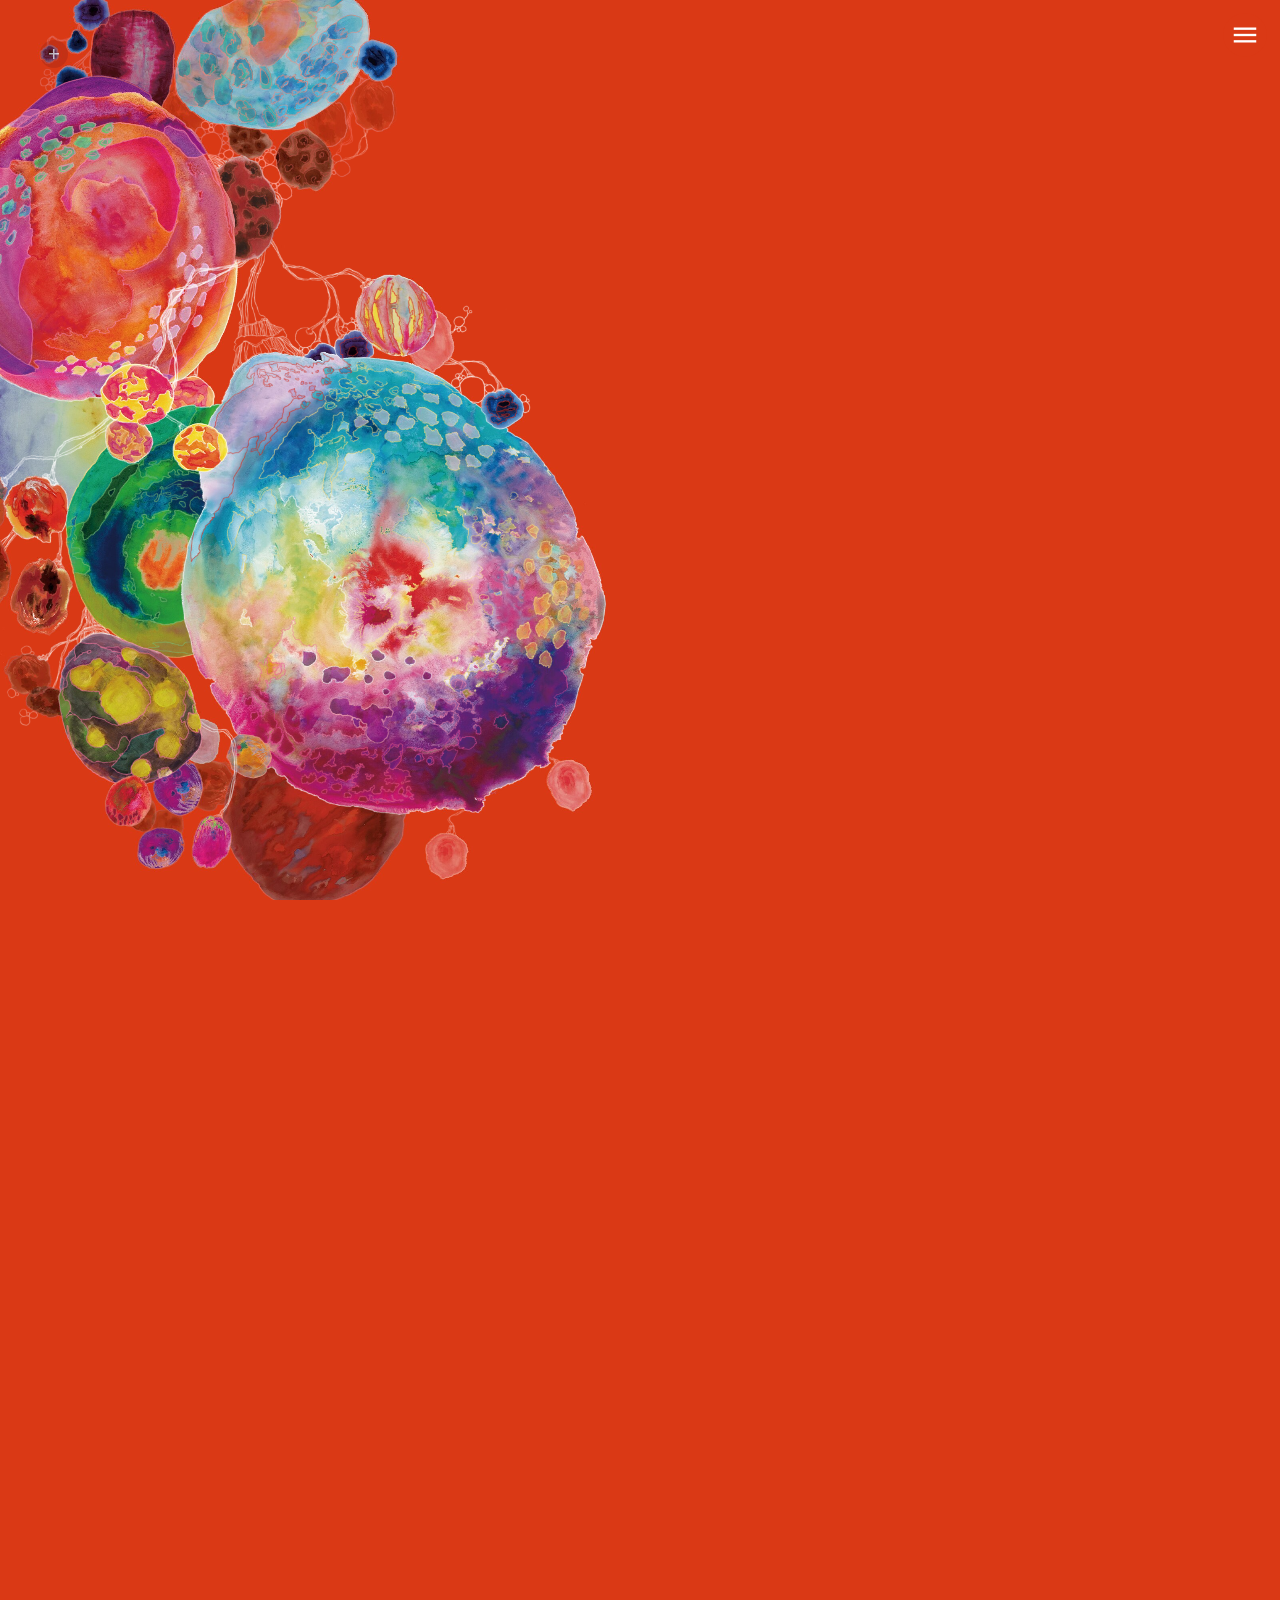
<file: index.html>
<!DOCTYPE html>
<html lang="ja">
<head>
<meta charset="UTF-8">
<meta name="viewport" content="width=device-width, initial-scale=1">
<title>2026年度 視覚伝達デザイン学科 卒業・修了制作展 | 武蔵野美術大学</title>
<meta name="description" content="武蔵野美術大学 造形学部 視覚伝達デザイン学科 2026年度 卒業・修了制作展「実りの、その先へ。」2027年1月14日㊍から17日㊐。9時から17時（最終入場16時）。鷹の台キャンパス。">
<link rel="icon" href="assets/img/favicon.png" type="image/png">
<link rel="apple-touch-icon" href="assets/img/favicon.png">
<meta name="theme-color" content="#da3915">

<!-- OGP -->
<meta property="og:type" content="website">
<meta property="og:title" content="2026年度 視覚伝達デザイン学科 卒業・修了制作展">
<meta property="og:description" content="実りの、その先へ。2027年1月14日㊍から17日㊐。武蔵野美術大学 鷹の台キャンパス">
<meta property="og:image" content="assets/img/ogp.png?v=20261105"><!-- 2026-10-28：最終版の KV（studio-embed/home/ogp-v5.html → ogp-v5.png）。本番では絶対 URL にする -->

<link rel="preconnect" href="https://fonts.googleapis.com">
<link rel="preconnect" href="https://fonts.gstatic.com" crossorigin>
<link href="https://fonts.googleapis.com/css2?family=Work+Sans:ital,wght@0,400;0,600;0,700;1,400;1,600&family=Zen+Kaku+Gothic+New:wght@400;500;700&display=swap" rel="stylesheet">
<link rel="stylesheet" href="https://cdnjs.cloudflare.com/ajax/libs/font-awesome/6.7.2/css/all.min.css" crossorigin="anonymous" referrerpolicy="no-referrer">
<!-- ?v= はキャッシュよけ（CSS・JS を変えたら上げる。works/ のページは studio-embed/local/page.template.html） -->
<link rel="stylesheet" href="assets/style.css?v=20261128d">
<!-- KV の文字（キャッチ・大学名・タイトル・MAU ロゴ）を最初の描画から隠しておく。
     表示は kv.js が KV のアニメーションに合わせて行う。kv.js が動かなかったときのため 10 秒で必ず出す -->
<script>
  document.documentElement.classList.add('js-intro');
  addEventListener('DOMContentLoaded', function () {
    const fallback = () => setTimeout(function () { document.documentElement.classList.add('intro-fallback'); }, 10000);
    const intro = document.getElementById('motion-intro');
    if (intro && intro.open) intro.addEventListener('close', fallback, { once: true }); else fallback();
  });
</script>
<!-- トップの切り替え（2026-10-28 整理。クエリ名はスイッチャーの行名、値はボタンの表示と同じ）
       ?layout=1a / 1b（1 列。KV 小 / 大）/ 2a〜2e（既定 2c。2026-10-29 に 1b から 2b、10-31 に 2c へ）（左右分け＝Miro の d1〜d4。2026-10-31 に 2c＝2b の展覧会名のブロックを右の列の左端へ寄せた版＝data-kvd 5 を差し込み、元の 2c・2d は 2d・2e に）。2026-10-28 に 2a・2b を入れ替え（2a＝絵を収める＝data-kvd 2、2b＝絵が大きい＝data-kvd 1。上の段が収める、下の段が大きいにそろえるため）
       ?kv-fade=no / 1（既定 no、Template 2 は 1。2026-10-29 に 1 にしたのを 10-31 に戻した）・ ?kv-anim=no / 1 / 2（既定 2。2026-10-29 に 1 から変えた）・ ?fruit-anim=1 / 2 / 3（ゼミ一覧の実。seminars/embed.html が読む）・ ?fruit-deco=no / 1（Template 1 の既定はスマホのみ、Template 2 は 1）・ ?works=no / 1（作品・展示場所のセクション）・ ?campus-map=no / 1（ゼミ一覧の下のキャンパスマップ）・ ?access-map=1 / 3 / 4 / 5（アクセスの地図。番号は Teams（SharePoint サイン班/サイン制作物/MAP）の「武蔵美への地図」の版。3＝右のコンビニの文字を道路の下に移した版、4＝それに西武国分寺線と玉川上水沿いの道の交わりの細い線を足した版（サイン班）。既定 4。2026-10-29、4 は 11-01、5 は 11-02）・ ?greeting=1 / 2 / 3（既定 1。2026-10-29 に 3 から）・ ?statement=edge / left / center（ステートメントの画像。既定 edge（10-31 に left から）。edge＝左揃えの画像をセクションの左端（見出しの左端）に置く。2026-10-29、edge は 10-30）・ ?white=1〜3
       ?design= は作品ページと共通の案（A〜D）。指定があればそれを使う。html に data-design などを付け、style.css が効く -->
<script>
  (function () {
    var p = new URLSearchParams(location.search), h = document.documentElement.dataset;
    // ?template=1 / 2（組み合わせの型。2026-10-29）：1＝既定の組み合わせ（layout 2c・KV fade なし・Fruit deco なし・ステートメント左端・ご挨拶 1）、2＝layout 1b・KV fade あり・Fruit deco あり・ステートメント中央・ご挨拶 2。ほかの指定があればそちらが優先
    var t2 = ['3', '4'].includes(p.get('template')), simple = ['2', '4'].includes(p.get('template'));
    var lay = p.get('layout') || (t2 ? '1b' : '2c'); // 既定 2c（2026-10-31 に 2b から）
    var one = { '1a': 'a', '1b': 'b' }[lay], two = { '2a': '2', '2b': '1', '2c': '5', '2d': '3', '2e': '4' }[lay] || '1';
    var d = (p.get('design') || (one ? 'c' : 'd')).toLowerCase();
    if (d !== 'a') h.design = d;
    if (one) h.kv1 = one;
    if (d === 'd') h.kvd = two;
    h.statementSize = ['smallest', 'small', 'normal'].includes(p.get('statement-size')) ? p.get('statement-size') : 'smallest';
    var st = p.get('statement') || (t2 ? 'center' : 'edge'); if (st !== 'center') h.statement = 'edge'; // ステートメントは左端が既定（2026-10-31。?statement=left で本文の左端、center で中央）
    var hs = p.get('heading-size'); h.headingSize = ['tiny', 'small', 'normal', 'large'].includes(hs) ? hs : 'normal'; // 既定は標準（2026-11-08。最新・最新（待機なし）も 1列案と同じ）
    var g = p.get('greeting') || ''; h.greet = /^[123]$/.test(g) ? g : (t2 ? '2' : '1'); // 既定 1（2026-10-29 に 3 から変えた）。Template 2 は 2
    if ((p.get('kv-fade') || (t2 ? '1' : 'no')) !== 'no') h.kvfade = '2'; // 既定は Template 1 で なし、2 で あり（2026-10-31）
    h.kvorder = '2'; // 開催情報を先、キャッチを後に固定
    var an = p.get('kv-anim') || (simple ? 'no' : '2'); if (an === 'no') h.kvanim = '0'; else if (an !== '1') h.kvanim = an === '3' ? '3' : '2';
    h.kvSpeed = p.get('kv-speed') === 'slow' ? 'slow' : 'fast';
    // 装飾は実際のレイアウトに合わせ、1列では表示・2列では非表示を既定にする。
    h.pcDeco = ['1', 'no'].includes(p.get('fruit-deco')) ? p.get('fruit-deco') : 'no';
    h.mobileDeco = ['1', 'no'].includes(p.get('mobile-fruit-deco')) ? p.get('mobile-fruit-deco') : '1';
    var twoColumn = matchMedia('(min-width: 1001px)');
    var updateDecoVisibility = function () { var isTwo = h.design === 'd' && twoColumn.matches; h.decoVisible = (isTwo ? h.pcDeco : h.mobileDeco) === 'no' ? '0' : '1'; };
    updateDecoVisibility(); twoColumn.addEventListener('change', updateDecoVisibility);
    // 旧 works の指定も読みつつ、配置と操作を独立して選ぶ。
    var legacyWorks = p.get('works');
    var requestedFruitLayout = p.get('fruit-layout');
    var fruitLayout = requestedFruitLayout === 'grid' ? 'grid5' : requestedFruitLayout === 'grid2' ? 'grid3' : requestedFruitLayout === 'long' ? 'longlong' : (['no', 'scatter', 'grid3', 'grid4', 'grid5', 'longshort', 'longlong'].includes(requestedFruitLayout) ? requestedFruitLayout : ({ no: 'no', intro: 'longlong', 'intro-grid': 'grid5' }[legacyWorks] || 'scatter'));
    var fruitAction = ['none', 'works', 'short', 'linked'].includes(p.get('fruit-action')) ? p.get('fruit-action') : ({ '1': 'works', intro: 'none', 'intro-short': 'short', 'intro-grid': 'short' }[legacyWorks] || 'linked');
    if ((one || ['longshort', 'longlong'].includes(fruitLayout)) && fruitAction === 'linked') fruitAction = 'none';
    var hoverDefault = ({ none: 'none', works: 'none', short: 'short', linked: 'linked' })[fruitAction];
    var clickDefault = ({ none: 'none', works: 'works', short: 'none', linked: 'mobile' })[fruitAction];
    var fruitHover = ['none', 'short', 'linked'].includes(p.get('fruit-hover')) ? p.get('fruit-hover') : hoverDefault;
    var fruitClick = ['none', 'works', 'short', 'seminar', 'mobile'].includes(p.get('fruit-click')) ? p.get('fruit-click') : clickDefault;
    if ((one || ['longshort', 'longlong'].includes(fruitLayout)) && fruitHover === 'linked') fruitHover = 'none';
    h.fruitLayout = fruitLayout; h.fruitHover = fruitHover; h.fruitClick = fruitClick;
    if (fruitLayout === 'no') h.noworks = '';
    if (['longshort', 'longlong'].includes(fruitLayout)) h.worksIntro = '1';
    if (fruitHover === 'short' || fruitClick === 'short') h.worksShort = '1';
    if (['grid3', 'grid4', 'grid5'].includes(fruitLayout)) h.worksGrid = '1';
    if (fruitHover === 'linked' || fruitClick === 'seminar' || fruitClick === 'mobile') h.worksLinked = '1';
    if (p.get('campus-map') === 'no') h.nocampus = '';
    h.videoStyle = p.get('video-style') === 'thumbnail' ? 'thumbnail' : 'fruit';
    h.catalogPhoto = 'no';
    // Template 1 は動画あり、Template 2 はなし。明示的な指定を優先。
    var mv = p.get('motion-video');
    if (!['1', 'no'].includes(mv)) mv = simple ? 'no' : '1';
    if (mv === '1') h.motionVideo = '1';
    var w = p.get('white') || (t2 ? '2' : '1'); if (/^[123]$/.test(w)) h.white = w;
    // 比較案1と新しい赤を既定にする。従来値は ?top-layout=2（文字組み「初期」。旧 0 も可）/ ?bg=1 で明示する。
    // ?top-layout=3 は「2列整理」でラベル（左の列）を右揃えにする案（2026-11-08）。
    if (p.get('bg') === '3') h.bg = '3'; else if (p.get('bg') !== '1') h.bg = '2';
    if (!['0', '2'].includes(p.get('top-layout'))) h.topLayout = '1';
    // 文字組みの既定：最新・最新（待機なし）は「2列整理・右揃え」（3）、1列案は「2列整理」（1）（2026-11-08）
    { var tl = p.get('top-layout') || (t2 ? '1' : '3'); if (tl === '3') h.layoutLabel = 'right'; }
    // 最新と最新（待機なし）は2列・右揃え、1列案は丸ボタンを既定にする。
    { var cb = p.get('campus-btn'); h.campusBtn = ['no', 'round', 'grid', 'grid-fit', 'fill-full', 'fill', 'edge'].includes(cb) ? cb : (t2 ? 'round' : 'fill'); }
  })();
</script>
</head>

<body class="home">


<!-- ============================================================
     Header : ハンバーガー（固定）
     ============================================================ -->
<header class="site-header">
  <button class="menu-btn" id="menuBtn" type="button"
          aria-controls="sidebar" aria-expanded="false" aria-label="メニューを開く">
    <i class="fa-solid fa-bars menu-btn__icon" aria-hidden="true"></i>
  </button>
</header>

<!-- ============================================================
     Sidebar : 右から出し入れするナビゲーション
     ============================================================ -->
<div class="scrim" id="scrim" hidden></div>

<nav class="sidebar" id="sidebar" aria-label="サイト内ナビゲーション" aria-hidden="true">
  <button class="sidebar__close" id="closeBtn" type="button" aria-label="メニューを閉じる">
    <svg viewBox="0 0 24 24" aria-hidden="true"><path d="M5 5l14 14M19 5L5 19"/></svg>
  </button>
  <ul class="sidebar__list">
    <li>
      <a href="#kv">トップ</a>
      <ul class="sidebar__sub">
        <li><a href="#greeting">ご挨拶</a></li>
        <li><a href="#outline">開催概要</a></li>
        <li><a href="#access">アクセス</a></li>
        <li><a href="#home-campus">展示場所</a></li>
        <li><a href="#handouts">配布物情報</a></li>
        <li><a href="#seminar-introduction">ゼミの紹介</a></li>
        <li><a href="#video">ティザー動画</a></li>
      </ul>
    </li>
  </ul>
</nav>

<!-- サイドバー（studio-embed/home-b/sidebar-embed.html。STUDIO と同じ埋め込み。閉じるボタン・ゼミの線画アイコン・押したときの演出つき。全デザイン共通）。
     印の間は build-local.mjs が書き換える。手で直さない。上の A のハンバーガーとサイドバーは style.css で隠している（2026-10-27〜） -->
<!-- sidebar-b:start -->
<div class="sidebar-b">
<!-- サイドバー（埋め込み）。全ページ・全デザイン共通（2026-10-27〜。それまでは Home B・C だけ）。STUDIO の要素では閉じるアイコンが本番で出ず、ゼミのアイコンも付けられず、クリック後の演出も挟めないので、ハンバーガー・パネル・リンクを丸ごとここで作る。
     ローカル（web/src/index.html と works/ のページ）にも同じものを入れる（build-local.mjs。印（studio-only）の付いた行は外す。環境の違いは ROUTES・SRC・VIEW・ENV だけ）
     STUDIO 側：位置=固定・上 0・左 0・幅 100%・高さ auto・重なり 50。高さは中身に合わせて STUDIO が変える
       閉じているとき 64px の帯（ハンバーガーの分）／開いているとき 画面（モニタ）の高さ
     ゼミを押すと：アイコンが画面の中央で中くらいになる → にじみの絵が出る → 画面いっぱいに広がる → 赤地へフェード → 作品一覧へ移動
     状態のクラス（is-tall / is-open / is-closing / is-fx）と変数は .sbx に付ける（ページの html は汚さない。CSS のネスト）
     ※ textarea 以外に波かっこ2つを書かないこと（STUDIO に置き換えられる） -->
<textarea id="q-url" hidden></textarea>
<textarea id="q-white" hidden></textarea>
<script>
  // ローカル：STUDIO が置き換える値（ページの URL とクエリ）を、ページの URL から上の textarea に入れる
  (() => { const p = new URLSearchParams(location.search); document.querySelectorAll('textarea[id^="q-"]').forEach((t) => { const k = t.id.slice(2); t.value = k === 'url' ? location.href : (p.get(k) || ''); }); })();
</script>
<link href="https://fonts.googleapis.com/css2?family=Material+Symbols+Outlined:opsz,wght,FILL,GRAD@24,400,0,0&display=block" rel="stylesheet">
<style>
  /* 白（?white=1〜3。2 が既定）。STUDIO の iframe の中ではここで決める。ローカルではページの style.css と同じ値 */
  :root { --paper-rgb: 253 252 248; }
  :root[data-white="1"] { --paper-rgb: 255 255 255; }
  :root[data-white="3"] { --paper-rgb: 251 248 241; }
  .sbx {
    --bg: var(--c-bg, #bd3124); --panel: var(--c-sidebar, var(--c-bg, #bd3124)); /* 2026-10-29 にページ背景と同じ色に（それまで #a32718） */ --w: 230px; /* 2026-10-28 に 320px から 192px（6 割）→ 狭すぎたので 1.2 倍の 230px に */
    /* 白（文字）：ページのトークンがあればそれ、無ければ既定の暖色の白 */
    --white: rgb(var(--paper-rgb, 253 252 248));
    color: var(--white); font-family: "Work Sans", "Zen Kaku Gothic New", sans-serif; font-weight: 400; letter-spacing: 0; -webkit-tap-highlight-color: transparent;
    #root { position: relative; height: 64px; }
    /* 先に高さだけ伸ばし（is-tall）、STUDIO が枠を伸ばし終えてからスライドする（is-open）。同時にやると、伸びていく枠でパネルが上から切れて見える
       状態のクラスは body ではなく埋め込みの要素に付ける：STUDIO の埋め込みは body の中が変わると高さの通知を 400ms 待たせる（MutationObserver）が、
       高さの変化（ResizeObserver）だけなら 5ms 後に通知される。演出中（is-fx）はパネルを閉じても高さを保つ */
    &.is-tall #root, &.is-fx #root { height: var(--h); }
    .ms { font-family: "Material Symbols Outlined"; font-weight: normal; font-style: normal; line-height: 1; letter-spacing: normal; text-transform: none; white-space: nowrap; direction: ltr; -webkit-font-smoothing: antialiased; }
    button { all: unset; cursor: pointer; }
    button:focus-visible, a:focus-visible { outline: 2px solid var(--white); outline-offset: 3px; }

    /* ハンバーガー（上 20・右 20・30px）。白地（作品ページの B〜D）の上でも見えるよう、ページと同じ赤の丸を敷く（赤地では溶け込む） */
    #burger { position: absolute; top: 13px; right: 13px; width: 44px; height: 44px; display: grid; place-items: center; font-size: 30px; background: var(--bg); border-radius: 50%; }
    /* パネルの外（クリックで閉じる）。開いているあいだだけ */
    /* 開いているあいだ、ページに薄い黒をかける。押す（タップ）と閉じる（2026-10-28） */
    #sbScrim { position: absolute; inset: 0; background: rgb(0 0 0 / .35); opacity: 0; pointer-events: none; transition: opacity .3s; }
    &.is-open #sbScrim { opacity: 1; pointer-events: auto; }
    /* パネル：右からスライド */
    #panel {
      position: absolute; top: 0; right: 0; width: var(--w); height: 100%; box-sizing: border-box; overflow-y: auto;
      padding: 18px 36px 40px; background: var(--panel); display: flex; flex-direction: column; gap: 28px;
      transform: translateX(100%); transition: transform .3s ease-out; visibility: hidden;
    }
    &.is-open #panel { transform: none; visibility: visible; }
    &.is-closing #panel { visibility: visible; }
    /* 閉じるボタン：パネルの右上に浮かせる（ハンバーガーと同じ位置。2026-10-27） */
    #close { position: absolute; top: 13px; right: 13px; width: 44px; height: 44px; display: grid; place-items: center; font-size: 28px; }
    #panel { padding-top: 26px; } /* 72px → 26px（2026-10-28「上のマージンが大きい」）。閉じるボタンは右上に浮いているので、左の文字とは重ならない */
    .group { display: flex; flex-direction: column; gap: 10px; }
    .group > a { font-size: 20px; line-height: 1.4; }
    /* 子の項目の字下げ：ゼミのアイコン（28px＋間 10px）が親（トップ・作品一覧）の左端に来る幅。両方のグループで文字の左端をそろえる（2026-10-27） */
    .items { display: flex; flex-direction: column; gap: 6px; padding-left: 0; }
    .items a { font-size: 16px; line-height: 1.6; }
    .items.sem { gap: 8px; }
    a { color: var(--white); text-decoration: none; align-self: flex-start; } /* 下線は 2026-10-29 に全パターンでやめた */
    .sem a { display: flex; align-items: center; gap: 10px; text-decoration: none; }
    /* アイコン：トップの子項目もゼミも同じ 28px。字下げなし（親の左端からアイコン、その右に文字） */
    .sem .icon { width: 28px; height: 28px; flex: none; object-fit: contain; }
    .icon, .sep { opacity: .8; }
    @media (hover: hover) { a:hover { opacity: 1; color: rgb(var(--paper-rgb, 253 252 248) / .65); } }

    /* サイドバーの 3 パターン（?sidebar=1〜3。2 が既定。2026-10-28。切り替えの Sidebar の行）
       1：文字だけ（子の項目は少し右に下げる。ゼミを押したときの演出もなし）／2：上の項目は中黒（文字の「・」。2026-10-31 まで手書きっぽい形）・ゼミは線画アイコン／3：線画アイコン（上の項目もゼミも）。2026-10-28 に 1 と 3 を入れ替え */
    /* 上の項目の中黒は文字の「・」（2026-10-31。それまでは手書きっぽい形の SVG を 5 つ。元は scratchpad に控えた）。幅 28px の真ん中に置き、ゼミのアイコン（14px＋左右 7px）と中心・文字の頭をそろえる */
    .dot { display: none; width: 28px; flex: none; font-style: normal; text-align: center; line-height: 1; }
    .dot::before { content: "・"; }
    &[data-sb="2"] .icon { display: none; }
      &[data-sb="2"] #top-items .dot { display: block; width: 1em; }
    &[data-sb="2"] .sem a { gap: 0; }
    &[data-sb="2"] .items { padding-left: 1.2em; }
    /* 4〜6（2026-10-29。Miro の案。色は 1〜3 と同じ）。どれも下線なし
       4：1 と同じく文字だけで、トップと作品・展示場所のあいだに実のアイコンを 1 つ（.sep）
       5：ゼミは出さず、トップの子項目を大きくして親と同じ並びに。項目の上に線画アイコン
       6：5 を中央揃え */
    .sep { display: none; }
    &[data-sb="1"] :is(.icon, .dot) { display: none; }
    &[data-sb="1"] .sem a { gap: 0; }
    &[data-sb="1"] .items { padding-left: 1.6em; gap: 10px; }
    &[data-sb="1"] .sep { display: block; width: 26px; height: 26px; object-fit: contain; align-self: center; margin: 8px 0; }
    &:is([data-sb="4"], [data-sb="5"]) {
      .group ~ .group { display: none; } /* ゼミの一覧は出さない（あいだに .sep があるので + ではなく ~） */
      .dot { display: none; }
      .group, .items { gap: 16px; }
      .items { padding-left: 0; }
      #top-items a { flex-direction: column; align-items: flex-start; gap: 16px; font-size: 20px; line-height: 1.4; }
      #top-items .icon { width: 22px; height: 22px; }
    }
    &[data-sb="5"] {
      .group, .items { align-items: center; }
      a, #top-items a { align-self: center; align-items: center; text-align: center; }
    }
    /* 共有された中央揃え案：文字は20px、間の実は16px・不透明度80%。 */
    &[data-sb="5"] {
      --w: max-content;
      #panel { max-width: 100vw; padding: 70px 48px 40px; }
      .group, .items { gap: 20px; }
      .group > a, #top-items a { font-size: 20px; font-weight: 700; }
      #top-items a { gap: 20px; }
      #top-items .icon { width: 16px; height: 16px; opacity: .8; }
    }
    @media (max-width: 690px) {
      &[data-sb="5"] {
        #panel { padding-inline: 36px; }
        .group > a, #top-items a { font-size: 18px; }
      }
    }
    /* 演出 */
    #fx { position: fixed; inset: 0; pointer-events: none; visibility: hidden; }
    #fx.on { visibility: visible; pointer-events: auto; }
    #fx .bg { position: absolute; inset: 0; background: var(--bg); opacity: 0; }
    #fx img { position: absolute; left: 0; top: 0; transform-origin: 0 0; will-change: transform, opacity; }
  }
</style>
<div class="sbx" id="sbx">
<div id="root">
  <button id="burger" class="ms" aria-label="メニューを開く" aria-expanded="false" aria-controls="panel">menu</button>
  <div id="sbScrim"></div>
  <nav id="panel" aria-label="サイトメニュー" aria-hidden="true">
    <button id="close" class="ms" aria-label="メニューを閉じる">close</button>
    <div class="group">
      <a data-to="top" href="#">トップ</a>
      <!-- トップの子項目にも線画アイコン（ゼミと同じ描き味。top-icons/draw.html で描いた PNG を build が埋め込む。2026-10-27） -->
      <div class="items sem" id="top-items">
        <a data-hash="greeting" href="#"><img class="icon" data-icon="greeting" alt=""><i class="dot"></i><span>ご挨拶</span></a>
        <a data-hash="outline" href="#"><img class="icon" data-icon="outline" alt=""><i class="dot"></i><span>開催概要</span></a>
        <a data-hash="access" href="#"><img class="icon" data-icon="access" alt=""><i class="dot"></i><span>アクセス</span></a>
        <a data-hash="home-campus" href="#"><img class="icon" data-icon="works" alt=""><i class="dot"></i><span>展示場所</span></a>
        <a data-hash="handouts" href="#"><img class="icon" data-icon="handouts" alt=""><i class="dot"></i><span>配布物情報</span></a>
        <a data-hash="seminar-introduction" href="#"><img class="icon" data-icon="seminar" alt=""><i class="dot"></i><span>ゼ実の紹介</span></a>
        <a data-hash="video" href="#"><img class="icon" data-icon="video" alt=""><i class="dot"></i><span>ティザー動画</span></a>
      </div>
    </div>
      <div class="group" id="sidebar-works" style="display:none"><a data-to="works" href="#">作品一覧</a></div>
  </nav>
</div>
<div id="fx"><div class="bg"></div></div>
</div>
<script>
(() => {
  // サイドバーのパターン（?sidebar=1〜6。2 が既定。4〜6 は 2026-10-29）。URL に無ければ前に選んだもの（sessionStorage。STUDIO は埋め込みのドメインで全ページ共通）
  const SB = (() => {
    let v = ''; try { v = new URL(document.getElementById('q-url').value.trim()).searchParams.get('sidebar') || ''; } catch (e) {}
    try { if (/^[1-5]$/.test(v)) sessionStorage.setItem('vcd2026-sidebar-v2', v); else v = sessionStorage.getItem('vcd2026-sidebar-v2') || ''; } catch (e) {}
    return /^[1-5]$/.test(v) ? v : '5';
  })();
  document.getElementById('sbx').dataset.sb = SB;
  // 白の案（?white=1〜3。STUDIO が textarea に入れる。ローカルは ENV）
  { let w = (document.getElementById('q-white') || {}).value || ''; try { const u = new URL(document.getElementById('q-url').value.trim()), last = u.pathname.replace(/\/$/, '').split('/').pop(), home = !/^(?:work|works|teaser)(?:[.-]|$)/.test(last); if (!/^[123]$/.test(w.trim())) w = u.searchParams.get('white') || (home && !['3','4'].includes(u.searchParams.get('template')) ? '1' : '2'); } catch (e) {} if (/^[123]$/.test(w.trim())) document.documentElement.dataset.white = w.trim(); }
  // slug, 名前。線画アイコンとにじみ＋線画の絵（作品一覧ブロックと同じ素材）の URL は SRC（環境で違う。build が入れる）
  const SEMINARS = [['ishizuka', '石塚ゼミ'], ['shirai', '白井ゼミ'], ['sawada', '沢田ゼミ'], ['terayama', '寺山ゼミ'], ['nakano', '中野ゼミ'], ['goto', '後藤ゼミ'], ['furugen', '古堅ゼミ'], ['kitazaki', '北崎ゼミ'], ['ota', '大田ゼミ'], ['in', '大学院']];
  const SRC = {"icon":{"ishizuka":"assets/img/seminars/ishizuka-emoji.png?v=1102","shirai":"assets/img/seminars/shirai-emoji.png?v=1102","sawada":"assets/img/seminars/sawada-emoji.png?v=1102","terayama":"assets/img/seminars/terayama-emoji.png?v=1102","nakano":"assets/img/seminars/nakano-emoji.png?v=1102","goto":"assets/img/seminars/goto-emoji.png?v=1102","furugen":"assets/img/seminars/furugen-emoji.png?v=1102","kitazaki":"assets/img/seminars/kitazaki-emoji.png?v=1102","ota":"assets/img/seminars/ota-emoji.png?v=1102","in":"assets/img/seminars/in-emoji.png?v=1102"},"pic":{"ishizuka":"assets/img/seminars/seminar-ishizuka.webp?v=1030","shirai":"assets/img/seminars/seminar-shirai.webp?v=1030","sawada":"assets/img/seminars/seminar-sawada.webp?v=1030","terayama":"assets/img/seminars/seminar-terayama.webp?v=1030","nakano":"assets/img/seminars/seminar-nakano.webp?v=1030","goto":"assets/img/seminars/seminar-goto.webp?v=1030","furugen":"assets/img/seminars/seminar-furugen.webp?v=1030","kitazaki":"assets/img/seminars/seminar-kitazaki.webp?v=1030","ota":"assets/img/seminars/seminar-ota.webp?v=1030","in":"assets/img/seminars/seminar-in.webp?v=1030"},"top":{"greeting":"[data-uri]","outline":"[data-uri]","access":"[data-uri]","works":"[data-uri]","handouts":"[data-uri]"}};       // { icon: { slug: URL }, pic: { slug: URL }, top: { セクション: data URL } }
  document.querySelectorAll('#top-items [data-icon]').forEach((im) => { im.src = SRC.top[im.dataset.icon] || SRC.top.works; });
  // 4〜6 は実の絵（ゼミの線画アイコン）を使う：4 はあいだに白井ゼミの実を 1 つ、5・6 は上の項目にそれぞれの実（Miro の案の並び）
  const FRUIT = { greeting: 'shirai', outline: 'kitazaki', access: 'sawada', works: 'terayama', handouts: 'nakano', seminar: 'ishizuka', video: 'goto' };
  if (SB === '4' || SB === '5') document.querySelectorAll('#top-items [data-icon]').forEach((im) => { im.src = SRC.icon[FRUIT[im.dataset.icon]]; });
  const ROUTES = {"home":"./","works":"works/"}; // { home: サイトのトップ（このページからの相対）, works: 作品一覧（トップからの相対） }
  const VIEW = "home";     // ローカルはページごとに決め打ち（'home' | 'works' | 'work'）。STUDIO は '' にして URL から判断する
  // リンク先：作品一覧（既定の案 D。白は引き継ぐ）。STUDIO（MODE 'page'）はページ名の末尾、ローカル（'query'）は ?design=
  const MODE = "query", DEFAULT = {"home":"c","works":"e","work":"d"};
  const white = (() => { try { return new URL(document.getElementById('q-url').value.trim()).searchParams.get('white') || ''; } catch { return ''; } })();
  const toWorks = (base, params = {}) => {
    const d = DEFAULT.works;
    const u = new URL(ROUTES.works, base); // STUDIO は /works が既定の案（D）のページ
    for (const [k, v] of Object.entries(params)) if (v) u.searchParams.set(k, v);
    if (MODE === 'query' && d !== 'a') u.searchParams.set('design', d); // 作品一覧へのリンクだけ（トップへは topUrl で、?design= は付けない）
    if (/^[13]$/.test(white)) u.searchParams.set('white', white);
    return u.href;
  };
  // 演出の時間（ms）
  const T_GROW = 450;    // アイコンが中央へ動いて中くらいになる（同時に赤地が出てパネルが引っ込む）
  const T_BLOOM = 500;   // にじみの絵が出る
  const T_SPREAD = 700;  // 画面いっぱいに広がる
  const T_FADE = 400;    // 赤地へフェード → 移動
  const MID = 160;       // 中くらいの大きさ（px）

  // 親ページの URL（上の textarea。STUDIO が親ページの URL に置き換える。ローカルは ENV が入れる）から行き先を作る
  let page = null, root = null;
  try {
    page = new URL(document.getElementById('q-url').value.trim()); page.hash = '';
    const base = new URL(page.href);
    if (/^\/live\/[^/]+$/.test(base.pathname)) base.pathname += '/';
    root = new URL(ROUTES.home, base); root.search = ''; root.hash = '';
  } catch {}
  // トップのページ（/ と /home-x）では「トップ」はこのページ自身（今のデザインのまま）。作品ページからはサイトのトップ（既定の案）へ
  const isHome = VIEW ? VIEW === 'home' : /^\/live\/[^/]+\/?$/.test(page?.pathname || '') || /^(home-(?:1a|1b|2b|2c|2d|a|b|d))?$/.test((page ? page.pathname : '').replace(/\/$/, '').split('/').pop());
  const topUrl = () => (isHome ? page && page.href : root && root.href);
  const urlOf = { top: topUrl, works: () => root && toWorks(root) };
  const go = (url) => { if (url) window.open(url, '_top'); };

  const inFrame = window.top !== window; // STUDIO の埋め込み（iframe）か、ページに直接入っているか（ローカル）
  const reduce = matchMedia('(prefers-reduced-motion: reduce)').matches;
  const body = document.getElementById('sbx'), panel = document.getElementById('panel'), burger = document.getElementById('burger');
  // 開いたときの高さ：iframe の中からは親の画面の高さが分からないので、モニタの高さを使う（はみ出た分は画面の外）。ページに直接入っているなら画面の高さ
  body.style.setProperty('--h', inFrame ? Math.max(screen.availHeight || 0, screen.height || 0, 700) + 'px' : '100dvh');
  // 実際に見えている高さ（演出の中心に使う）。iframe の中からは親の画面の大きさが読めないので、IntersectionObserver で見えている範囲を測る
  let viewH = inFrame ? 0 : innerHeight;
  if (inFrame) new IntersectionObserver(([e]) => { if (e.intersectionRect.height) viewH = e.intersectionRect.height; }, { threshold: [0, .25, .5, .75, 1] }).observe(document.getElementById('root'));
  else addEventListener('resize', () => { viewH = innerHeight; });

  // 開き方：枠（iframe）を画面の高さまで伸ばし、伸びきってから右からスライドする
  // STUDIO は iframe の高さの変化に 0.3 秒のアニメーションを付けていて、埋め込みの中からは外せない。
  // 伸びている途中でスライドすると、伸びていく枠でパネルが上から切れて見えるので、
  // ハンバーガーにマウスが乗った（指が触れた）時点で先に伸ばしておき、押したときには伸びきっているようにする
  const TALL = parseInt(getComputedStyle(body).getPropertyValue('--h'), 10);
  const isTall = () => !inFrame || innerHeight >= TALL - 2;
  let closeTimer = 0, openTimer = 0, shrinkTimer = 0, wantOpen = false;
  const grow = () => { clearTimeout(shrinkTimer); clearTimeout(closeTimer); body.classList.remove('is-closing'); body.classList.add('is-tall'); };
  const shrinkLater = () => {
    clearTimeout(shrinkTimer);
    shrinkTimer = setTimeout(() => { if (!wantOpen && !body.classList.contains('is-fx')) body.classList.remove('is-tall'); }, 600);
  };
  const slideIn = () => {
    clearTimeout(openTimer); removeEventListener('resize', onResize);
    if (!wantOpen) return;
    requestAnimationFrame(() => {
      body.classList.add('is-open');
      burger.setAttribute('aria-expanded', 'true'); panel.setAttribute('aria-hidden', 'false');
      document.getElementById('close').focus({ preventScroll: true });
    });
  };
  const onResize = () => { if (isTall()) slideIn(); };
  const open = () => {
    wantOpen = true; grow();
    if (isTall()) { slideIn(); return; }
    addEventListener('resize', onResize);
    openTimer = setTimeout(slideIn, 700); // 念のため
  };
  const close = () => {
    wantOpen = false;
    clearTimeout(openTimer); removeEventListener('resize', onResize);
    body.classList.add('is-closing');
    body.classList.remove('is-open');
    burger.setAttribute('aria-expanded', 'false'); panel.setAttribute('aria-hidden', 'true');
    // パネルが引っ込みきってから帯に戻す（先に縮めるとパネルが途中で切れる）
    closeTimer = setTimeout(() => { body.classList.remove('is-closing'); if (!body.classList.contains('is-fx')) body.classList.remove('is-tall'); }, 320);
  };
  burger.addEventListener('pointerenter', grow);
  burger.addEventListener('pointerdown', grow);
  burger.addEventListener('focus', grow);
  burger.addEventListener('pointerleave', () => { if (!wantOpen) shrinkLater(); });
  burger.addEventListener('blur', () => { if (!wantOpen) shrinkLater(); });
  burger.onclick = open;
  document.getElementById('close').onclick = close;
  document.getElementById('sbScrim').onclick = close;
  addEventListener('keydown', (e) => { if (e.key === 'Escape' && body.classList.contains('is-open')) close(); });

    // ゼ実のタップで作品一覧へ移動する設定のときだけ導線を表示する。
    { const params = page ? page.searchParams : new URLSearchParams();
      const action = document.documentElement.dataset.fruitClick || params.get('fruit-click') || (params.get('fruit-action') === 'works' || params.get('works') === '1' ? 'works' : '');
      if (action === 'works') document.getElementById('sidebar-works').style.display = 'flex';
    }
  // トップのリンク
  document.querySelectorAll('[data-to]').forEach((a) => {
    const u = urlOf[a.dataset.to](); if (u) a.href = u; a.target = '_top';
  });
  // トップのセクションの id。作品一覧だけ STUDIO（works）とローカル（student-works）で違う（build が入れる）
  const WORKS_ID = "student-works";
  document.querySelectorAll('[data-hash]').forEach((a) => {
    const hash = a.dataset.hash === 'works' ? WORKS_ID : a.dataset.hash;
    if (topUrl()) a.href = topUrl() + '#' + hash;
    a.target = '_top';
    a.addEventListener('click', () => setTimeout(close, 0));
  });

  // 演出：アイコン → 中央で中くらい → にじみ → 全画面 → 赤地へフェード → 移動
  let busy = false;
  function play(iconEl, iconSrc, picSrc, url) {
    if (busy) return; busy = true;
    const fx = document.getElementById('fx'), bg = fx.querySelector('.bg');
    const W = innerWidth, H = viewH || Math.min(innerHeight, screen.availHeight || innerHeight);
    const cx = W / 2, cy = H / 2;
    const r0 = iconEl.getBoundingClientRect();

    const line = new Image(); line.src = iconSrc;
    const nij = new Image(); nij.src = picSrc;
    fx.append(line, nij);
    fx.classList.add('on'); body.classList.add('is-fx');
    // 絵は元の縦横比で MID に収める
    const place = (el, w, h, x, y) => { el.style.width = w + 'px'; el.style.height = h + 'px'; el.style.transform = `translate(${x}px, ${y}px)`; };
    place(line, r0.width, r0.height, r0.left, r0.top);
    nij.style.opacity = 0;

    const anim = (el, kf, ms, ease = 'cubic-bezier(.2,.7,.2,1)') => el.animate(kf, { duration: ms, easing: ease, fill: 'forwards' }).finished;

    // 1. アイコンが中央へ動いて中くらいになる。同時に赤地が出て、パネルが引っ込む
    const s1 = MID / r0.width;
    anim(line, [{ transform: `translate(${r0.left}px, ${r0.top}px)` },
                { transform: `translate(${cx - MID / 2}px, ${cy - MID / 2}px) scale(${s1})` }], T_GROW);
    anim(bg, [{ opacity: 0 }, { opacity: 1 }], T_GROW, 'ease-out');
    close();
    setTimeout(async () => {
      // 2. にじみの絵が出る（線画の上に重ね、少しふくらむ）
      const nw = nij.naturalWidth || 900, nh = nij.naturalHeight || 900;
      const k = MID / Math.max(nw, nh);
      const w0 = nw * k, h0 = nh * k;
      place(nij, w0, h0, 0, 0);
      const at = (s) => `translate(${cx - w0 * s / 2}px, ${cy - h0 * s / 2}px) scale(${s})`;
      anim(line, [{ opacity: 1 }, { opacity: 0 }], T_BLOOM, 'ease-in');
      await anim(nij, [{ opacity: 0, transform: at(0.9) }, { opacity: 1, transform: at(1.3) }], T_BLOOM, 'ease-out');
      // 3. 画面いっぱいに広がる（絵の短い辺が画面の対角線の 1.6 倍になるまで）
      const big = 1.6 * Math.hypot(W, H) / Math.min(w0, h0);
      await anim(nij, [{ opacity: 1, transform: at(1.3) }, { opacity: 1, transform: at(big) }], T_SPREAD, 'cubic-bezier(.55,0,.75,.2)');
      // 4. 赤地へフェードして移動（作品一覧の背景も同じ赤なので、つながって見える）
      await anim(nij, [{ opacity: 1, transform: at(big) }, { opacity: 0, transform: at(big * 1.1) }], T_FADE, 'ease-in');
      go(url);
      // 戻る（bfcache）で戻ってきたときのために片付ける
      setTimeout(() => { fx.classList.remove('on'); body.classList.remove('is-fx'); line.remove(); nij.remove(); bg.getAnimations().forEach((x) => x.cancel()); busy = false; }, 1500);
    }, T_GROW);
  }
  addEventListener('pageshow', (e) => { if (e.persisted) { const fx = document.getElementById('fx'); fx.classList.remove('on'); body.classList.remove('is-fx'); fx.querySelectorAll('img').forEach((x) => x.remove()); fx.querySelector('.bg').getAnimations().forEach((x) => x.cancel()); busy = false; } });
})();
</script>

</div>
<!-- sidebar-b:end -->

<!-- デザイン案の切り替え（studio-embed/design-switch/embed.html と同じもの。ローカルのトップにあるのは A と D だけ）
     この 2 つの印の間は build-local.mjs が書き換える。手で直さない -->
<!-- design-switch:start -->
<div class="design-switch">
  <!-- デザイン A / B / C / D の切り替え。作品一覧・作品詳細の STUDIO の 8 ページ（/works /works-b /works-c /works-d /work /work-b /work-c /work-d）と、
       ローカルの 2 ページ（web/src/works/index.html・work.html）に同じものを置く。見た目は Home の切り替え（STUDIO 要素）と同じ
       STUDIO はページを分けているので、ページ名の末尾を見て同じ階層の別ページへ移る（MODE 'page'。/ と /works /work が既定の案）。?seminar= ?id= は URL から組み立てて引き継ぐ（STUDIO のリンクではクエリが落ちる）
       ローカルは 1 ページで ?design=b を付け替える（MODE 'query'）
       STUDIO 側：位置=固定・上 40・左 40（スマホ 20・20＝ページの余白）・幅 230px（A〜D の 4 つ分）・高さ auto・重なり 60（build.mjs → switch-dom.json）
       ※ textarea 以外に波かっこ2つを書かないこと（STUDIO に置き換えられる） -->
  <textarea id="q-url" hidden></textarea>
  <textarea id="q-id" hidden></textarea>
  <textarea id="q-seminar" hidden></textarea>
  <textarea id="q-design" hidden></textarea>
  <textarea id="q-white" hidden></textarea>
  <script>
    // ローカル：STUDIO が置き換える値（ページの URL とクエリ）を、ページの URL から上の textarea に入れる
    (() => { const p = new URLSearchParams(location.search); document.querySelectorAll('textarea[id^="q-"]').forEach((t) => { const k = t.id.slice(2); t.value = k === 'url' ? location.href : (p.get(k) || ''); }); })();
  </script>
  <style>
    /* 白（文字・白地・便箋）。純白は強いので、明度を少し落として暖色に。?white=1〜3 で比べられる（切り替えの White の行）。値は web/src/assets/style.css と同じにする */
    :root { --paper-rgb: 253 252 248; }
    :root[data-white="1"] { --paper-rgb: 255 255 255; }
    :root[data-white="3"] { --paper-rgb: 251 248 241; }
    .sws { display: grid; gap: 3px; justify-items: start; max-width: 100%; }
    .sws.is-open { overflow: auto; max-height: var(--switch-max-height, 900px); overscroll-behavior: contain; -webkit-overflow-scrolling: touch; scrollbar-width: thin; }
    /* 行は折り返さず、狭い画面では設定パネル全体をスクロールする。 */
    .sw { flex-wrap: nowrap; width: max-content; box-sizing: border-box; border-radius: 22px; }
    .sw { display: inline-flex; align-items: center; gap: 4px; padding: 3px 4px 3px 10px; border-radius: 999px; background: rgba(163, 39, 24, .9); font-family: Work Sans, sans-serif; line-height: 1; }
    .sw .label { flex: 0 0 145px; box-sizing: border-box; white-space: nowrap; font-size: 11px; line-height: 1.3; letter-spacing: .04em; color: rgb(var(--paper-rgb) / .8); padding-right: 4px; }
    @media (max-width: 690px) { .sw .label { flex-basis: 125px; } }
    .sw .pill { box-sizing: border-box; flex: none; white-space: nowrap; min-width: 28px; padding: 5px 6px; border: 1px solid rgb(var(--paper-rgb)); border-radius: 999px; text-align: center; font-size: 12px; font-weight: 700; color: rgb(var(--paper-rgb)); text-decoration: none; }
    @media (hover: none) and (pointer: coarse) { .sw .pill { min-height: 32px; display: inline-flex; align-items: center; justify-content: center; touch-action: manipulation; } .sw-toggle { touch-action: manipulation; } }
    .sw a.pill:hover { background: rgb(var(--paper-rgb) / .2); opacity: 1; }
    .sw .pill.is-current { background: rgb(var(--paper-rgb)); color: var(--vcd-red, #bd3124); }

    .sw .pill.color-swatch, .sw a.pill.color-swatch:hover { background: var(--swatch-color); color: #fff; border-color: transparent; }
    .sw .pill.color-swatch--light, .sw a.pill.color-swatch--light:hover { color: #632217; }
    .sw .pill.color-swatch.is-current { outline: 2px solid #fff; outline-offset: 1px; }
    /* 開閉（2026-10-28。既定は開く。閉じたら sessionStorage に覚える） */
    .sw-toggle { display: inline-flex; align-items: center; gap: 8px; padding: 9px 14px; border: 0; border-radius: 999px; background: rgba(163, 39, 24, .9); font: 700 12px/1 Work Sans, sans-serif; letter-spacing: .1em; color: rgb(var(--paper-rgb)); cursor: pointer; }
    .sws.is-open .sw-toggle { position: sticky; top: 0; z-index: 2; }
    .sw-toggle::after { content: '+'; font-size: 16px; font-weight: 400; }
    .sws.is-open .sw-toggle::after { content: '×'; }
    .sws:not(.is-open) .sw { display: none; }
    /* 閉じたときは「＋」だけの小さい丸（文字を隠し、薄く。2026-10-28） */
    .sws:not(.is-open) .sw-toggle { width: 28px; height: 28px; padding: 0; gap: 0; justify-content: center; font-size: 0; letter-spacing: 0; background: rgba(163, 39, 24, .55); opacity: .7; }
    /* 「＋」は文字だとフォントで上下にずれるので、線 2 本で描いて丸の真ん中に置く（gap も 0 に。隠した文字との間があくと右にずれる。2026-10-29） */
    .sws:not(.is-open) .sw-toggle > span { display: none; }
    .sws:not(.is-open) .sw-toggle::after { content: ''; width: 10px; height: 10px; background: linear-gradient(currentColor, currentColor) center / 100% 1.5px no-repeat, linear-gradient(currentColor, currentColor) center / 1.5px 100% no-repeat; }
    .sws:not(.is-open) .sw-toggle:hover { opacity: 1; }
  </style>
  <div class="sws" id="sws">
    <button type="button" class="sw-toggle" id="sw-toggle" aria-label="設定を開く" aria-expanded="false" aria-controls="sws"><span>設定</span></button>
    <div class="sw" id="sw-design"><span class="label">デザイン</span></div>
    <!-- 白の案（?white=1〜3。2 が既定）。文字・白地・便箋に使う白を比べる -->
    <div class="sw" id="sw-white"><span class="label">白</span></div>
    <!-- サイドバーのパターン（?sidebar=1〜6。1 文字だけ・2 中黒〈既定〉・3 線画アイコン・4 文字だけ＋実1つ・5 大きい項目＋アイコン・6 5の中央揃え。サイドバーの埋め込みが覚えるので、ここも同じところを読む） -->
    <div class="sw" id="sw-bg" style="display:none"><span class="label">背景色</span></div>
    <div class="sw" id="sw-sidebar"><span class="label">サイドバー</span></div>
    <!-- ここから下はローカルのトップだけ（MODE 'query'）。クエリ名＝行名（?layout= ?kv-fade= ?kv-anim= ?fruit-anim= ?fruit-deco= ?works= ?campus-map= ?access-map= ?greeting=）、値＝ボタンの表示。中身は src/index.html の head -->
    <div class="sw" id="sw-layout" style="display:none"><span class="label">レイアウト</span></div>
    <div class="sw" id="sw-top-layout" style="display:none"><span class="label">文字組み</span></div>
    <div class="sw" id="sw-kv-size" style="display:none"><span class="label">キービジュアルのサイズ</span></div>
    <div class="sw" id="sw-kv-fade" style="display:none"><span class="label">キービジュアルのフェード</span></div>
    <div class="sw" id="sw-kv-anim" style="display:none"><span class="label">キービジュアルの動き</span></div>
    <div class="sw" id="sw-kv-speed" style="display:none"><span class="label">キービジュアルの速度</span></div>
    <div class="sw" id="sw-fruit-anim" style="display:none"><span class="label">ゼ実の動き</span></div>
    <div class="sw" id="sw-fruit-deco" style="display:none"><span class="label">装飾の実（2列）</span></div>
    <div class="sw" id="sw-mobile-fruit-deco" style="display:none"><span class="label">装飾の実（1列）</span></div>
    <div class="sw" id="sw-works" style="display:none"><span class="label">ゼ実の配置</span></div>
    <div class="sw" id="sw-fruit-hover" style="display:none"><span class="label">ゼ実のマウスオーバー</span></div>
    <div class="sw" id="sw-fruit-click" style="display:none"><span class="label">ゼ実のタップ</span></div>
    <!-- ティザーだけ：?image=1（芽が右）/ 2（1 を下に沈めて土を減らす）/ 3（PC でも芽を小さく。絵を下に付ける）/ 4（芽が真ん中）/ 5（4 を沈める）/ 6（KV。ローカルだけ）・?text=1 / 2（1：COMING SOON が上、2：下） -->
    <div class="sw" id="sw-tz-image" style="display:none"><span class="label">画像</span></div>
    <div class="sw" id="sw-campus-map" style="display:none"><span class="label">展示場所</span></div>
    <div class="sw" id="sw-campus-btn" style="display:none"><span class="label">展示場所のボタン列</span></div>
    <!-- 作品一覧（ローカル）だけ：「ゼミごと／場所ごとに並べる」のボタンの有無（?order-switch=no / 1。E〜G） -->
    <!-- 作品一覧（ローカル）は Design の代わりに：地（?ground=）・画像の並べ方（?image=）・並べ方のボタン（?order-switch=）。中身は works/embed.template.html -->
    <div class="sw" id="sw-works-template" style="display:none; margin-top:14px"><span class="label">テンプレート</span></div>
    <div class="sw" id="sw-works-layout" style="display:none"><span class="label">レイアウト</span></div>
    <div class="sw" id="sw-ground" style="display:none"><span class="label">背景</span></div>
    <div class="sw" id="sw-card-ground" style="display:none"><span class="label">カードの背景</span></div>
    <div class="sw" id="sw-image" style="display:none"><span class="label">画像</span></div>
    <div class="sw" id="sw-block-ground" style="display:none"><span class="label">ゼミ・建物ブロックの背景</span></div>
    <div class="sw" id="sw-label-ground" style="display:none"><span class="label">ゼミ・建物ラベルの背景</span></div>
    <div class="sw" id="sw-work-info" style="display:none"><span class="label">情報の表示</span></div>
    <div class="sw" id="sw-works-width" style="display:none"><span class="label">作品の幅</span></div>
    <div class="sw" id="sw-works-columns" style="display:none"><span class="label">作品の列数</span></div>
    <div class="sw" id="sw-detail-link" style="display:none"><span class="label">詳細リンク</span></div>
    <!-- 作品詳細（ローカル）は Design の代わりに：地（?ground=）・画像の見せ方（?layout=）・展示場所のカードの色（?card=） -->
    <div class="sw" id="sw-wd-layout" style="display:none"><span class="label">レイアウト</span></div>
    <div class="sw" id="sw-wd-card" style="display:none"><span class="label">カード</span></div>
    <div class="sw" id="sw-statement" style="display:none"><span class="label">ステートメント</span></div>
    <div class="sw" id="sw-statement-size" style="display:none"><span class="label">ステートメントの大きさ</span></div>
    <div class="sw" id="sw-motion-video" style="display:none"><span class="label">モーション動画</span></div>
    <div class="sw" id="sw-video-style" style="display:none"><span class="label">動画</span></div>
    <div class="sw" id="sw-dm-mock" style="display:none"><span class="label">配布物</span></div>
    <div class="sw" id="sw-heading-size" style="display:none"><span class="label">見出しサイズ</span></div>
    <div class="sw" id="sw-greeting" style="display:none"><span class="label">ご挨拶</span></div>
    <!-- 組み合わせの型（?template=1 / 2。既定 1。2026-10-29）。1＝既定の組み合わせ（layout 2c・KV fade なし・Fruit deco なし・ステートメント左端・ご挨拶 1）、2＝layout 1b・KV fade あり・Fruit deco あり・ステートメント中央・ご挨拶 2。選ぶとほかの行の指定を外す。ほかの行とは別物なので一番下に少し離して置く -->
    <div class="sw" id="sw-template" style="display:none; margin-top: 14px"><span class="label">テンプレート</span></div>
  </div>
  <script>
  (() => {
    let VIEW = "home";   // ローカルはページごとに決め打ち（'home' | 'works' | 'work'）。STUDIO は '' にして URL から判断する
    const ONLY = ["A","B","C","D"];   // 出す案を絞る。null なら全部
    const DEFAULT = {"home":"c","works":"e","work":"d"}; // ?design= が無いときの案（トップ C・一覧 D・詳細 D。embed.mjs の DEFAULT_DESIGN）。白の既定は 2
    // ページごとのデザイン案（パスの最後の段）。ここに無い案のボタンは出さない。トップ（home）は STUDIO 要素の切り替えを使っている（home-b/build-version-switch.mjs）が、念のため
    const MODE = "query";   // 'page'（STUDIO：ページを分けている）| 'query'（ローカル：?design=）
    const SETS = {
      // STUDIO のページ名（2026-10-27〜）：既定の案（トップ C・一覧 D・詳細 D）が末尾なし、ほかは -a -b -c -d
      home: { A: 'home-a', B: 'home-b', C: '', D: 'home-d' },
      works: { A: 'works-a', B: 'works-b', C: 'works-c', D: 'works', E: 'works-e', F: 'works-f', G: 'works-g' }, // E（地図で探す）は一覧だけ
      // トップの Layout（STUDIO はページを分けている。2026-10-29 から 2b が / 、1b が /home-1b）。Design の行の代わりにこれを出す
      layout: { '1a': 'home-1a', '1b': 'home-1b', '2a': 'home-2b', '2b': 'home-d', '2c': '', '2d': 'home-2c', '2e': 'home-2d' }, // 2026-10-31 から / が 2c（既定）、2b は /home-d（10-29〜30 の / と同じ中身）、1b は /home-1b。2c（2b の開催情報を左端へ）を差し込み、元の 2c・2d を 2d・2e に繰り下げた（STUDIO のページ名は元のまま）
      teaser: {}, // ティザー：Design・Sidebar の行は出さない（White だけ）
      work: { A: 'work-a', C: 'work-c', D: 'work', E: 'work-e' }, // 詳細の B は 2026-10-28 に外した（A は C の赤地版） // E（白地の地図カード）は 2026-10-28
    };
    // STUDIO がクエリの無いときに入れる「(No Data)」と、置き換えなかったもの（$ が残る）は空扱い
    const val = (id) => { const v = document.getElementById(id).value.trim(); return v && !v.includes('$') && !/^\(no data\)$/i.test(v) ? v : ''; };
    let url;
    try { url = new URL(val('q-url')); } catch { return; }
    // クエリ（$url に含まれていないことがあるので、STUDIO が置き換える $query でも補う）
    for (const k of ['id', 'seminar', 'design', 'white']) { const v = val('q-' + k); if (v && !url.searchParams.has(k)) url.searchParams.set(k, v); }

    const segs = url.pathname.replace(/\/$/, '').split('/');
    const last = segs[segs.length - 1] || '';
    if (!VIEW && last === 'teaser') VIEW = 'teaser'; // STUDIO の /teaser（2026-10-29。ティザーにも切り替えを置いた）
    let found = Object.keys(SETS).find((v) => Object.values(SETS[v]).includes(last) && last !== '');
    if (found === 'layout') found = 'home';
    const set = SETS[VIEW || found || 'home'];
    let here, target, toPage, pageName;
    if (MODE === 'query') {
      here = (url.searchParams.get('design') || DEFAULT[VIEW || found || 'home'] || 'a').toUpperCase();
      target = (k) => { const u = new URL(url.href); u.searchParams.set('design', k.toLowerCase()); return u.href; };
    } else {
      // トップ（/ やプレビューの /live/<id>）は最後の段がページ名ではない
      const isTop = !found;
      here = Object.keys(set).find((k) => set[k] === (isTop ? '' : last)) || 'A';
      const baseSegs = isTop ? segs : segs.slice(0, -1);
      toPage = (name) => { const u = new URL(url.href); u.pathname = [...baseSegs, name].filter((x, i) => x !== '' || i === 0).join('/') || '/'; if (!u.pathname.startsWith('/')) u.pathname = '/' + u.pathname; return u.href; };
      target = (k) => toPage(set[k]);
      pageName = isTop ? '' : last;
    }
    if (!(here in set)) here = 'A';

    const pills = (box, keys, cur, href, text = (k) => k === 'no' ? 'なし' : k === 'auto' ? '自動' : k) => (keys.includes('no') ? ['no', ...keys.filter((k) => k !== 'no')] : keys).forEach((k) => {
      const el = document.createElement(k === cur ? 'span' : 'a');
      el.className = 'pill' + (k === cur ? ' is-current' : '');
      el.textContent = text(k);
      const colorOptions = { 'sw-white': { '1': '#ffffff', '2': '#fdfcf8', '3': '#fbf8f1' }, 'sw-bg': { '1': '#bd3124', '2': '#da3915', '3': '#e53419' } };
      const swatch = colorOptions[box.id]?.[k];
      if (swatch) { el.classList.add('color-swatch'); el.style.setProperty('--swatch-color', swatch); if (box.id === 'sw-white') el.classList.add('color-swatch--light'); }
      if (k !== cur) { el.href = href(k); el.target = '_top'; }
      box.appendChild(el);
    });
    const bgBox = document.getElementById('sw-bg');
    const bgValue = ['1', '3'].includes(url.searchParams.get('bg')) ? url.searchParams.get('bg') : '2';
    bgBox.style.display = '';
    pills(bgBox, ['1', '2', '3'], bgValue, (k) => { const u = new URL(url.href); if (k === '2') u.searchParams.delete('bg'); else u.searchParams.set('bg', k); return u.href; }, (k) => ({ '1': '189, 49, 36', '2': '218, 57, 21', '3': '229, 52, 25' }[k]));
    // 作品一覧・作品詳細は STUDIO でもこの行（Design の行は隠す。どのページで開いても同じ組み立て。2026-10-28）
    if (set === SETS.works) {
      const presets = {
      '1': { 'works-layout': '1', ground: 'red', 'card-ground': 'red', image: 'none2', 'block-ground': 'transparent', 'detail-link': 'no', 'order-switch': '1' },
      '2': { 'works-layout': '2', ground: 'red', 'card-ground': 'red', image: 'none2', 'block-ground': 'transparent', 'detail-link': 'no', 'order-switch': '1' },
      '3': { 'works-layout': '1', ground: 'white', 'card-ground': 'red', image: 'wide2', 'work-info': 'below', 'detail-link': '1', 'order-switch': '1' }
    };
      const labels = { '1': 'ガイド優先', '2': 'ガイド優先（2列）', '3': '作品情報入れる' };
      const chosen = url.searchParams.get('template') || '2';
      const defaults = presets[chosen] || {};
      const params = new URLSearchParams(url.search);
      for (const [k, v] of Object.entries(defaults)) if (!params.has(k)) params.set(k, v);
      const set1 = (k, param) => { const u = new URL(url.href); u.searchParams.delete('design'); if (defaults[param] === k) u.searchParams.delete(param); else u.searchParams.set(param, k); return u.href; };
      const dl = document.getElementById('sw-detail-link'); dl.style.display = '';
      pills(dl, ['no', '1'], params.get('detail-link') === 'no' ? 'no' : '1', (k) => set1(k, 'detail-link'), (k) => k === '1' ? 'あり' : 'なし');
      document.getElementById('sw-design').style.display = 'none';
      const wl = document.getElementById('sw-works-layout'); wl.style.display = '';
      pills(wl, ['1', '2'], params.get('works-layout') === '2' ? '2' : '1', (k) => set1(k, 'works-layout'), (k) => k + '列');
      const g = document.getElementById('sw-ground'); g.style.display = '';
      const fixedRed = params.get('works-layout') === '2';
      pills(g, fixedRed ? ['red'] : ['white', 'red'], fixedRed || params.get('ground') === 'red' ? 'red' : 'white', (k) => set1(k, 'ground'), (k) => k === 'red' ? '赤' : '白');
      const cg = document.getElementById('sw-card-ground'); cg.style.display = '';
      pills(cg, ['white', 'red'], ['white', 'red'].includes(params.get('card-ground')) ? params.get('card-ground') : ((params.get('image') || '').startsWith('none') ? 'red' : 'white'), (k) => set1(k, 'card-ground'), (k) => k === 'white' ? '白' : '赤');
      const im = document.getElementById('sw-image'); im.style.display = '';
      const iv = ['rect', 'ratio', 'wide', 'wide2', 'wide6', 'none', 'none2', 'none3'].includes(params.get('image')) ? params.get('image') : 'wide';
      const bg = document.getElementById('sw-block-ground'); bg.style.display = '';
      const blockGround = ['transparent', 'white'].includes(params.get('block-ground')) ? 'transparent' : (['label', 'red'].includes(params.get('block-ground')) ? 'label' : (iv.startsWith('none') ? 'label' : 'transparent'));
      pills(bg, ['transparent', 'label'], blockGround, (k) => set1(k, 'block-ground'), (k) => k === 'transparent' ? '透過' : 'ラベル色');
      const lg = document.getElementById('sw-label-ground'); lg.style.display = '';
      pills(lg, ['transparent', 'color'], params.get('label-ground') === 'transparent' ? 'transparent' : 'color', (k) => set1(k, 'label-ground'), (k) => k === 'transparent' ? '透過' : '色');
      const info = ['below', 'overlay'].includes(params.get('work-info')) ? params.get('work-info') : (['wide2', 'wide6'].includes(iv) ? 'overlay' : 'below');
      const arrangement = ['wide2', 'wide6'].includes(iv) ? 'wide' : (iv.startsWith('none') ? 'none2' : iv);
      pills(im, ['rect', 'ratio', 'wide', 'none2'], arrangement, (k) => {
        const u = new URL(set1(k, 'image')); u.searchParams.set('work-info', info);
        if (iv === 'wide6') {
          if (!params.has('works-width')) u.searchParams.set('works-width', 'full');
          if (!params.has('works-columns')) u.searchParams.set('works-columns', '6');
        }
        return u.href;
      }, (k) => ({ rect: '固定', ratio: '比率維持', wide: 'Balanced', none2: 'なし' }[k]));
      if (!iv.startsWith('none')) {
        const wi = document.getElementById('sw-work-info'); wi.style.display = '';
        pills(wi, ['below', 'overlay'], info, (k) => set1(k, 'work-info'), (k) => k === 'below' ? '画像の下' : '画像に重ねる');
      }
      const ww = document.getElementById('sw-works-width'); ww.style.display = params.get('works-layout') === '2' ? 'none' : '';
      const width = ['container', 'full'].includes(params.get('works-width')) ? params.get('works-width') : (iv === 'wide6' ? 'full' : 'container');
      pills(ww, ['container', 'full'], width, (k) => set1(k, 'works-width'), (k) => k === 'container' ? 'コンテナ内' : '画面いっぱい');
      const wc = document.getElementById('sw-works-columns'); wc.style.display = '';
      const columnOptions = params.get('works-layout') === '2' ? ['2', '3'] : ['4', '6', '8'];
      const columns = columnOptions.includes(params.get('works-columns')) ? params.get('works-columns') : (params.get('works-layout') === '2' ? '2' : (iv === 'wide6' ? '6' : '4'));
      pills(wc, columnOptions, columns, (k) => set1(k, 'works-columns'), (k) => k + '列');
      {
        const box = document.getElementById('sw-works-template'); box.style.display = '';
        const current = presets[chosen] && Object.entries(defaults).every(([k, v]) => params.get(k) === v) ? chosen : '';
        pills(box, Object.keys(presets), current, (key) => {
          const u = new URL(url.href); u.search = '';
          for (const k of ['white', 'sidebar']) if (url.searchParams.get(k)) u.searchParams.set(k, url.searchParams.get(k));
          u.searchParams.set('template', key); return u.href;
        }, (key) => labels[key]);
        // 選択中のテンプレートも押し直して設定を戻せるようにする。
        const selected = box.querySelector('.pill.is-current');
        if (selected) {
          const link = document.createElement('a');
          link.className = selected.className; link.textContent = selected.textContent;
          const u = new URL(url.href); u.search = '';
          for (const k of ['white', 'sidebar']) if (url.searchParams.get(k)) u.searchParams.set(k, url.searchParams.get(k));
          u.searchParams.set('template', current); link.href = u.href; link.target = '_top';
          selected.replaceWith(link);
        }
        box.addEventListener('click', (event) => {
          const a = event.target.closest('a'); if (!a) return;
          try { sessionStorage.setItem('vcd2026-works-order', 'seminar'); sessionStorage.removeItem('vcd2026-works-filter'); } catch (e) {}
        });
        document.getElementById('sws').append(box);
      }
    }
    if (set === SETS.work) {
      const set1 = (k, param, def) => { const u = new URL(url.href); u.searchParams.delete('design'); if (k === def) u.searchParams.delete(param); else u.searchParams.set(param, k); return u.href; };
      document.getElementById('sw-design').style.display = 'none';
      const row2 = (id, keys, param, def, text) => { const b = document.getElementById(id); b.style.display = ''; const v = url.searchParams.get(param); pills(b, keys, keys.includes(v) ? v : def, (k) => set1(k, param, def), text); };
      row2('sw-ground', ['white', 'red'], 'ground', 'white', (k) => (k === 'red' ? '赤' : '白'));
      row2('sw-wd-layout', ['carousel', 'flex'], 'layout', 'flex', (k) => (k === 'carousel' ? 'カルーセル' : '可変カルーセル'));
      row2('sw-wd-card', ['red', 'white'], 'card', 'white', (k) => (k === 'red' ? '赤' : '白')); // 既定は白（2026-10-29）
    }
    if (VIEW === 'teaser') {
      document.getElementById('sw-design').style.display = 'none'; document.getElementById('sw-sidebar').style.display = 'none';
      const trow = (id, keys, param) => { const box = document.getElementById(id); box.style.display = ''; const v = url.searchParams.get(param);
        pills(box, keys, keys.includes(v) ? v : '6', (k) => { const u = new URL(url.href); u.searchParams.set(param, k); return u.href; }); }; // 既定は 6（teaser.html の head と同じ）
      trow('sw-tz-image', ['1', '2', '3', '4', '5', '6'], 'image');
      // テンプレート：今は「最新」だけ（2026-11-08）。最新＝純白（white 1）・画像 6（どちらもティザーの既定）。選ぶとほかの行の指定を外す（背景色だけ引き継ぐ）。
      // ほかの行が既定から外れていれば未選択にする（トップのテンプレートと同じ）。案が増えたら keys と text に足す
      { const tb = document.getElementById('sw-template'); tb.style.display = '';
        const LATEST = { white: '1', image: '6' };
        const tzOff = [...url.searchParams.keys()].some((k) => !['bg', 'template'].includes(k) && url.searchParams.get(k) !== LATEST[k]);
        pills(tb, ['1'], tzOff ? '' : '1', () => { const u = new URL(url.href); u.search = ''; if (url.searchParams.get('bg')) u.searchParams.set('bg', url.searchParams.get('bg')); return u.href; }, () => '最新'); }
    }
    // 作品一覧のボタンの表示は地の色で分ける（2026-10-28）：r＝赤地（A・G）、w＝白地（B〜F）。中の記号（?design=・STUDIO のページ名）は A〜G のまま
    const WORKS_LABEL = { A: 'r1', G: 'r2', B: 'w1', C: 'w2', D: 'w3', E: 'w4', F: 'w5' };
    const ORDER = set === SETS.works ? ['A', 'G', 'B', 'C', 'D', 'E', 'F'] : Object.keys(set);
    pills(document.getElementById('sw-design'), ORDER.filter((k) => k in set && (!ONLY || ONLY.includes(k))), here, target, (k) => (set === SETS.works ? WORKS_LABEL[k] : k));
    // トップの Template 1 は白1、Template 2 と他のページは白2が既定。
    const whiteDefault = VIEW === 'teaser' || (set === SETS.home && !['3', '4'].includes(url.searchParams.get('template'))) ? '1' : '2'; // ティザーは純白が既定（teaser.html の head と同じ。2026-11-08）
    const white = /^[123]$/.test(url.searchParams.get('white') || '') ? url.searchParams.get('white') : whiteDefault;
    document.documentElement.dataset.white = white;
    pills(document.getElementById('sw-white'), ['1', '2', '3'], white, (k) => { const u = new URL(url.href); if (k === whiteDefault) u.searchParams.delete('white'); else u.searchParams.set('white', k); return u.href; }, (k) => ({ '1': '255, 255, 255', '2': '253, 252, 248', '3': '251, 248, 241' }[k]));
    // サイドバー：?sidebar= が無ければ前に選んだもの（サイドバーの埋め込みが sessionStorage に覚えている）。リンクには毎回 ?sidebar= を付ける（覚えた値より優先させるため）
    let sb = url.searchParams.get('sidebar') || '';
    if (!/^[1-5]$/.test(sb)) { try { sb = sessionStorage.getItem('vcd2026-sidebar-v2') || ''; } catch (e) {} }
    if (!/^[1-5]$/.test(sb)) sb = '5';
    pills(document.getElementById('sw-sidebar'), ['1', '2', '3', '4', '5'], sb, (k) => { const u = new URL(url.href); u.searchParams.set('sidebar', k); return u.href; });
    if (set === SETS.home) {
      document.getElementById('sw-design').style.display = 'none';
      const row = (id, keys, param, def, text) => {
        const box = document.getElementById(id); box.style.display = '';
        const v = url.searchParams.get(param);
        if (keys.includes(v) && v !== def) off = true; // 型の組み合わせから外れている
        // トップは D に固定（?design= は外す）
        pills(box, keys, keys.includes(v) ? v : def, (k) => { const u = new URL(url.href); u.searchParams.delete('design'); u.searchParams.set(param, k); return u.href; }, text);
      };
      // 1a・1b は 1 列（C の組み方。1a は KV が小さい＝A の 100svh、1b は大きい＝130svh）、2a〜2e は D の左右分け（Miro の d1〜d4 と、2b のタイトルを左端に寄せた 2c）
      // クエリ名＝行名、値＝ボタンの表示（2026-10-28 整理）
      // Template の行は最後に出す。ほかの行がどれか型の既定から外れていたら（off）1・2 とも未選択にする（2026-10-31）
      let tpl = '1', off = sb !== '5' || url.searchParams.has('sidebar') || bgValue !== '2', tplHref; // サイドバーが既定から変わっていればテンプレートを再選択できる
      if (MODE === 'query') {
        // Template：選ぶとほかの行の指定を外して型の組み合わせにする（白は引き継ぎ、サイドバーは既定の2に戻す）
        tpl = ['2', '3', '4'].includes(url.searchParams.get('template')) ? url.searchParams.get('template') : '1';
        tplHref = (k) => { const u = new URL(url.href); u.search = ''; if (url.searchParams.get('white')) u.searchParams.set('white', url.searchParams.get('white')); if (k !== '1') u.searchParams.set('template', k); return u.href; };
      }
      else { // STUDIO：Layout はページを移る（ほかの行のクエリは引き継ぐ）。home-a・home-b（Design A・B）では選ばれていない状態
        const L = SETS.layout;
        // Template（STUDIO）：1＝/（既定の組み合わせ）、2＝/home-1b?template=2（1b・KV fade あり・ステートメント中央・ご挨拶 2）。白・サイドバーだけ引き継ぐ（2026-10-29）
        tpl = ['2', '3', '4'].includes(url.searchParams.get('template')) ? url.searchParams.get('template') : '1';
        if (pageName !== (['3', '4'].includes(tpl) ? L['1b'] : L['2c'])) off = true;
        tplHref = (k) => { const u = new URL(toPage(['3', '4'].includes(k) ? L['1b'] : '')); u.search = ''; if (url.searchParams.get('white')) u.searchParams.set('white', url.searchParams.get('white')); if (k !== '1') u.searchParams.set('template', k); return u.href; };
      }
      // 従来の layout の値を、列の組み方と KV サイズの2軸で選ぶ。
      const currentLayout = MODE === 'query' ? (url.searchParams.get('layout') || (['3', '4'].includes(tpl) ? '1b' : '2c')) : (Object.keys(SETS.layout).find((k) => SETS.layout[k] === pageName) || '2c');
      const layoutKind = currentLayout.startsWith('1') ? 'one' : (['2d', '2e'].includes(currentLayout) ? 'left' : 'right');
      const kvSize = ['1a', '2a', '2d'].includes(currentLayout) ? 'small' : 'large';
      const choice = { one: { small: '1a', large: '1b' }, right: { small: '2a', large: '2c' }, left: { small: '2d', large: '2e' } };
      const layoutHref = (kind, size) => {
        const value = choice[kind][size];
        if (MODE !== 'query') return toPage(SETS.layout[value]);
        const u = new URL(url.href); u.searchParams.delete('design'); u.searchParams.set('layout', value); return u.href;
      };
      const lb = document.getElementById('sw-layout'), kb = document.getElementById('sw-kv-size');
      lb.style.display = kb.style.display = '';
      pills(lb, ['one', 'right', 'left'], layoutKind, (k) => layoutHref(k, kvSize), (k) => ({one: '1列', right: '2列右スクロール', left: '2列左スクロール'}[k]));
      pills(kb, ['large', 'small'], kvSize, (k) => layoutHref(layoutKind, k), (k) => k === 'large' ? '大' : '小');
      if (currentLayout !== (['3', '4'].includes(tpl) ? '1b' : '2c')) off = true;
      const isOneColumn = ['3', '4'].includes(tpl);
      row('sw-kv-fade', ['no', '1'], 'kv-fade', isOneColumn ? '1' : 'no'); // Template 1 は なし、2 は あり（2026-10-31）
      row('sw-kv-anim', ['no', '1', '2', '3'], 'kv-anim', ['2', '4'].includes(tpl) ? 'no' : '2', (k) => ({ no: 'なし', '1': '中心から', '2': '上寄りから', '3': '最上部から' }[k]));
      row('sw-kv-speed', ['slow', 'fast'], 'kv-speed', 'fast', (k) => k === 'fast' ? '速' : '遅');
      row('sw-fruit-anim', ['1', '2', '3'], 'fruit-anim', '2', (k) => ({ '1': 'ぷるぷる', '2': '根本から揺れる', '3': '拡大' }[k]));
      row('sw-fruit-deco', ['no', '1'], 'fruit-deco', 'no', (k) => k === '1' ? 'あり' : 'なし');
      row('sw-mobile-fruit-deco', ['1', 'no'], 'mobile-fruit-deco', '1', (k) => k === '1' ? 'あり' : 'なし');
      { const layout = document.documentElement.dataset.fruitLayout, hover = document.documentElement.dataset.fruitHover, click = document.documentElement.dataset.fruitClick;
        const fruitHref = (key, value) => { const u = new URL(url.href); u.searchParams.delete('works'); u.searchParams.delete('fruit-action'); u.searchParams.set('fruit-layout', key === 'fruit-layout' ? value : layout); u.searchParams.set('fruit-hover', key === 'fruit-hover' ? value : hover); u.searchParams.set('fruit-click', key === 'fruit-click' ? value : click); return u.href; };
        const layoutBox = document.getElementById('sw-works'); layoutBox.style.display = '';
        pills(layoutBox, ['no', 'longshort', 'longlong', 'scatter', 'grid3', 'grid4', 'grid5'], layout, k => fruitHref('fruit-layout', k), k => ({ no: 'なし', scatter: '無造作', longshort: '縦・短文', longlong: '縦・長文', grid3: '3×4', grid4: '4×3', grid5: '5×2' }[k]));
        const hoverBox = document.getElementById('sw-fruit-hover'), clickBox = document.getElementById('sw-fruit-click');
        hoverBox.style.display = clickBox.style.display = layout === 'no' ? 'none' : '';
        pills(hoverBox, layoutKind === 'one' || ['longshort', 'longlong'].includes(layout) ? ['none', 'short'] : ['none', 'short', 'linked'], hover, k => fruitHref('fruit-hover', k), k => ({ none: 'なし', short: '短文', linked: '片面解説' }[k]));
        pills(clickBox, ['none', 'works', 'mobile'], click === 'seminar' ? 'mobile' : click, k => fruitHref('fruit-click', k), k => ({ none: 'なし', works: '作品一覧', mobile: 'ゼ実解説' }[k]));
        if (layout !== 'scatter' || hover !== (layoutKind === 'one' ? 'none' : 'linked') || click !== (layoutKind === 'one' ? 'none' : 'mobile')) off = true;
      }
      row('sw-top-layout', ['2', '1', '3'], 'top-layout', isOneColumn ? '1' : '3', (k) => ({ '2': '初期', '1': '2列左揃え', '3': '2列ノド揃え' }[k])); // 文字組み：2＝初期、1＝2列左揃え、3＝2列で中央側に揃える
      row('sw-campus-btn', ['no', 'round', 'grid', 'grid-fit', 'fill-full', 'fill', 'edge'], 'campus-btn', isOneColumn ? 'round' : 'fill', (k) => ({ no: 'なし', round: '◯', grid: '線・幅いっぱい', 'grid-fit': '線・可変幅', 'fill-full': '塗り・幅いっぱい', fill: '塗り・可変幅', edge: '右線' }[k]));
      row('sw-campus-map', ['no', 'north', 'west', 'west-higashi'], 'campus-map', 'west-higashi', (k) => ({ no: 'なし', north: '北上', west: '西上', 'west-higashi': '西上・東案' }[k])); // ゼミ一覧の下のキャンパスマップ。なし／北上／西上（2026-11-08 に向きの行をまとめた。旧 ?campus-map=1 は北上）
      // アクセス地図は v4 に固定（2026-11-11）
      row('sw-statement', ['edge', 'center'], 'statement', isOneColumn ? 'center' : 'edge', (k) => ({ center: '中央', edge: '左端' }[k])); // ステートメントの揃え（2026-10-29。左端は 10-30、10-31 から既定）
      row('sw-statement-size', ['smallest', 'small', 'normal'], 'statement-size', 'smallest', (k) => ({ smallest: '小', small: '中', normal: '大' }[k]));
      row('sw-greeting', ['1', '2', '3'], 'greeting', isOneColumn ? '2' : '1', (k) => ({ '1': '白抜き', '2': '白背景', '3': '便箋' }[k]));
      { const motionDefault = ['2', '4'].includes(tpl) ? 'no' : '1';
        row('sw-motion-video', ['no', '1'], 'motion-video', motionDefault, (k) => k === '1' ? 'あり' : 'なし'); }
      row('sw-video-style', ['thumbnail', 'fruit'], 'video-style', 'fruit', (k) => ({ thumbnail: '縦長サムネイル', fruit: 'にじみの実' }[k]));
      row('sw-dm-mock', ['text', 'white', 'red', 'aligned', 'transparent'], 'dm-mock', 'text', (k) => ({ text: 'テキスト', white: '実写・白背景', red: '実写・赤背景', aligned: '透過・整列', transparent: '透過・斜め重ね' }[k]));
      row('sw-heading-size', ['tiny', 'small', 'normal', 'large'], 'heading-size', 'normal', (k) => ({ tiny: '最小', small: '小', normal: '標準', large: '大' }[k]));
      const tb = document.getElementById('sw-template'); tb.style.display = '';
      pills(tb, ['1', '2', '3'], off ? '' : tpl, tplHref, (k) => ({ '1': '最新', '2': '最新（待機なし）', '3': '1列案' }[k])); // 「1列案（待機なし）」（4）は 2026-11-08 にボタンを外した（?template=4 の URL はまだ動く）
      tb.addEventListener('click', (e) => { if (e.target.closest('a')) { try { sessionStorage.setItem('vcd2026-sidebar-v2', '5'); } catch (er) {} } });
      // トップページに現れる順に並べ、共通設定は後ろに置く。
      {
        const container = document.getElementById('sws');
        ['sw-white', 'sw-bg', 'sw-sidebar', 'sw-layout', 'sw-top-layout', 'sw-kv-size', 'sw-heading-size', 'sw-motion-video', 'sw-kv-anim', 'sw-kv-speed', 'sw-kv-fade',
         'sw-fruit-deco', 'sw-mobile-fruit-deco', 'sw-statement', 'sw-statement-size', 'sw-greeting', 'sw-campus-map', 'sw-campus-btn',
         'sw-works', 'sw-fruit-hover', 'sw-fruit-click', 'sw-fruit-anim',
         'sw-dm-mock', 'sw-video-style', 'sw-template'].forEach((id) => container.append(document.getElementById(id)));
      }
    }
  })();
  // 開閉。URL が読めなくても動くよう、上とは別にする
  (() => {
    const KEY = 'vcd2026-switch-open';
    const box = document.getElementById('sws'), btn = document.getElementById('sw-toggle');
    box.style.setProperty('--switch-max-height', Math.max(300, (screen.availHeight || screen.height || 900) - 80) + 'px');
    // iframe 自体の高さではなく、親画面に見えている高さに合わせる。
    const fitPanel = () => {
      if (!box.classList.contains('is-open')) return;
      const io = new IntersectionObserver(([entry]) => {
        io.disconnect();
        if (entry.intersectionRect.height > 200 && entry.intersectionRect.height < box.scrollHeight)
          box.style.setProperty('--switch-max-height', Math.floor(entry.intersectionRect.height) + 'px');
      });
      io.observe(document.documentElement);
    };
    // 動画を使うトップだけでパネルを隠す。別ページで残った再生状態は無視する。
    try {
      const url = new URL(document.getElementById('q-url').value.trim());
      const last = url.pathname.replace(/\/$/, '').split('/').pop();
      const isTop = !/^(?:work|works|teaser)(?:-|$)/.test(last);
      const tpl = url.searchParams.get('template') || '1';
      const motion = isTop && (url.searchParams.get('motion-video') || (['2','4'].includes(tpl) ? 'no' : '1')) === '1';
      const showMotion = (active) => { box.style.display = active ? 'none' : ''; };
      if (motion) {
        const state = JSON.parse(sessionStorage.getItem('vcd2026-motion-state') || '{}');
        if (state.state === 'playing' && Date.now() - state.at < 60000) showMotion(true);
        const channel = new BroadcastChannel('vcd2026-motion');
        channel.onmessage = (e) => { if (e.data === 'playing' || e.data === 'ended') showMotion(e.data === 'playing'); };
      } else showMotion(false);
    } catch (e) {}
    const set = (open) => { box.classList.toggle('is-open', open); btn.setAttribute('aria-expanded', open); btn.setAttribute('aria-label', open ? '設定を閉じる' : '設定を開く'); if (open) setTimeout(fitPanel, 1000); };
    let open = false;
    set(open);
    btn.addEventListener('click', () => { open = !open; set(open); try { sessionStorage.setItem(KEY, open ? '1' : '0'); } catch (e) {} });
  })();
  </script>

</div>
<!-- design-switch:end -->

<main id="main">

  <!-- ==========================================================
       1. キービジュアル
       ========================================================== -->
  <section class="kv" id="kv">

    <!-- キービジュアルの WebGL アニメーション（assets/kv.js）
         線画 → 水彩のにじみ の順で描かれる。画像は assets/img/kv/ -->
    <div class="kv__canvas">
      <canvas id="kvCanvas" aria-hidden="true"></canvas>
    </div>

    <div class="kv__inner">
      <p class="kv__catch" aria-label="実りの、その先へ。">実りの、その先へ。</p>
    </div>

    <!-- MAU ロゴ（出典: musabi.ac.jp。単体ファイルは assets/img/mau-logo.svg）。KV の右上、ハンバーガーの左 -->
    <p class="kv__logo">
      <svg viewBox="0 0 92.561 28" role="img" aria-label="武蔵野美術大学 MAU"><path fill="currentColor" d="M82.119,0V15.349c0,2.681-.6,4.535-3.38,4.535-2.554,0-3.311-1.973-3.311-4.575V0H64.757V14.388a.458.458,0,0,1-.058.912.462.462,0,0,1-.463-.461.457.457,0,0,1,.241-.4L59.273,0h-14.7L39.108,15.413a.457.457,0,0,1,.251.4.463.463,0,0,1-.926,0,.455.455,0,0,1,.359-.441V0H23.06L19.587,13.444a.458.458,0,0,1,.312.433.463.463,0,1,1-.926,0,.459.459,0,0,1,.313-.433L15.772,0H0V27.526H9.081l0-18.671a.457.457,0,0,1-.38-.447.463.463,0,1,1,.653.42l5.307,18.7h8.88L29.012,8.84a.471.471,0,1,1,.2.022l.02,18.664H45.45L51.571,8.434a.466.466,0,1,1,.349,0L58,27.526H69.187l-.9-2.5C70.811,27.1,74.482,28,78.62,28c8.408,0,13.942-2.923,13.942-11.836V0Z"/></svg>
    </p>
  </section>

  <!-- ==========================================================
       1-2. 開催情報（KV の下。少しだけ KV に重ねる。1000px の枠）
       ========================================================== -->
  <section class="kv-info" aria-label="開催情報">
    <div class="kv-info__inner">
      <div class="kv-info__art" aria-hidden="true">
        <img class="kv-info__image" src="assets/img/KV%20text.png" width="9523" height="6909" alt="">
        <img class="kv-info__title-vector" src="assets/img/poster-title.svg" alt="">
      </div>
      <p class="kv__univ">武蔵野美術大学 造形学部</p>
      <h1 class="kv__title">
        <span>2026年度 視覚伝達デザイン学科</span>
        <span>卒業・修了制作展</span>
      </h1>
      <p class="kv__title-en">
        <span>Visual Communication Design</span>
        <span>Degree Show 2026</span>
      </p>
      <!-- 会期・場所・MAU ロゴ。トップのデザイン D（PC）だけで出す（Miro の d1〜d4。2026-10-28） -->
      <div class="kv-info__meta">
        <p class="kv-info__date"><time datetime="2027-01-14">2027年1月14日<span class="weekday-mark"><span>木</span></span></time>から<time datetime="2027-01-17">17日<span class="weekday-mark"><span>日</span></span></time></p>
        <p class="kv-info__time">9時から17時<small>（最終入場16時）</small></p>
        <p class="kv-info__place">武蔵野美術大学 鷹の台キャンパス</p>
        <p class="kv-info__logo"><svg viewBox="0 0 92.561 28" role="img" aria-label="武蔵野美術大学 MAU"><path fill="currentColor" d="M82.119,0V15.349c0,2.681-.6,4.535-3.38,4.535-2.554,0-3.311-1.973-3.311-4.575V0H64.757V14.388a.458.458,0,0,1-.058.912.462.462,0,0,1-.463-.461.457.457,0,0,1,.241-.4L59.273,0h-14.7L39.108,15.413a.457.457,0,0,1,.251.4.463.463,0,0,1-.926,0,.455.455,0,0,1,.359-.441V0H23.06L19.587,13.444a.458.458,0,0,1,.312.433.463.463,0,1,1-.926,0,.459.459,0,0,1,.313-.433L15.772,0H0V27.526H9.081l0-18.671a.457.457,0,0,1-.38-.447.463.463,0,1,1,.653.42l5.307,18.7h8.88L29.012,8.84a.471.471,0,1,1,.2.022l.02,18.664H45.45L51.571,8.434a.466.466,0,1,1,.349,0L58,27.526H69.187l-.9-2.5C70.811,27.1,74.482,28,78.62,28c8.408,0,13.942-2.923,13.942-11.836V0Z"/></svg></p>
      </div>
    </div>
  </section>

  <!-- ==========================================================
       2. リード文
       ========================================================== -->
  <section class="lead" aria-label="ステートメント">
    <!-- 左右に散らす絵（deco.js）。--w は幅、--r は傾き。--top は 1300px 以上での位置（section の高さに対する割合）。
         data-wide / data-narrow があると、1300px 以上 / 未満の縦位置を deco.js が周りの要素から計算する（書き方は deco.js の冒頭） -->
    <div class="deco deco--right" data-deco="ota" style="--w:240px; --r:10deg"
         data-wide="between .lead #greeting" data-narrow="between .lead #greeting"></div>
    <!-- ステートメントは配布されたアウトライン素材から書き出した SVG。PC・スマホ共通 -->
    <img class="lead__img reveal" src="assets/img/statement.svg?v=20261115" width="1305" height="1170"
         alt="作品は、ある日突然生まれるものではありません。小さな興味や違和感から始まり、試行錯誤を重ねながら、時間をかけて育まれていきます。この展示に並ぶのは、私たちが学びの中で育ててきた、世界にひとつだけの「実り」です。それぞれの時間や思考から生まれた実りは、やがて新たな問いの種となり、次の探求へとつながっていきます。どうぞ、私たちが育んだ「実り」をお楽しみください。">
    <!-- ?statement=left / edge：左揃えの版（大きさは中央揃えと同じ） -->
    <script>if (document.documentElement.dataset.statement === 'edge') document.currentScript.previousElementSibling.src = 'assets/img/statement-left.svg?v=20261115';</script>
  </section>

  <!-- ==========================================================
       3. ご挨拶
       ========================================================== -->
  <section class="section section--split" id="greeting">
    <div class="deco deco--left" data-deco="furugen" style="--top:48%; --w:330px; --r:-8deg"
         data-wide="below #greeting" data-narrow="below #greeting"></div>
    <div class="section__head reveal">
      <h2 class="section__title">ご挨拶</h2>
      <p class="section__byline">
        視覚伝達デザイン学科<br>
        主任教授　白井 敬尚
      </p>
    </div>
    <!-- デザイン C・D のご挨拶（Home C の封筒。studio-embed/home-c/greeting-embed.html）。印の間は build-local.mjs が書き換える。手で直さない。style.css が C・D のときだけ出し、上の見出しと下の本文を隠す -->
    <!-- greeting-c:start -->
    <div class="greeting-c">
      <!-- Home C のご挨拶（埋め込み）。ローカルのトップのデザイン C・D にも同じものを入れる（build-local.mjs。印（studio-only）の付いた行は外す）。封筒から便箋の頭がのぞいていて、マウスを乗せる（スマホはタップ）と便箋が引き出されて開く。封筒の表に文字や案内は書かない。影は黒の透過（赤みは付けない）（下端は封筒に入ったまま）
           STUDIO 側：ご挨拶セクションの中に幅 100%・高さ auto。高さは中身に合わせて STUDIO が変える（開くと便箋の長さぶん伸びる）
           学科名・主任教授・本文（下の大文字の仮置き）は build-greeting.mjs が文面に置き換える
           ※ 波かっこを2つ続けて書かないこと（STUDIO に置き換えられる） -->
      <textarea id="q-white" hidden></textarea>
      <textarea id="q-url" hidden></textarea><!-- ?greeting=1（文字だけ）/ 2（便箋）/ 3（封筒・既定）。トップの切り替え「Greeting」（2026-10-28） -->
      <script>
        // ローカル：STUDIO が置き換える値（ページの URL とクエリ）を、ページの URL から上の textarea に入れる
        (() => { const p = new URLSearchParams(location.search); document.querySelectorAll('textarea[id^="q-"]').forEach((t) => { const k = t.id.slice(2); t.value = k === 'url' ? location.href : (p.get(k) || ''); }); })();
      </script>
      <style>
        /* 白（?white=1〜3。2 が既定）。STUDIO の iframe の中ではここで決める。ローカルではページの style.css と同じ値 */
        :root { --paper-rgb: 253 252 248; }
        :root[data-white="1"] { --paper-rgb: 255 255 255; }
        :root[data-white="3"] { --paper-rgb: 251 248 241; }

        /* 状態（is-open / is-anim）と変数は .gc に持つ（CSS のネスト）。ローカルのトップ（デザイン C・D）にそのまま入れても、ページの html を汚さない */
        .gc {

        & {
          --red: #bd3124; --ink: #6b2f22; --paper: rgb(var(--paper-rgb, 253 252 248)); /* 白：ページのトークンがあればそれ、無ければ既定（明度を少し落として暖色） */ --rule: rgba(189, 49, 36, .22);
          --env: #f3e9d9; --env-fold: #ebdcc6; --env-in: #dcc7a6; --env-back: #e4d4bb; --env-line: rgba(107, 47, 34, .18);
          --lh: 32.4px; --ease: cubic-bezier(.55, 0, .25, 1);
          --t-open: 1600ms;
        }
        #stage { position: relative; height: 420px; cursor: pointer; outline: none; }
        #stage:focus-visible .back { outline: 2px solid #fff; outline-offset: 4px; }
        &.is-open #stage { cursor: auto; }
        /* 重なり：封筒の内側の面とふた（奥）＜ 便箋 ＜ 左右と下の折り返し（手前）。
           開いた封筒を裏から見ているので、上の口（折り返しの V の上）は塗らず、中の便箋が見える。開いたあとも便箋の下端は折り返しの後ろ */
        .back, .flap, .pocket, .letter { position: absolute; top: 0; left: 0; }
        .back { z-index: 0; background: var(--env-back); box-shadow: 10px 14px 28px rgba(0, 0, 0, .14); }
        .flap { z-index: 1; filter: drop-shadow(4px 4px 10px rgba(0, 0, 0, .10)); }
        .letter { z-index: 2; }
        /* 封筒の影は内側の面（長方形）に付ける。折り返しは便箋の上にうっすら影を落とす */
        .pocket { z-index: 3; filter: drop-shadow(0 -1px 3px rgba(0, 0, 0, .08)); }
        svg .in { fill: var(--env-in); } svg .fold { fill: var(--env-fold); } svg .base { fill: var(--env); }
        svg .in, svg .fold, svg .base { stroke: var(--env-line); stroke-width: 1; }
        .flap svg, .pocket svg { position: absolute; inset: 0; width: 100%; height: 100%; display: block; overflow: visible; }

        /* 動き。is-anim のあいだだけ transition を付ける（画面幅が変わったときは付けずに置き直す） */
        &.is-anim #stage { transition: height var(--t-open) var(--ease); }
        &.is-anim .back, &.is-anim .flap, &.is-anim .pocket { transition: transform var(--t-open) var(--ease); }
        &.is-anim .letter { transition: transform var(--t-open) var(--ease), height var(--t-open) var(--ease), box-shadow var(--t-open) ease; }


        /* 便箋 */
        .letter {
          overflow: hidden; background: var(--paper); box-sizing: border-box; /* 上の赤い線（border-top 6px）は、封筒からのぞくと線だけ浮いて見えるので外した（2026-10-28） */
          box-shadow: 4px 6px 14px rgba(0, 0, 0, .08); transform-origin: 50% 0; transform: rotate(-1.2deg);
        }
        &.is-open .letter { transform: none; }
        &.is-open .letter { box-shadow: 10px 14px 28px rgba(0, 0, 0, .14); } /* 封筒と同じ、右下へ淡く */
        .sheet { box-sizing: border-box; display: flex; flex-direction: column; gap: 48px; padding: 88px 100px 96px; color: var(--ink); font-family: "Work Sans", "Zen Kaku Gothic New", sans-serif; }
        .head { display: flex; flex-direction: column; gap: 10px; }
        .head .en { font: 400 13px/1.4 Work Sans, sans-serif; letter-spacing: .2em; color: var(--red); }
        .head h2 { margin: 0; font-size: 32px; font-weight: 700; line-height: 1.4; }
        /* 罫線：行送りと同じ間隔の線を本文の背面に */
        .body {
          margin: 0; font-size: 16px; line-height: var(--lh); letter-spacing: .05em; text-align: justify;
          background-image: repeating-linear-gradient(to bottom, transparent 0, transparent calc(var(--lh) - 1px), var(--rule) calc(var(--lh) - 1px), var(--rule) var(--lh));
        }
        .body p { margin: 0; text-indent: 1em; }
        .sign { display: flex; flex-direction: column; align-items: flex-end; gap: 0; text-align: right; }
        .sign .dept { font-size: 14px; line-height: 1.6; }
        .sign .prof { font-size: 18px; font-weight: 700; line-height: 1.6; letter-spacing: .1em; }

        /* small（親が 1000px 以下 ≒ iframe 860px 以下）/ mobile（親が 690px 以下 ≒ iframe 650px 以下） */
        @media (max-width: 860px) {
          .sheet { padding: 72px 64px 80px; }
        }
        @media (max-width: 650px) {
          .back, &.is-open .letter { box-shadow: 6px 8px 16px rgba(0, 0, 0, .12); }
          & { --lh: 25.2px; } /* スマホは本文 14px・行送り 28px（2026-10-10 に 15px / 32px から小さく） */
          .sheet { padding: 40px 22px 48px; gap: 32px; }
          .head h2 { font-size: 24px; }
          .body { font-size: 14px; letter-spacing: .02em; }
          .sign .prof { font-size: 16px; }
        }
        @media (prefers-reduced-motion: reduce) {
          &.is-anim #stage, &.is-anim .back, &.is-anim .flap, &.is-anim .pocket, &.is-anim .letter { transition: none; }
        }
        }

        /* ご挨拶 1（文字だけ）・2（便箋）。?greeting= で封筒の代わりに出す（ローカルの style.css の #greeting と html[data-greet="2"] と同じ見た目。2026-10-28）
           iframe の幅で分ける：700px 以上は見出しと本文の 2 列、未満は縦に積む。500px 未満はスマホの文字の大きさ */
        .gc .body, .gp .b, .gl .b { padding-right: clamp(16px, 3vw, 48px); }
        .gc .body p:first-child, .gp .b p:first-child, .gl .b p:first-child { text-indent: 0; }
        .greeting-dash { display: inline-block; transform: scaleX(2); transform-origin: left; margin-right: 1em; text-indent: 0; }
        .gx { display: none; font-family: "Work Sans", "Zen Kaku Gothic New", sans-serif; color: rgb(var(--paper-rgb)); }
        .gx.is-on { display: grid; }
        .gp { grid-template-columns: 160px 1fr; column-gap: 100px; row-gap: 48px; align-items: start; }
        .gp .h { display: grid; gap: 18px; }
        .gp h2 { margin: 0; font-size: 40px; font-weight: 700; line-height: 1.4; }
        .gp .by { margin: 0; font-size: 14px; line-height: 1.6; color: rgb(var(--paper-rgb) / .72); }
        .gp .b { display: grid; gap: 0; font-size: 16px; line-height: 1.98; }
        .gp .b p { margin: 0; text-align: justify; text-indent: 1em; }
        @media (max-width: 860px) { .gp { grid-template-columns: 140px 1fr; column-gap: 56px; } }
        @media (max-width: 699px) { .gp { grid-template-columns: 1fr; row-gap: 28px; } }
        @media (max-width: 499px) { .gp h2 { font-size: 28px; } .gp .b { font-size: 16px; line-height: 1.71; letter-spacing: .02em; } .gp .by { line-height: 1.6; } }
        .gl { --ink: #6b2f22; --lh: 32.4px; margin-bottom: 64px; /* 影が iframe の下で切れないぶん */ grid-template-columns: 1fr; gap: 48px; padding: 88px 100px 96px;
          background: rgb(var(--paper-rgb)); color: var(--ink); border-top: 6px solid #bd3124; box-shadow: 0 24px 60px rgba(0, 0, 0, .22); }
        .gl h2 { margin: 0; font-size: 32px; font-weight: 700; line-height: 1.4; }
        .gl .b { margin: 0; font-size: 16px; line-height: var(--lh); letter-spacing: .05em; text-align: justify;
          background-image: repeating-linear-gradient(to bottom, transparent 0, transparent calc(var(--lh) - 1px), rgba(189, 49, 36, .22) calc(var(--lh) - 1px), rgba(189, 49, 36, .22) var(--lh)); }
        .gl .b p { margin: 0; text-indent: 1em; }
        .gl .by { margin: 0; justify-self: end; text-align: right; font-size: 16px; line-height: 1.6; letter-spacing: .05em; }
        @media (max-width: 860px) { .gl { padding: 72px 64px 80px; } }
        @media (max-width: 650px) { .gl { --lh: 25.2px; padding: 48px 24px 56px; gap: 32px; } .gl h2 { font-size: 24px; } .gl .b { font-size: 14px; letter-spacing: .02em; } }
        .gp h2 { font-size: calc(40px * var(--heading-scale,1)); }
        .gl h2, .gc .head h2 { font-size: calc(32px * var(--heading-scale,1)); }
        @media (max-width:499px) { .gp h2 { font-size: calc(28px * var(--heading-scale,1)); } }
        @media (max-width:650px) { .gl h2, .gc .head h2 { font-size: calc(24px * var(--heading-scale,1)); } }
      /* layout1 greeting 2026-11-05 */
      .gp.is-on{grid-template-columns:var(--layout1-label-col,152px) minmax(0,1fr);column-gap:var(--layout1-column-gap,20px);row-gap:32px;align-items:start}.gp .h{display:contents}.gp h2{grid-column:1/-1;grid-row:1;font-size:calc(24px * var(--heading-scale,1));line-height:1.4}.gp .by{grid-column:1;grid-row:2;margin:0;padding-top:2px;white-space:nowrap;font-size:var(--layout1-label-size,15px);font-weight:700;line-height:1.64;color:rgb(var(--paper-rgb))}.gp .b{grid-column:2;grid-row:2;min-width:0;padding-right:0;line-height:1.8}.layout1-mobile .gp.is-on{grid-template-columns:1fr;row-gap:6px}.layout1-mobile .gp h2,.layout1-mobile .gp .by,.layout1-mobile .gp .b{grid-column:1;grid-row:auto}.layout1-mobile .gp h2{font-size:calc(24px * var(--heading-scale,1))}.layout1-mobile .gp .b{font-size: 16px}
      </style><script>if(Math.min(screen.width,screen.height)<=690||innerWidth<=560)document.documentElement.classList.add("layout1-mobile");</script>
      <div class="gx gp" id="gp"><div class="h"><h2>ご挨拶</h2><p class="by">視覚伝達デザイン学科<br>主任教授　白井 敬尚</p></div><div class="b"><p>視覚伝達デザイン学科はその名称の冠に「視覚」と付くが、視デの教育は視覚のみに特化したものでなく、聴覚、嗅覚、味覚、触覚と五感にもとづく伝達（コミュニケーション）をその基盤としてきた。なかでも学生自身の肉体から導き出される身体性、そして調査・体験・観察・発見・分析へと進むステップから導き出される理は最も重要視されてきた。ここ数年その成果は顕著に表れている。これもひとえに視デ中興の祖、勝井三雄教授をはじめとする歴代の主任教授陣の存在もさることながら、30年以上にわたって影に日向に視デを支えてきた前主任教授の寺山祐策教授の理念と信念の賜物だといえよう。</p><p>近年、視デの専任教員の陣容は若手を中心に大きく様変わりをした。それに伴い卒業制作の領域は拡張と厚みを増し、同時に、その枠組みに留まるだけでなく、そこから飛躍（逸脱）するという新たな芽も出始めている。ここに掲載された卒業制作はいずれもその末端であり最先端に位置するものだ。そこには知と美と技は無論のこと、主観と客観を行き来する感情、感覚、感性、そして精神性という豊かなものが存在する。そして学事に業務に生活に具体的にAIが導入され浸透<span class="greeting-dots">・・・・・・</span>その進化の度合いは凄まじく学生諸氏も皆、何らかのカタチで恩恵に預かっている。しかしながら視デの培った理念との関係性において、なにを許容し、しないのか、またどこに境界を置くのか、はたまた境界などと呼べるものが存在するのかどうかも怪しく、判断しづらい悩ましい時代に入った。</p><p>卒業制作は4年間の、そして1年間のゼミの集積である。学部生117名、院生9名が何を学び、何を考え、何を捉えてきたのか、我々教員は目を凝らし注意深く読み取らなくてはならない。現れ出でた形と色だけが全てではない。その背後にある126名の1460日の内と外の何がしかを。そこには彼らの苦しみと楽しみがギチギチに詰まっているはずなのだから。</p><p>2026年度、寺山教授の後を継ぎ、主任を仰せつかることとなった。関係者にとってはなんとも心許なく頼りないことであっただろう。しかし、専任、非常勤、助教・助手、なにより学生諸君のおかげで、なんとか体裁を保つことができた（のだろうか?）。まずはひとまず、この場を借りて御礼申し上げたい。</p><p>最後に<span class="greeting-dash">―</span>。毎年ではあるが、この卒業・修了制作展の運営、展示、図録・WEB制作を自らの制作と併行して進めた制作展委員の皆々に改めてご苦労様、ありがとうと伝えたい。その苦労たるやいかばかりのものか。視覚伝達デザイン学科の卒業・修了制作展はそこをも含めての展覧会なのである。</p></div></div>
      <div class="gx gl" id="gl"><h2>ご挨拶</h2><div class="b"><p>視覚伝達デザイン学科はその名称の冠に「視覚」と付くが、視デの教育は視覚のみに特化したものでなく、聴覚、嗅覚、味覚、触覚と五感にもとづく伝達（コミュニケーション）をその基盤としてきた。なかでも学生自身の肉体から導き出される身体性、そして調査・体験・観察・発見・分析へと進むステップから導き出される理は最も重要視されてきた。ここ数年その成果は顕著に表れている。これもひとえに視デ中興の祖、勝井三雄教授をはじめとする歴代の主任教授陣の存在もさることながら、30年以上にわたって影に日向に視デを支えてきた前主任教授の寺山祐策教授の理念と信念の賜物だといえよう。</p><p>近年、視デの専任教員の陣容は若手を中心に大きく様変わりをした。それに伴い卒業制作の領域は拡張と厚みを増し、同時に、その枠組みに留まるだけでなく、そこから飛躍（逸脱）するという新たな芽も出始めている。ここに掲載された卒業制作はいずれもその末端であり最先端に位置するものだ。そこには知と美と技は無論のこと、主観と客観を行き来する感情、感覚、感性、そして精神性という豊かなものが存在する。そして学事に業務に生活に具体的にAIが導入され浸透<span class="greeting-dots">・・・・・・</span>その進化の度合いは凄まじく学生諸氏も皆、何らかのカタチで恩恵に預かっている。しかしながら視デの培った理念との関係性において、なにを許容し、しないのか、またどこに境界を置くのか、はたまた境界などと呼べるものが存在するのかどうかも怪しく、判断しづらい悩ましい時代に入った。</p><p>卒業制作は4年間の、そして1年間のゼミの集積である。学部生117名、院生9名が何を学び、何を考え、何を捉えてきたのか、我々教員は目を凝らし注意深く読み取らなくてはならない。現れ出でた形と色だけが全てではない。その背後にある126名の1460日の内と外の何がしかを。そこには彼らの苦しみと楽しみがギチギチに詰まっているはずなのだから。</p><p>2026年度、寺山教授の後を継ぎ、主任を仰せつかることとなった。関係者にとってはなんとも心許なく頼りないことであっただろう。しかし、専任、非常勤、助教・助手、なにより学生諸君のおかげで、なんとか体裁を保つことができた（のだろうか?）。まずはひとまず、この場を借りて御礼申し上げたい。</p><p>最後に<span class="greeting-dash">―</span>。毎年ではあるが、この卒業・修了制作展の運営、展示、図録・WEB制作を自らの制作と併行して進めた制作展委員の皆々に改めてご苦労様、ありがとうと伝えたい。その苦労たるやいかばかりのものか。視覚伝達デザイン学科の卒業・修了制作展はそこをも含めての展覧会なのである。</p></div><p class="by">視覚伝達デザイン学科<br>主任教授　白井 敬尚</p></div>
      <div class="gc" id="gc">
      <div id="stage" role="button" tabindex="0" aria-expanded="false" aria-controls="letter" aria-label="ご挨拶の便箋を開く">
        <div class="back" aria-hidden="true"></div>
        <div class="flap" aria-hidden="true">
          <svg viewBox="0 0 100 100" preserveAspectRatio="none">
            <polygon points="0,100 50,4 100,100" class="in" vector-effect="non-scaling-stroke" stroke-linejoin="round"/>
          </svg>
        </div>
        <article class="letter" id="letter">
          <div class="sheet">
            <div class="head"><h2>ご挨拶</h2></div><!-- 見出しの上の「Greeting」は外した（2026-10-28） -->
            <div class="body"><p>視覚伝達デザイン学科はその名称の冠に「視覚」と付くが、視デの教育は視覚のみに特化したものでなく、聴覚、嗅覚、味覚、触覚と五感にもとづく伝達（コミュニケーション）をその基盤としてきた。なかでも学生自身の肉体から導き出される身体性、そして調査・体験・観察・発見・分析へと進むステップから導き出される理は最も重要視されてきた。ここ数年その成果は顕著に表れている。これもひとえに視デ中興の祖、勝井三雄教授をはじめとする歴代の主任教授陣の存在もさることながら、30年以上にわたって影に日向に視デを支えてきた前主任教授の寺山祐策教授の理念と信念の賜物だといえよう。</p><p>近年、視デの専任教員の陣容は若手を中心に大きく様変わりをした。それに伴い卒業制作の領域は拡張と厚みを増し、同時に、その枠組みに留まるだけでなく、そこから飛躍（逸脱）するという新たな芽も出始めている。ここに掲載された卒業制作はいずれもその末端であり最先端に位置するものだ。そこには知と美と技は無論のこと、主観と客観を行き来する感情、感覚、感性、そして精神性という豊かなものが存在する。そして学事に業務に生活に具体的にAIが導入され浸透<span class="greeting-dots">・・・・・・</span>その進化の度合いは凄まじく学生諸氏も皆、何らかのカタチで恩恵に預かっている。しかしながら視デの培った理念との関係性において、なにを許容し、しないのか、またどこに境界を置くのか、はたまた境界などと呼べるものが存在するのかどうかも怪しく、判断しづらい悩ましい時代に入った。</p><p>卒業制作は4年間の、そして1年間のゼミの集積である。学部生117名、院生9名が何を学び、何を考え、何を捉えてきたのか、我々教員は目を凝らし注意深く読み取らなくてはならない。現れ出でた形と色だけが全てではない。その背後にある126名の1460日の内と外の何がしかを。そこには彼らの苦しみと楽しみがギチギチに詰まっているはずなのだから。</p><p>2026年度、寺山教授の後を継ぎ、主任を仰せつかることとなった。関係者にとってはなんとも心許なく頼りないことであっただろう。しかし、専任、非常勤、助教・助手、なにより学生諸君のおかげで、なんとか体裁を保つことができた（のだろうか?）。まずはひとまず、この場を借りて御礼申し上げたい。</p><p>最後に<span class="greeting-dash">―</span>。毎年ではあるが、この卒業・修了制作展の運営、展示、図録・WEB制作を自らの制作と併行して進めた制作展委員の皆々に改めてご苦労様、ありがとうと伝えたい。その苦労たるやいかばかりのものか。視覚伝達デザイン学科の卒業・修了制作展はそこをも含めての展覧会なのである。</p></div>
            <div class="sign"><span class="dept">視覚伝達デザイン学科</span><span class="prof">主任教授　白井 敬尚</span></div>
          </div>
        </article>
        <div class="pocket" aria-hidden="true">
          <svg viewBox="0 0 100 100" preserveAspectRatio="none">
            <polygon points="0,0 47,58 0,100" class="fold" vector-effect="non-scaling-stroke"/>
            <polygon points="100,0 53,58 100,100" class="fold" vector-effect="non-scaling-stroke"/>
            <polygon points="0,100 50,46 100,100" class="base" vector-effect="non-scaling-stroke"/>
          </svg>
          <!-- 封筒の表には文字を書かない（2026-10-10「Greeting / ご挨拶」を外す → 2026-10-21 開き方の案内も外す） -->
        </div>
      </div>
      </div>
      <div id="studio-deco-gap" hidden></div>
      <script>
      (() => {
        if (window.top !== window) { try { const p = new URL(document.getElementById("q-url").value.trim()).searchParams, gap = document.getElementById("studio-deco-gap"), fit = () => { const mobile = screen.width <= 690 || innerWidth <= 560, v = p.get(mobile ? "mobile-fruit-deco" : "fruit-deco"), show = v === "1" || (!v && (mobile || ["3", "4"].includes(p.get("template")))); gap.hidden = !show; gap.style.height = (mobile ? 190 : innerWidth > 690 && screen.width >= 1300 ? 480 : 260) + "px"; }; fit(); addEventListener("resize", fit); } catch (e) {} }
        // 白の案（?white=1〜3。STUDIO が textarea に入れる。ローカルは ENV）
        { let w = (document.getElementById('q-white') || {}).value || ''; try { const p = new URL(document.getElementById('q-url').value.trim()).searchParams; if (!/^[123]$/.test(w.trim())) w = p.get('white') || (['3', '4'].includes(p.get('template')) ? '2' : '1'); } catch (e) {} if (/^[123]$/.test(w.trim())) document.documentElement.dataset.white = w.trim(); }
        // ご挨拶 1・2 は封筒を出さない
        // 既定は 1（文字だけ。2026-10-29 に 3 から変えた）。?template=2 なら 2。ローカルの index.html の head と同じ
        const GREET = (() => { try { const p = new URL(document.getElementById('q-url').value.trim()).searchParams; const k = p.get('heading-size') || 'normal'; document.documentElement.style.setProperty('--heading-scale', ({tiny:.65,small:.8,normal:1,large:1.2})[k] || 1); return document.documentElement.dataset.greet || p.get('greeting') || (['3', '4'].includes(p.get('template')) ? '2' : '1'); } catch (e) { return ''; } })();
        if (GREET === '1' || GREET === '2') { document.getElementById('gc').style.display = 'none'; document.getElementById(GREET === '1' ? 'gp' : 'gl').classList.add('is-on'); return; }
        const html = document.getElementById('gc'); // 状態のクラスはここに付ける（html ではない）
        const stage = document.getElementById('stage');
        const back = stage.querySelector('.back'), flap = stage.querySelector('.flap'), pocket = stage.querySelector('.pocket');
        const letter = stage.querySelector('.letter'), sheet = stage.querySelector('.sheet');
        const reduce = matchMedia('(prefers-reduced-motion: reduce)').matches;
        const ms = (v) => parseFloat(getComputedStyle(html).getPropertyValue(v));

        // 0 = 封筒に入っている / 1 = 便箋が開いた（下端は封筒に差し込んだまま）
        let state = 0;
        const PAD = 48;  // 封筒の影のぶん、下に空ける

        const place = () => {
          const SW = stage.clientWidth;
          if (!SW) return;
          const mobile = SW < 560;
          const SIDE = mobile ? 14 : 24;                    // 影が iframe の端で切れないよう、封筒の左右に空ける
          const W = SW - SIDE * 2;                          // 封筒の幅
          const envH = Math.round(W * (mobile ? .62 : .44)); // 封筒の高さ
          const flapH = Math.round(envH * .62);             // 開いたふたの高さ（封筒の上に立っている）
          const peek = Math.round(envH * (mobile ? .3 : .34)); // 便箋がのぞいている高さ
          const inset = SIDE + Math.round(W * (mobile ? .05 : .045));
          const lw = SW - inset * 2;
          const lt = flapH - peek;                          // 便箋の上端（動かさない）
          const inner = peek + Math.round(envH * .85);      // 封筒に入っているときの便箋の見えている＋隠れている高さ
          sheet.style.width = lw + 'px';
          const full = sheet.offsetHeight;

          let ey = 0, lh = inner;                           // ey = 封筒を下へずらす量
          if (state === 1) {
            // 便箋の下端を封筒に差し込んだまま止める。差し込む深さは便箋の下の余白まで（署名の文字は隠さない）
            const tuck = Math.max(0, parseFloat(getComputedStyle(sheet).paddingBottom) - 20);
            lh = full; ey = lt + full - tuck - flapH;
          }

          flap.style.cssText = `left:${SIDE}px;width:${W}px;height:${flapH}px;transform:translateY(${ey}px)`;
          back.style.cssText = pocket.style.cssText = `top:${flapH}px;left:${SIDE}px;width:${W}px;height:${envH}px;transform:translateY(${ey}px)`;
          letter.style.left = inset + 'px'; letter.style.top = lt + 'px'; letter.style.width = lw + 'px'; letter.style.height = lh + 'px';
          stage.style.height = Math.ceil(flapH + ey + envH + PAD) + 'px';
        };

        const open = () => {
          if (state) return;
          stage.setAttribute('aria-expanded', 'true'); stage.removeAttribute('tabindex'); stage.removeAttribute('role');
          if (reduce) { html.classList.add('is-open'); state = 1; place(); return; }
          html.classList.add('is-anim', 'is-open');
          state = 1; place();
          setTimeout(() => html.classList.remove('is-anim'), ms('--t-open'));
        };

        stage.addEventListener('pointerenter', (e) => { if (e.pointerType === 'mouse') open(); });
        stage.addEventListener('click', open);
        stage.addEventListener('keydown', (e) => { if (e.key === 'Enter' || e.key === ' ') { e.preventDefault(); open(); } });

        // 幅が変わったら置き直す（動いている途中なら、そのまま transition に任せる）
        let lastW = 0;
        new ResizeObserver(() => { const W = stage.clientWidth; if (W !== lastW) { lastW = W; place(); } }).observe(stage);
        if (document.fonts) document.fonts.ready.then(place);
        place();
      })();
      </script>

    </div>
    <!-- greeting-c:end -->
    <div class="section__body reveal">
      <p>視覚伝達デザイン学科はその名称の冠に「視覚」と付くが、視デの教育は視覚のみに特化したものでなく、聴覚、嗅覚、味覚、触覚と五感にもとづく伝達（コミュニケーション）をその基盤としてきた。なかでも学生自身の肉体から導き出される身体性、そして調査・体験・観察・発見・分析へと進むステップから導き出される<ruby>理<rt>ことわり</rt></ruby>は最も重要視されてきた。ここ数年その成果は顕著に表れている。これもひとえに視デ中興の祖、勝井三雄教授をはじめとする歴代の主任教授陣の存在もさることながら、30年以上にわたって影に日向に視デを支えてきた前主任教授の寺山祐策教授の理念と信念の賜物だといえよう。</p>
      <p>近年、視デの専任教員の陣容は若手を中心に大きく様変わりをした。それに伴い卒業制作の領域は拡張と厚みを増し、同時に、その枠組みに留まるだけでなく、そこから飛躍（逸脱）するという新たな芽も出始めている。ここに掲載された卒業制作はいずれもその末端であり最先端に位置するものだ。そこには知と美と技は無論のこと、主観と客観を行き来する感情、感覚、感性、そして精神性という豊かなものが存在する。そして学事に業務に生活に具体的にAIが導入され浸透<span class="greeting-dots">・・・・・・</span>その進化の度合いは凄まじく学生諸氏も皆、何らかのカタチで恩恵に預かっている。しかしながら視デの培った理念との関係性において、なにを許容し、しないのか、またどこに境界を置くのか、はたまた境界などと呼べるものが存在するのかどうかも怪しく、判断しづらい悩ましい時代に入った。</p>
      <p>卒業制作は4年間の、そして1年間のゼミの集積である。学部生117名、院生9名が何を学び、何を考え、何を捉えてきたのか、我々教員は目を凝らし注意深く読み取らなくてはならない。現れ出でた形と色だけが全てではない。その背後にある126名の1460日の内と外の何がしかを。そこには彼らの苦しみと楽しみがギチギチに詰まっているはずなのだから。</p>
      <p>2026年度、寺山教授の後を継ぎ、主任を仰せつかることとなった。関係者にとってはなんとも心許なく頼りないことであっただろう。しかし、専任、非常勤、助教・助手、なにより学生諸君のおかげで、なんとか体裁を保つことができた（のだろうか?）。まずはひとまず、この場を借りて御礼申し上げたい。</p>
      <p>最後に<span class="greeting-dash">―</span>。毎年ではあるが、この卒業・修了制作展の運営、展示、図録・WEB制作を自らの制作と併行して進めた制作展委員の皆々に改めてご苦労様、ありがとうと伝えたい。その苦労たるやいかばかりのものか。視覚伝達デザイン学科の卒業・修了制作展はそこをも含めての展覧会なのである。</p>
    </div>
  </section>

  <!-- ==========================================================
       5. 開催概要
       ========================================================== -->
  <section class="section" id="outline">
    <div class="deco deco--right" data-deco="sawada" style="--top:-10%; --w:340px; --r:6deg"
         data-wide="between #outline #access" data-narrow="between #outline #access"></div>
    <div class="section__head reveal">
      <h2 class="section__title">開催概要</h2>
    </div>
    <dl class="deflist reveal">
      <div class="deflist__row">
        <dt>会期</dt>
        <dd class="is-lead"><time datetime="2027-01-14">2027年1月14日<span class="weekday-mark"><span>木</span></span></time>から<time datetime="2027-01-17">17日<span class="weekday-mark"><span>日</span></span></time></dd>
      </div>
      <div class="deflist__row">
        <dt>開館時間</dt>
        <dd class="is-lead">9時から17時（最終入場16時）</dd>
      </div>
    </dl>
    <div class="layout1-only layout1-grid layout1-outline reveal">
      <div class="layout1-row">
        <h3>会期</h3>
        <div><p>2027年1月14日<span class="weekday-mark"><span>木</span></span>から17日<span class="weekday-mark"><span>日</span></span></p><p>9時から17時（最終入場16時）</p></div>
      </div>
      <div class="layout1-row">
        <h3>会場</h3>
        <div><p>武蔵野美術大学 鷹の台キャンパス</p><p>〒187-8505 東京都小平市小川町1-736</p></div>
      </div>
    </div>
  </section>

  <!-- ==========================================================
       6. アクセス
       ========================================================== -->
  <section class="section" id="access">
    <div class="deco deco--left" data-deco="nakano" style="--w:230px; --r:14deg"
         data-wide="between #access #exhibition-places" data-narrow="between #access #exhibition-places"></div>
    <div class="section__head reveal">
      <h2 class="section__title">アクセス</h2>
    </div>

    <div class="section__body reveal">
      <dl class="deflist">
        <div class="deflist__row">
          <dt>会場</dt>
          <dd class="is-lead">武蔵野美術大学 鷹の台キャンパス</dd>
        </div>
        <div class="deflist__row">
          <dt>住所</dt>
          <dd class="is-lead">〒187-8505 東京都小平市小川町1丁目736</dd>
        </div>
      </dl>

      <dl class="deflist deflist--compact">
        <div class="deflist__row">
          <dt>鷹の台駅から</dt>
          <dd>徒歩20分</dd>
        </div>
        <div class="deflist__row">
          <dt>国分寺駅から</dt>
          <dd>北口より西武バス「武蔵野美術大学」行き、または「小平営業所」行き 約30分</dd>
        </div>
        <div class="deflist__row">
          <dt>立川駅から</dt>
          <dd>北口より立川バス「武蔵野美術大学」行き 約25分</dd>
        </div>
      </dl>

      <figure class="map" data-fallback="会場案内図を assets/img/map.png に配置">
        <!-- 会場案内図：STUDIO で使用中の画像を assets/img/ に置いて差し替え -->
        <img src="assets/img/map-v4.png?v=20261111" alt="鷹の台駅から武蔵野美術大学 鷹の台キャンパスまでの案内図"
             loading="lazy" width="1260" height="1149"
             onerror="this.closest('.map').classList.add('is-empty'); this.remove();">
      </figure>

      <ul class="linklist">
        <li><a href="https://www.google.com/maps/search/?api=1&query=%E6%AD%A6%E8%94%B5%E9%87%8E%E7%BE%8E%E8%A1%93%E5%A4%A7%E5%AD%A6%20%E9%B7%B9%E3%81%AE%E5%8F%B0%E3%82%AD%E3%83%A3%E3%83%B3%E3%83%91%E3%82%B9" target="_blank" rel="noopener">Googleマップで見る</a></li>
        <li><a href="https://www.musabi.ac.jp/access/" target="_blank" rel="noopener">詳しいアクセス方法（大学公式サイト）</a></li>
      </ul>
    </div>
    <div class="layout1-only layout1-grid layout1-access reveal">
      <div class="layout1-row layout1-row--media">
        <h3>鷹の台駅から</h3>
        <div class="layout1-access__content">
          <figure class="layout1-map">
            <img src="assets/img/map-v4.png?v=20261111" alt="鷹の台駅から武蔵野美術大学 鷹の台キャンパスまでの案内図" loading="lazy" width="1260" height="1149">
          </figure>
          <p>徒歩20分</p>
          <ul class="layout1-linklist">
            <li><a href="https://www.google.com/maps/search/?api=1&query=%E6%AD%A6%E8%94%B5%E9%87%8E%E7%BE%8E%E8%A1%93%E5%A4%A7%E5%AD%A6%20%E9%B7%B9%E3%81%AE%E5%8F%B0%E3%82%AD%E3%83%A3%E3%83%B3%E3%83%91%E3%82%B9" target="_blank" rel="noopener">Googleマップで見る</a></li>
            <li><a href="https://www.musabi.ac.jp/access/" target="_blank" rel="noopener">詳しいアクセス方法（大学公式サイト）</a></li>
          </ul>
        </div>
      </div>
      <div class="layout1-row"><h3>国分寺駅から</h3><p>北口より西武バス「武蔵野美術大学」行き、または「小平営業所」行き 約30分</p></div>
      <div class="layout1-row"><h3>立川駅から</h3><p>北口より立川バス「武蔵野美術大学」行き 約25分</p></div>
    </div>
  </section>

  <!-- ==========================================================
       4. 作品一覧（ゼミごとの入口）
       ゼミ名は今は 2024年度モックのもの。2026年度の名簿が出たら差し替え。
       リンク先の works/ は ?seminar= で絞り込んだ状態で開く
       ========================================================== -->
  <section class="section" id="exhibition-places">
    <!-- 展示場所案内 -->
    <!-- campus-map:start -->
    <figure class="home-campus place__overview" id="home-campus">
      <figcaption><h2 class="place__lead">展示場所</h2></figcaption>
      <div class="place__mapbox">
        <img id="home-campus-img" src="assets/img/map/campus-1106-clear.png?v=1109" width="1026" height="1227" alt="キャンパス全体図" loading="lazy">
        <button type="button" class="place__bld" data-building="12号館" style="left:60.5%;top:26%;width:13%;height:11.5%" aria-label="12号館のフロアマップ"></button>
        <button type="button" class="place__bld" data-building="8号館" style="left:60.5%;top:40%;width:13%;height:21%" aria-label="8号館のフロアマップ"></button>
        <button type="button" class="place__bld" data-building="9号館" style="left:50.5%;top:65.4%;width:22.5%;height:7.3%" aria-label="9号館のフロアマップ"></button>
        <button type="button" class="place__bld" data-building="10号館" style="left:60.5%;top:74.3%;width:13%;height:15.5%" aria-label="10号館のフロアマップ"></button>
        <button type="button" class="place__bld" data-building="10号館前芝生" style="left:50.5%;top:83%;width:9.4%;height:7%" aria-label="10号館前芝生の位置を見る"></button>
        <button type="button" class="place__bld" data-building="美術館前芝生" style="left:30.5%;top:39.5%;width:18%;height:11%" aria-label="美術館前芝生の位置を見る"></button>
      </div>
      <div class="floor-guide-buildings" aria-label="場所を選択">
        <!-- 地図の上から順（今の地図で。向きを変えても並びは変えない。2026-11-08） --><button type="button" data-building="12号館">12号館</button><button type="button" data-building="美術館前芝生">美術館前芝生</button><button type="button" data-building="8号館">8号館</button><button type="button" data-building="9号館">9号館</button><button type="button" data-building="10号館">10号館</button><button type="button" data-building="10号館前芝生">10号館前芝生</button>
      </div>
    </figure>
    <script>
    // 展示場所マップの向き（?campus-map=north / west。既定 west。no は非表示（index.html の head）。2026-11-08）。
    // 画像は別に作る。置き場所は SRC のパス。w・h は画像の px。pos は建物ボタンの位置（地図の幅・高さに対する %：[left, top, width, height]）。
    // pos を null にした建物は上の button の style のまま。画像が無いあいだは今の地図（campus-1106-clear.png）を出す。
    (function () {
      var DIRS = {
        north: { src: 'assets/img/map/campus-north.png?v=1109y', w: 1307, h: 1026, baseW: 1227, baseH: 1026, pos: {
          '12号館': [26, 25.4, 10.4, 15], '8号館': [61.7, 26.6, 2.6, 12.3], '9号館': [65.4, 27, 7.3, 22.5], '10号館': [74.3, 26.5, 15.5, 13], '10号館前芝生': [74.5, 39.9, 15.1, 9.7], '美術館前芝生': [39.5, 51.5, 11, 18] } },
        'west-higashi': { src: 'assets/img/map/hover/campus-1.png', w: 1664, h: 2457, baseW: 1664, baseH: 2457, pos: { '12号館': [63, 32, 14, 10], '8号館': [63, 44, 14, 22], '9号館': [51, 66, 24, 7], '10号館': [63, 73, 14, 16], '10号館前芝生': [51, 75.3, 11, 10.3], '美術館前芝生': [30.3, 44.8, 18.3, 11.8] } },
        west: { src: 'assets/img/map/campus-west.png?v=1109u', w: 1106, h: 1307, baseW: 1026, baseH: 1227, pos: {
          '12号館': [60.5, 26, 13, 11.5], '8号館': [61.2, 61.7, 12.2, 2.6], '9号館': [50.5, 65.4, 22.5, 7.3], '10号館': [60.5, 74.3, 13, 15.5], '10号館前芝生': [50.5, 74.5, 9.5, 15.1], '美術館前芝生': [30.5, 39.5, 18, 11] } }
      };
      var FALLBACK = 'assets/img/map/campus-1106-clear.png?v=1109';
      var mapChoice = new URLSearchParams(location.search).get('campus-map');
      var dir = mapChoice === 'west' ? 'west' : mapChoice === 'north' || mapChoice === '1' ? 'north' : 'west-higashi';
      var d = DIRS[dir], fig = document.getElementById('home-campus'), img = document.getElementById('home-campus-img');
      if (!fig || !img) return;
      fig.dataset.dir = dir;
      img.onerror = function () { img.onerror = null; img.src = FALLBACK; img.width = 1026; img.height = 1227; };
      img.width = d.w; img.height = d.h; img.src = d.src;
      fig.querySelectorAll('.place__bld').forEach(function (b) {
        var p = d.pos[b.dataset.building];
        if (p) { b.style.left = (p[0] * d.baseW / d.w) + '%'; b.style.top = (p[1] * d.baseH / d.h) + '%'; b.style.width = (p[2] * d.baseW / d.w) + '%'; b.style.height = (p[3] * d.baseH / d.h) + '%'; }
      });
      // 新しい地図は場所ごとに用意された画像へ切り替える。
      if (dir === 'west-higashi') {
        var states = { '12号館': 5, '8号館': 8, '9号館': 7, '10号館': 6, '10号館前芝生': 4, '美術館前芝生': 3 };
        var base = d.src;
        Object.values(states).forEach(function (n) { var preload = new Image(); preload.src = 'assets/img/map/hover/campus-' + n + '.png'; });
        function show(button) { var n = button && states[button.dataset.building]; img.src = n ? 'assets/img/map/hover/campus-' + n + '.png' : base; }
        fig.addEventListener('mouseover', function (e) { var button = e.target.closest('[data-building]'); if (button && fig.contains(button)) show(button); });
        fig.addEventListener('mouseout', function (e) { var button = e.target.closest('[data-building]'); if (button && !button.contains(e.relatedTarget)) show(null); });
        fig.addEventListener('focusin', function (e) { var button = e.target.closest('[data-building]'); if (button) show(button); });
        fig.addEventListener('focusout', function (e) { if (e.target.closest('[data-building]')) show(null); });
      }
    })();
    </script>
    <!-- campus-map:end -->
  </section>

  <section class="section" id="handouts">
    <div class="deco deco--right" data-deco="in" style="--w:270px; --r:-6deg"
         data-wide="between #exhibition-places #handouts" data-narrow="between #exhibition-places #handouts"></div>
    <div class="section__head reveal">
      <h2 class="section__title">配布物情報</h2>
    </div>
    <!-- 配布物の画像は仮モック。実物の写真ができたら差し替え -->
    <div class="handouts reveal">
      <figure class="handout handout--catalog">
        <div class="handout__photos">
          <img src="assets/img/handouts/catalog.jpg" alt="図録の全体（仮イメージ）" loading="lazy" width="1600" height="1200">
          <img src="assets/img/handouts/catalog-detail-mock.jpg" alt="図録の拡大（仮イメージ）" loading="lazy" width="1600" height="1200">
        </div>
        <figcaption>
          <p class="handout__name">図録</p>
          <p class="handout__desc">本年度の卒業制作の作品を掲載した図録を、数量限定にて配布いたします。<br>10号館306教室、10号館412教室にて配布予定。</p>
        </figcaption>
      </figure>
      <figure class="handout">
        <img data-leaflet-mock src="assets/img/handouts/leaflet-webred-overlap.png?v=20261120g" alt="リーフレット（仮イメージ）"
             loading="lazy" width="1600" height="1200">
        <figcaption>
          <p class="handout__name">リーフレット</p>
          <p class="handout__desc">10号館306教室、10号館412教室にて配布予定。</p>
        </figcaption>
      </figure>
      <figure class="handout">
        <img data-dm-mock src="assets/img/handouts/dm-black-shadow-overlap.png?v=20261120g" alt="DM（仮イメージ）"
             loading="lazy" width="1536" height="1024">
        <figcaption>
          <p class="handout__name">DM</p>
          <p class="handout__desc">10号館306教室、10号館412教室にて配布予定。</p>
        </figcaption>
      </figure>
    </div>
    <div class="layout1-only layout1-grid layout1-handouts reveal">
      <figure class="layout1-row layout1-catalog">
        <h3>図録</h3>
        <figcaption><div class="handout__photos"><img src="assets/img/handouts/catalog.jpg" alt="図録の全体（仮イメージ）" loading="lazy" width="1600" height="1200"><img src="assets/img/handouts/catalog-detail-mock.jpg" alt="図録の拡大（仮イメージ）" loading="lazy" width="1600" height="1200"></div><p>本年度の卒業制作の作品を掲載した図録を、数量限定にて配布いたします。<br>10号館306教室、10号館412教室にて配布予定。</p></figcaption>
      </figure>
      <figure class="layout1-row">
        <h3>リーフレット</h3>
        <figcaption><img data-leaflet-mock src="assets/img/handouts/leaflet-webred-overlap.png?v=20261120g" alt="リーフレット（仮イメージ）" loading="lazy" width="1600" height="1200"><p>10号館306教室、10号館412教室にて配布予定。</p></figcaption>
      </figure>
      <figure class="layout1-row">
        <h3>DM</h3>
        <figcaption><img data-dm-mock src="assets/img/handouts/dm-black-shadow-overlap.png?v=20261120g" alt="DM（仮イメージ）" loading="lazy" width="1536" height="1024"><p>10号館306教室、10号館412教室にて配布予定。</p></figcaption>
      </figure>
    </div>
    <script>
      const handoutMock = new URLSearchParams(location.search).get('dm-mock');
      document.documentElement.dataset.handoutMock = handoutMock || 'text';
      const handoutFiles = {
        white: ['dm-webred-white.png?v=20261120g', 'leaflet-webred-white.png?v=20261120g'],
        transparent: ['dm-black-shadow-overlap.png?v=20261120g', 'leaflet-webred-overlap.png?v=20261120g'],
        aligned: ['dm-black-shadow-aligned.png?v=20261120g', 'leaflet-webred-aligned.png?v=20261120g'],
        red: ['dm-flat-red.png?v=20261120g', 'leaflet-flat-red.png?v=20261120g']
      };
      const [dmFile, leafletFile] = handoutFiles[handoutMock] || handoutFiles.transparent;
      document.querySelectorAll('[data-dm-mock]').forEach((img) => { img.src = 'assets/img/handouts/' + dmFile; });
      document.querySelectorAll('[data-leaflet-mock]').forEach((img) => { img.src = 'assets/img/handouts/' + leafletFile; });
    </script>
  </section>

  <section class="section" id="student-works">
    <div class="section__head reveal" id="seminar-introduction">
      <h2 class="section__title"><span class="works-heading">作品・展示場所</span><span class="fruit-intro-heading">ゼ実の紹介</span></h2>
    </div>
    <!-- ゼミごとのにじみ画像（ゼ実/にじみ）と線画（ゼ実/線画）を重ねて、無造作に散らす。
         位置・幅・傾きは 1000×1350 の台紙上の px として style の変数で持つ（CSS が % に直す）。
         齋藤ゼミは2026年度は無いので外した（2026-10-21）。
         寺山・北崎はにじみ画像に別の線画が焼き込まれているので、線画は重ねない（重ねると二重になる） -->
    <!-- デザイン B・C のゼミ一覧（studio-embed/seminars/embed.html。STUDIO の Home B と同じ埋め込み。付け根を軸に揺れる）。印の間は build-local.mjs が書き換える。手で直さない -->
    <!-- seminars-b:start -->
    <div class="seminars-b">
      <!-- トップの「作品一覧」ブロック（ゼミ一覧）。HTML 版の .seminar-scatter と script.js の「ぷるん」を1枚にしたもの。
           STUDIO の Image 要素では JS が動かず hover で揺らせないので、絵とラベルをまとめて Iframe に入れる。
           Iframe は ゼミ一覧の Box（1000×1150 の縦横比）の中に 位置=絶対・上下左右 -40px（幅・高さ calc(100% + 80px)）で置く。
           絵は seminar-<slug>.webp（build.py で にじみ＋線画を合成し傾きを焼き込んだもの）。URL は SRC（環境で違う。build が入れる）。
           位置は STUDIO 版のゼミ一覧（Image 10枚＋テキスト11個）を実測した値（台紙に対する %）。
           リンクは下の textarea（STUDIO が親ページの URL に置き換える。ローカルは ENV が入れる）と ROUTES から組み立てて target="_top" で開く。
           ※ textarea 以外に波かっこ2つを書かないこと（STUDIO に置き換えられる） -->
      <textarea id="q-url" hidden></textarea>
      <textarea id="q-white" hidden></textarea>
      <script>
        // ローカル：STUDIO が置き換える値（ページの URL とクエリ）を、ページの URL から上の textarea に入れる
        (() => { const p = new URLSearchParams(location.search); document.querySelectorAll('textarea[id^="q-"]').forEach((t) => { const k = t.id.slice(2); t.value = k === 'url' ? location.href : (p.get(k) || ''); }); })();
      </script>
      <style>
        /* 台紙（ゼミ一覧の Box と同じ大きさ）の外側に PAD ずつ余白を取る。STUDIO 側は Iframe を Box から上下左右 PAD はみ出させて置く
           （絵が台紙から少しはみ出している＋揺れでふくらむので、ぴったりだと端が切れる） */
        /* 白（?white=1〜3。2 が既定）。STUDIO の iframe の中ではここで決める。ローカルではページの style.css と同じ値 */
        :root { --paper-rgb: 253 252 248; }
        :root[data-white="1"] { --paper-rgb: 255 255 255; }
        :root[data-white="3"] { --paper-rgb: 251 248 241; }
        .sb {
          --white: rgb(var(--paper-rgb, 253 252 248)); /* 白：ページのトークンがあればそれ */
          position: absolute; inset: 0;
          .board { position: absolute; inset: 40px; }
          .board a { position: absolute; display: block; color: var(--white); text-decoration: none; -webkit-tap-highlight-color: transparent; }
          .board a.short-grid-fruit { aspect-ratio: 1; }
          .board a.short-grid-fruit img { width: 100%; height: 100%; object-fit: contain; }
          .board img {
            display: block; width: 100%; height: auto;
            /* 揺れ（値はばねが毎フレーム入れる）。根元（下寄り）を支点にする */
            transform-origin: 50% 92%;
            transform: skewX(var(--wob-skew, 0deg)) scale(var(--wob-sx, 1), var(--wob-sy, 1));
          }
          .label {
            z-index: 2;
            transform: translateX(-50%);
            padding: 6px;
            font-family: "Work Sans", "Zen Kaku Gothic New", sans-serif;
            font-size: 16px; font-weight: 700; line-height: 1.4;
            white-space: nowrap;
            transition: background-color .25s ease, color .25s ease;
          }
          .label.is-hover { background: var(--white); color: #bd3124; }
          @media (max-width: 640px) { .label { padding: 3px; font-size: 12px; } }
        }
        /* FLOW（STUDIO のトップ。2026-10-28）：見出し「作品・展示場所」もこの中で描き、高さは中身に合わせる（STUDIO が iframe の高さを変える）。
           ページの ?works=no（トップの切り替え「Works」）のときは何も描かず高さ 0 にして、セクションごと消えたように見せる。
           STUDIO 側は見出しの Text を隠し、ゼミ一覧の Box は縦横比なし・高さ auto、iframe は位置=相対・外側に -40px（PAD）のマージン */
        .sb-h { display: none; }
        html.is-flow, html.is-flow body { height: auto; }
        /* セクションの上下の余白（ローカルの .section の clamp(60px, 9vh, 100px)）も、STUDIO のセクションからこの中に移した（?works=no で余白ごと消えるように。2026-10-29）。
           iframe の中の vh は iframe の高さなので、--sec-pad は JS が端末の画面の高さから見積もる */
        html.is-flow .sb { position: relative; inset: auto; padding: calc(40px + var(--sec-pad, 80px)) 40px; }
        html.is-flow .sb .board { position: relative; inset: auto; aspect-ratio: 1000 / 1150; }
        html.is-flow.is-mobile .sb .board { aspect-ratio: 1000 / 1850; }
        html.is-flow .sb-h { display: block; margin: 0 0 48px; font-family: "Work Sans", "Zen Kaku Gothic New", sans-serif; font-size: calc(40px * var(--heading-scale,1)); font-weight: 700; line-height: 1.4; color: rgb(var(--paper-rgb)); }
        @media (max-width: 599px) { html.is-flow .sb-h { font-size: calc(28px * var(--heading-scale,1)); } }
        html.is-noworks .sb { display: none; }
        .sb-all { display:none; }
        html.is-flow .sb-all { display:block; text-align:right; margin: 24px 0 0; font: 400 16px/1.8 "Work Sans", "Zen Kaku Gothic New", sans-serif; }
        .sb-all a { display:inline-block; color:rgb(var(--paper-rgb)); text-decoration:none; border-bottom:1px solid currentColor; }
        .sb-all a::after { content:" →"; }
        /* キャンパスマップ（FLOW のときだけ。ゼミ一覧の下。ローカルの style.css の body.home .home-campus と同じ。?campus-map=no で隠す。2026-10-29）
           中身は home-b/build-seminars.mjs が .sb の末尾の印に入れる（建物ごとの作品数のバッジ。押すと作品一覧の場所ごとのその建物へ） */
        .campus { display: grid; gap: 10px; width: 100%; margin: 48px 0 0; }
        .campus .place__lead { margin: 0; font-size: calc(clamp(28px, 4vw, 40px) * var(--heading-scale, 1)); font-weight: 700; line-height: 1.4; }
        html.is-nocampus .campus { display: none; }
        .campus .place__mapbox { position: relative; width: min(400px, 100%); margin-inline: auto; }
        .campus .place__mapbox img { display: block; width: 100%; height: auto; }
        .campus .place__bld { position: absolute; box-sizing: border-box; display: grid; place-items: center; border: 2px solid rgb(255 225 77 / .75); background: rgb(255 225 77 / .1); text-decoration: none; transition: background-color .2s, border-color .2s; }
        .campus .place__bld:hover, .campus .place__bld:focus-visible { border-color: #ffe14d; background: rgb(255 225 77 / .3); outline: none; }
        .campus .place__badge { position: absolute; top: -12px; right: -12px; display: inline-grid; place-items: center; min-width: 28px; height: 28px; padding: 0 8px; box-sizing: border-box; border-radius: 999px; background: #ffe14d; color: #6b2f22; font-family: "Work Sans", "Zen Kaku Gothic New", sans-serif; font-size: 14px; font-weight: 700; line-height: 1; }
      </style>
      <div class="sb"><h2 class="sb-h">作品・展示場所</h2><div class="board" id="board"></div><p class="sb-all"><a id="all-works" target="_top">すべての作品を見る</a></p></div>
      <script>
      (() => {
        // 白の案（?white=1〜3。STUDIO が textarea に入れる。ローカルは ENV）
        { let w = (document.getElementById('q-white') || {}).value || ''; try { const p = new URL(document.getElementById('q-url').value.trim()).searchParams; if (!/^[123]$/.test(w.trim())) w = p.get('white') || (['3', '4'].includes(p.get('template')) ? '2' : '1'); } catch (e) {} if (/^[123]$/.test(w.trim())) document.documentElement.dataset.white = w.trim(); }
        // FLOW（見出しも描いて高さを中身に合わせる）。home-b/build-seminars.mjs が STUDIO のトップ用にこの行を true に書き換える
        const FLOW = false;
        if (FLOW) {
          document.documentElement.classList.add('is-flow');
          { const H = Math.max(0, (screen.availHeight || 900) - 120); document.documentElement.style.setProperty('--sec-pad', Math.round(Math.min(100, Math.max(60, H * 0.09))) + 'px'); }
          try { if (new URL(document.getElementById('q-url').value.trim()).searchParams.get('works') === 'no') { document.documentElement.classList.add('is-noworks'); return; } } catch (e) {}
        }
        try { const p = new URL(document.getElementById('q-url').value.trim()).searchParams, k = p.get('heading-size') || 'normal'; document.documentElement.style.setProperty('--heading-scale', ({tiny:.65,small:.8,normal:1,large:1.2})[k] || 1); } catch (e) {}
        // 線の密度や実の面積に合わせて大きさを見た目で揃え、絵とラベルを少しずつずらして並べる。
        const ITEMS = [
          ['ishizuka', '石塚ゼミ', [7.23, 8.75, 24.50], [19.48, 32.01]], // 2026-11-08 に右下へ 5% ずつ（元は [2.23, 3.75] / [14.48, 27.01]）
          ['shirai', '白井ゼミ', [35.56, 0.00, 26.00], [48.56, 29.44]],
          ['sawada', '沢田ゼミ', [61.00, 14.21, 26.00], [74.00, 36.56]], // 2026-11-08 に左へ 10%・下へ 6%（元は [71.00, 8.21] / [84.00, 30.56]）
          ['terayama', '寺山ゼミ', [0.00, 35.87, 30.00], [15.00, 62.66]],
          ['nakano', '中野ゼミ', [30.00, 32.00, 23.00], [41.50, 59.20]], // 2026-11-08 に右へ 2%（元は [28.00] / [39.50]）
          ['goto', '後藤ゼミ', [8.26, 67.68, 22.00], [19.26, 93.16]], // 2026-11-08 に右へ 4%・下へ 4%（元は [4.26, 63.68] / [15.26, 89.16]）
          ['furugen', '古堅ゼミ', [54.93, 43.32, 22.00], [65.93, 65.60]], // 2026-11-08 に右へ 2%・上へ 2%（元は [52.93, 45.32] / [63.93, 67.60]）
          ['kitazaki', '北崎ゼミ', [30.13, 59.00, 30.00], [45.13, 91.05]], // 2026-11-08 に左へ 3%・上へ 5%（元は [33.13, 64.00] / [48.13, 96.05]）
          ['ota', '大田ゼミ', [80.87, 36.23, 21.00], [91.37, 62.61]], // 2026-11-08 に右へ 2%（元は [78.87] / [89.37]）
          ['in', '大学院', [65.90, 67.11, 25.00], [78.40, 85.83]], // 2026-11-08 に左へ 4%（元は [69.90] / [82.40]）
        ];
        // スマホは 2・3・2・3 の4段にして、一つひとつを大きく見せる。
        // 2026-11-08 に間隔をそろえた（元は shirai [55, 1]・terayama [35, 25]・nakano [70, 26]・goto [7, 50]・kitazaki [0, 75]・ota [35, 75]）：
        //   2段目の左右のすき間（58px / 123px）を寺山で、4段目（130px / 106px）を大田でならし、
        //   白井ラベル→中野の実（7px）と後藤ラベル→北崎の実（6px）の詰まりを広げた（台紙 1000×1850 換算）
        const MOBILE_ITEMS = {
          ishizuka: [9, 0, 38], shirai: [55, 0, 38], // 石塚は 11-08 に右へ 2%（元は 7）
          sawada: [0, 26, 30], terayama: [35.5, 27.5, 31], nakano: [70, 26.5, 30],
          goto: [8, 45, 37], furugen: [51.5, 52.5, 37], // 後藤は 11-08 にさらに右上へ 3%
          kitazaki: [2, 72, 31], ota: [34, 75, 30], in: [70, 77, 30]
        };
        const mobileBoard = { matches: false, listeners: [], addEventListener(_, fn) { this.listeners.push(fn); } };
        const setMobileBoard = () => { const v = screen.width <= 690 || innerWidth <= (window.top === window ? 690 : 560); document.documentElement.classList.toggle('is-mobile', v); if (v !== mobileBoard.matches) { mobileBoard.matches = v; mobileBoard.listeners.forEach(fn => fn()); } };
        setMobileBoard(); addEventListener('resize', setMobileBoard);
        const SRC = {"pic":{"ishizuka":"assets/img/seminars/seminar-ishizuka.webp?v=1030","shirai":"assets/img/seminars/seminar-shirai.webp?v=1030","sawada":"assets/img/seminars/seminar-sawada.webp?v=1030","terayama":"assets/img/seminars/seminar-terayama.webp?v=1030","nakano":"assets/img/seminars/seminar-nakano.webp?v=1030","goto":"assets/img/seminars/seminar-goto.webp?v=1030","furugen":"assets/img/seminars/seminar-furugen.webp?v=1030","kitazaki":"assets/img/seminars/seminar-kitazaki.webp?v=1030","ota":"assets/img/seminars/seminar-ota.webp?v=1030","in":"assets/img/seminars/seminar-in.webp?v=1030"}};       // { pic: { slug: 絵の URL } }
        const ROUTES = {"home":"./","works":"works/"}; // { home: サイトのトップ（このページからの相対）, works: 作品一覧（トップからの相対） }
        // リンク先：作品一覧（既定の案 D。白は引き継ぐ）。STUDIO（MODE 'page'）はページ名の末尾、ローカル（'query'）は ?design=
        const MODE = "query", DEFAULT = {"home":"c","works":"e","work":"d"};
        const white = (() => { try { return new URL(document.getElementById('q-url').value.trim()).searchParams.get('white') || ''; } catch { return ''; } })();
        const toWorks = (base, params = {}) => {
          const d = DEFAULT.works;
          const u = new URL(ROUTES.works, base); // STUDIO は /works が既定の案（D）のページ
          for (const [k, v] of Object.entries(params)) if (v) u.searchParams.set(k, v);
          if (MODE === 'query' && d !== 'a') u.searchParams.set('design', d);
          if (/^[13]$/.test(white)) u.searchParams.set('white', white);
          return u.href;
        };

        // 親ページの URL から作品一覧の URL を作る。/home-b など別ページに置いても、サイトのトップ基準の works を指す
        let base = null;
        try {
          const pageUrl = new URL(document.getElementById('q-url').value.trim());
          // ライブプレビューのトップは /live/<id>（末尾スラッシュなし）。通常の ./ 解決では ID が落ちる。
          if (MODE === 'page' && /^\/live\/[^/]+$/.test(pageUrl.pathname)) pageUrl.pathname += '/';
          base = new URL(ROUTES.home, pageUrl); base.search = ''; base.hash = '';
        } catch { base = null; }
        document.getElementById('all-works').href = base ? toWorks(base) : ROUTES.works;
        const href = (slug) => (base ? toWorks(base, { seminar: slug }) : ROUTES.works + '?seminar=' + slug);
        // キャンパスマップ（FLOW のときだけある）：作品一覧へ。押したら「場所ごと」で開いてその建物の見出しへ（designs/works-e.js が sessionStorage を読む）
        const campus = document.querySelector('.campus');
        if (campus) {
          try { if (new URL(document.getElementById('q-url').value.trim()).searchParams.get('campus-map') === 'no') document.documentElement.classList.add('is-nocampus'); } catch (e) {}
          campus.querySelectorAll('.place__bld').forEach((a) => { a.href = base ? toWorks(base) : ROUTES.works; a.target = '_top'; });
          campus.addEventListener('click', (e) => { const a = e.target.closest('.place__bld'); if (!a) return; try { sessionStorage.removeItem('vcd2026-works-filter'); sessionStorage.setItem('vcd2026-works-order', 'place'); sessionStorage.setItem('vcd2026-works-jump', a.dataset.place); } catch (er) {} });
        }

        const board = document.getElementById('board');
        const reduceMotion = matchMedia('(prefers-reduced-motion: reduce)').matches;

        // ばね（HTML 版 script.js の「4. ゼミの実」と同じ値）
        const K = 420, C = 16, PUSH = 20, SQUASH = 0.9;

        // 揺れ方の切り替え。false：形をゆがめて揺れる（HTML 版と同じ。Home）／true：形は変えず、支点を軸に回って揺れる（Home B）
        // Home B のビルド（home-b/build-seminars.mjs）がこの行を true に書き換える
        const SWAY = true;
        // ページの ?fruit-anim=1（ゆがむ）/ 2（付け根で回る）が上の決め打ちより優先（2026-10-28。トップの切り替え「Fruit button anim.」）。
        // ページの URL は q-url から読む（STUDIO がページの URL に置き換える。ローカルは ENV が入れる）。読めなければこの文書の URL
        const FQ = (() => { try { return new URL(document.getElementById('q-url').value.trim()).searchParams.get('fruit-anim'); } catch (e) { try { return new URLSearchParams(location.search).get('fruit-anim'); } catch (e2) { return null; } } })();
        const FRUIT = FQ === '1' ? false : FQ === '2' ? true : null;
        // ?fruit-anim=3：揺らさず、マウスを乗せると少し大きくなるだけ（2026-10-28）
        const GROW = FQ === '3', GROW_SCALE = 1.06;
        // SWAY のときの支点＝実の付け根（茎・ヘタの先端）。絵に対する [x%, y%]
        // seminars/pivots.py が画像から求めた値（向きを決めると、その向きにいちばん遠い画素を付け根とする）。向きを変えたら流し直して貼る
        const PIVOT = { furugen: [11.7, 81.8], goto: [45.6, 13.2], in: [61.5, 92.4], ishizuka: [85.2, 4.2], kitazaki: [79.0, 38.3], nakano: [59.7, 5.0], ota: [63.2, 3.3], sawada: [45.8, 93.0], shirai: [96.7, 14.2], terayama: [5, 80] };
        // 各画像の透明余白を除いた下端。画像サイズに追従して名前との間隔を揃える。
        const GRID_LAYOUT = document.documentElement.dataset.fruitLayout;
        const SHORT_GRID = ['grid3', 'grid4', 'grid5'].includes(GRID_LAYOUT);
  document.documentElement.classList.toggle('is-scatter-board', !SHORT_GRID);
              const VISIBLE_BOTTOM = { ishizuka: 865/900, shirai: 793/900, sawada: 840/862, terayama: 871/900, nakano: 869/900, goto: 0.92, furugen: 0.85, kitazaki: 0.80, ota: 869/900, in: 725/746 };
        // SWAY のばね：硬めで、はじかれたように速く小刻みに振れて 1 秒ほどで止まる。KICK は最大の振れ（度）
        // （2026-10-10：最初は SK 60 / SC 3 / KICK 6 のゆっくりした揺れ → 「もう少し弾けて硬い感じに」で変更）
        const SK = 280, SC = 8, KICK = 5;
        // SWAY でも形のゆがみ（Home の揺れ）をかすかに重ねる。1 で Home と同じ強さ、0 で回転だけ
        const DEFORM = 0.3;

        // 無造作配置は No.01 から左→右、上→下。座標は元の散らし方を維持する。
  const SCATTER_ORDER = ['ishizuka', 'ota', 'kitazaki', 'goto', 'sawada', 'shirai', 'terayama', 'nakano', 'furugen', 'in'];
  const DESKTOP_SLOTS = ['ishizuka', 'shirai', 'sawada', 'terayama', 'nakano', 'furugen', 'ota', 'goto', 'kitazaki', 'in'];
  const MOBILE_SLOTS = ['ishizuka', 'shirai', 'sawada', 'terayama', 'nakano', 'goto', 'furugen', 'kitazaki', 'ota', 'in'];
  const displayItems = SHORT_GRID ? ITEMS : [...ITEMS].sort((a, b) => SCATTER_ORDER.indexOf(a[0]) - SCATTER_ORDER.indexOf(b[0]));
  displayItems.forEach(([slug, name, originalPic, originalLab]) => {
    const rank = SCATTER_ORDER.indexOf(slug);
    const desktopCenters = [28, 55, 80, 12, 37, 62, 87, 25, 52, 83];
    const desktopRows = [10, 11, 7, 37, 36, 37, 39, 61, 68, 64];
    const sizeBoost = slug === 'kitazaki' ? 1.08 : ['shirai', 'terayama'].includes(slug) ? 1.2 : ['nakano', 'sawada'].includes(slug) ? 1.1 : 1;
    const desktopWidth = (rank >= 3 && rank <= 6 ? Math.min(originalPic[2], 22) : originalPic[2]) * sizeBoost;
    const pic = SHORT_GRID ? originalPic : [desktopCenters[rank] - desktopWidth / 2, desktopRows[rank], desktopWidth];
    const lab = SHORT_GRID ? originalLab : [desktopCenters[rank], desktopRows[rank]];
          const file = SRC.pic[slug];
          const link = (cls) => {
            const a = document.createElement('a');
            a.href = href(slug); a.target = '_top';
            if (cls) a.className = cls;
            board.appendChild(a);
            return a;
          };
          const label = link('label');
          label.textContent = name; // 矢印（→）は外した（2026-11-08）
          label.style.left = lab[0] + '%'; label.style.top = lab[1] + '%';

          const hover = (on) => label.classList.toggle('is-hover', on);
          label.addEventListener('pointerenter', () => hover(true));
          label.addEventListener('pointerleave', () => hover(false));
          if (!pic || !file) return;

          const a = link();
                if (SHORT_GRID) a.classList.add('short-grid-fruit');
          a.setAttribute('aria-hidden', 'true'); a.tabIndex = -1;  // ラベルと同じリンクなので読み上げ・Tab はラベルだけ
          a.style.left = pic[0] + '%'; a.style.top = pic[1] + '%'; a.style.width = pic[2] + '%';
          const img = document.createElement('img');
          img.src = file; img.alt = '';
          a.appendChild(img);
          const placeLabel = () => { if (a.offsetHeight) label.style.top = (a.offsetTop + a.offsetHeight * (SHORT_GRID ? 1 : VISIBLE_BOTTOM[slug]) + 2) + 'px'; };
          const position = () => {
            const order = ['ishizuka', 'shirai', 'sawada', 'terayama', 'nakano', 'goto', 'furugen', 'kitazaki', 'ota', 'in'];
                  const i = order.indexOf(slug);
                  const cols = GRID_LAYOUT === 'grid3' ? 3 : GRID_LAYOUT === 'grid4' ? 4 : 5;
                  const rows = Math.ceil(order.length / cols), width = ({ 3: 28, 4: 21, 5: 18 })[cols];
                  const mobileWidth = desktopWidth * 1.4625;
      const mobileCenters = [31, 69, 15, 51, 85, 20, 73, 16, 50, 85];
      const mobileRows = [14, 10, 26, 36, 31, 50, 50, 69, 66, 73];
      const mobileCenter = mobileCenters[rank];
      const p = SHORT_GRID ? [(i % cols + .5) * 100 / cols - width / 2, Math.floor(i / cols) * 100 / rows, width] : mobileBoard.matches ? [mobileCenter - mobileWidth / 2, mobileRows[rank], mobileWidth] : pic;
            a.style.left = p[0] + '%'; a.style.top = p[1] + '%'; a.style.width = p[2] + '%';
            label.style.left = (SHORT_GRID || mobileBoard.matches ? p[0] + p[2] / 2 : lab[0]) + '%';
            placeLabel();
          };
          mobileBoard.addEventListener('change', position);
          position();
          img.addEventListener('load', placeLabel);
          new ResizeObserver(placeLabel).observe(a);

          if (GROW) {
            img.style.transformOrigin = '50% 50%';
            img.style.transition = 'transform .35s cubic-bezier(.2, .8, .2, 1)';
            img.style.transform = 'scale(var(--grow, 1))';
            const grow = (on) => { hover(on); if (!reduceMotion) img.style.setProperty('--grow', on ? GROW_SCALE : 1); a.style.zIndex = on ? 1 : ''; };
            a.addEventListener('pointerenter', () => grow(true));
            a.addEventListener('pointerleave', () => grow(false));
            label.addEventListener('pointerenter', () => grow(true));
            label.addEventListener('pointerleave', () => grow(false));
            return;
          }

          if (FRUIT ?? SWAY) {
            const [ox, oy] = PIVOT[slug] || [50, 50];
            img.style.transformOrigin = `${ox}% ${oy}%`;
            img.style.transform = 'rotate(var(--wob-rot, 0deg)) skewX(var(--wob-skew, 0deg)) scale(var(--wob-sx, 1), var(--wob-sy, 1))';
            let rot = 0, vRot = 0, skew = 0, vSkew = 0, sq = 0, vSq = 0, raf = 0, prev = 0;
            const step = (now) => {
              const dt = Math.min((now - prev) / 1000, 1 / 30);
              prev = now;
              vRot += (-SK * rot - SC * vRot) * dt; rot += vRot * dt;
              vSkew += (-K * skew - C * vSkew) * dt; skew += vSkew * dt;
              vSq   += (-K * 1.4 * sq - C * vSq) * dt; sq += vSq * dt;
              img.style.setProperty('--wob-rot', rot.toFixed(3) + 'deg');
              img.style.setProperty('--wob-skew', skew.toFixed(3) + 'deg');
              img.style.setProperty('--wob-sx', (1 + sq).toFixed(4));
              img.style.setProperty('--wob-sy', (1 - sq).toFixed(4));
              if (Math.abs(rot) + Math.abs(vRot) / 10 + Math.abs(skew) + Math.abs(vSkew) / 20 + Math.abs(sq) * 50 + Math.abs(vSq) > 0.01) {
                raf = requestAnimationFrame(step);
              } else {
                raf = 0;
                ['--wob-rot', '--wob-skew', '--wob-sx', '--wob-sy'].forEach((k) => img.style.removeProperty(k));
              }
            };
            // 触れた点を中心へ向かって押したとして、支点まわりのトルクの向き・強さで回す（支点の真下を押しても少しは振れる）
            const poke = (e, fromPic) => {
              hover(true);
              if (reduceMotion) return;
              const r = img.getBoundingClientRect();
              const px = r.left + r.width * ox / 100, py = r.top + r.height * oy / 100;
              const cx = r.left + r.width / 2, cy = r.top + r.height / 2;
              const ex = fromPic ? e.clientX : cx, ey = fromPic ? e.clientY : r.bottom;
              const rx = ex - px, ry = ey - py, fx = cx - ex, fy = cy - ey;
              const n = Math.hypot(rx, ry) * Math.hypot(fx, fy);
              const tq = n ? (rx * fy - ry * fx) / n : 0;
              const dir = Math.abs(tq) > 0.15 ? Math.sign(tq) : (Math.random() < 0.5 ? -1 : 1);
              vRot += dir * KICK * Math.sqrt(SK) * (0.5 + 0.5 * Math.min(1, Math.abs(tq)));
              const side = fromPic ? Math.max(-1, Math.min(1, ((e.clientX - r.left) / r.width - 0.5) * 2)) : 0;
              vSkew += -side * PUSH * 10 * DEFORM;
              vSq += SQUASH * DEFORM;
              if (!raf) { prev = performance.now(); raf = requestAnimationFrame(step); }
            };
            a.addEventListener('pointerenter', (e) => poke(e, true));
            a.addEventListener('pointerleave', () => hover(false));
            label.addEventListener('pointerenter', (e) => poke(e, false));
            a.addEventListener('pointerenter', () => { a.style.zIndex = 1; });
            a.addEventListener('pointerleave', () => { a.style.zIndex = ''; });
            return;
          }

          let skew = 0, vSkew = 0, sq = 0, vSq = 0, raf = 0, prev = 0;
          const step = (now) => {
            const dt = Math.min((now - prev) / 1000, 1 / 30);
            prev = now;
            vSkew += (-K * skew - C * vSkew) * dt; skew += vSkew * dt;
            vSq   += (-K * 1.4 * sq - C * vSq) * dt; sq += vSq * dt;
            img.style.setProperty('--wob-skew', skew.toFixed(3) + 'deg');
            // 体積を保つように：縦につぶれた分だけ横にふくらむ
            img.style.setProperty('--wob-sx', (1 + sq).toFixed(4));
            img.style.setProperty('--wob-sy', (1 - sq).toFixed(4));
            if (Math.abs(skew) + Math.abs(vSkew) / 20 + Math.abs(sq) * 50 + Math.abs(vSq) > 0.01) {
              raf = requestAnimationFrame(step);
            } else {
              raf = 0;
              img.style.removeProperty('--wob-skew');
              img.style.removeProperty('--wob-sx');
              img.style.removeProperty('--wob-sy');
            }
          };
          // 入ってきた位置が中心より左なら右へ、右なら左へ押される。ラベルから入ったときは真上から（つぶれるだけ）
          const poke = (e, fromPic) => {
            hover(true);
            if (reduceMotion) return;
            let side = 0;
            if (fromPic) {
              const r = a.getBoundingClientRect();
              side = Math.max(-1, Math.min(1, ((e.clientX - r.left) / r.width - 0.5) * 2));
            }
            vSkew += -side * PUSH * 10;
            vSq += SQUASH;
            if (!raf) { prev = performance.now(); raf = requestAnimationFrame(step); }
          };
          a.addEventListener('pointerenter', (e) => poke(e, true));
          a.addEventListener('pointerleave', () => hover(false));
          label.addEventListener('pointerenter', (e) => poke(e, false));
          // 重なった絵の上では手前に出す
          a.addEventListener('pointerenter', () => { a.style.zIndex = 1; });
          a.addEventListener('pointerleave', () => { a.style.zIndex = ''; });
        });
      })();
      </script>

    </div>
    <!-- seminars-b:end -->
    <!-- ゼ実紹介の文章は data-2026/ゼ実紹介文章_2026-11-01.txt から生成 -->
    <div class="fruit-intro" aria-label="ゼ実の紹介">
      <article class="fruit-intro__item"><button class="fruit-intro__fruit" type="button" data-fruit="ishizuka" style="--fruit-scale:0.942" aria-label="石塚ゼ実を揺らす"><img src="assets/img/seminars/seminar-ishizuka.webp?v=1030" alt="" loading="lazy"></button><div><h3><span class="fruit-number">No.01</span> 石塚ゼ実</h3><p>ものごとが触れ合うことで、思いもよらない色や表情が生まれていく。
　石塚ゼ実は、淡く透き通るような花弁が幾重にも重なり、それぞれの色がにじみ合いながらひとつのかたちをつくる実です。
　石塚ゼミでは、ものごとの姿を丁寧に観測し、その重なりや変化を通して、目の前にあるものを自分の目で確かめることを大切にします。
　同じものを見つめ続ける中で、これまでの思い込みからこぼれ落ちていた色や見え方が、ふいに姿をあらわしていく。
　ものごとを先入観で捉えるのではなく、一つひとつの変化を見つめ、ありのままの姿を掬い上げていく眼差しを学びました。</p></div></article>
      <article class="fruit-intro__item"><button class="fruit-intro__fruit" type="button" data-fruit="shirai" style="--fruit-scale:1" aria-label="白井ゼ実を揺らす"><img src="assets/img/seminars/seminar-shirai.webp?v=1030" alt="" loading="lazy"></button><div><h3><span class="fruit-number">No.06</span> 白井ゼ実</h3><p>一つひとつの小さな要素が連なり、ひとつのかたちをつくる。
　白井ゼ実は、無数の粒が規則的に並びながら、ところどころに異なる表情を見せる実です。
　白井ゼミでは、文字や記号を構成する点や線、余白、濃淡、規則と逸脱に目を向けながら、情報を伝える「かたち」を考えます。
　整然と並ぶ要素の中に生まれるわずかな揺らぎが、文字の表情やリズムをつくっていく。
　小さな要素をひとつずつ見つめ、組み合わせ、育てていくことで、文字の奥に広がる構造と美しさを学びました。</p></div></article>
      <article class="fruit-intro__item"><button class="fruit-intro__fruit" type="button" data-fruit="sawada" style="--fruit-scale:1" aria-label="沢田ゼ実を揺らす"><img src="assets/img/seminars/seminar-sawada.webp?v=1030" alt="" loading="lazy"></button><div><h3><span class="fruit-number">No.05</span> 沢田ゼ実</h3><p>ひとつの「好き」を起点に、さまざまな可能性が枝分かれし、新しいかたちへ広がっていく。
　沢田ゼ実は、鮮やかな色を抱えた中心から、鋭く尖った花弁が放射状に広がる、自由な動きのある実です。
　沢田ゼミでは、一人ひとりの「好き」から出発し、正解をひとつに定めるのではなく、それぞれの可能性を広げながら、自分自身の表現を探していきます。
　異なる興味や個性がひとつの場所に集まり、互いに影響し合うことで、思いもよらない化学反応が生まれていく。
　自分の「好き」を信じて可能性に手を伸ばし、そこから新しい選択肢をつくりながら、世界へ踏み出していく力を学びました。</p></div></article>
      <article class="fruit-intro__item"><button class="fruit-intro__fruit" type="button" data-fruit="terayama" style="--fruit-scale:1.154" aria-label="寺山ゼ実を揺らす"><img src="assets/img/seminars/seminar-terayama.webp?v=1030" alt="" loading="lazy"></button><div><h3><span class="fruit-number">No.07</span> 寺山ゼ実</h3><p>知るほどに、次の問いが生まれる。調べた先には、いつも「では、自分は何をするのか」が待っている。
　寺山ゼ実は、異なる色やかたちの実が複雑に重なり、それぞれの表情を残しながらひとつのかたちをつくる実です。
　寺山ゼミでは、対象を深く調べ、その背景や文脈を知るだけでなく、そこから自分は何をしたいのかを問い直し、表現へとつなげていきます。
　調べたことがそのまま答えになるのではなく、知識と自分自身の関心が交わることで、新たな問いやアイデアが生まれていく。
　深く調べ、考えたその先で、自分自身の問いを見つけ、そこからつくるものを考えていく姿勢を学びました。</p></div></article>
      <article class="fruit-intro__item"><button class="fruit-intro__fruit" type="button" data-fruit="nakano" style="--fruit-scale:0.885" aria-label="中野ゼ実を揺らす"><img src="assets/img/seminars/seminar-nakano.webp?v=1030" alt="" loading="lazy"></button><div><h3><span class="fruit-number">No.08</span> 中野ゼ実</h3><p>小さな要素が連なり、離れたもの同士をつなぐことで、ひとつの全体像が浮かび上がる。
　中野ゼ実は、細長いかたちの中に大小さまざまな色の粒が散らばり、それぞれが関係し合うように並んだ実です。
　中野ゼミでは、情報を一つひとつの粒として捉えながら、モノとモノとのつながりや、そこから生まれる関係を可視化していきます。
　一見すると別々に見える小さな要素も、つながり方を捉え直すことで、広い世界の中にあるひとつの構造として見えてくる。
　情報の海の中から要素を拾い上げ、それらの関係を見つめることで、自分自身の世界への眼差しをつくっていくことを学びました。</p></div></article>
      <article class="fruit-intro__item"><button class="fruit-intro__fruit" type="button" data-fruit="goto" style="--fruit-scale:0.846" aria-label="後藤ゼ実を揺らす"><img src="assets/img/seminars/seminar-goto.webp?v=1030" alt="" loading="lazy"></button><div><h3><span class="fruit-number">No.04</span> 後藤ゼ実</h3><p>ひとつのかたちの中に、好奇心や探究心、そしてこの世界をどう捉え、どう生きていくかという問いが重なり合っている。
　後藤ゼ実は、深い青を基調とした不定形の実で、表面には大小さまざまな層や粒が重なり、見る角度によって異なる表情を見せます。
　後藤ゼミでは、日々の暮らしや身のまわりの現象、まだ言葉になっていない感覚に目を向け、一人ひとりの関心を手がかりに探りながら、かたちにしていきます。
　小さな気づきや試みが積み重なることで、やがて世界の新しい見え方が立ち上がっていく。
　かたちにすることは、自分が世界とどう向き合い、どう生きていくかを確かめていくこと。そのことを、私たちは学びました。</p></div></article>
      <article class="fruit-intro__item"><button class="fruit-intro__fruit" type="button" data-fruit="furugen" style="--fruit-scale:0.846" aria-label="古堅ゼ実を揺らす"><img src="assets/img/seminars/seminar-furugen.webp?v=1030" alt="" loading="lazy"></button><div><h3><span class="fruit-number">No.09</span> 古堅ゼ実</h3><p>異なる色や面がひとつの構造の中に組み込まれ、それぞれの要素が支え合いながらひとつのかたちをつくる。
　古堅ゼ実は、いくつもの面が規則的に連なり、色や質感の異なる部分がひとつの大きな構造を形づくる実です。
　古堅ゼミでは、デザインを「情報」「数理」「構造」といった視点から捉え直し、異なる原理や感性を組み合わせながら新たなデザインの可能性を探ります。
　一つひとつの要素が異なる役割を持ちながら、それらが組み合わさることで、全体として新しい秩序が生まれていく。
　異なる考え方や感性を重ね合わせ、そこから新たな構造や表現をつくり出していく視点を学びました。</p></div></article>
      <article class="fruit-intro__item"><button class="fruit-intro__fruit" type="button" data-fruit="kitazaki" style="--fruit-scale:1.154" aria-label="北崎ゼ実を揺らす"><img src="assets/img/seminars/seminar-kitazaki.webp?v=1030" alt="" loading="lazy"></button><div><h3><span class="fruit-number">No.03</span> 北崎ゼ実</h3><p>ひとつの実が風を受け、遠くへ運ばれるように、かたちは誰かのもとへ届いていく。
　北崎ゼ実は、翼を持つ実が連なり、それぞれがさまざまな方向へ飛んでいくようなかたちをした実です。
　北崎ゼミでは、目の前のものをつくるだけではなく、それが社会の中でどのように受け取られ、どのような関係を生み出していくのかを考えながら、デザインと向き合います。
　デザインは、つくった瞬間に完結するものではなく、人や社会との関わりの中で新たな意味を持ち、次の場所へと広がっていく。
　自分のつくったものを社会へとひらき、その先にいる人や環境との関係まで考えながら、デザインをつくっていく姿勢を学びました。</p></div></article>
      <article class="fruit-intro__item"><button class="fruit-intro__fruit" type="button" data-fruit="ota" style="--fruit-scale:0.808" aria-label="大田ゼ実を揺らす"><img src="assets/img/seminars/seminar-ota.webp?v=1030" alt="" loading="lazy"></button><div><h3><span class="fruit-number">No.02</span> 大田ゼ実</h3><p>同じかたちが連なりながら、一つひとつの存在が全体のかたちをつくっていく。
　大田ゼ実は、縦に連なる3つの実が、それぞれ同じ模様を持ちながらひとつのかたちをつくる実です。
　大田ゼミでは、目の前にあるものに対して自分が何を感じたのか、その素直な感覚を大切にしながら、そこから生まれた「なぜ？」を手がかりに、ものごとの見方を探っていきます。
　一つひとつの感覚を見つめ、考えを重ねていくことで、同じものの中にも、自分だからこそ見つけられる意味や可能性が見えてくる。
　答えをすぐに決めるのではなく、自分の中に生まれた感覚や問いを持ち続けながら考えを深め、自分なりのものの見方をつくっていくことを学びました。</p></div></article>
      <article class="fruit-intro__item"><button class="fruit-intro__fruit" type="button" data-fruit="in" style="--fruit-scale:0.962" aria-label="院の実を揺らす"><img src="assets/img/seminars/seminar-in.webp?v=1030" alt="" loading="lazy"></button><div><h3><span class="fruit-number">No.10</span> 院の実</h3><p>硬い殻の内側に、大きな種を抱えながら、時間をかけて育っていく。
　院の実は、硬い殻を持つ2つの実が寄り添い、それぞれの内側に大きな種を抱える実です。
　大学院では、それぞれが自分自身の問いを持ち、時間をかけて調査や制作を重ねながら、その問いを深く掘り下げていきます。
　外からは見えない殻の内側で、ひとつの問いを何度も見つめ直し、考え、試すことを繰り返すことで、少しずつ自分なりの答えが育っていく。
　すぐに答えを求めるのではなく、時間をかけてひとつの問いと向き合い、研究や制作を積み重ねながら、自分自身の考えを育てていく姿勢を学びました。</p></div></article>
    </div>

    <ul class="seminar-scatter reveal">
      <li style="--x:60; --y:40; --w:280; --r:-8deg;"><a href="works/?seminar=%E7%9F%B3%E5%A1%9A%E3%82%BC%E3%83%9F">
        <img class="seminar-scatter__nijimi" src="assets/img/seminars/ishizuka-nijimi.webp?v=1030" alt="" loading="lazy">
        <img class="seminar-scatter__line" src="assets/img/seminars/ishizuka-line.webp?v=1030" alt="" loading="lazy">
        <span class="seminar-scatter__label">石塚ゼミ</span>
      </a></li>
      <li style="--x:400; --y:0; --w:170; --r:12deg;"><a href="works/?seminar=%E7%99%BD%E4%BA%95%E3%82%BC%E3%83%9F">
        <img class="seminar-scatter__nijimi" src="assets/img/seminars/shirai-nijimi.webp?v=1030" alt="" loading="lazy">
        <img class="seminar-scatter__line" src="assets/img/seminars/shirai-line.webp?v=1030" alt="" loading="lazy">
        <span class="seminar-scatter__label">白井ゼミ</span>
      </a></li>
      <li style="--x:610; --y:60; --w:360; --r:-4deg;"><a href="works/?seminar=%E6%B2%A2%E7%94%B0%E3%82%BC%E3%83%9F">
        <img class="seminar-scatter__nijimi" src="assets/img/seminars/sawada-nijimi.webp?v=1030" alt="" loading="lazy">
        <img class="seminar-scatter__line" src="assets/img/seminars/sawada-line.webp?v=1030" alt="" loading="lazy">
        <span class="seminar-scatter__label">沢田ゼミ</span>
      </a></li>
      <li style="--x:0; --y:420; --w:250; --r:6deg;"><a href="works/?seminar=%E5%AF%BA%E5%B1%B1%E3%82%BC%E3%83%9F">
        <img class="seminar-scatter__nijimi" src="assets/img/seminars/terayama-nijimi.webp?v=1030" alt="" loading="lazy">
        <img class="seminar-scatter__line" src="assets/img/seminars/terayama-line.webp?v=1030" alt="" loading="lazy">
        <span class="seminar-scatter__label">寺山ゼミ</span>
      </a></li>
      <li style="--x:300; --y:320; --w:190; --r:-14deg;"><a href="works/?seminar=%E4%B8%AD%E9%87%8E%E3%82%BC%E3%83%9F">
        <img class="seminar-scatter__nijimi" src="assets/img/seminars/nakano-nijimi.webp?v=1030" alt="" loading="lazy">
        <img class="seminar-scatter__line" src="assets/img/seminars/nakano-line.webp?v=1030" alt="" loading="lazy">
        <span class="seminar-scatter__label">中野ゼミ</span>
      </a></li>
      <li style="--x:150; --y:690; --w:250; --r:-6deg;"><a href="works/?seminar=%E5%BE%8C%E8%97%A4%E3%82%BC%E3%83%9F">
        <img class="seminar-scatter__nijimi" src="assets/img/seminars/goto-nijimi.webp?v=1030" alt="" loading="lazy">
        <img class="seminar-scatter__line" src="assets/img/seminars/goto-line.webp?v=1030" alt="" loading="lazy">
        <span class="seminar-scatter__label">後藤ゼミ</span>
      </a></li>
      <li style="--x:520; --y:450; --w:330; --r:3deg;"><a href="works/?seminar=%E5%8F%A4%E5%A0%85%E3%82%BC%E3%83%9F">
        <img class="seminar-scatter__nijimi" src="assets/img/seminars/furugen-nijimi.webp?v=1030" alt="" loading="lazy">
        <img class="seminar-scatter__line" src="assets/img/seminars/furugen-line.webp?v=1030" alt="" loading="lazy">
        <span class="seminar-scatter__label">古堅ゼミ</span>
      </a></li>
      <li style="--x:470; --y:820; --w:360; --r:9deg;"><a href="works/?seminar=%E5%8C%97%E5%B4%8E%E3%82%BC%E3%83%9F">
        <img class="seminar-scatter__nijimi" src="assets/img/seminars/kitazaki-nijimi.webp?v=1030" alt="" loading="lazy">
        <img class="seminar-scatter__line" src="assets/img/seminars/kitazaki-line.webp?v=1030" alt="" loading="lazy">
        <span class="seminar-scatter__label">北崎ゼミ</span>
      </a></li>
      <li style="--x:860; --y:330; --w:140; --r:-10deg;"><a href="works/?seminar=%E5%A4%A7%E7%94%B0%E3%82%BC%E3%83%9F">
        <img class="seminar-scatter__nijimi" src="assets/img/seminars/ota-nijimi.webp?v=1030" alt="" loading="lazy">
        <img class="seminar-scatter__line" src="assets/img/seminars/ota-line.webp?v=1030" alt="" loading="lazy">
        <span class="seminar-scatter__label">大田ゼミ</span>
      </a></li>
      <li style="--x:30; --y:1000; --w:230; --r:4deg;"><a href="works/?seminar=%E5%A4%A7%E5%AD%A6%E9%99%A2">
        <img class="seminar-scatter__nijimi" src="assets/img/seminars/in-nijimi.webp?v=1030" alt="" loading="lazy">
        <img class="seminar-scatter__line" src="assets/img/seminars/in-line.webp?v=1030" alt="" loading="lazy">
        <span class="seminar-scatter__label">大学院</span>
      </a></li>
    </ul>
    <p class="seminar-links__all reveal"><a href="works/">すべての作品を見る</a></p>
  </section>

  <!-- ==========================================================
       7. 配布物情報
       ========================================================== -->


  <section class="section video-section" id="video">
    <div class="section__head"><h2 class="section__title">ティザー動画</h2></div>
    <div class="video-section__player">
      <button class="video-section__play" type="button" aria-label="動画を再生">
        <img class="video-section__thumb" src="assets/img/motion-thumbnail.jpg" alt="" loading="lazy" width="480" height="854">
        <img class="video-section__fruit" src="assets/img/video-fruit.png?v=20261119n" alt="" loading="lazy" width="216" height="218">
        <span class="video-section__icon" aria-hidden="true"><svg viewBox="0 0 52 54" focusable="false"><path d="M 11 7 C 9 7, 10 13, 10.5 19 C 11.4 26, 9.6 35, 10.4 44 C 10.7 47.6, 12.7 47.5, 15.8 45.4 C 23.3 40.3, 32.6 35.2, 41.2 29 C 44.1 27, 43.2 25.2, 40.3 23.7 C 32.7 19.5, 23.5 12.7, 14 8 C 12.6 7.2, 11.8 6.8, 11 7 Z"/></svg></span>
      </button>
      <p class="video-section__caption">もう一度見る</p>
    </div>
  </section>

</main>

<!-- ============================================================
     Footer
     ============================================================ -->
<footer class="site-footer">
  <div class="site-footer__inner">
    <dl class="deflist deflist--compact">
      <div class="deflist__row">
        <dt><i class="fa-brands fa-instagram ico-ig" aria-hidden="true"></i>Instagram</dt>
        <dd><a href="https://www.instagram.com/vcd_mau/" target="_blank" rel="noopener">@vcd_mau</a></dd>
      </div>
      <div class="deflist__row">
        <dt><i class="fa-brands fa-x-twitter ico-ig" aria-hidden="true"></i>X</dt>
        <dd><a href="https://x.com/vcd_mau" target="_blank" rel="noopener">@vcd_mau</a></dd>
      </div>
      <div class="deflist__row">
        <dt>学科サイト</dt>
        <dd><a href="https://vcd.musabi.ac.jp/web/" target="_blank" rel="noopener">視覚伝達デザイン学科 公式ホームページ</a></dd>
      </div>
    </dl>
    <p class="copyright">© 2026 Musashino Art University, Department of Visual Communication Design</p>
  </div>
  <div class="layout1-only layout1-footer">
    <dl class="layout1-grid">
      <div class="layout1-row"><dt>Instagram</dt><dd><a href="https://www.instagram.com/vcd_mau/" target="_blank" rel="noopener">@vcd_mau</a></dd></div>
      <div class="layout1-row"><dt>X</dt><dd><a href="https://x.com/vcd_mau" target="_blank" rel="noopener">@vcd_mau</a></dd></div>
      <div class="layout1-row"><dt>学科サイト</dt><dd><a href="https://vcd.musabi.ac.jp/web/" target="_blank" rel="noopener">視覚伝達デザイン学科 公式ホームページ</a></dd></div>
      <div class="layout1-row"><dt>大学サイト</dt><dd><a href="https://www.musabi.ac.jp/" target="_blank" rel="noopener">武蔵野美術大学 公式ホームページ</a></dd></div>
    </dl>
    <p class="copyright">© 2026 Musashino Art University, Department of Visual Communication Design</p>
  </div>
</footer>

<script src="assets/kv.js?v=20261128a" defer></script>
<script src="assets/deco.js?v=20261120a" defer></script>
<script src="assets/script.js?v=202611081240" defer></script>
<script src="assets/fruit-features.js?v=20261109" defer></script>
<script src="assets/fruit-intro.js?v=20261111d" defer></script>
<script src="assets/fruit-linked.js?v=20261128a" defer></script>
  <dialog class="motion-intro" id="motion-intro" aria-label="オープニング動画">
    <span class="motion-intro__focus" tabindex="-1" aria-label="オープニング動画"></span>
    <button class="motion-intro__close" type="button" aria-label="動画を閉じる">×</button>
    <button class="motion-intro__sound" type="button" aria-pressed="false" aria-label="音をオン"><svg viewBox="0 0 24 24" aria-hidden="true"><path d="M4 9v6h4l5 4V5L8 9H4Z"/><path d="M16 9a4 4 0 0 1 0 6M18.5 6a8 8 0 0 1 0 12" class="sound-waves"/><path d="M16 9l5 6m0-6-5 6" class="sound-muted"/></svg></button>
    <button class="motion-intro__restart" type="button" aria-label="最初から再生"><svg viewBox="0 0 24 24" aria-hidden="true"><path d="M4 5v6h6M4.5 11a8 8 0 1 1 .7 5"/></svg></button>
    <video class="motion-intro__video" playsinline muted preload="none" tabindex="-1" aria-label="卒業・修了制作展のモーション動画">
      <source src="assets/video/opening-motion-20261120.mp4?v=20261120g" type="video/mp4">
    </video>
    <div class="motion-intro__loading" role="status" aria-label="動画を読み込み中"><span></span></div>
    <input class="motion-intro__seek" type="range" min="0" max="1000" value="0" aria-label="動画の再生位置">
    <button class="motion-intro__play" type="button" hidden>動画を再生</button>
  </dialog>
  <script>
    (() => {
      const consumeSeminarReturn = () => {
        try {
          const returning = sessionStorage.getItem('vcd2026-return-from-seminar') === '1';
          sessionStorage.removeItem('vcd2026-return-from-seminar');
          return returning;
        } catch (e) { return false; }
      };
      const skipOpening = consumeSeminarReturn();
      if (skipOpening) document.documentElement.dataset.seminarReturn = "1";
      const openingEnabled = document.documentElement.dataset.motionVideo === '1';
      const dialog = document.getElementById('motion-intro');
      const video = dialog.querySelector('video');
      const playButton = dialog.querySelector('.motion-intro__play');
      const soundButton = dialog.querySelector('.motion-intro__sound');
      const seek = dialog.querySelector('.motion-intro__seek');
      const updateSound = () => { soundButton.setAttribute('aria-label', video.muted ? '音をオン' : '音をオフ'); soundButton.setAttribute('aria-pressed', String(!video.muted)); };
      soundButton.addEventListener('click', () => { video.muted = !video.muted; updateSound(); });
      dialog.querySelector('.motion-intro__restart').addEventListener('click', () => { video.currentTime = 0; video.play().then(() => { playButton.hidden = true; }).catch(() => { playButton.hidden = false; }); });
      video.addEventListener('volumechange', updateSound);
      video.addEventListener('waiting', () => { if (!video.paused) dialog.classList.add('is-loading'); });
      video.addEventListener('playing', () => dialog.classList.remove('is-loading'));
      let closingTimer;
      const close = () => {
        if (!dialog.open || dialog.classList.contains('is-closing')) return;
        if (matchMedia('(prefers-reduced-motion: reduce)').matches) { dialog.close(); return; }
        video.pause();
        dialog.classList.remove('is-loading');
        dialog.classList.add('is-closing');
        closingTimer = setTimeout(() => { if (dialog.open) dialog.close(); }, 400);
      };
      dialog.addEventListener('cancel', (event) => { event.preventDefault(); close(); });
      dialog.querySelector('button').addEventListener('click', close);
      video.addEventListener('click', close);
      dialog.addEventListener('click', (event) => { if (event.target === dialog) close(); });
      dialog.addEventListener('close', () => video.pause());
      video.addEventListener('timeupdate', () => {
        if (!Number.isFinite(video.duration) || !video.duration) return;
        seek.value = Math.round(video.currentTime / video.duration * 1000);
        seek.style.setProperty('--progress', (Number(seek.value) / 10) + '%');
        dialog.classList.toggle('is-ending', video.duration - video.currentTime <= .7);
      });
      seek.addEventListener('input', () => { seek.style.setProperty('--progress', (Number(seek.value) / 10) + '%'); if (Number.isFinite(video.duration)) video.currentTime = video.duration * Number(seek.value) / 1000; });
      video.addEventListener('ended', close);
      playButton.addEventListener('click', () => video.play().then(() => { playButton.hidden = true; }).catch(() => {}));
      video.addEventListener('error', () => { dialog.classList.remove('is-loading'); close(); });
      const start = (withSound = false) => {
        const source = 'assets/video/opening-motion-20261120.mp4?v=20261120g';
        if (video.getAttribute('src') !== source) { video.src = source; video.load(); }
        clearTimeout(closingTimer);
        dialog.classList.remove('is-ending', 'is-closing');
        dialog.classList.add('is-loading');
        video.muted = !withSound;
        updateSound();
        playButton.hidden = true;
        seek.value = 0;
        seek.style.setProperty('--progress', '0%');
        if (!dialog.open) dialog.showModal();
        dialog.querySelector('.motion-intro__focus').focus({ preventScroll: true });
        video.currentTime = 0;
        video.play().catch(() => { dialog.classList.remove('is-loading'); playButton.hidden = false; }); // 自動再生できない場合のみ再生ボタンを表示
      };
      document.querySelector('.video-section__play').addEventListener('click', () => start(true));
      if (openingEnabled && !skipOpening) start();
      addEventListener('pageshow', (event) => {
        if (!openingEnabled || !event.persisted) return;
        if (consumeSeminarReturn()) { close(); return; }
        start();
      });
    })();
  </script>
<script src="assets/catalog-carousel.js?v=20261109"></script>
<script src="assets/floor-guide.js?v=20261128a"></script>
<script src="assets/latin-baseline.js?v=20261121a" defer></script>
</body>
</html>
</file>
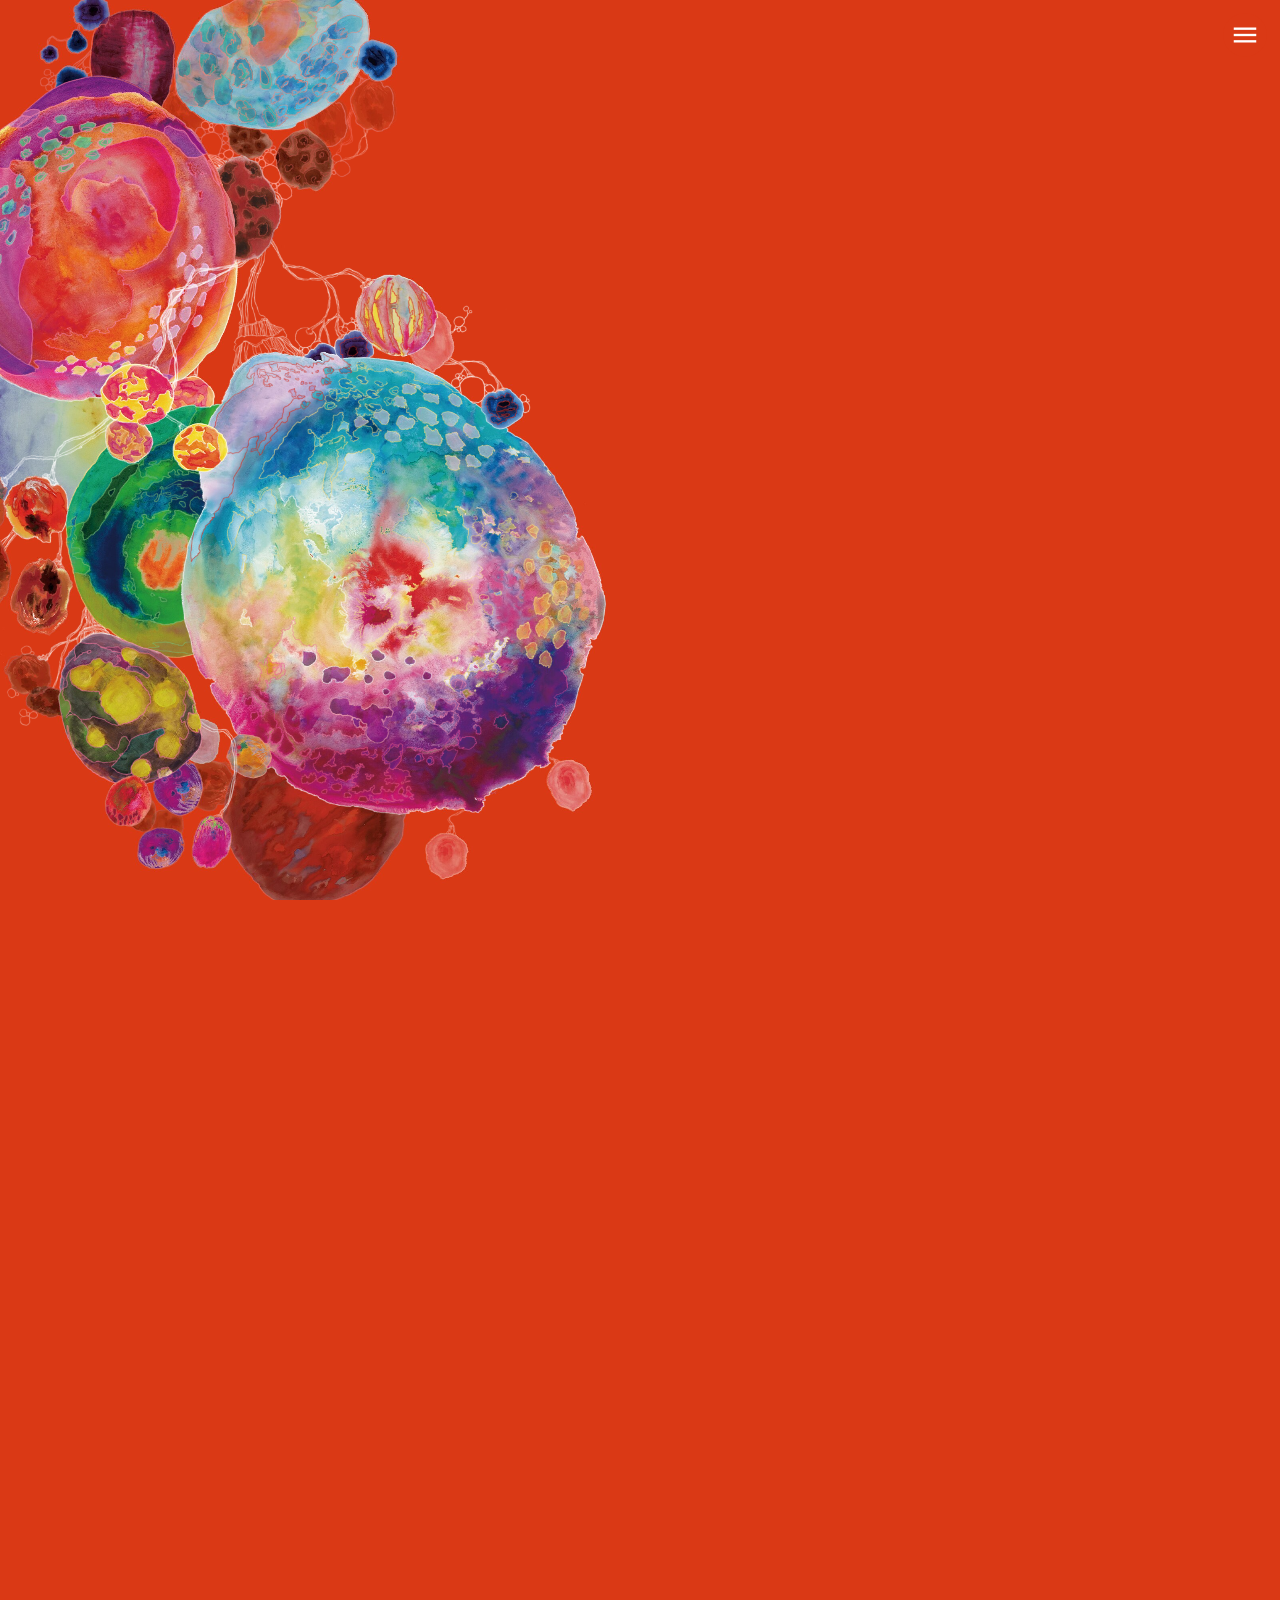
<file: production/index.html>
<!DOCTYPE html>
<html lang="ja">
<head>
<meta charset="UTF-8">
<meta name="viewport" content="width=device-width, initial-scale=1">
<title>2026年度 視覚伝達デザイン学科 卒業・修了制作展 | 武蔵野美術大学</title>
<meta name="description" content="武蔵野美術大学 造形学部 視覚伝達デザイン学科 2026年度 卒業・修了制作展「実りの、その先へ。」2027年1月14日㊍から17日㊐。9時から17時（最終入場16時）。鷹の台キャンパス。">
<link rel="icon" href="assets/img/favicon.png" type="image/png">
<link rel="apple-touch-icon" href="assets/img/favicon.png">
<meta name="theme-color" content="#da3915">

<!-- OGP -->
<meta property="og:type" content="website">
<meta property="og:title" content="2026年度 視覚伝達デザイン学科 卒業・修了制作展">
<meta property="og:description" content="実りの、その先へ。2027年1月14日㊍から17日㊐。武蔵野美術大学 鷹の台キャンパス">
<meta property="og:image" content="assets/img/ogp.png?v=20261105"><!-- 2026-10-28：最終版の KV（studio-embed/home/ogp-v5.html → ogp-v5.png）。本番では絶対 URL にする -->

<link rel="preconnect" href="https://fonts.googleapis.com">
<link rel="preconnect" href="https://fonts.gstatic.com" crossorigin>
<link href="https://fonts.googleapis.com/css2?family=Work+Sans:ital,wght@0,400;0,600;0,700;1,400;1,600&family=Zen+Kaku+Gothic+New:wght@400;500;700&display=swap" rel="stylesheet">
<link rel="stylesheet" href="https://cdnjs.cloudflare.com/ajax/libs/font-awesome/6.7.2/css/all.min.css" crossorigin="anonymous" referrerpolicy="no-referrer">
<!-- ?v= はキャッシュよけ（CSS・JS を変えたら上げる。works/ のページは studio-embed/local/page.template.html） -->
<link rel="stylesheet" href="assets/style.css?v=20261128d">
<!-- KV の文字（キャッチ・大学名・タイトル・MAU ロゴ）を最初の描画から隠しておく。
     表示は kv.js が KV のアニメーションに合わせて行う。kv.js が動かなかったときのため 10 秒で必ず出す -->
<script>
  document.documentElement.classList.add('js-intro');
  addEventListener('DOMContentLoaded', function () {
    const fallback = () => setTimeout(function () { document.documentElement.classList.add('intro-fallback'); }, 10000);
    const intro = document.getElementById('motion-intro');
    if (intro && intro.open) intro.addEventListener('close', fallback, { once: true }); else fallback();
  });
</script>
<!-- トップの切り替え（2026-10-28 整理。クエリ名はスイッチャーの行名、値はボタンの表示と同じ）
       ?layout=1a / 1b（1 列。KV 小 / 大）/ 2a〜2e（既定 2c。2026-10-29 に 1b から 2b、10-31 に 2c へ）（左右分け＝Miro の d1〜d4。2026-10-31 に 2c＝2b の展覧会名のブロックを右の列の左端へ寄せた版＝data-kvd 5 を差し込み、元の 2c・2d は 2d・2e に）。2026-10-28 に 2a・2b を入れ替え（2a＝絵を収める＝data-kvd 2、2b＝絵が大きい＝data-kvd 1。上の段が収める、下の段が大きいにそろえるため）
       ?kv-fade=no / 1（既定 no、Template 2 は 1。2026-10-29 に 1 にしたのを 10-31 に戻した）・ ?kv-anim=no / 1 / 2（既定 2。2026-10-29 に 1 から変えた）・ ?fruit-anim=1 / 2 / 3（ゼミ一覧の実。seminars/embed.html が読む）・ ?fruit-deco=no / 1（Template 1 の既定はスマホのみ、Template 2 は 1）・ ?works=no / 1（作品・展示場所のセクション）・ ?campus-map=no / 1（ゼミ一覧の下のキャンパスマップ）・ ?access-map=1 / 3 / 4 / 5（アクセスの地図。番号は Teams（SharePoint サイン班/サイン制作物/MAP）の「武蔵美への地図」の版。3＝右のコンビニの文字を道路の下に移した版、4＝それに西武国分寺線と玉川上水沿いの道の交わりの細い線を足した版（サイン班）。既定 4。2026-10-29、4 は 11-01、5 は 11-02）・ ?greeting=1 / 2 / 3（既定 1。2026-10-29 に 3 から）・ ?statement=edge / left / center（ステートメントの画像。既定 edge（10-31 に left から）。edge＝左揃えの画像をセクションの左端（見出しの左端）に置く。2026-10-29、edge は 10-30）・ ?white=1〜3
       ?design= は作品ページと共通の案（A〜D）。指定があればそれを使う。html に data-design などを付け、style.css が効く -->
<script>
  (function () {
    var p = new URLSearchParams(location.search), h = document.documentElement.dataset;
    // ?template=1 / 2（組み合わせの型。2026-10-29）：1＝既定の組み合わせ（layout 2c・KV fade なし・Fruit deco なし・ステートメント左端・ご挨拶 1）、2＝layout 1b・KV fade あり・Fruit deco あり・ステートメント中央・ご挨拶 2。ほかの指定があればそちらが優先
    var t2 = ['3', '4'].includes(p.get('template')), simple = ['2', '4'].includes(p.get('template'));
    var lay = p.get('layout') || (t2 ? '1b' : '2c'); // 既定 2c（2026-10-31 に 2b から）
    var one = { '1a': 'a', '1b': 'b' }[lay], two = { '2a': '2', '2b': '1', '2c': '5', '2d': '3', '2e': '4' }[lay] || '1';
    var d = (p.get('design') || (one ? 'c' : 'd')).toLowerCase();
    if (d !== 'a') h.design = d;
    if (one) h.kv1 = one;
    if (d === 'd') h.kvd = two;
    h.statementSize = ['smallest', 'small', 'normal'].includes(p.get('statement-size')) ? p.get('statement-size') : 'smallest';
    var st = p.get('statement') || (t2 ? 'center' : 'edge'); if (st !== 'center') h.statement = 'edge'; // ステートメントは左端が既定（2026-10-31。?statement=left で本文の左端、center で中央）
    var hs = p.get('heading-size'); h.headingSize = ['tiny', 'small', 'normal', 'large'].includes(hs) ? hs : 'normal'; // 既定は標準（2026-11-08。最新・最新（待機なし）も 1列案と同じ）
    var g = p.get('greeting') || ''; h.greet = /^[123]$/.test(g) ? g : (t2 ? '2' : '1'); // 既定 1（2026-10-29 に 3 から変えた）。Template 2 は 2
    if ((p.get('kv-fade') || (t2 ? '1' : 'no')) !== 'no') h.kvfade = '2'; // 既定は Template 1 で なし、2 で あり（2026-10-31）
    h.kvorder = '2'; // 開催情報を先、キャッチを後に固定
    var an = p.get('kv-anim') || (simple ? 'no' : '2'); if (an === 'no') h.kvanim = '0'; else if (an !== '1') h.kvanim = an === '3' ? '3' : '2';
    h.kvSpeed = p.get('kv-speed') === 'slow' ? 'slow' : 'fast';
    // 装飾は実際のレイアウトに合わせ、1列では表示・2列では非表示を既定にする。
    h.pcDeco = ['1', 'no'].includes(p.get('fruit-deco')) ? p.get('fruit-deco') : 'no';
    h.mobileDeco = ['1', 'no'].includes(p.get('mobile-fruit-deco')) ? p.get('mobile-fruit-deco') : '1';
    var twoColumn = matchMedia('(min-width: 1001px)');
    var updateDecoVisibility = function () { var isTwo = h.design === 'd' && twoColumn.matches; h.decoVisible = (isTwo ? h.pcDeco : h.mobileDeco) === 'no' ? '0' : '1'; };
    updateDecoVisibility(); twoColumn.addEventListener('change', updateDecoVisibility);
    // 旧 works の指定も読みつつ、配置と操作を独立して選ぶ。
    var legacyWorks = p.get('works');
    var requestedFruitLayout = p.get('fruit-layout');
    var fruitLayout = requestedFruitLayout === 'grid' ? 'grid5' : requestedFruitLayout === 'grid2' ? 'grid3' : requestedFruitLayout === 'long' ? 'longlong' : (['no', 'scatter', 'grid3', 'grid4', 'grid5', 'longshort', 'longlong'].includes(requestedFruitLayout) ? requestedFruitLayout : ({ no: 'no', intro: 'longlong', 'intro-grid': 'grid5' }[legacyWorks] || 'scatter'));
    var fruitAction = ['none', 'works', 'short', 'linked'].includes(p.get('fruit-action')) ? p.get('fruit-action') : ({ '1': 'works', intro: 'none', 'intro-short': 'short', 'intro-grid': 'short' }[legacyWorks] || 'linked');
    if ((one || ['longshort', 'longlong'].includes(fruitLayout)) && fruitAction === 'linked') fruitAction = 'none';
    var hoverDefault = ({ none: 'none', works: 'none', short: 'short', linked: 'linked' })[fruitAction];
    var clickDefault = ({ none: 'none', works: 'works', short: 'none', linked: 'mobile' })[fruitAction];
    var fruitHover = ['none', 'short', 'linked'].includes(p.get('fruit-hover')) ? p.get('fruit-hover') : hoverDefault;
    var fruitClick = ['none', 'works', 'short', 'seminar', 'mobile'].includes(p.get('fruit-click')) ? p.get('fruit-click') : clickDefault;
    if ((one || ['longshort', 'longlong'].includes(fruitLayout)) && fruitHover === 'linked') fruitHover = 'none';
    h.fruitLayout = fruitLayout; h.fruitHover = fruitHover; h.fruitClick = fruitClick;
    if (fruitLayout === 'no') h.noworks = '';
    if (['longshort', 'longlong'].includes(fruitLayout)) h.worksIntro = '1';
    if (fruitHover === 'short' || fruitClick === 'short') h.worksShort = '1';
    if (['grid3', 'grid4', 'grid5'].includes(fruitLayout)) h.worksGrid = '1';
    if (fruitHover === 'linked' || fruitClick === 'seminar' || fruitClick === 'mobile') h.worksLinked = '1';
    if (p.get('campus-map') === 'no') h.nocampus = '';
    h.videoStyle = p.get('video-style') === 'thumbnail' ? 'thumbnail' : 'fruit';
    h.catalogPhoto = 'no';
    // Template 1 は動画あり、Template 2 はなし。明示的な指定を優先。
    var mv = p.get('motion-video');
    if (!['1', 'no'].includes(mv)) mv = simple ? 'no' : '1';
    if (mv === '1') h.motionVideo = '1';
    var w = p.get('white') || (t2 ? '2' : '1'); if (/^[123]$/.test(w)) h.white = w;
    // 比較案1と新しい赤を既定にする。従来値は ?top-layout=2（文字組み「初期」。旧 0 も可）/ ?bg=1 で明示する。
    // ?top-layout=3 は「2列整理」でラベル（左の列）を右揃えにする案（2026-11-08）。
    if (p.get('bg') === '3') h.bg = '3'; else if (p.get('bg') !== '1') h.bg = '2';
    if (!['0', '2'].includes(p.get('top-layout'))) h.topLayout = '1';
    // 文字組みの既定：最新・最新（待機なし）は「2列整理・右揃え」（3）、1列案は「2列整理」（1）（2026-11-08）
    { var tl = p.get('top-layout') || (t2 ? '1' : '3'); if (tl === '3') h.layoutLabel = 'right'; }
    // 最新と最新（待機なし）は2列・右揃え、1列案は丸ボタンを既定にする。
    { var cb = p.get('campus-btn'); h.campusBtn = ['no', 'round', 'grid', 'grid-fit', 'fill-full', 'fill', 'edge'].includes(cb) ? cb : (t2 ? 'round' : 'fill'); }
  })();
</script>
</head>

<body class="home">


<!-- ============================================================
     Header : ハンバーガー（固定）
     ============================================================ -->
<header class="site-header">
  <button class="menu-btn" id="menuBtn" type="button"
          aria-controls="sidebar" aria-expanded="false" aria-label="メニューを開く">
    <i class="fa-solid fa-bars menu-btn__icon" aria-hidden="true"></i>
  </button>
</header>

<!-- ============================================================
     Sidebar : 右から出し入れするナビゲーション
     ============================================================ -->
<div class="scrim" id="scrim" hidden></div>

<nav class="sidebar" id="sidebar" aria-label="サイト内ナビゲーション" aria-hidden="true">
  <button class="sidebar__close" id="closeBtn" type="button" aria-label="メニューを閉じる">
    <svg viewBox="0 0 24 24" aria-hidden="true"><path d="M5 5l14 14M19 5L5 19"/></svg>
  </button>
  <ul class="sidebar__list">
    <li>
      <a href="#kv">トップ</a>
      <ul class="sidebar__sub">
        <li><a href="#greeting">ご挨拶</a></li>
        <li><a href="#outline">開催概要</a></li>
        <li><a href="#access">アクセス</a></li>
        <li><a href="#home-campus">展示場所</a></li>
        <li><a href="#handouts">配布物情報</a></li>
        <li><a href="#seminar-introduction">ゼミの紹介</a></li>
        <li><a href="#video">ティザー動画</a></li>
      </ul>
    </li>
  </ul>
</nav>

<!-- サイドバー（studio-embed/home-b/sidebar-embed.html。STUDIO と同じ埋め込み。閉じるボタン・ゼミの線画アイコン・押したときの演出つき。全デザイン共通）。
     印の間は build-local.mjs が書き換える。手で直さない。上の A のハンバーガーとサイドバーは style.css で隠している（2026-10-27〜） -->
<!-- sidebar-b:start -->
<div class="sidebar-b">
<!-- サイドバー（埋め込み）。全ページ・全デザイン共通（2026-10-27〜。それまでは Home B・C だけ）。STUDIO の要素では閉じるアイコンが本番で出ず、ゼミのアイコンも付けられず、クリック後の演出も挟めないので、ハンバーガー・パネル・リンクを丸ごとここで作る。
     ローカル（web/src/index.html と works/ のページ）にも同じものを入れる（build-local.mjs。印（studio-only）の付いた行は外す。環境の違いは ROUTES・SRC・VIEW・ENV だけ）
     STUDIO 側：位置=固定・上 0・左 0・幅 100%・高さ auto・重なり 50。高さは中身に合わせて STUDIO が変える
       閉じているとき 64px の帯（ハンバーガーの分）／開いているとき 画面（モニタ）の高さ
     ゼミを押すと：アイコンが画面の中央で中くらいになる → にじみの絵が出る → 画面いっぱいに広がる → 赤地へフェード → 作品一覧へ移動
     状態のクラス（is-tall / is-open / is-closing / is-fx）と変数は .sbx に付ける（ページの html は汚さない。CSS のネスト）
     ※ textarea 以外に波かっこ2つを書かないこと（STUDIO に置き換えられる） -->
<textarea id="q-url" hidden></textarea>
<textarea id="q-white" hidden></textarea>
<script>
  // ローカル：STUDIO が置き換える値（ページの URL とクエリ）を、ページの URL から上の textarea に入れる
  (() => { const p = new URLSearchParams(location.search); document.querySelectorAll('textarea[id^="q-"]').forEach((t) => { const k = t.id.slice(2); t.value = k === 'url' ? location.href : (p.get(k) || ''); }); })();
</script>
<link href="https://fonts.googleapis.com/css2?family=Material+Symbols+Outlined:opsz,wght,FILL,GRAD@24,400,0,0&display=block" rel="stylesheet">
<style>
  /* 白（?white=1〜3。2 が既定）。STUDIO の iframe の中ではここで決める。ローカルではページの style.css と同じ値 */
  :root { --paper-rgb: 253 252 248; }
  :root[data-white="1"] { --paper-rgb: 255 255 255; }
  :root[data-white="3"] { --paper-rgb: 251 248 241; }
  .sbx {
    --bg: var(--c-bg, #bd3124); --panel: var(--c-sidebar, var(--c-bg, #bd3124)); /* 2026-10-29 にページ背景と同じ色に（それまで #a32718） */ --w: 230px; /* 2026-10-28 に 320px から 192px（6 割）→ 狭すぎたので 1.2 倍の 230px に */
    /* 白（文字）：ページのトークンがあればそれ、無ければ既定の暖色の白 */
    --white: rgb(var(--paper-rgb, 253 252 248));
    color: var(--white); font-family: "Work Sans", "Zen Kaku Gothic New", sans-serif; font-weight: 400; letter-spacing: 0; -webkit-tap-highlight-color: transparent;
    #root { position: relative; height: 64px; }
    /* 先に高さだけ伸ばし（is-tall）、STUDIO が枠を伸ばし終えてからスライドする（is-open）。同時にやると、伸びていく枠でパネルが上から切れて見える
       状態のクラスは body ではなく埋め込みの要素に付ける：STUDIO の埋め込みは body の中が変わると高さの通知を 400ms 待たせる（MutationObserver）が、
       高さの変化（ResizeObserver）だけなら 5ms 後に通知される。演出中（is-fx）はパネルを閉じても高さを保つ */
    &.is-tall #root, &.is-fx #root { height: var(--h); }
    .ms { font-family: "Material Symbols Outlined"; font-weight: normal; font-style: normal; line-height: 1; letter-spacing: normal; text-transform: none; white-space: nowrap; direction: ltr; -webkit-font-smoothing: antialiased; }
    button { all: unset; cursor: pointer; }
    button:focus-visible, a:focus-visible { outline: 2px solid var(--white); outline-offset: 3px; }

    /* ハンバーガー（上 20・右 20・30px）。白地（作品ページの B〜D）の上でも見えるよう、ページと同じ赤の丸を敷く（赤地では溶け込む） */
    #burger { position: absolute; top: 13px; right: 13px; width: 44px; height: 44px; display: grid; place-items: center; font-size: 30px; background: var(--bg); border-radius: 50%; }
    /* パネルの外（クリックで閉じる）。開いているあいだだけ */
    /* 開いているあいだ、ページに薄い黒をかける。押す（タップ）と閉じる（2026-10-28） */
    #sbScrim { position: absolute; inset: 0; background: rgb(0 0 0 / .35); opacity: 0; pointer-events: none; transition: opacity .3s; }
    &.is-open #sbScrim { opacity: 1; pointer-events: auto; }
    /* パネル：右からスライド */
    #panel {
      position: absolute; top: 0; right: 0; width: var(--w); height: 100%; box-sizing: border-box; overflow-y: auto;
      padding: 18px 36px 40px; background: var(--panel); display: flex; flex-direction: column; gap: 28px;
      transform: translateX(100%); transition: transform .3s ease-out; visibility: hidden;
    }
    &.is-open #panel { transform: none; visibility: visible; }
    &.is-closing #panel { visibility: visible; }
    /* 閉じるボタン：パネルの右上に浮かせる（ハンバーガーと同じ位置。2026-10-27） */
    #close { position: absolute; top: 13px; right: 13px; width: 44px; height: 44px; display: grid; place-items: center; font-size: 28px; }
    #panel { padding-top: 26px; } /* 72px → 26px（2026-10-28「上のマージンが大きい」）。閉じるボタンは右上に浮いているので、左の文字とは重ならない */
    .group { display: flex; flex-direction: column; gap: 10px; }
    .group > a { font-size: 20px; line-height: 1.4; }
    /* 子の項目の字下げ：ゼミのアイコン（28px＋間 10px）が親（トップ・作品一覧）の左端に来る幅。両方のグループで文字の左端をそろえる（2026-10-27） */
    .items { display: flex; flex-direction: column; gap: 6px; padding-left: 0; }
    .items a { font-size: 16px; line-height: 1.6; }
    .items.sem { gap: 8px; }
    a { color: var(--white); text-decoration: none; align-self: flex-start; } /* 下線は 2026-10-29 に全パターンでやめた */
    .sem a { display: flex; align-items: center; gap: 10px; text-decoration: none; }
    /* アイコン：トップの子項目もゼミも同じ 28px。字下げなし（親の左端からアイコン、その右に文字） */
    .sem .icon { width: 28px; height: 28px; flex: none; object-fit: contain; }
    .icon, .sep { opacity: .8; }
    @media (hover: hover) { a:hover { opacity: 1; color: rgb(var(--paper-rgb, 253 252 248) / .65); } }

    /* サイドバーの 3 パターン（?sidebar=1〜3。2 が既定。2026-10-28。切り替えの Sidebar の行）
       1：文字だけ（子の項目は少し右に下げる。ゼミを押したときの演出もなし）／2：上の項目は中黒（文字の「・」。2026-10-31 まで手書きっぽい形）・ゼミは線画アイコン／3：線画アイコン（上の項目もゼミも）。2026-10-28 に 1 と 3 を入れ替え */
    /* 上の項目の中黒は文字の「・」（2026-10-31。それまでは手書きっぽい形の SVG を 5 つ。元は scratchpad に控えた）。幅 28px の真ん中に置き、ゼミのアイコン（14px＋左右 7px）と中心・文字の頭をそろえる */
    .dot { display: none; width: 28px; flex: none; font-style: normal; text-align: center; line-height: 1; }
    .dot::before { content: "・"; }
    &[data-sb="2"] .icon { display: none; }
      &[data-sb="2"] #top-items .dot { display: block; width: 1em; }
    &[data-sb="2"] .sem a { gap: 0; }
    &[data-sb="2"] .items { padding-left: 1.2em; }
    /* 4〜6（2026-10-29。Miro の案。色は 1〜3 と同じ）。どれも下線なし
       4：1 と同じく文字だけで、トップと作品・展示場所のあいだに実のアイコンを 1 つ（.sep）
       5：ゼミは出さず、トップの子項目を大きくして親と同じ並びに。項目の上に線画アイコン
       6：5 を中央揃え */
    .sep { display: none; }
    &[data-sb="1"] :is(.icon, .dot) { display: none; }
    &[data-sb="1"] .sem a { gap: 0; }
    &[data-sb="1"] .items { padding-left: 1.6em; gap: 10px; }
    &[data-sb="1"] .sep { display: block; width: 26px; height: 26px; object-fit: contain; align-self: center; margin: 8px 0; }
    &:is([data-sb="4"], [data-sb="5"]) {
      .group ~ .group { display: none; } /* ゼミの一覧は出さない（あいだに .sep があるので + ではなく ~） */
      .dot { display: none; }
      .group, .items { gap: 16px; }
      .items { padding-left: 0; }
      #top-items a { flex-direction: column; align-items: flex-start; gap: 16px; font-size: 20px; line-height: 1.4; }
      #top-items .icon { width: 22px; height: 22px; }
    }
    &[data-sb="5"] {
      .group, .items { align-items: center; }
      a, #top-items a { align-self: center; align-items: center; text-align: center; }
    }
    /* 共有された中央揃え案：文字は20px、間の実は16px・不透明度80%。 */
    &[data-sb="5"] {
      --w: max-content;
      #panel { max-width: 100vw; padding: 70px 48px 40px; }
      .group, .items { gap: 20px; }
      .group > a, #top-items a { font-size: 20px; font-weight: 700; }
      #top-items a { gap: 20px; }
      #top-items .icon { width: 16px; height: 16px; opacity: .8; }
    }
    @media (max-width: 690px) {
      &[data-sb="5"] {
        #panel { padding-inline: 36px; }
        .group > a, #top-items a { font-size: 18px; }
      }
    }
    /* 演出 */
    #fx { position: fixed; inset: 0; pointer-events: none; visibility: hidden; }
    #fx.on { visibility: visible; pointer-events: auto; }
    #fx .bg { position: absolute; inset: 0; background: var(--bg); opacity: 0; }
    #fx img { position: absolute; left: 0; top: 0; transform-origin: 0 0; will-change: transform, opacity; }
  }
</style>
<div class="sbx" id="sbx">
<div id="root">
  <button id="burger" class="ms" aria-label="メニューを開く" aria-expanded="false" aria-controls="panel">menu</button>
  <div id="sbScrim"></div>
  <nav id="panel" aria-label="サイトメニュー" aria-hidden="true">
    <button id="close" class="ms" aria-label="メニューを閉じる">close</button>
    <div class="group">
      <a data-to="top" href="#">トップ</a>
      <!-- トップの子項目にも線画アイコン（ゼミと同じ描き味。top-icons/draw.html で描いた PNG を build が埋め込む。2026-10-27） -->
      <div class="items sem" id="top-items">
        <a data-hash="greeting" href="#"><img class="icon" data-icon="greeting" alt=""><i class="dot"></i><span>ご挨拶</span></a>
        <a data-hash="outline" href="#"><img class="icon" data-icon="outline" alt=""><i class="dot"></i><span>開催概要</span></a>
        <a data-hash="access" href="#"><img class="icon" data-icon="access" alt=""><i class="dot"></i><span>アクセス</span></a>
        <a data-hash="home-campus" href="#"><img class="icon" data-icon="works" alt=""><i class="dot"></i><span>展示場所</span></a>
        <a data-hash="handouts" href="#"><img class="icon" data-icon="handouts" alt=""><i class="dot"></i><span>配布物情報</span></a>
        <a data-hash="seminar-introduction" href="#"><img class="icon" data-icon="seminar" alt=""><i class="dot"></i><span>ゼ実の紹介</span></a>
        <a data-hash="video" href="#"><img class="icon" data-icon="video" alt=""><i class="dot"></i><span>ティザー動画</span></a>
      </div>
    </div>
      <div class="group" id="sidebar-works" style="display:none"><a data-to="works" href="#">作品一覧</a></div>
  </nav>
</div>
<div id="fx"><div class="bg"></div></div>
</div>
<script>
(() => {
  // サイドバーのパターン（?sidebar=1〜6。2 が既定。4〜6 は 2026-10-29）。URL に無ければ前に選んだもの（sessionStorage。STUDIO は埋め込みのドメインで全ページ共通）
  const SB = (() => {
    let v = ''; try { v = new URL(document.getElementById('q-url').value.trim()).searchParams.get('sidebar') || ''; } catch (e) {}
    try { if (/^[1-5]$/.test(v)) sessionStorage.setItem('vcd2026-sidebar-v2', v); else v = sessionStorage.getItem('vcd2026-sidebar-v2') || ''; } catch (e) {}
    return /^[1-5]$/.test(v) ? v : '5';
  })();
  document.getElementById('sbx').dataset.sb = SB;
  // 白の案（?white=1〜3。STUDIO が textarea に入れる。ローカルは ENV）
  { let w = (document.getElementById('q-white') || {}).value || ''; try { const u = new URL(document.getElementById('q-url').value.trim()), last = u.pathname.replace(/\/$/, '').split('/').pop(), home = !/^(?:work|works|teaser)(?:[.-]|$)/.test(last); if (!/^[123]$/.test(w.trim())) w = u.searchParams.get('white') || (home && !['3','4'].includes(u.searchParams.get('template')) ? '1' : '2'); } catch (e) {} if (/^[123]$/.test(w.trim())) document.documentElement.dataset.white = w.trim(); }
  // slug, 名前。線画アイコンとにじみ＋線画の絵（作品一覧ブロックと同じ素材）の URL は SRC（環境で違う。build が入れる）
  const SEMINARS = [['ishizuka', '石塚ゼミ'], ['shirai', '白井ゼミ'], ['sawada', '沢田ゼミ'], ['terayama', '寺山ゼミ'], ['nakano', '中野ゼミ'], ['goto', '後藤ゼミ'], ['furugen', '古堅ゼミ'], ['kitazaki', '北崎ゼミ'], ['ota', '大田ゼミ'], ['in', '大学院']];
  const SRC = {"icon":{"ishizuka":"assets/img/seminars/ishizuka-emoji.png?v=1102","shirai":"assets/img/seminars/shirai-emoji.png?v=1102","sawada":"assets/img/seminars/sawada-emoji.png?v=1102","terayama":"assets/img/seminars/terayama-emoji.png?v=1102","nakano":"assets/img/seminars/nakano-emoji.png?v=1102","goto":"assets/img/seminars/goto-emoji.png?v=1102","furugen":"assets/img/seminars/furugen-emoji.png?v=1102","kitazaki":"assets/img/seminars/kitazaki-emoji.png?v=1102","ota":"assets/img/seminars/ota-emoji.png?v=1102","in":"assets/img/seminars/in-emoji.png?v=1102"},"pic":{"ishizuka":"assets/img/seminars/seminar-ishizuka.webp?v=1030","shirai":"assets/img/seminars/seminar-shirai.webp?v=1030","sawada":"assets/img/seminars/seminar-sawada.webp?v=1030","terayama":"assets/img/seminars/seminar-terayama.webp?v=1030","nakano":"assets/img/seminars/seminar-nakano.webp?v=1030","goto":"assets/img/seminars/seminar-goto.webp?v=1030","furugen":"assets/img/seminars/seminar-furugen.webp?v=1030","kitazaki":"assets/img/seminars/seminar-kitazaki.webp?v=1030","ota":"assets/img/seminars/seminar-ota.webp?v=1030","in":"assets/img/seminars/seminar-in.webp?v=1030"},"top":{"greeting":"[data-uri]","outline":"[data-uri]","access":"[data-uri]","works":"[data-uri]","handouts":"[data-uri]"}};       // { icon: { slug: URL }, pic: { slug: URL }, top: { セクション: data URL } }
  document.querySelectorAll('#top-items [data-icon]').forEach((im) => { im.src = SRC.top[im.dataset.icon] || SRC.top.works; });
  // 4〜6 は実の絵（ゼミの線画アイコン）を使う：4 はあいだに白井ゼミの実を 1 つ、5・6 は上の項目にそれぞれの実（Miro の案の並び）
  const FRUIT = { greeting: 'shirai', outline: 'kitazaki', access: 'sawada', works: 'terayama', handouts: 'nakano', seminar: 'ishizuka', video: 'goto' };
  if (SB === '4' || SB === '5') document.querySelectorAll('#top-items [data-icon]').forEach((im) => { im.src = SRC.icon[FRUIT[im.dataset.icon]]; });
  const ROUTES = {"home":"./","works":"works/"}; // { home: サイトのトップ（このページからの相対）, works: 作品一覧（トップからの相対） }
  const VIEW = "home";     // ローカルはページごとに決め打ち（'home' | 'works' | 'work'）。STUDIO は '' にして URL から判断する
  // リンク先：作品一覧（既定の案 D。白は引き継ぐ）。STUDIO（MODE 'page'）はページ名の末尾、ローカル（'query'）は ?design=
  const MODE = "query", DEFAULT = {"home":"c","works":"e","work":"d"};
  const white = (() => { try { return new URL(document.getElementById('q-url').value.trim()).searchParams.get('white') || ''; } catch { return ''; } })();
  const toWorks = (base, params = {}) => {
    const d = DEFAULT.works;
    const u = new URL(ROUTES.works, base); // STUDIO は /works が既定の案（D）のページ
    for (const [k, v] of Object.entries(params)) if (v) u.searchParams.set(k, v);
    if (MODE === 'query' && d !== 'a') u.searchParams.set('design', d); // 作品一覧へのリンクだけ（トップへは topUrl で、?design= は付けない）
    if (/^[13]$/.test(white)) u.searchParams.set('white', white);
    return u.href;
  };
  // 演出の時間（ms）
  const T_GROW = 450;    // アイコンが中央へ動いて中くらいになる（同時に赤地が出てパネルが引っ込む）
  const T_BLOOM = 500;   // にじみの絵が出る
  const T_SPREAD = 700;  // 画面いっぱいに広がる
  const T_FADE = 400;    // 赤地へフェード → 移動
  const MID = 160;       // 中くらいの大きさ（px）

  // 親ページの URL（上の textarea。STUDIO が親ページの URL に置き換える。ローカルは ENV が入れる）から行き先を作る
  let page = null, root = null;
  try {
    page = new URL(document.getElementById('q-url').value.trim()); page.hash = '';
    const base = new URL(page.href);
    if (/^\/live\/[^/]+$/.test(base.pathname)) base.pathname += '/';
    root = new URL(ROUTES.home, base); root.search = ''; root.hash = '';
  } catch {}
  // トップのページ（/ と /home-x）では「トップ」はこのページ自身（今のデザインのまま）。作品ページからはサイトのトップ（既定の案）へ
  const isHome = VIEW ? VIEW === 'home' : /^\/live\/[^/]+\/?$/.test(page?.pathname || '') || /^(home-(?:1a|1b|2b|2c|2d|a|b|d))?$/.test((page ? page.pathname : '').replace(/\/$/, '').split('/').pop());
  const topUrl = () => (isHome ? page && page.href : root && root.href);
  const urlOf = { top: topUrl, works: () => root && toWorks(root) };
  const go = (url) => { if (url) window.open(url, '_top'); };

  const inFrame = window.top !== window; // STUDIO の埋め込み（iframe）か、ページに直接入っているか（ローカル）
  const reduce = matchMedia('(prefers-reduced-motion: reduce)').matches;
  const body = document.getElementById('sbx'), panel = document.getElementById('panel'), burger = document.getElementById('burger');
  // 開いたときの高さ：iframe の中からは親の画面の高さが分からないので、モニタの高さを使う（はみ出た分は画面の外）。ページに直接入っているなら画面の高さ
  body.style.setProperty('--h', inFrame ? Math.max(screen.availHeight || 0, screen.height || 0, 700) + 'px' : '100dvh');
  // 実際に見えている高さ（演出の中心に使う）。iframe の中からは親の画面の大きさが読めないので、IntersectionObserver で見えている範囲を測る
  let viewH = inFrame ? 0 : innerHeight;
  if (inFrame) new IntersectionObserver(([e]) => { if (e.intersectionRect.height) viewH = e.intersectionRect.height; }, { threshold: [0, .25, .5, .75, 1] }).observe(document.getElementById('root'));
  else addEventListener('resize', () => { viewH = innerHeight; });

  // 開き方：枠（iframe）を画面の高さまで伸ばし、伸びきってから右からスライドする
  // STUDIO は iframe の高さの変化に 0.3 秒のアニメーションを付けていて、埋め込みの中からは外せない。
  // 伸びている途中でスライドすると、伸びていく枠でパネルが上から切れて見えるので、
  // ハンバーガーにマウスが乗った（指が触れた）時点で先に伸ばしておき、押したときには伸びきっているようにする
  const TALL = parseInt(getComputedStyle(body).getPropertyValue('--h'), 10);
  const isTall = () => !inFrame || innerHeight >= TALL - 2;
  let closeTimer = 0, openTimer = 0, shrinkTimer = 0, wantOpen = false;
  const grow = () => { clearTimeout(shrinkTimer); clearTimeout(closeTimer); body.classList.remove('is-closing'); body.classList.add('is-tall'); };
  const shrinkLater = () => {
    clearTimeout(shrinkTimer);
    shrinkTimer = setTimeout(() => { if (!wantOpen && !body.classList.contains('is-fx')) body.classList.remove('is-tall'); }, 600);
  };
  const slideIn = () => {
    clearTimeout(openTimer); removeEventListener('resize', onResize);
    if (!wantOpen) return;
    requestAnimationFrame(() => {
      body.classList.add('is-open');
      burger.setAttribute('aria-expanded', 'true'); panel.setAttribute('aria-hidden', 'false');
      document.getElementById('close').focus({ preventScroll: true });
    });
  };
  const onResize = () => { if (isTall()) slideIn(); };
  const open = () => {
    wantOpen = true; grow();
    if (isTall()) { slideIn(); return; }
    addEventListener('resize', onResize);
    openTimer = setTimeout(slideIn, 700); // 念のため
  };
  const close = () => {
    wantOpen = false;
    clearTimeout(openTimer); removeEventListener('resize', onResize);
    body.classList.add('is-closing');
    body.classList.remove('is-open');
    burger.setAttribute('aria-expanded', 'false'); panel.setAttribute('aria-hidden', 'true');
    // パネルが引っ込みきってから帯に戻す（先に縮めるとパネルが途中で切れる）
    closeTimer = setTimeout(() => { body.classList.remove('is-closing'); if (!body.classList.contains('is-fx')) body.classList.remove('is-tall'); }, 320);
  };
  burger.addEventListener('pointerenter', grow);
  burger.addEventListener('pointerdown', grow);
  burger.addEventListener('focus', grow);
  burger.addEventListener('pointerleave', () => { if (!wantOpen) shrinkLater(); });
  burger.addEventListener('blur', () => { if (!wantOpen) shrinkLater(); });
  burger.onclick = open;
  document.getElementById('close').onclick = close;
  document.getElementById('sbScrim').onclick = close;
  addEventListener('keydown', (e) => { if (e.key === 'Escape' && body.classList.contains('is-open')) close(); });

    // ゼ実のタップで作品一覧へ移動する設定のときだけ導線を表示する。
    { const params = page ? page.searchParams : new URLSearchParams();
      const action = document.documentElement.dataset.fruitClick || params.get('fruit-click') || (params.get('fruit-action') === 'works' || params.get('works') === '1' ? 'works' : '');
      if (action === 'works') document.getElementById('sidebar-works').style.display = 'flex';
    }
  // トップのリンク
  document.querySelectorAll('[data-to]').forEach((a) => {
    const u = urlOf[a.dataset.to](); if (u) a.href = u; a.target = '_top';
  });
  // トップのセクションの id。作品一覧だけ STUDIO（works）とローカル（student-works）で違う（build が入れる）
  const WORKS_ID = "student-works";
  document.querySelectorAll('[data-hash]').forEach((a) => {
    const hash = a.dataset.hash === 'works' ? WORKS_ID : a.dataset.hash;
    if (topUrl()) a.href = topUrl() + '#' + hash;
    a.target = '_top';
    a.addEventListener('click', () => setTimeout(close, 0));
  });

  // 演出：アイコン → 中央で中くらい → にじみ → 全画面 → 赤地へフェード → 移動
  let busy = false;
  function play(iconEl, iconSrc, picSrc, url) {
    if (busy) return; busy = true;
    const fx = document.getElementById('fx'), bg = fx.querySelector('.bg');
    const W = innerWidth, H = viewH || Math.min(innerHeight, screen.availHeight || innerHeight);
    const cx = W / 2, cy = H / 2;
    const r0 = iconEl.getBoundingClientRect();

    const line = new Image(); line.src = iconSrc;
    const nij = new Image(); nij.src = picSrc;
    fx.append(line, nij);
    fx.classList.add('on'); body.classList.add('is-fx');
    // 絵は元の縦横比で MID に収める
    const place = (el, w, h, x, y) => { el.style.width = w + 'px'; el.style.height = h + 'px'; el.style.transform = `translate(${x}px, ${y}px)`; };
    place(line, r0.width, r0.height, r0.left, r0.top);
    nij.style.opacity = 0;

    const anim = (el, kf, ms, ease = 'cubic-bezier(.2,.7,.2,1)') => el.animate(kf, { duration: ms, easing: ease, fill: 'forwards' }).finished;

    // 1. アイコンが中央へ動いて中くらいになる。同時に赤地が出て、パネルが引っ込む
    const s1 = MID / r0.width;
    anim(line, [{ transform: `translate(${r0.left}px, ${r0.top}px)` },
                { transform: `translate(${cx - MID / 2}px, ${cy - MID / 2}px) scale(${s1})` }], T_GROW);
    anim(bg, [{ opacity: 0 }, { opacity: 1 }], T_GROW, 'ease-out');
    close();
    setTimeout(async () => {
      // 2. にじみの絵が出る（線画の上に重ね、少しふくらむ）
      const nw = nij.naturalWidth || 900, nh = nij.naturalHeight || 900;
      const k = MID / Math.max(nw, nh);
      const w0 = nw * k, h0 = nh * k;
      place(nij, w0, h0, 0, 0);
      const at = (s) => `translate(${cx - w0 * s / 2}px, ${cy - h0 * s / 2}px) scale(${s})`;
      anim(line, [{ opacity: 1 }, { opacity: 0 }], T_BLOOM, 'ease-in');
      await anim(nij, [{ opacity: 0, transform: at(0.9) }, { opacity: 1, transform: at(1.3) }], T_BLOOM, 'ease-out');
      // 3. 画面いっぱいに広がる（絵の短い辺が画面の対角線の 1.6 倍になるまで）
      const big = 1.6 * Math.hypot(W, H) / Math.min(w0, h0);
      await anim(nij, [{ opacity: 1, transform: at(1.3) }, { opacity: 1, transform: at(big) }], T_SPREAD, 'cubic-bezier(.55,0,.75,.2)');
      // 4. 赤地へフェードして移動（作品一覧の背景も同じ赤なので、つながって見える）
      await anim(nij, [{ opacity: 1, transform: at(big) }, { opacity: 0, transform: at(big * 1.1) }], T_FADE, 'ease-in');
      go(url);
      // 戻る（bfcache）で戻ってきたときのために片付ける
      setTimeout(() => { fx.classList.remove('on'); body.classList.remove('is-fx'); line.remove(); nij.remove(); bg.getAnimations().forEach((x) => x.cancel()); busy = false; }, 1500);
    }, T_GROW);
  }
  addEventListener('pageshow', (e) => { if (e.persisted) { const fx = document.getElementById('fx'); fx.classList.remove('on'); body.classList.remove('is-fx'); fx.querySelectorAll('img').forEach((x) => x.remove()); fx.querySelector('.bg').getAnimations().forEach((x) => x.cancel()); busy = false; } });
})();
</script>

</div>
<!-- sidebar-b:end -->

<!-- デザイン案の切り替え（studio-embed/design-switch/embed.html と同じもの。ローカルのトップにあるのは A と D だけ）
     この 2 つの印の間は build-local.mjs が書き換える。手で直さない -->
<!-- design-switch:start -->
<div class="design-switch">
  <!-- デザイン A / B / C / D の切り替え。作品一覧・作品詳細の STUDIO の 8 ページ（/works /works-b /works-c /works-d /work /work-b /work-c /work-d）と、
       ローカルの 2 ページ（web/src/works/index.html・work.html）に同じものを置く。見た目は Home の切り替え（STUDIO 要素）と同じ
       STUDIO はページを分けているので、ページ名の末尾を見て同じ階層の別ページへ移る（MODE 'page'。/ と /works /work が既定の案）。?seminar= ?id= は URL から組み立てて引き継ぐ（STUDIO のリンクではクエリが落ちる）
       ローカルは 1 ページで ?design=b を付け替える（MODE 'query'）
       STUDIO 側：位置=固定・上 40・左 40（スマホ 20・20＝ページの余白）・幅 230px（A〜D の 4 つ分）・高さ auto・重なり 60（build.mjs → switch-dom.json）
       ※ textarea 以外に波かっこ2つを書かないこと（STUDIO に置き換えられる） -->
  <textarea id="q-url" hidden></textarea>
  <textarea id="q-id" hidden></textarea>
  <textarea id="q-seminar" hidden></textarea>
  <textarea id="q-design" hidden></textarea>
  <textarea id="q-white" hidden></textarea>
  <script>
    // ローカル：STUDIO が置き換える値（ページの URL とクエリ）を、ページの URL から上の textarea に入れる
    (() => { const p = new URLSearchParams(location.search); document.querySelectorAll('textarea[id^="q-"]').forEach((t) => { const k = t.id.slice(2); t.value = k === 'url' ? location.href : (p.get(k) || ''); }); })();
  </script>
  <style>
    /* 白（文字・白地・便箋）。純白は強いので、明度を少し落として暖色に。?white=1〜3 で比べられる（切り替えの White の行）。値は web/src/assets/style.css と同じにする */
    :root { --paper-rgb: 253 252 248; }
    :root[data-white="1"] { --paper-rgb: 255 255 255; }
    :root[data-white="3"] { --paper-rgb: 251 248 241; }
    .sws { display: none !important; gap: 3px; justify-items: start; max-width: 100%; }
    .sws.is-open { overflow: auto; max-height: var(--switch-max-height, 900px); overscroll-behavior: contain; -webkit-overflow-scrolling: touch; scrollbar-width: thin; }
    /* 行は折り返さず、狭い画面では設定パネル全体をスクロールする。 */
    .sw { flex-wrap: nowrap; width: max-content; box-sizing: border-box; border-radius: 22px; }
    .sw { display: inline-flex; align-items: center; gap: 4px; padding: 3px 4px 3px 10px; border-radius: 999px; background: rgba(163, 39, 24, .9); font-family: Work Sans, sans-serif; line-height: 1; }
    .sw .label { flex: 0 0 145px; box-sizing: border-box; white-space: nowrap; font-size: 11px; line-height: 1.3; letter-spacing: .04em; color: rgb(var(--paper-rgb) / .8); padding-right: 4px; }
    @media (max-width: 690px) { .sw .label { flex-basis: 125px; } }
    .sw .pill { box-sizing: border-box; flex: none; white-space: nowrap; min-width: 28px; padding: 5px 6px; border: 1px solid rgb(var(--paper-rgb)); border-radius: 999px; text-align: center; font-size: 12px; font-weight: 700; color: rgb(var(--paper-rgb)); text-decoration: none; }
    @media (hover: none) and (pointer: coarse) { .sw .pill { min-height: 32px; display: inline-flex; align-items: center; justify-content: center; touch-action: manipulation; } .sw-toggle { touch-action: manipulation; } }
    .sw a.pill:hover { background: rgb(var(--paper-rgb) / .2); opacity: 1; }
    .sw .pill.is-current { background: rgb(var(--paper-rgb)); color: var(--vcd-red, #bd3124); }

    .sw .pill.color-swatch, .sw a.pill.color-swatch:hover { background: var(--swatch-color); color: #fff; border-color: transparent; }
    .sw .pill.color-swatch--light, .sw a.pill.color-swatch--light:hover { color: #632217; }
    .sw .pill.color-swatch.is-current { outline: 2px solid #fff; outline-offset: 1px; }
    /* 開閉（2026-10-28。既定は開く。閉じたら sessionStorage に覚える） */
    .sw-toggle { display: inline-flex; align-items: center; gap: 8px; padding: 9px 14px; border: 0; border-radius: 999px; background: rgba(163, 39, 24, .9); font: 700 12px/1 Work Sans, sans-serif; letter-spacing: .1em; color: rgb(var(--paper-rgb)); cursor: pointer; }
    .sws.is-open .sw-toggle { position: sticky; top: 0; z-index: 2; }
    .sw-toggle::after { content: '+'; font-size: 16px; font-weight: 400; }
    .sws.is-open .sw-toggle::after { content: '×'; }
    .sws:not(.is-open) .sw { display: none; }
    /* 閉じたときは「＋」だけの小さい丸（文字を隠し、薄く。2026-10-28） */
    .sws:not(.is-open) .sw-toggle { width: 28px; height: 28px; padding: 0; gap: 0; justify-content: center; font-size: 0; letter-spacing: 0; background: rgba(163, 39, 24, .55); opacity: .7; }
    /* 「＋」は文字だとフォントで上下にずれるので、線 2 本で描いて丸の真ん中に置く（gap も 0 に。隠した文字との間があくと右にずれる。2026-10-29） */
    .sws:not(.is-open) .sw-toggle > span { display: none; }
    .sws:not(.is-open) .sw-toggle::after { content: ''; width: 10px; height: 10px; background: linear-gradient(currentColor, currentColor) center / 100% 1.5px no-repeat, linear-gradient(currentColor, currentColor) center / 1.5px 100% no-repeat; }
    .sws:not(.is-open) .sw-toggle:hover { opacity: 1; }
  </style>
  <div class="sws" id="sws">
    <button type="button" class="sw-toggle" id="sw-toggle" aria-label="設定を開く" aria-expanded="false" aria-controls="sws"><span>設定</span></button>
    <div class="sw" id="sw-design"><span class="label">デザイン</span></div>
    <!-- 白の案（?white=1〜3。2 が既定）。文字・白地・便箋に使う白を比べる -->
    <div class="sw" id="sw-white"><span class="label">白</span></div>
    <!-- サイドバーのパターン（?sidebar=1〜6。1 文字だけ・2 中黒〈既定〉・3 線画アイコン・4 文字だけ＋実1つ・5 大きい項目＋アイコン・6 5の中央揃え。サイドバーの埋め込みが覚えるので、ここも同じところを読む） -->
    <div class="sw" id="sw-bg" style="display:none"><span class="label">背景色</span></div>
    <div class="sw" id="sw-sidebar"><span class="label">サイドバー</span></div>
    <!-- ここから下はローカルのトップだけ（MODE 'query'）。クエリ名＝行名（?layout= ?kv-fade= ?kv-anim= ?fruit-anim= ?fruit-deco= ?works= ?campus-map= ?access-map= ?greeting=）、値＝ボタンの表示。中身は src/index.html の head -->
    <div class="sw" id="sw-layout" style="display:none"><span class="label">レイアウト</span></div>
    <div class="sw" id="sw-top-layout" style="display:none"><span class="label">文字組み</span></div>
    <div class="sw" id="sw-kv-size" style="display:none"><span class="label">キービジュアルのサイズ</span></div>
    <div class="sw" id="sw-kv-fade" style="display:none"><span class="label">キービジュアルのフェード</span></div>
    <div class="sw" id="sw-kv-anim" style="display:none"><span class="label">キービジュアルの動き</span></div>
    <div class="sw" id="sw-kv-speed" style="display:none"><span class="label">キービジュアルの速度</span></div>
    <div class="sw" id="sw-fruit-anim" style="display:none"><span class="label">ゼ実の動き</span></div>
    <div class="sw" id="sw-fruit-deco" style="display:none"><span class="label">装飾の実（2列）</span></div>
    <div class="sw" id="sw-mobile-fruit-deco" style="display:none"><span class="label">装飾の実（1列）</span></div>
    <div class="sw" id="sw-works" style="display:none"><span class="label">ゼ実の配置</span></div>
    <div class="sw" id="sw-fruit-hover" style="display:none"><span class="label">ゼ実のマウスオーバー</span></div>
    <div class="sw" id="sw-fruit-click" style="display:none"><span class="label">ゼ実のタップ</span></div>
    <!-- ティザーだけ：?image=1（芽が右）/ 2（1 を下に沈めて土を減らす）/ 3（PC でも芽を小さく。絵を下に付ける）/ 4（芽が真ん中）/ 5（4 を沈める）/ 6（KV。ローカルだけ）・?text=1 / 2（1：COMING SOON が上、2：下） -->
    <div class="sw" id="sw-tz-image" style="display:none"><span class="label">画像</span></div>
    <div class="sw" id="sw-campus-map" style="display:none"><span class="label">展示場所</span></div>
    <div class="sw" id="sw-campus-btn" style="display:none"><span class="label">展示場所のボタン列</span></div>
    <!-- 作品一覧（ローカル）だけ：「ゼミごと／場所ごとに並べる」のボタンの有無（?order-switch=no / 1。E〜G） -->
    <!-- 作品一覧（ローカル）は Design の代わりに：地（?ground=）・画像の並べ方（?image=）・並べ方のボタン（?order-switch=）。中身は works/embed.template.html -->
    <div class="sw" id="sw-works-template" style="display:none; margin-top:14px"><span class="label">テンプレート</span></div>
    <div class="sw" id="sw-works-layout" style="display:none"><span class="label">レイアウト</span></div>
    <div class="sw" id="sw-ground" style="display:none"><span class="label">背景</span></div>
    <div class="sw" id="sw-card-ground" style="display:none"><span class="label">カードの背景</span></div>
    <div class="sw" id="sw-image" style="display:none"><span class="label">画像</span></div>
    <div class="sw" id="sw-block-ground" style="display:none"><span class="label">ゼミ・建物ブロックの背景</span></div>
    <div class="sw" id="sw-label-ground" style="display:none"><span class="label">ゼミ・建物ラベルの背景</span></div>
    <div class="sw" id="sw-work-info" style="display:none"><span class="label">情報の表示</span></div>
    <div class="sw" id="sw-works-width" style="display:none"><span class="label">作品の幅</span></div>
    <div class="sw" id="sw-works-columns" style="display:none"><span class="label">作品の列数</span></div>
    <div class="sw" id="sw-detail-link" style="display:none"><span class="label">詳細リンク</span></div>
    <!-- 作品詳細（ローカル）は Design の代わりに：地（?ground=）・画像の見せ方（?layout=）・展示場所のカードの色（?card=） -->
    <div class="sw" id="sw-wd-layout" style="display:none"><span class="label">レイアウト</span></div>
    <div class="sw" id="sw-wd-card" style="display:none"><span class="label">カード</span></div>
    <div class="sw" id="sw-statement" style="display:none"><span class="label">ステートメント</span></div>
    <div class="sw" id="sw-statement-size" style="display:none"><span class="label">ステートメントの大きさ</span></div>
    <div class="sw" id="sw-motion-video" style="display:none"><span class="label">モーション動画</span></div>
    <div class="sw" id="sw-video-style" style="display:none"><span class="label">動画</span></div>
    <div class="sw" id="sw-dm-mock" style="display:none"><span class="label">配布物</span></div>
    <div class="sw" id="sw-heading-size" style="display:none"><span class="label">見出しサイズ</span></div>
    <div class="sw" id="sw-greeting" style="display:none"><span class="label">ご挨拶</span></div>
    <!-- 組み合わせの型（?template=1 / 2。既定 1。2026-10-29）。1＝既定の組み合わせ（layout 2c・KV fade なし・Fruit deco なし・ステートメント左端・ご挨拶 1）、2＝layout 1b・KV fade あり・Fruit deco あり・ステートメント中央・ご挨拶 2。選ぶとほかの行の指定を外す。ほかの行とは別物なので一番下に少し離して置く -->
    <div class="sw" id="sw-template" style="display:none; margin-top: 14px"><span class="label">テンプレート</span></div>
  </div>
  <script>
  (() => {
    let VIEW = "home";   // ローカルはページごとに決め打ち（'home' | 'works' | 'work'）。STUDIO は '' にして URL から判断する
    const ONLY = ["A","B","C","D"];   // 出す案を絞る。null なら全部
    const DEFAULT = {"home":"c","works":"e","work":"d"}; // ?design= が無いときの案（トップ C・一覧 D・詳細 D。embed.mjs の DEFAULT_DESIGN）。白の既定は 2
    // ページごとのデザイン案（パスの最後の段）。ここに無い案のボタンは出さない。トップ（home）は STUDIO 要素の切り替えを使っている（home-b/build-version-switch.mjs）が、念のため
    const MODE = "query";   // 'page'（STUDIO：ページを分けている）| 'query'（ローカル：?design=）
    const SETS = {
      // STUDIO のページ名（2026-10-27〜）：既定の案（トップ C・一覧 D・詳細 D）が末尾なし、ほかは -a -b -c -d
      home: { A: 'home-a', B: 'home-b', C: '', D: 'home-d' },
      works: { A: 'works-a', B: 'works-b', C: 'works-c', D: 'works', E: 'works-e', F: 'works-f', G: 'works-g' }, // E（地図で探す）は一覧だけ
      // トップの Layout（STUDIO はページを分けている。2026-10-29 から 2b が / 、1b が /home-1b）。Design の行の代わりにこれを出す
      layout: { '1a': 'home-1a', '1b': 'home-1b', '2a': 'home-2b', '2b': 'home-d', '2c': '', '2d': 'home-2c', '2e': 'home-2d' }, // 2026-10-31 から / が 2c（既定）、2b は /home-d（10-29〜30 の / と同じ中身）、1b は /home-1b。2c（2b の開催情報を左端へ）を差し込み、元の 2c・2d を 2d・2e に繰り下げた（STUDIO のページ名は元のまま）
      teaser: {}, // ティザー：Design・Sidebar の行は出さない（White だけ）
      work: { A: 'work-a', C: 'work-c', D: 'work', E: 'work-e' }, // 詳細の B は 2026-10-28 に外した（A は C の赤地版） // E（白地の地図カード）は 2026-10-28
    };
    // STUDIO がクエリの無いときに入れる「(No Data)」と、置き換えなかったもの（$ が残る）は空扱い
    const val = (id) => { const v = document.getElementById(id).value.trim(); return v && !v.includes('$') && !/^\(no data\)$/i.test(v) ? v : ''; };
    let url;
    try { url = new URL(val('q-url')); } catch { return; }
    // クエリ（$url に含まれていないことがあるので、STUDIO が置き換える $query でも補う）
    for (const k of ['id', 'seminar', 'design', 'white']) { const v = val('q-' + k); if (v && !url.searchParams.has(k)) url.searchParams.set(k, v); }

    const segs = url.pathname.replace(/\/$/, '').split('/');
    const last = segs[segs.length - 1] || '';
    if (!VIEW && last === 'teaser') VIEW = 'teaser'; // STUDIO の /teaser（2026-10-29。ティザーにも切り替えを置いた）
    let found = Object.keys(SETS).find((v) => Object.values(SETS[v]).includes(last) && last !== '');
    if (found === 'layout') found = 'home';
    const set = SETS[VIEW || found || 'home'];
    let here, target, toPage, pageName;
    if (MODE === 'query') {
      here = (url.searchParams.get('design') || DEFAULT[VIEW || found || 'home'] || 'a').toUpperCase();
      target = (k) => { const u = new URL(url.href); u.searchParams.set('design', k.toLowerCase()); return u.href; };
    } else {
      // トップ（/ やプレビューの /live/<id>）は最後の段がページ名ではない
      const isTop = !found;
      here = Object.keys(set).find((k) => set[k] === (isTop ? '' : last)) || 'A';
      const baseSegs = isTop ? segs : segs.slice(0, -1);
      toPage = (name) => { const u = new URL(url.href); u.pathname = [...baseSegs, name].filter((x, i) => x !== '' || i === 0).join('/') || '/'; if (!u.pathname.startsWith('/')) u.pathname = '/' + u.pathname; return u.href; };
      target = (k) => toPage(set[k]);
      pageName = isTop ? '' : last;
    }
    if (!(here in set)) here = 'A';

    const pills = (box, keys, cur, href, text = (k) => k === 'no' ? 'なし' : k === 'auto' ? '自動' : k) => (keys.includes('no') ? ['no', ...keys.filter((k) => k !== 'no')] : keys).forEach((k) => {
      const el = document.createElement(k === cur ? 'span' : 'a');
      el.className = 'pill' + (k === cur ? ' is-current' : '');
      el.textContent = text(k);
      const colorOptions = { 'sw-white': { '1': '#ffffff', '2': '#fdfcf8', '3': '#fbf8f1' }, 'sw-bg': { '1': '#bd3124', '2': '#da3915', '3': '#e53419' } };
      const swatch = colorOptions[box.id]?.[k];
      if (swatch) { el.classList.add('color-swatch'); el.style.setProperty('--swatch-color', swatch); if (box.id === 'sw-white') el.classList.add('color-swatch--light'); }
      if (k !== cur) { el.href = href(k); el.target = '_top'; }
      box.appendChild(el);
    });
    const bgBox = document.getElementById('sw-bg');
    const bgValue = ['1', '3'].includes(url.searchParams.get('bg')) ? url.searchParams.get('bg') : '2';
    bgBox.style.display = '';
    pills(bgBox, ['1', '2', '3'], bgValue, (k) => { const u = new URL(url.href); if (k === '2') u.searchParams.delete('bg'); else u.searchParams.set('bg', k); return u.href; }, (k) => ({ '1': '189, 49, 36', '2': '218, 57, 21', '3': '229, 52, 25' }[k]));
    // 作品一覧・作品詳細は STUDIO でもこの行（Design の行は隠す。どのページで開いても同じ組み立て。2026-10-28）
    if (set === SETS.works) {
      const presets = {
      '1': { 'works-layout': '1', ground: 'red', 'card-ground': 'red', image: 'none2', 'block-ground': 'transparent', 'detail-link': 'no', 'order-switch': '1' },
      '2': { 'works-layout': '2', ground: 'red', 'card-ground': 'red', image: 'none2', 'block-ground': 'transparent', 'detail-link': 'no', 'order-switch': '1' },
      '3': { 'works-layout': '1', ground: 'white', 'card-ground': 'red', image: 'wide2', 'work-info': 'below', 'detail-link': '1', 'order-switch': '1' }
    };
      const labels = { '1': 'ガイド優先', '2': 'ガイド優先（2列）', '3': '作品情報入れる' };
      const chosen = url.searchParams.get('template') || '2';
      const defaults = presets[chosen] || {};
      const params = new URLSearchParams(url.search);
      for (const [k, v] of Object.entries(defaults)) if (!params.has(k)) params.set(k, v);
      const set1 = (k, param) => { const u = new URL(url.href); u.searchParams.delete('design'); if (defaults[param] === k) u.searchParams.delete(param); else u.searchParams.set(param, k); return u.href; };
      const dl = document.getElementById('sw-detail-link'); dl.style.display = '';
      pills(dl, ['no', '1'], params.get('detail-link') === 'no' ? 'no' : '1', (k) => set1(k, 'detail-link'), (k) => k === '1' ? 'あり' : 'なし');
      document.getElementById('sw-design').style.display = 'none';
      const wl = document.getElementById('sw-works-layout'); wl.style.display = '';
      pills(wl, ['1', '2'], params.get('works-layout') === '2' ? '2' : '1', (k) => set1(k, 'works-layout'), (k) => k + '列');
      const g = document.getElementById('sw-ground'); g.style.display = '';
      const fixedRed = params.get('works-layout') === '2';
      pills(g, fixedRed ? ['red'] : ['white', 'red'], fixedRed || params.get('ground') === 'red' ? 'red' : 'white', (k) => set1(k, 'ground'), (k) => k === 'red' ? '赤' : '白');
      const cg = document.getElementById('sw-card-ground'); cg.style.display = '';
      pills(cg, ['white', 'red'], ['white', 'red'].includes(params.get('card-ground')) ? params.get('card-ground') : ((params.get('image') || '').startsWith('none') ? 'red' : 'white'), (k) => set1(k, 'card-ground'), (k) => k === 'white' ? '白' : '赤');
      const im = document.getElementById('sw-image'); im.style.display = '';
      const iv = ['rect', 'ratio', 'wide', 'wide2', 'wide6', 'none', 'none2', 'none3'].includes(params.get('image')) ? params.get('image') : 'wide';
      const bg = document.getElementById('sw-block-ground'); bg.style.display = '';
      const blockGround = ['transparent', 'white'].includes(params.get('block-ground')) ? 'transparent' : (['label', 'red'].includes(params.get('block-ground')) ? 'label' : (iv.startsWith('none') ? 'label' : 'transparent'));
      pills(bg, ['transparent', 'label'], blockGround, (k) => set1(k, 'block-ground'), (k) => k === 'transparent' ? '透過' : 'ラベル色');
      const lg = document.getElementById('sw-label-ground'); lg.style.display = '';
      pills(lg, ['transparent', 'color'], params.get('label-ground') === 'transparent' ? 'transparent' : 'color', (k) => set1(k, 'label-ground'), (k) => k === 'transparent' ? '透過' : '色');
      const info = ['below', 'overlay'].includes(params.get('work-info')) ? params.get('work-info') : (['wide2', 'wide6'].includes(iv) ? 'overlay' : 'below');
      const arrangement = ['wide2', 'wide6'].includes(iv) ? 'wide' : (iv.startsWith('none') ? 'none2' : iv);
      pills(im, ['rect', 'ratio', 'wide', 'none2'], arrangement, (k) => {
        const u = new URL(set1(k, 'image')); u.searchParams.set('work-info', info);
        if (iv === 'wide6') {
          if (!params.has('works-width')) u.searchParams.set('works-width', 'full');
          if (!params.has('works-columns')) u.searchParams.set('works-columns', '6');
        }
        return u.href;
      }, (k) => ({ rect: '固定', ratio: '比率維持', wide: 'Balanced', none2: 'なし' }[k]));
      if (!iv.startsWith('none')) {
        const wi = document.getElementById('sw-work-info'); wi.style.display = '';
        pills(wi, ['below', 'overlay'], info, (k) => set1(k, 'work-info'), (k) => k === 'below' ? '画像の下' : '画像に重ねる');
      }
      const ww = document.getElementById('sw-works-width'); ww.style.display = params.get('works-layout') === '2' ? 'none' : '';
      const width = ['container', 'full'].includes(params.get('works-width')) ? params.get('works-width') : (iv === 'wide6' ? 'full' : 'container');
      pills(ww, ['container', 'full'], width, (k) => set1(k, 'works-width'), (k) => k === 'container' ? 'コンテナ内' : '画面いっぱい');
      const wc = document.getElementById('sw-works-columns'); wc.style.display = '';
      const columnOptions = params.get('works-layout') === '2' ? ['2', '3'] : ['4', '6', '8'];
      const columns = columnOptions.includes(params.get('works-columns')) ? params.get('works-columns') : (params.get('works-layout') === '2' ? '2' : (iv === 'wide6' ? '6' : '4'));
      pills(wc, columnOptions, columns, (k) => set1(k, 'works-columns'), (k) => k + '列');
      {
        const box = document.getElementById('sw-works-template'); box.style.display = '';
        const current = presets[chosen] && Object.entries(defaults).every(([k, v]) => params.get(k) === v) ? chosen : '';
        pills(box, Object.keys(presets), current, (key) => {
          const u = new URL(url.href); u.search = '';
          for (const k of ['white', 'sidebar']) if (url.searchParams.get(k)) u.searchParams.set(k, url.searchParams.get(k));
          u.searchParams.set('template', key); return u.href;
        }, (key) => labels[key]);
        // 選択中のテンプレートも押し直して設定を戻せるようにする。
        const selected = box.querySelector('.pill.is-current');
        if (selected) {
          const link = document.createElement('a');
          link.className = selected.className; link.textContent = selected.textContent;
          const u = new URL(url.href); u.search = '';
          for (const k of ['white', 'sidebar']) if (url.searchParams.get(k)) u.searchParams.set(k, url.searchParams.get(k));
          u.searchParams.set('template', current); link.href = u.href; link.target = '_top';
          selected.replaceWith(link);
        }
        box.addEventListener('click', (event) => {
          const a = event.target.closest('a'); if (!a) return;
          try { sessionStorage.setItem('vcd2026-works-order', 'seminar'); sessionStorage.removeItem('vcd2026-works-filter'); } catch (e) {}
        });
        document.getElementById('sws').append(box);
      }
    }
    if (set === SETS.work) {
      const set1 = (k, param, def) => { const u = new URL(url.href); u.searchParams.delete('design'); if (k === def) u.searchParams.delete(param); else u.searchParams.set(param, k); return u.href; };
      document.getElementById('sw-design').style.display = 'none';
      const row2 = (id, keys, param, def, text) => { const b = document.getElementById(id); b.style.display = ''; const v = url.searchParams.get(param); pills(b, keys, keys.includes(v) ? v : def, (k) => set1(k, param, def), text); };
      row2('sw-ground', ['white', 'red'], 'ground', 'white', (k) => (k === 'red' ? '赤' : '白'));
      row2('sw-wd-layout', ['carousel', 'flex'], 'layout', 'flex', (k) => (k === 'carousel' ? 'カルーセル' : '可変カルーセル'));
      row2('sw-wd-card', ['red', 'white'], 'card', 'white', (k) => (k === 'red' ? '赤' : '白')); // 既定は白（2026-10-29）
    }
    if (VIEW === 'teaser') {
      document.getElementById('sw-design').style.display = 'none'; document.getElementById('sw-sidebar').style.display = 'none';
      const trow = (id, keys, param) => { const box = document.getElementById(id); box.style.display = ''; const v = url.searchParams.get(param);
        pills(box, keys, keys.includes(v) ? v : '6', (k) => { const u = new URL(url.href); u.searchParams.set(param, k); return u.href; }); }; // 既定は 6（teaser.html の head と同じ）
      trow('sw-tz-image', ['1', '2', '3', '4', '5', '6'], 'image');
      // テンプレート：今は「最新」だけ（2026-11-08）。最新＝純白（white 1）・画像 6（どちらもティザーの既定）。選ぶとほかの行の指定を外す（背景色だけ引き継ぐ）。
      // ほかの行が既定から外れていれば未選択にする（トップのテンプレートと同じ）。案が増えたら keys と text に足す
      { const tb = document.getElementById('sw-template'); tb.style.display = '';
        const LATEST = { white: '1', image: '6' };
        const tzOff = [...url.searchParams.keys()].some((k) => !['bg', 'template'].includes(k) && url.searchParams.get(k) !== LATEST[k]);
        pills(tb, ['1'], tzOff ? '' : '1', () => { const u = new URL(url.href); u.search = ''; if (url.searchParams.get('bg')) u.searchParams.set('bg', url.searchParams.get('bg')); return u.href; }, () => '最新'); }
    }
    // 作品一覧のボタンの表示は地の色で分ける（2026-10-28）：r＝赤地（A・G）、w＝白地（B〜F）。中の記号（?design=・STUDIO のページ名）は A〜G のまま
    const WORKS_LABEL = { A: 'r1', G: 'r2', B: 'w1', C: 'w2', D: 'w3', E: 'w4', F: 'w5' };
    const ORDER = set === SETS.works ? ['A', 'G', 'B', 'C', 'D', 'E', 'F'] : Object.keys(set);
    pills(document.getElementById('sw-design'), ORDER.filter((k) => k in set && (!ONLY || ONLY.includes(k))), here, target, (k) => (set === SETS.works ? WORKS_LABEL[k] : k));
    // トップの Template 1 は白1、Template 2 と他のページは白2が既定。
    const whiteDefault = VIEW === 'teaser' || (set === SETS.home && !['3', '4'].includes(url.searchParams.get('template'))) ? '1' : '2'; // ティザーは純白が既定（teaser.html の head と同じ。2026-11-08）
    const white = /^[123]$/.test(url.searchParams.get('white') || '') ? url.searchParams.get('white') : whiteDefault;
    document.documentElement.dataset.white = white;
    pills(document.getElementById('sw-white'), ['1', '2', '3'], white, (k) => { const u = new URL(url.href); if (k === whiteDefault) u.searchParams.delete('white'); else u.searchParams.set('white', k); return u.href; }, (k) => ({ '1': '255, 255, 255', '2': '253, 252, 248', '3': '251, 248, 241' }[k]));
    // サイドバー：?sidebar= が無ければ前に選んだもの（サイドバーの埋め込みが sessionStorage に覚えている）。リンクには毎回 ?sidebar= を付ける（覚えた値より優先させるため）
    let sb = url.searchParams.get('sidebar') || '';
    if (!/^[1-5]$/.test(sb)) { try { sb = sessionStorage.getItem('vcd2026-sidebar-v2') || ''; } catch (e) {} }
    if (!/^[1-5]$/.test(sb)) sb = '5';
    pills(document.getElementById('sw-sidebar'), ['1', '2', '3', '4', '5'], sb, (k) => { const u = new URL(url.href); u.searchParams.set('sidebar', k); return u.href; });
    if (set === SETS.home) {
      document.getElementById('sw-design').style.display = 'none';
      const row = (id, keys, param, def, text) => {
        const box = document.getElementById(id); box.style.display = '';
        const v = url.searchParams.get(param);
        if (keys.includes(v) && v !== def) off = true; // 型の組み合わせから外れている
        // トップは D に固定（?design= は外す）
        pills(box, keys, keys.includes(v) ? v : def, (k) => { const u = new URL(url.href); u.searchParams.delete('design'); u.searchParams.set(param, k); return u.href; }, text);
      };
      // 1a・1b は 1 列（C の組み方。1a は KV が小さい＝A の 100svh、1b は大きい＝130svh）、2a〜2e は D の左右分け（Miro の d1〜d4 と、2b のタイトルを左端に寄せた 2c）
      // クエリ名＝行名、値＝ボタンの表示（2026-10-28 整理）
      // Template の行は最後に出す。ほかの行がどれか型の既定から外れていたら（off）1・2 とも未選択にする（2026-10-31）
      let tpl = '1', off = sb !== '5' || url.searchParams.has('sidebar') || bgValue !== '2', tplHref; // サイドバーが既定から変わっていればテンプレートを再選択できる
      if (MODE === 'query') {
        // Template：選ぶとほかの行の指定を外して型の組み合わせにする（白は引き継ぎ、サイドバーは既定の2に戻す）
        tpl = ['2', '3', '4'].includes(url.searchParams.get('template')) ? url.searchParams.get('template') : '1';
        tplHref = (k) => { const u = new URL(url.href); u.search = ''; if (url.searchParams.get('white')) u.searchParams.set('white', url.searchParams.get('white')); if (k !== '1') u.searchParams.set('template', k); return u.href; };
      }
      else { // STUDIO：Layout はページを移る（ほかの行のクエリは引き継ぐ）。home-a・home-b（Design A・B）では選ばれていない状態
        const L = SETS.layout;
        // Template（STUDIO）：1＝/（既定の組み合わせ）、2＝/home-1b?template=2（1b・KV fade あり・ステートメント中央・ご挨拶 2）。白・サイドバーだけ引き継ぐ（2026-10-29）
        tpl = ['2', '3', '4'].includes(url.searchParams.get('template')) ? url.searchParams.get('template') : '1';
        if (pageName !== (['3', '4'].includes(tpl) ? L['1b'] : L['2c'])) off = true;
        tplHref = (k) => { const u = new URL(toPage(['3', '4'].includes(k) ? L['1b'] : '')); u.search = ''; if (url.searchParams.get('white')) u.searchParams.set('white', url.searchParams.get('white')); if (k !== '1') u.searchParams.set('template', k); return u.href; };
      }
      // 従来の layout の値を、列の組み方と KV サイズの2軸で選ぶ。
      const currentLayout = MODE === 'query' ? (url.searchParams.get('layout') || (['3', '4'].includes(tpl) ? '1b' : '2c')) : (Object.keys(SETS.layout).find((k) => SETS.layout[k] === pageName) || '2c');
      const layoutKind = currentLayout.startsWith('1') ? 'one' : (['2d', '2e'].includes(currentLayout) ? 'left' : 'right');
      const kvSize = ['1a', '2a', '2d'].includes(currentLayout) ? 'small' : 'large';
      const choice = { one: { small: '1a', large: '1b' }, right: { small: '2a', large: '2c' }, left: { small: '2d', large: '2e' } };
      const layoutHref = (kind, size) => {
        const value = choice[kind][size];
        if (MODE !== 'query') return toPage(SETS.layout[value]);
        const u = new URL(url.href); u.searchParams.delete('design'); u.searchParams.set('layout', value); return u.href;
      };
      const lb = document.getElementById('sw-layout'), kb = document.getElementById('sw-kv-size');
      lb.style.display = kb.style.display = '';
      pills(lb, ['one', 'right', 'left'], layoutKind, (k) => layoutHref(k, kvSize), (k) => ({one: '1列', right: '2列右スクロール', left: '2列左スクロール'}[k]));
      pills(kb, ['large', 'small'], kvSize, (k) => layoutHref(layoutKind, k), (k) => k === 'large' ? '大' : '小');
      if (currentLayout !== (['3', '4'].includes(tpl) ? '1b' : '2c')) off = true;
      const isOneColumn = ['3', '4'].includes(tpl);
      row('sw-kv-fade', ['no', '1'], 'kv-fade', isOneColumn ? '1' : 'no'); // Template 1 は なし、2 は あり（2026-10-31）
      row('sw-kv-anim', ['no', '1', '2', '3'], 'kv-anim', ['2', '4'].includes(tpl) ? 'no' : '2', (k) => ({ no: 'なし', '1': '中心から', '2': '上寄りから', '3': '最上部から' }[k]));
      row('sw-kv-speed', ['slow', 'fast'], 'kv-speed', 'fast', (k) => k === 'fast' ? '速' : '遅');
      row('sw-fruit-anim', ['1', '2', '3'], 'fruit-anim', '2', (k) => ({ '1': 'ぷるぷる', '2': '根本から揺れる', '3': '拡大' }[k]));
      row('sw-fruit-deco', ['no', '1'], 'fruit-deco', 'no', (k) => k === '1' ? 'あり' : 'なし');
      row('sw-mobile-fruit-deco', ['1', 'no'], 'mobile-fruit-deco', '1', (k) => k === '1' ? 'あり' : 'なし');
      { const layout = document.documentElement.dataset.fruitLayout, hover = document.documentElement.dataset.fruitHover, click = document.documentElement.dataset.fruitClick;
        const fruitHref = (key, value) => { const u = new URL(url.href); u.searchParams.delete('works'); u.searchParams.delete('fruit-action'); u.searchParams.set('fruit-layout', key === 'fruit-layout' ? value : layout); u.searchParams.set('fruit-hover', key === 'fruit-hover' ? value : hover); u.searchParams.set('fruit-click', key === 'fruit-click' ? value : click); return u.href; };
        const layoutBox = document.getElementById('sw-works'); layoutBox.style.display = '';
        pills(layoutBox, ['no', 'longshort', 'longlong', 'scatter', 'grid3', 'grid4', 'grid5'], layout, k => fruitHref('fruit-layout', k), k => ({ no: 'なし', scatter: '無造作', longshort: '縦・短文', longlong: '縦・長文', grid3: '3×4', grid4: '4×3', grid5: '5×2' }[k]));
        const hoverBox = document.getElementById('sw-fruit-hover'), clickBox = document.getElementById('sw-fruit-click');
        hoverBox.style.display = clickBox.style.display = layout === 'no' ? 'none' : '';
        pills(hoverBox, layoutKind === 'one' || ['longshort', 'longlong'].includes(layout) ? ['none', 'short'] : ['none', 'short', 'linked'], hover, k => fruitHref('fruit-hover', k), k => ({ none: 'なし', short: '短文', linked: '片面解説' }[k]));
        pills(clickBox, ['none', 'works', 'mobile'], click === 'seminar' ? 'mobile' : click, k => fruitHref('fruit-click', k), k => ({ none: 'なし', works: '作品一覧', mobile: 'ゼ実解説' }[k]));
        if (layout !== 'scatter' || hover !== (layoutKind === 'one' ? 'none' : 'linked') || click !== (layoutKind === 'one' ? 'none' : 'mobile')) off = true;
      }
      row('sw-top-layout', ['2', '1', '3'], 'top-layout', isOneColumn ? '1' : '3', (k) => ({ '2': '初期', '1': '2列左揃え', '3': '2列ノド揃え' }[k])); // 文字組み：2＝初期、1＝2列左揃え、3＝2列で中央側に揃える
      row('sw-campus-btn', ['no', 'round', 'grid', 'grid-fit', 'fill-full', 'fill', 'edge'], 'campus-btn', isOneColumn ? 'round' : 'fill', (k) => ({ no: 'なし', round: '◯', grid: '線・幅いっぱい', 'grid-fit': '線・可変幅', 'fill-full': '塗り・幅いっぱい', fill: '塗り・可変幅', edge: '右線' }[k]));
      row('sw-campus-map', ['no', 'north', 'west', 'west-higashi'], 'campus-map', 'west-higashi', (k) => ({ no: 'なし', north: '北上', west: '西上', 'west-higashi': '西上・東案' }[k])); // ゼミ一覧の下のキャンパスマップ。なし／北上／西上（2026-11-08 に向きの行をまとめた。旧 ?campus-map=1 は北上）
      // アクセス地図は v4 に固定（2026-11-11）
      row('sw-statement', ['edge', 'center'], 'statement', isOneColumn ? 'center' : 'edge', (k) => ({ center: '中央', edge: '左端' }[k])); // ステートメントの揃え（2026-10-29。左端は 10-30、10-31 から既定）
      row('sw-statement-size', ['smallest', 'small', 'normal'], 'statement-size', 'smallest', (k) => ({ smallest: '小', small: '中', normal: '大' }[k]));
      row('sw-greeting', ['1', '2', '3'], 'greeting', isOneColumn ? '2' : '1', (k) => ({ '1': '白抜き', '2': '白背景', '3': '便箋' }[k]));
      { const motionDefault = ['2', '4'].includes(tpl) ? 'no' : '1';
        row('sw-motion-video', ['no', '1'], 'motion-video', motionDefault, (k) => k === '1' ? 'あり' : 'なし'); }
      row('sw-video-style', ['thumbnail', 'fruit'], 'video-style', 'fruit', (k) => ({ thumbnail: '縦長サムネイル', fruit: 'にじみの実' }[k]));
      row('sw-dm-mock', ['text', 'white', 'red', 'aligned', 'transparent'], 'dm-mock', 'text', (k) => ({ text: 'テキスト', white: '実写・白背景', red: '実写・赤背景', aligned: '透過・整列', transparent: '透過・斜め重ね' }[k]));
      row('sw-heading-size', ['tiny', 'small', 'normal', 'large'], 'heading-size', 'normal', (k) => ({ tiny: '最小', small: '小', normal: '標準', large: '大' }[k]));
      const tb = document.getElementById('sw-template'); tb.style.display = '';
      pills(tb, ['1', '2', '3'], off ? '' : tpl, tplHref, (k) => ({ '1': '最新', '2': '最新（待機なし）', '3': '1列案' }[k])); // 「1列案（待機なし）」（4）は 2026-11-08 にボタンを外した（?template=4 の URL はまだ動く）
      tb.addEventListener('click', (e) => { if (e.target.closest('a')) { try { sessionStorage.setItem('vcd2026-sidebar-v2', '5'); } catch (er) {} } });
      // トップページに現れる順に並べ、共通設定は後ろに置く。
      {
        const container = document.getElementById('sws');
        ['sw-white', 'sw-bg', 'sw-sidebar', 'sw-layout', 'sw-top-layout', 'sw-kv-size', 'sw-heading-size', 'sw-motion-video', 'sw-kv-anim', 'sw-kv-speed', 'sw-kv-fade',
         'sw-fruit-deco', 'sw-mobile-fruit-deco', 'sw-statement', 'sw-statement-size', 'sw-greeting', 'sw-campus-map', 'sw-campus-btn',
         'sw-works', 'sw-fruit-hover', 'sw-fruit-click', 'sw-fruit-anim',
         'sw-dm-mock', 'sw-video-style', 'sw-template'].forEach((id) => container.append(document.getElementById(id)));
      }
    }
  })();
  // 開閉。URL が読めなくても動くよう、上とは別にする
  (() => {
    const KEY = 'vcd2026-switch-open';
    const box = document.getElementById('sws'), btn = document.getElementById('sw-toggle');
    box.style.setProperty('--switch-max-height', Math.max(300, (screen.availHeight || screen.height || 900) - 80) + 'px');
    // iframe 自体の高さではなく、親画面に見えている高さに合わせる。
    const fitPanel = () => {
      if (!box.classList.contains('is-open')) return;
      const io = new IntersectionObserver(([entry]) => {
        io.disconnect();
        if (entry.intersectionRect.height > 200 && entry.intersectionRect.height < box.scrollHeight)
          box.style.setProperty('--switch-max-height', Math.floor(entry.intersectionRect.height) + 'px');
      });
      io.observe(document.documentElement);
    };
    // 動画を使うトップだけでパネルを隠す。別ページで残った再生状態は無視する。
    try {
      const url = new URL(document.getElementById('q-url').value.trim());
      const last = url.pathname.replace(/\/$/, '').split('/').pop();
      const isTop = !/^(?:work|works|teaser)(?:-|$)/.test(last);
      const tpl = url.searchParams.get('template') || '1';
      const motion = isTop && (url.searchParams.get('motion-video') || (['2','4'].includes(tpl) ? 'no' : '1')) === '1';
      const showMotion = (active) => { box.style.display = active ? 'none' : ''; };
      if (motion) {
        const state = JSON.parse(sessionStorage.getItem('vcd2026-motion-state') || '{}');
        if (state.state === 'playing' && Date.now() - state.at < 60000) showMotion(true);
        const channel = new BroadcastChannel('vcd2026-motion');
        channel.onmessage = (e) => { if (e.data === 'playing' || e.data === 'ended') showMotion(e.data === 'playing'); };
      } else showMotion(false);
    } catch (e) {}
    const set = (open) => { box.classList.toggle('is-open', open); btn.setAttribute('aria-expanded', open); btn.setAttribute('aria-label', open ? '設定を閉じる' : '設定を開く'); if (open) setTimeout(fitPanel, 1000); };
    let open = false;
    set(open);
    btn.addEventListener('click', () => { open = !open; set(open); try { sessionStorage.setItem(KEY, open ? '1' : '0'); } catch (e) {} });
  })();
  </script>

</div>
<!-- design-switch:end -->

<main id="main">

  <!-- ==========================================================
       1. キービジュアル
       ========================================================== -->
  <section class="kv" id="kv">

    <!-- キービジュアルの WebGL アニメーション（assets/kv.js）
         線画 → 水彩のにじみ の順で描かれる。画像は assets/img/kv/ -->
    <div class="kv__canvas">
      <canvas id="kvCanvas" aria-hidden="true"></canvas>
    </div>

    <div class="kv__inner">
      <p class="kv__catch" aria-label="実りの、その先へ。">実りの、その先へ。</p>
    </div>

    <!-- MAU ロゴ（出典: musabi.ac.jp。単体ファイルは assets/img/mau-logo.svg）。KV の右上、ハンバーガーの左 -->
    <p class="kv__logo">
      <svg viewBox="0 0 92.561 28" role="img" aria-label="武蔵野美術大学 MAU"><path fill="currentColor" d="M82.119,0V15.349c0,2.681-.6,4.535-3.38,4.535-2.554,0-3.311-1.973-3.311-4.575V0H64.757V14.388a.458.458,0,0,1-.058.912.462.462,0,0,1-.463-.461.457.457,0,0,1,.241-.4L59.273,0h-14.7L39.108,15.413a.457.457,0,0,1,.251.4.463.463,0,0,1-.926,0,.455.455,0,0,1,.359-.441V0H23.06L19.587,13.444a.458.458,0,0,1,.312.433.463.463,0,1,1-.926,0,.459.459,0,0,1,.313-.433L15.772,0H0V27.526H9.081l0-18.671a.457.457,0,0,1-.38-.447.463.463,0,1,1,.653.42l5.307,18.7h8.88L29.012,8.84a.471.471,0,1,1,.2.022l.02,18.664H45.45L51.571,8.434a.466.466,0,1,1,.349,0L58,27.526H69.187l-.9-2.5C70.811,27.1,74.482,28,78.62,28c8.408,0,13.942-2.923,13.942-11.836V0Z"/></svg>
    </p>
  </section>

  <!-- ==========================================================
       1-2. 開催情報（KV の下。少しだけ KV に重ねる。1000px の枠）
       ========================================================== -->
  <section class="kv-info" aria-label="開催情報">
    <div class="kv-info__inner">
      <div class="kv-info__art" aria-hidden="true">
        <img class="kv-info__image" src="assets/img/KV%20text.png" width="9523" height="6909" alt="">
        <img class="kv-info__title-vector" src="assets/img/poster-title.svg" alt="">
      </div>
      <p class="kv__univ">武蔵野美術大学 造形学部</p>
      <h1 class="kv__title">
        <span>2026年度 視覚伝達デザイン学科</span>
        <span>卒業・修了制作展</span>
      </h1>
      <p class="kv__title-en">
        <span>Visual Communication Design</span>
        <span>Degree Show 2026</span>
      </p>
      <!-- 会期・場所・MAU ロゴ。トップのデザイン D（PC）だけで出す（Miro の d1〜d4。2026-10-28） -->
      <div class="kv-info__meta">
        <p class="kv-info__date"><time datetime="2027-01-14">2027年1月14日<span class="weekday-mark"><span>木</span></span></time>から<time datetime="2027-01-17">17日<span class="weekday-mark"><span>日</span></span></time></p>
        <p class="kv-info__time">9時から17時<small>（最終入場16時）</small></p>
        <p class="kv-info__place">武蔵野美術大学 鷹の台キャンパス</p>
        <p class="kv-info__logo"><svg viewBox="0 0 92.561 28" role="img" aria-label="武蔵野美術大学 MAU"><path fill="currentColor" d="M82.119,0V15.349c0,2.681-.6,4.535-3.38,4.535-2.554,0-3.311-1.973-3.311-4.575V0H64.757V14.388a.458.458,0,0,1-.058.912.462.462,0,0,1-.463-.461.457.457,0,0,1,.241-.4L59.273,0h-14.7L39.108,15.413a.457.457,0,0,1,.251.4.463.463,0,0,1-.926,0,.455.455,0,0,1,.359-.441V0H23.06L19.587,13.444a.458.458,0,0,1,.312.433.463.463,0,1,1-.926,0,.459.459,0,0,1,.313-.433L15.772,0H0V27.526H9.081l0-18.671a.457.457,0,0,1-.38-.447.463.463,0,1,1,.653.42l5.307,18.7h8.88L29.012,8.84a.471.471,0,1,1,.2.022l.02,18.664H45.45L51.571,8.434a.466.466,0,1,1,.349,0L58,27.526H69.187l-.9-2.5C70.811,27.1,74.482,28,78.62,28c8.408,0,13.942-2.923,13.942-11.836V0Z"/></svg></p>
      </div>
    </div>
  </section>

  <!-- ==========================================================
       2. リード文
       ========================================================== -->
  <section class="lead" aria-label="ステートメント">
    <!-- 左右に散らす絵（deco.js）。--w は幅、--r は傾き。--top は 1300px 以上での位置（section の高さに対する割合）。
         data-wide / data-narrow があると、1300px 以上 / 未満の縦位置を deco.js が周りの要素から計算する（書き方は deco.js の冒頭） -->
    <div class="deco deco--right" data-deco="ota" style="--w:240px; --r:10deg"
         data-wide="between .lead #greeting" data-narrow="between .lead #greeting"></div>
    <!-- ステートメントは配布されたアウトライン素材から書き出した SVG。PC・スマホ共通 -->
    <img class="lead__img reveal" src="assets/img/statement.svg?v=20261115" width="1305" height="1170"
         alt="作品は、ある日突然生まれるものではありません。小さな興味や違和感から始まり、試行錯誤を重ねながら、時間をかけて育まれていきます。この展示に並ぶのは、私たちが学びの中で育ててきた、世界にひとつだけの「実り」です。それぞれの時間や思考から生まれた実りは、やがて新たな問いの種となり、次の探求へとつながっていきます。どうぞ、私たちが育んだ「実り」をお楽しみください。">
    <!-- ?statement=left / edge：左揃えの版（大きさは中央揃えと同じ） -->
    <script>if (document.documentElement.dataset.statement === 'edge') document.currentScript.previousElementSibling.src = 'assets/img/statement-left.svg?v=20261115';</script>
  </section>

  <!-- ==========================================================
       3. ご挨拶
       ========================================================== -->
  <section class="section section--split" id="greeting">
    <div class="deco deco--left" data-deco="furugen" style="--top:48%; --w:330px; --r:-8deg"
         data-wide="below #greeting" data-narrow="below #greeting"></div>
    <div class="section__head reveal">
      <h2 class="section__title">ご挨拶</h2>
      <p class="section__byline">
        視覚伝達デザイン学科<br>
        主任教授　白井 敬尚
      </p>
    </div>
    <!-- デザイン C・D のご挨拶（Home C の封筒。studio-embed/home-c/greeting-embed.html）。印の間は build-local.mjs が書き換える。手で直さない。style.css が C・D のときだけ出し、上の見出しと下の本文を隠す -->
    <!-- greeting-c:start -->
    <div class="greeting-c">
      <!-- Home C のご挨拶（埋め込み）。ローカルのトップのデザイン C・D にも同じものを入れる（build-local.mjs。印（studio-only）の付いた行は外す）。封筒から便箋の頭がのぞいていて、マウスを乗せる（スマホはタップ）と便箋が引き出されて開く。封筒の表に文字や案内は書かない。影は黒の透過（赤みは付けない）（下端は封筒に入ったまま）
           STUDIO 側：ご挨拶セクションの中に幅 100%・高さ auto。高さは中身に合わせて STUDIO が変える（開くと便箋の長さぶん伸びる）
           学科名・主任教授・本文（下の大文字の仮置き）は build-greeting.mjs が文面に置き換える
           ※ 波かっこを2つ続けて書かないこと（STUDIO に置き換えられる） -->
      <textarea id="q-white" hidden></textarea>
      <textarea id="q-url" hidden></textarea><!-- ?greeting=1（文字だけ）/ 2（便箋）/ 3（封筒・既定）。トップの切り替え「Greeting」（2026-10-28） -->
      <script>
        // ローカル：STUDIO が置き換える値（ページの URL とクエリ）を、ページの URL から上の textarea に入れる
        (() => { const p = new URLSearchParams(location.search); document.querySelectorAll('textarea[id^="q-"]').forEach((t) => { const k = t.id.slice(2); t.value = k === 'url' ? location.href : (p.get(k) || ''); }); })();
      </script>
      <style>
        /* 白（?white=1〜3。2 が既定）。STUDIO の iframe の中ではここで決める。ローカルではページの style.css と同じ値 */
        :root { --paper-rgb: 253 252 248; }
        :root[data-white="1"] { --paper-rgb: 255 255 255; }
        :root[data-white="3"] { --paper-rgb: 251 248 241; }

        /* 状態（is-open / is-anim）と変数は .gc に持つ（CSS のネスト）。ローカルのトップ（デザイン C・D）にそのまま入れても、ページの html を汚さない */
        .gc {

        & {
          --red: #bd3124; --ink: #6b2f22; --paper: rgb(var(--paper-rgb, 253 252 248)); /* 白：ページのトークンがあればそれ、無ければ既定（明度を少し落として暖色） */ --rule: rgba(189, 49, 36, .22);
          --env: #f3e9d9; --env-fold: #ebdcc6; --env-in: #dcc7a6; --env-back: #e4d4bb; --env-line: rgba(107, 47, 34, .18);
          --lh: 32.4px; --ease: cubic-bezier(.55, 0, .25, 1);
          --t-open: 1600ms;
        }
        #stage { position: relative; height: 420px; cursor: pointer; outline: none; }
        #stage:focus-visible .back { outline: 2px solid #fff; outline-offset: 4px; }
        &.is-open #stage { cursor: auto; }
        /* 重なり：封筒の内側の面とふた（奥）＜ 便箋 ＜ 左右と下の折り返し（手前）。
           開いた封筒を裏から見ているので、上の口（折り返しの V の上）は塗らず、中の便箋が見える。開いたあとも便箋の下端は折り返しの後ろ */
        .back, .flap, .pocket, .letter { position: absolute; top: 0; left: 0; }
        .back { z-index: 0; background: var(--env-back); box-shadow: 10px 14px 28px rgba(0, 0, 0, .14); }
        .flap { z-index: 1; filter: drop-shadow(4px 4px 10px rgba(0, 0, 0, .10)); }
        .letter { z-index: 2; }
        /* 封筒の影は内側の面（長方形）に付ける。折り返しは便箋の上にうっすら影を落とす */
        .pocket { z-index: 3; filter: drop-shadow(0 -1px 3px rgba(0, 0, 0, .08)); }
        svg .in { fill: var(--env-in); } svg .fold { fill: var(--env-fold); } svg .base { fill: var(--env); }
        svg .in, svg .fold, svg .base { stroke: var(--env-line); stroke-width: 1; }
        .flap svg, .pocket svg { position: absolute; inset: 0; width: 100%; height: 100%; display: block; overflow: visible; }

        /* 動き。is-anim のあいだだけ transition を付ける（画面幅が変わったときは付けずに置き直す） */
        &.is-anim #stage { transition: height var(--t-open) var(--ease); }
        &.is-anim .back, &.is-anim .flap, &.is-anim .pocket { transition: transform var(--t-open) var(--ease); }
        &.is-anim .letter { transition: transform var(--t-open) var(--ease), height var(--t-open) var(--ease), box-shadow var(--t-open) ease; }


        /* 便箋 */
        .letter {
          overflow: hidden; background: var(--paper); box-sizing: border-box; /* 上の赤い線（border-top 6px）は、封筒からのぞくと線だけ浮いて見えるので外した（2026-10-28） */
          box-shadow: 4px 6px 14px rgba(0, 0, 0, .08); transform-origin: 50% 0; transform: rotate(-1.2deg);
        }
        &.is-open .letter { transform: none; }
        &.is-open .letter { box-shadow: 10px 14px 28px rgba(0, 0, 0, .14); } /* 封筒と同じ、右下へ淡く */
        .sheet { box-sizing: border-box; display: flex; flex-direction: column; gap: 48px; padding: 88px 100px 96px; color: var(--ink); font-family: "Work Sans", "Zen Kaku Gothic New", sans-serif; }
        .head { display: flex; flex-direction: column; gap: 10px; }
        .head .en { font: 400 13px/1.4 Work Sans, sans-serif; letter-spacing: .2em; color: var(--red); }
        .head h2 { margin: 0; font-size: 32px; font-weight: 700; line-height: 1.4; }
        /* 罫線：行送りと同じ間隔の線を本文の背面に */
        .body {
          margin: 0; font-size: 16px; line-height: var(--lh); letter-spacing: .05em; text-align: justify;
          background-image: repeating-linear-gradient(to bottom, transparent 0, transparent calc(var(--lh) - 1px), var(--rule) calc(var(--lh) - 1px), var(--rule) var(--lh));
        }
        .body p { margin: 0; text-indent: 1em; }
        .sign { display: flex; flex-direction: column; align-items: flex-end; gap: 0; text-align: right; }
        .sign .dept { font-size: 14px; line-height: 1.6; }
        .sign .prof { font-size: 18px; font-weight: 700; line-height: 1.6; letter-spacing: .1em; }

        /* small（親が 1000px 以下 ≒ iframe 860px 以下）/ mobile（親が 690px 以下 ≒ iframe 650px 以下） */
        @media (max-width: 860px) {
          .sheet { padding: 72px 64px 80px; }
        }
        @media (max-width: 650px) {
          .back, &.is-open .letter { box-shadow: 6px 8px 16px rgba(0, 0, 0, .12); }
          & { --lh: 25.2px; } /* スマホは本文 14px・行送り 28px（2026-10-10 に 15px / 32px から小さく） */
          .sheet { padding: 40px 22px 48px; gap: 32px; }
          .head h2 { font-size: 24px; }
          .body { font-size: 14px; letter-spacing: .02em; }
          .sign .prof { font-size: 16px; }
        }
        @media (prefers-reduced-motion: reduce) {
          &.is-anim #stage, &.is-anim .back, &.is-anim .flap, &.is-anim .pocket, &.is-anim .letter { transition: none; }
        }
        }

        /* ご挨拶 1（文字だけ）・2（便箋）。?greeting= で封筒の代わりに出す（ローカルの style.css の #greeting と html[data-greet="2"] と同じ見た目。2026-10-28）
           iframe の幅で分ける：700px 以上は見出しと本文の 2 列、未満は縦に積む。500px 未満はスマホの文字の大きさ */
        .gc .body, .gp .b, .gl .b { padding-right: clamp(16px, 3vw, 48px); }
        .gc .body p:first-child, .gp .b p:first-child, .gl .b p:first-child { text-indent: 0; }
        .greeting-dash { display: inline-block; transform: scaleX(2); transform-origin: left; margin-right: 1em; text-indent: 0; }
        .gx { display: none; font-family: "Work Sans", "Zen Kaku Gothic New", sans-serif; color: rgb(var(--paper-rgb)); }
        .gx.is-on { display: grid; }
        .gp { grid-template-columns: 160px 1fr; column-gap: 100px; row-gap: 48px; align-items: start; }
        .gp .h { display: grid; gap: 18px; }
        .gp h2 { margin: 0; font-size: 40px; font-weight: 700; line-height: 1.4; }
        .gp .by { margin: 0; font-size: 14px; line-height: 1.6; color: rgb(var(--paper-rgb) / .72); }
        .gp .b { display: grid; gap: 0; font-size: 16px; line-height: 1.98; }
        .gp .b p { margin: 0; text-align: justify; text-indent: 1em; }
        @media (max-width: 860px) { .gp { grid-template-columns: 140px 1fr; column-gap: 56px; } }
        @media (max-width: 699px) { .gp { grid-template-columns: 1fr; row-gap: 28px; } }
        @media (max-width: 499px) { .gp h2 { font-size: 28px; } .gp .b { font-size: 16px; line-height: 1.71; letter-spacing: .02em; } .gp .by { line-height: 1.6; } }
        .gl { --ink: #6b2f22; --lh: 32.4px; margin-bottom: 64px; /* 影が iframe の下で切れないぶん */ grid-template-columns: 1fr; gap: 48px; padding: 88px 100px 96px;
          background: rgb(var(--paper-rgb)); color: var(--ink); border-top: 6px solid #bd3124; box-shadow: 0 24px 60px rgba(0, 0, 0, .22); }
        .gl h2 { margin: 0; font-size: 32px; font-weight: 700; line-height: 1.4; }
        .gl .b { margin: 0; font-size: 16px; line-height: var(--lh); letter-spacing: .05em; text-align: justify;
          background-image: repeating-linear-gradient(to bottom, transparent 0, transparent calc(var(--lh) - 1px), rgba(189, 49, 36, .22) calc(var(--lh) - 1px), rgba(189, 49, 36, .22) var(--lh)); }
        .gl .b p { margin: 0; text-indent: 1em; }
        .gl .by { margin: 0; justify-self: end; text-align: right; font-size: 16px; line-height: 1.6; letter-spacing: .05em; }
        @media (max-width: 860px) { .gl { padding: 72px 64px 80px; } }
        @media (max-width: 650px) { .gl { --lh: 25.2px; padding: 48px 24px 56px; gap: 32px; } .gl h2 { font-size: 24px; } .gl .b { font-size: 14px; letter-spacing: .02em; } }
        .gp h2 { font-size: calc(40px * var(--heading-scale,1)); }
        .gl h2, .gc .head h2 { font-size: calc(32px * var(--heading-scale,1)); }
        @media (max-width:499px) { .gp h2 { font-size: calc(28px * var(--heading-scale,1)); } }
        @media (max-width:650px) { .gl h2, .gc .head h2 { font-size: calc(24px * var(--heading-scale,1)); } }
      /* layout1 greeting 2026-11-05 */
      .gp.is-on{grid-template-columns:var(--layout1-label-col,152px) minmax(0,1fr);column-gap:var(--layout1-column-gap,20px);row-gap:32px;align-items:start}.gp .h{display:contents}.gp h2{grid-column:1/-1;grid-row:1;font-size:calc(24px * var(--heading-scale,1));line-height:1.4}.gp .by{grid-column:1;grid-row:2;margin:0;padding-top:2px;white-space:nowrap;font-size:var(--layout1-label-size,15px);font-weight:700;line-height:1.64;color:rgb(var(--paper-rgb))}.gp .b{grid-column:2;grid-row:2;min-width:0;padding-right:0;line-height:1.8}.layout1-mobile .gp.is-on{grid-template-columns:1fr;row-gap:6px}.layout1-mobile .gp h2,.layout1-mobile .gp .by,.layout1-mobile .gp .b{grid-column:1;grid-row:auto}.layout1-mobile .gp h2{font-size:calc(24px * var(--heading-scale,1))}.layout1-mobile .gp .b{font-size: 16px}
      </style><script>if(Math.min(screen.width,screen.height)<=690||innerWidth<=560)document.documentElement.classList.add("layout1-mobile");</script>
      <div class="gx gp" id="gp"><div class="h"><h2>ご挨拶</h2><p class="by">視覚伝達デザイン学科<br>主任教授　白井 敬尚</p></div><div class="b"><p>視覚伝達デザイン学科はその名称の冠に「視覚」と付くが、視デの教育は視覚のみに特化したものでなく、聴覚、嗅覚、味覚、触覚と五感にもとづく伝達（コミュニケーション）をその基盤としてきた。なかでも学生自身の肉体から導き出される身体性、そして調査・体験・観察・発見・分析へと進むステップから導き出される理は最も重要視されてきた。ここ数年その成果は顕著に表れている。これもひとえに視デ中興の祖、勝井三雄教授をはじめとする歴代の主任教授陣の存在もさることながら、30年以上にわたって影に日向に視デを支えてきた前主任教授の寺山祐策教授の理念と信念の賜物だといえよう。</p><p>近年、視デの専任教員の陣容は若手を中心に大きく様変わりをした。それに伴い卒業制作の領域は拡張と厚みを増し、同時に、その枠組みに留まるだけでなく、そこから飛躍（逸脱）するという新たな芽も出始めている。ここに掲載された卒業制作はいずれもその末端であり最先端に位置するものだ。そこには知と美と技は無論のこと、主観と客観を行き来する感情、感覚、感性、そして精神性という豊かなものが存在する。そして学事に業務に生活に具体的にAIが導入され浸透<span class="greeting-dots">・・・・・・</span>その進化の度合いは凄まじく学生諸氏も皆、何らかのカタチで恩恵に預かっている。しかしながら視デの培った理念との関係性において、なにを許容し、しないのか、またどこに境界を置くのか、はたまた境界などと呼べるものが存在するのかどうかも怪しく、判断しづらい悩ましい時代に入った。</p><p>卒業制作は4年間の、そして1年間のゼミの集積である。学部生117名、院生9名が何を学び、何を考え、何を捉えてきたのか、我々教員は目を凝らし注意深く読み取らなくてはならない。現れ出でた形と色だけが全てではない。その背後にある126名の1460日の内と外の何がしかを。そこには彼らの苦しみと楽しみがギチギチに詰まっているはずなのだから。</p><p>2026年度、寺山教授の後を継ぎ、主任を仰せつかることとなった。関係者にとってはなんとも心許なく頼りないことであっただろう。しかし、専任、非常勤、助教・助手、なにより学生諸君のおかげで、なんとか体裁を保つことができた（のだろうか?）。まずはひとまず、この場を借りて御礼申し上げたい。</p><p>最後に<span class="greeting-dash">―</span>。毎年ではあるが、この卒業・修了制作展の運営、展示、図録・WEB制作を自らの制作と併行して進めた制作展委員の皆々に改めてご苦労様、ありがとうと伝えたい。その苦労たるやいかばかりのものか。視覚伝達デザイン学科の卒業・修了制作展はそこをも含めての展覧会なのである。</p></div></div>
      <div class="gx gl" id="gl"><h2>ご挨拶</h2><div class="b"><p>視覚伝達デザイン学科はその名称の冠に「視覚」と付くが、視デの教育は視覚のみに特化したものでなく、聴覚、嗅覚、味覚、触覚と五感にもとづく伝達（コミュニケーション）をその基盤としてきた。なかでも学生自身の肉体から導き出される身体性、そして調査・体験・観察・発見・分析へと進むステップから導き出される理は最も重要視されてきた。ここ数年その成果は顕著に表れている。これもひとえに視デ中興の祖、勝井三雄教授をはじめとする歴代の主任教授陣の存在もさることながら、30年以上にわたって影に日向に視デを支えてきた前主任教授の寺山祐策教授の理念と信念の賜物だといえよう。</p><p>近年、視デの専任教員の陣容は若手を中心に大きく様変わりをした。それに伴い卒業制作の領域は拡張と厚みを増し、同時に、その枠組みに留まるだけでなく、そこから飛躍（逸脱）するという新たな芽も出始めている。ここに掲載された卒業制作はいずれもその末端であり最先端に位置するものだ。そこには知と美と技は無論のこと、主観と客観を行き来する感情、感覚、感性、そして精神性という豊かなものが存在する。そして学事に業務に生活に具体的にAIが導入され浸透<span class="greeting-dots">・・・・・・</span>その進化の度合いは凄まじく学生諸氏も皆、何らかのカタチで恩恵に預かっている。しかしながら視デの培った理念との関係性において、なにを許容し、しないのか、またどこに境界を置くのか、はたまた境界などと呼べるものが存在するのかどうかも怪しく、判断しづらい悩ましい時代に入った。</p><p>卒業制作は4年間の、そして1年間のゼミの集積である。学部生117名、院生9名が何を学び、何を考え、何を捉えてきたのか、我々教員は目を凝らし注意深く読み取らなくてはならない。現れ出でた形と色だけが全てではない。その背後にある126名の1460日の内と外の何がしかを。そこには彼らの苦しみと楽しみがギチギチに詰まっているはずなのだから。</p><p>2026年度、寺山教授の後を継ぎ、主任を仰せつかることとなった。関係者にとってはなんとも心許なく頼りないことであっただろう。しかし、専任、非常勤、助教・助手、なにより学生諸君のおかげで、なんとか体裁を保つことができた（のだろうか?）。まずはひとまず、この場を借りて御礼申し上げたい。</p><p>最後に<span class="greeting-dash">―</span>。毎年ではあるが、この卒業・修了制作展の運営、展示、図録・WEB制作を自らの制作と併行して進めた制作展委員の皆々に改めてご苦労様、ありがとうと伝えたい。その苦労たるやいかばかりのものか。視覚伝達デザイン学科の卒業・修了制作展はそこをも含めての展覧会なのである。</p></div><p class="by">視覚伝達デザイン学科<br>主任教授　白井 敬尚</p></div>
      <div class="gc" id="gc">
      <div id="stage" role="button" tabindex="0" aria-expanded="false" aria-controls="letter" aria-label="ご挨拶の便箋を開く">
        <div class="back" aria-hidden="true"></div>
        <div class="flap" aria-hidden="true">
          <svg viewBox="0 0 100 100" preserveAspectRatio="none">
            <polygon points="0,100 50,4 100,100" class="in" vector-effect="non-scaling-stroke" stroke-linejoin="round"/>
          </svg>
        </div>
        <article class="letter" id="letter">
          <div class="sheet">
            <div class="head"><h2>ご挨拶</h2></div><!-- 見出しの上の「Greeting」は外した（2026-10-28） -->
            <div class="body"><p>視覚伝達デザイン学科はその名称の冠に「視覚」と付くが、視デの教育は視覚のみに特化したものでなく、聴覚、嗅覚、味覚、触覚と五感にもとづく伝達（コミュニケーション）をその基盤としてきた。なかでも学生自身の肉体から導き出される身体性、そして調査・体験・観察・発見・分析へと進むステップから導き出される理は最も重要視されてきた。ここ数年その成果は顕著に表れている。これもひとえに視デ中興の祖、勝井三雄教授をはじめとする歴代の主任教授陣の存在もさることながら、30年以上にわたって影に日向に視デを支えてきた前主任教授の寺山祐策教授の理念と信念の賜物だといえよう。</p><p>近年、視デの専任教員の陣容は若手を中心に大きく様変わりをした。それに伴い卒業制作の領域は拡張と厚みを増し、同時に、その枠組みに留まるだけでなく、そこから飛躍（逸脱）するという新たな芽も出始めている。ここに掲載された卒業制作はいずれもその末端であり最先端に位置するものだ。そこには知と美と技は無論のこと、主観と客観を行き来する感情、感覚、感性、そして精神性という豊かなものが存在する。そして学事に業務に生活に具体的にAIが導入され浸透<span class="greeting-dots">・・・・・・</span>その進化の度合いは凄まじく学生諸氏も皆、何らかのカタチで恩恵に預かっている。しかしながら視デの培った理念との関係性において、なにを許容し、しないのか、またどこに境界を置くのか、はたまた境界などと呼べるものが存在するのかどうかも怪しく、判断しづらい悩ましい時代に入った。</p><p>卒業制作は4年間の、そして1年間のゼミの集積である。学部生117名、院生9名が何を学び、何を考え、何を捉えてきたのか、我々教員は目を凝らし注意深く読み取らなくてはならない。現れ出でた形と色だけが全てではない。その背後にある126名の1460日の内と外の何がしかを。そこには彼らの苦しみと楽しみがギチギチに詰まっているはずなのだから。</p><p>2026年度、寺山教授の後を継ぎ、主任を仰せつかることとなった。関係者にとってはなんとも心許なく頼りないことであっただろう。しかし、専任、非常勤、助教・助手、なにより学生諸君のおかげで、なんとか体裁を保つことができた（のだろうか?）。まずはひとまず、この場を借りて御礼申し上げたい。</p><p>最後に<span class="greeting-dash">―</span>。毎年ではあるが、この卒業・修了制作展の運営、展示、図録・WEB制作を自らの制作と併行して進めた制作展委員の皆々に改めてご苦労様、ありがとうと伝えたい。その苦労たるやいかばかりのものか。視覚伝達デザイン学科の卒業・修了制作展はそこをも含めての展覧会なのである。</p></div>
            <div class="sign"><span class="dept">視覚伝達デザイン学科</span><span class="prof">主任教授　白井 敬尚</span></div>
          </div>
        </article>
        <div class="pocket" aria-hidden="true">
          <svg viewBox="0 0 100 100" preserveAspectRatio="none">
            <polygon points="0,0 47,58 0,100" class="fold" vector-effect="non-scaling-stroke"/>
            <polygon points="100,0 53,58 100,100" class="fold" vector-effect="non-scaling-stroke"/>
            <polygon points="0,100 50,46 100,100" class="base" vector-effect="non-scaling-stroke"/>
          </svg>
          <!-- 封筒の表には文字を書かない（2026-10-10「Greeting / ご挨拶」を外す → 2026-10-21 開き方の案内も外す） -->
        </div>
      </div>
      </div>
      <div id="studio-deco-gap" hidden></div>
      <script>
      (() => {
        if (window.top !== window) { try { const p = new URL(document.getElementById("q-url").value.trim()).searchParams, gap = document.getElementById("studio-deco-gap"), fit = () => { const mobile = screen.width <= 690 || innerWidth <= 560, v = p.get(mobile ? "mobile-fruit-deco" : "fruit-deco"), show = v === "1" || (!v && (mobile || ["3", "4"].includes(p.get("template")))); gap.hidden = !show; gap.style.height = (mobile ? 190 : innerWidth > 690 && screen.width >= 1300 ? 480 : 260) + "px"; }; fit(); addEventListener("resize", fit); } catch (e) {} }
        // 白の案（?white=1〜3。STUDIO が textarea に入れる。ローカルは ENV）
        { let w = (document.getElementById('q-white') || {}).value || ''; try { const p = new URL(document.getElementById('q-url').value.trim()).searchParams; if (!/^[123]$/.test(w.trim())) w = p.get('white') || (['3', '4'].includes(p.get('template')) ? '2' : '1'); } catch (e) {} if (/^[123]$/.test(w.trim())) document.documentElement.dataset.white = w.trim(); }
        // ご挨拶 1・2 は封筒を出さない
        // 既定は 1（文字だけ。2026-10-29 に 3 から変えた）。?template=2 なら 2。ローカルの index.html の head と同じ
        const GREET = (() => { try { const p = new URL(document.getElementById('q-url').value.trim()).searchParams; const k = p.get('heading-size') || 'normal'; document.documentElement.style.setProperty('--heading-scale', ({tiny:.65,small:.8,normal:1,large:1.2})[k] || 1); return document.documentElement.dataset.greet || p.get('greeting') || (['3', '4'].includes(p.get('template')) ? '2' : '1'); } catch (e) { return ''; } })();
        if (GREET === '1' || GREET === '2') { document.getElementById('gc').style.display = 'none'; document.getElementById(GREET === '1' ? 'gp' : 'gl').classList.add('is-on'); return; }
        const html = document.getElementById('gc'); // 状態のクラスはここに付ける（html ではない）
        const stage = document.getElementById('stage');
        const back = stage.querySelector('.back'), flap = stage.querySelector('.flap'), pocket = stage.querySelector('.pocket');
        const letter = stage.querySelector('.letter'), sheet = stage.querySelector('.sheet');
        const reduce = matchMedia('(prefers-reduced-motion: reduce)').matches;
        const ms = (v) => parseFloat(getComputedStyle(html).getPropertyValue(v));

        // 0 = 封筒に入っている / 1 = 便箋が開いた（下端は封筒に差し込んだまま）
        let state = 0;
        const PAD = 48;  // 封筒の影のぶん、下に空ける

        const place = () => {
          const SW = stage.clientWidth;
          if (!SW) return;
          const mobile = SW < 560;
          const SIDE = mobile ? 14 : 24;                    // 影が iframe の端で切れないよう、封筒の左右に空ける
          const W = SW - SIDE * 2;                          // 封筒の幅
          const envH = Math.round(W * (mobile ? .62 : .44)); // 封筒の高さ
          const flapH = Math.round(envH * .62);             // 開いたふたの高さ（封筒の上に立っている）
          const peek = Math.round(envH * (mobile ? .3 : .34)); // 便箋がのぞいている高さ
          const inset = SIDE + Math.round(W * (mobile ? .05 : .045));
          const lw = SW - inset * 2;
          const lt = flapH - peek;                          // 便箋の上端（動かさない）
          const inner = peek + Math.round(envH * .85);      // 封筒に入っているときの便箋の見えている＋隠れている高さ
          sheet.style.width = lw + 'px';
          const full = sheet.offsetHeight;

          let ey = 0, lh = inner;                           // ey = 封筒を下へずらす量
          if (state === 1) {
            // 便箋の下端を封筒に差し込んだまま止める。差し込む深さは便箋の下の余白まで（署名の文字は隠さない）
            const tuck = Math.max(0, parseFloat(getComputedStyle(sheet).paddingBottom) - 20);
            lh = full; ey = lt + full - tuck - flapH;
          }

          flap.style.cssText = `left:${SIDE}px;width:${W}px;height:${flapH}px;transform:translateY(${ey}px)`;
          back.style.cssText = pocket.style.cssText = `top:${flapH}px;left:${SIDE}px;width:${W}px;height:${envH}px;transform:translateY(${ey}px)`;
          letter.style.left = inset + 'px'; letter.style.top = lt + 'px'; letter.style.width = lw + 'px'; letter.style.height = lh + 'px';
          stage.style.height = Math.ceil(flapH + ey + envH + PAD) + 'px';
        };

        const open = () => {
          if (state) return;
          stage.setAttribute('aria-expanded', 'true'); stage.removeAttribute('tabindex'); stage.removeAttribute('role');
          if (reduce) { html.classList.add('is-open'); state = 1; place(); return; }
          html.classList.add('is-anim', 'is-open');
          state = 1; place();
          setTimeout(() => html.classList.remove('is-anim'), ms('--t-open'));
        };

        stage.addEventListener('pointerenter', (e) => { if (e.pointerType === 'mouse') open(); });
        stage.addEventListener('click', open);
        stage.addEventListener('keydown', (e) => { if (e.key === 'Enter' || e.key === ' ') { e.preventDefault(); open(); } });

        // 幅が変わったら置き直す（動いている途中なら、そのまま transition に任せる）
        let lastW = 0;
        new ResizeObserver(() => { const W = stage.clientWidth; if (W !== lastW) { lastW = W; place(); } }).observe(stage);
        if (document.fonts) document.fonts.ready.then(place);
        place();
      })();
      </script>

    </div>
    <!-- greeting-c:end -->
    <div class="section__body reveal">
      <p>視覚伝達デザイン学科はその名称の冠に「視覚」と付くが、視デの教育は視覚のみに特化したものでなく、聴覚、嗅覚、味覚、触覚と五感にもとづく伝達（コミュニケーション）をその基盤としてきた。なかでも学生自身の肉体から導き出される身体性、そして調査・体験・観察・発見・分析へと進むステップから導き出される<ruby>理<rt>ことわり</rt></ruby>は最も重要視されてきた。ここ数年その成果は顕著に表れている。これもひとえに視デ中興の祖、勝井三雄教授をはじめとする歴代の主任教授陣の存在もさることながら、30年以上にわたって影に日向に視デを支えてきた前主任教授の寺山祐策教授の理念と信念の賜物だといえよう。</p>
      <p>近年、視デの専任教員の陣容は若手を中心に大きく様変わりをした。それに伴い卒業制作の領域は拡張と厚みを増し、同時に、その枠組みに留まるだけでなく、そこから飛躍（逸脱）するという新たな芽も出始めている。ここに掲載された卒業制作はいずれもその末端であり最先端に位置するものだ。そこには知と美と技は無論のこと、主観と客観を行き来する感情、感覚、感性、そして精神性という豊かなものが存在する。そして学事に業務に生活に具体的にAIが導入され浸透<span class="greeting-dots">・・・・・・</span>その進化の度合いは凄まじく学生諸氏も皆、何らかのカタチで恩恵に預かっている。しかしながら視デの培った理念との関係性において、なにを許容し、しないのか、またどこに境界を置くのか、はたまた境界などと呼べるものが存在するのかどうかも怪しく、判断しづらい悩ましい時代に入った。</p>
      <p>卒業制作は4年間の、そして1年間のゼミの集積である。学部生117名、院生9名が何を学び、何を考え、何を捉えてきたのか、我々教員は目を凝らし注意深く読み取らなくてはならない。現れ出でた形と色だけが全てではない。その背後にある126名の1460日の内と外の何がしかを。そこには彼らの苦しみと楽しみがギチギチに詰まっているはずなのだから。</p>
      <p>2026年度、寺山教授の後を継ぎ、主任を仰せつかることとなった。関係者にとってはなんとも心許なく頼りないことであっただろう。しかし、専任、非常勤、助教・助手、なにより学生諸君のおかげで、なんとか体裁を保つことができた（のだろうか?）。まずはひとまず、この場を借りて御礼申し上げたい。</p>
      <p>最後に<span class="greeting-dash">―</span>。毎年ではあるが、この卒業・修了制作展の運営、展示、図録・WEB制作を自らの制作と併行して進めた制作展委員の皆々に改めてご苦労様、ありがとうと伝えたい。その苦労たるやいかばかりのものか。視覚伝達デザイン学科の卒業・修了制作展はそこをも含めての展覧会なのである。</p>
    </div>
  </section>

  <!-- ==========================================================
       5. 開催概要
       ========================================================== -->
  <section class="section" id="outline">
    <div class="deco deco--right" data-deco="sawada" style="--top:-10%; --w:340px; --r:6deg"
         data-wide="between #outline #access" data-narrow="between #outline #access"></div>
    <div class="section__head reveal">
      <h2 class="section__title">開催概要</h2>
    </div>
    <dl class="deflist reveal">
      <div class="deflist__row">
        <dt>会期</dt>
        <dd class="is-lead"><time datetime="2027-01-14">2027年1月14日<span class="weekday-mark"><span>木</span></span></time>から<time datetime="2027-01-17">17日<span class="weekday-mark"><span>日</span></span></time></dd>
      </div>
      <div class="deflist__row">
        <dt>開館時間</dt>
        <dd class="is-lead">9時から17時（最終入場16時）</dd>
      </div>
    </dl>
    <div class="layout1-only layout1-grid layout1-outline reveal">
      <div class="layout1-row">
        <h3>会期</h3>
        <div><p>2027年1月14日<span class="weekday-mark"><span>木</span></span>から17日<span class="weekday-mark"><span>日</span></span></p><p>9時から17時（最終入場16時）</p></div>
      </div>
      <div class="layout1-row">
        <h3>会場</h3>
        <div><p>武蔵野美術大学 鷹の台キャンパス</p><p>〒187-8505 東京都小平市小川町1-736</p></div>
      </div>
    </div>
  </section>

  <!-- ==========================================================
       6. アクセス
       ========================================================== -->
  <section class="section" id="access">
    <div class="deco deco--left" data-deco="nakano" style="--w:230px; --r:14deg"
         data-wide="between #access #exhibition-places" data-narrow="between #access #exhibition-places"></div>
    <div class="section__head reveal">
      <h2 class="section__title">アクセス</h2>
    </div>

    <div class="section__body reveal">
      <dl class="deflist">
        <div class="deflist__row">
          <dt>会場</dt>
          <dd class="is-lead">武蔵野美術大学 鷹の台キャンパス</dd>
        </div>
        <div class="deflist__row">
          <dt>住所</dt>
          <dd class="is-lead">〒187-8505 東京都小平市小川町1丁目736</dd>
        </div>
      </dl>

      <dl class="deflist deflist--compact">
        <div class="deflist__row">
          <dt>鷹の台駅から</dt>
          <dd>徒歩20分</dd>
        </div>
        <div class="deflist__row">
          <dt>国分寺駅から</dt>
          <dd>北口より西武バス「武蔵野美術大学」行き、または「小平営業所」行き 約30分</dd>
        </div>
        <div class="deflist__row">
          <dt>立川駅から</dt>
          <dd>北口より立川バス「武蔵野美術大学」行き 約25分</dd>
        </div>
      </dl>

      <figure class="map" data-fallback="会場案内図を assets/img/map.png に配置">
        <!-- 会場案内図：STUDIO で使用中の画像を assets/img/ に置いて差し替え -->
        <img src="assets/img/map-v4.png?v=20261111" alt="鷹の台駅から武蔵野美術大学 鷹の台キャンパスまでの案内図"
             loading="lazy" width="1260" height="1149"
             onerror="this.closest('.map').classList.add('is-empty'); this.remove();">
      </figure>

      <ul class="linklist">
        <li><a href="https://www.google.com/maps/search/?api=1&query=%E6%AD%A6%E8%94%B5%E9%87%8E%E7%BE%8E%E8%A1%93%E5%A4%A7%E5%AD%A6%20%E9%B7%B9%E3%81%AE%E5%8F%B0%E3%82%AD%E3%83%A3%E3%83%B3%E3%83%91%E3%82%B9" target="_blank" rel="noopener">Googleマップで見る</a></li>
        <li><a href="https://www.musabi.ac.jp/access/" target="_blank" rel="noopener">詳しいアクセス方法（大学公式サイト）</a></li>
      </ul>
    </div>
    <div class="layout1-only layout1-grid layout1-access reveal">
      <div class="layout1-row layout1-row--media">
        <h3>鷹の台駅から</h3>
        <div class="layout1-access__content">
          <figure class="layout1-map">
            <img src="assets/img/map-v4.png?v=20261111" alt="鷹の台駅から武蔵野美術大学 鷹の台キャンパスまでの案内図" loading="lazy" width="1260" height="1149">
          </figure>
          <p>徒歩20分</p>
          <ul class="layout1-linklist">
            <li><a href="https://www.google.com/maps/search/?api=1&query=%E6%AD%A6%E8%94%B5%E9%87%8E%E7%BE%8E%E8%A1%93%E5%A4%A7%E5%AD%A6%20%E9%B7%B9%E3%81%AE%E5%8F%B0%E3%82%AD%E3%83%A3%E3%83%B3%E3%83%91%E3%82%B9" target="_blank" rel="noopener">Googleマップで見る</a></li>
            <li><a href="https://www.musabi.ac.jp/access/" target="_blank" rel="noopener">詳しいアクセス方法（大学公式サイト）</a></li>
          </ul>
        </div>
      </div>
      <div class="layout1-row"><h3>国分寺駅から</h3><p>北口より西武バス「武蔵野美術大学」行き、または「小平営業所」行き 約30分</p></div>
      <div class="layout1-row"><h3>立川駅から</h3><p>北口より立川バス「武蔵野美術大学」行き 約25分</p></div>
    </div>
  </section>

  <!-- ==========================================================
       4. 作品一覧（ゼミごとの入口）
       ゼミ名は今は 2024年度モックのもの。2026年度の名簿が出たら差し替え。
       リンク先の works/ は ?seminar= で絞り込んだ状態で開く
       ========================================================== -->
  <section class="section" id="exhibition-places">
    <!-- 展示場所案内 -->
    <!-- campus-map:start -->
    <figure class="home-campus place__overview" id="home-campus">
      <figcaption><h2 class="place__lead">展示場所</h2></figcaption>
      <div class="place__mapbox">
        <img id="home-campus-img" src="assets/img/map/campus-1106-clear.png?v=1109" width="1026" height="1227" alt="キャンパス全体図" loading="lazy">
        <button type="button" class="place__bld" data-building="12号館" style="left:60.5%;top:26%;width:13%;height:11.5%" aria-label="12号館のフロアマップ"></button>
        <button type="button" class="place__bld" data-building="8号館" style="left:60.5%;top:40%;width:13%;height:21%" aria-label="8号館のフロアマップ"></button>
        <button type="button" class="place__bld" data-building="9号館" style="left:50.5%;top:65.4%;width:22.5%;height:7.3%" aria-label="9号館のフロアマップ"></button>
        <button type="button" class="place__bld" data-building="10号館" style="left:60.5%;top:74.3%;width:13%;height:15.5%" aria-label="10号館のフロアマップ"></button>
        <button type="button" class="place__bld" data-building="10号館前芝生" style="left:50.5%;top:83%;width:9.4%;height:7%" aria-label="10号館前芝生の位置を見る"></button>
        <button type="button" class="place__bld" data-building="美術館前芝生" style="left:30.5%;top:39.5%;width:18%;height:11%" aria-label="美術館前芝生の位置を見る"></button>
      </div>
      <div class="floor-guide-buildings" aria-label="場所を選択">
        <!-- 地図の上から順（今の地図で。向きを変えても並びは変えない。2026-11-08） --><button type="button" data-building="12号館">12号館</button><button type="button" data-building="美術館前芝生">美術館前芝生</button><button type="button" data-building="8号館">8号館</button><button type="button" data-building="9号館">9号館</button><button type="button" data-building="10号館">10号館</button><button type="button" data-building="10号館前芝生">10号館前芝生</button>
      </div>
    </figure>
    <script>
    // 展示場所マップの向き（?campus-map=north / west。既定 west。no は非表示（index.html の head）。2026-11-08）。
    // 画像は別に作る。置き場所は SRC のパス。w・h は画像の px。pos は建物ボタンの位置（地図の幅・高さに対する %：[left, top, width, height]）。
    // pos を null にした建物は上の button の style のまま。画像が無いあいだは今の地図（campus-1106-clear.png）を出す。
    (function () {
      var DIRS = {
        north: { src: 'assets/img/map/campus-north.png?v=1109y', w: 1307, h: 1026, baseW: 1227, baseH: 1026, pos: {
          '12号館': [26, 25.4, 10.4, 15], '8号館': [61.7, 26.6, 2.6, 12.3], '9号館': [65.4, 27, 7.3, 22.5], '10号館': [74.3, 26.5, 15.5, 13], '10号館前芝生': [74.5, 39.9, 15.1, 9.7], '美術館前芝生': [39.5, 51.5, 11, 18] } },
        'west-higashi': { src: 'assets/img/map/hover/campus-1.png', w: 1664, h: 2457, baseW: 1664, baseH: 2457, pos: { '12号館': [63, 32, 14, 10], '8号館': [63, 44, 14, 22], '9号館': [51, 66, 24, 7], '10号館': [63, 73, 14, 16], '10号館前芝生': [51, 75.3, 11, 10.3], '美術館前芝生': [30.3, 44.8, 18.3, 11.8] } },
        west: { src: 'assets/img/map/campus-west.png?v=1109u', w: 1106, h: 1307, baseW: 1026, baseH: 1227, pos: {
          '12号館': [60.5, 26, 13, 11.5], '8号館': [61.2, 61.7, 12.2, 2.6], '9号館': [50.5, 65.4, 22.5, 7.3], '10号館': [60.5, 74.3, 13, 15.5], '10号館前芝生': [50.5, 74.5, 9.5, 15.1], '美術館前芝生': [30.5, 39.5, 18, 11] } }
      };
      var FALLBACK = 'assets/img/map/campus-1106-clear.png?v=1109';
      var mapChoice = new URLSearchParams(location.search).get('campus-map');
      var dir = mapChoice === 'west' ? 'west' : mapChoice === 'north' || mapChoice === '1' ? 'north' : 'west-higashi';
      var d = DIRS[dir], fig = document.getElementById('home-campus'), img = document.getElementById('home-campus-img');
      if (!fig || !img) return;
      fig.dataset.dir = dir;
      img.onerror = function () { img.onerror = null; img.src = FALLBACK; img.width = 1026; img.height = 1227; };
      img.width = d.w; img.height = d.h; img.src = d.src;
      fig.querySelectorAll('.place__bld').forEach(function (b) {
        var p = d.pos[b.dataset.building];
        if (p) { b.style.left = (p[0] * d.baseW / d.w) + '%'; b.style.top = (p[1] * d.baseH / d.h) + '%'; b.style.width = (p[2] * d.baseW / d.w) + '%'; b.style.height = (p[3] * d.baseH / d.h) + '%'; }
      });
      // 新しい地図は場所ごとに用意された画像へ切り替える。
      if (dir === 'west-higashi') {
        var states = { '12号館': 5, '8号館': 8, '9号館': 7, '10号館': 6, '10号館前芝生': 4, '美術館前芝生': 3 };
        var base = d.src;
        Object.values(states).forEach(function (n) { var preload = new Image(); preload.src = 'assets/img/map/hover/campus-' + n + '.png'; });
        function show(button) { var n = button && states[button.dataset.building]; img.src = n ? 'assets/img/map/hover/campus-' + n + '.png' : base; }
        fig.addEventListener('mouseover', function (e) { var button = e.target.closest('[data-building]'); if (button && fig.contains(button)) show(button); });
        fig.addEventListener('mouseout', function (e) { var button = e.target.closest('[data-building]'); if (button && !button.contains(e.relatedTarget)) show(null); });
        fig.addEventListener('focusin', function (e) { var button = e.target.closest('[data-building]'); if (button) show(button); });
        fig.addEventListener('focusout', function (e) { if (e.target.closest('[data-building]')) show(null); });
      }
    })();
    </script>
    <!-- campus-map:end -->
  </section>

  <section class="section" id="handouts">
    <div class="deco deco--right" data-deco="in" style="--w:270px; --r:-6deg"
         data-wide="between #exhibition-places #handouts" data-narrow="between #exhibition-places #handouts"></div>
    <div class="section__head reveal">
      <h2 class="section__title">配布物情報</h2>
    </div>
    <!-- 配布物の画像は仮モック。実物の写真ができたら差し替え -->
    <div class="handouts reveal">
      <figure class="handout handout--catalog">
        <div class="handout__photos">
          <img src="assets/img/handouts/catalog.jpg" alt="図録の全体（仮イメージ）" loading="lazy" width="1600" height="1200">
          <img src="assets/img/handouts/catalog-detail-mock.jpg" alt="図録の拡大（仮イメージ）" loading="lazy" width="1600" height="1200">
        </div>
        <figcaption>
          <p class="handout__name">図録</p>
          <p class="handout__desc">本年度の卒業制作の作品を掲載した図録を、数量限定にて配布いたします。<br>10号館306教室、10号館412教室にて配布予定。</p>
        </figcaption>
      </figure>
      <figure class="handout">
        <img data-leaflet-mock src="assets/img/handouts/leaflet-webred-overlap.png?v=20261120g" alt="リーフレット（仮イメージ）"
             loading="lazy" width="1600" height="1200">
        <figcaption>
          <p class="handout__name">リーフレット</p>
          <p class="handout__desc">10号館306教室、10号館412教室にて配布予定。</p>
        </figcaption>
      </figure>
      <figure class="handout">
        <img data-dm-mock src="assets/img/handouts/dm-black-shadow-overlap.png?v=20261120g" alt="DM（仮イメージ）"
             loading="lazy" width="1536" height="1024">
        <figcaption>
          <p class="handout__name">DM</p>
          <p class="handout__desc">10号館306教室、10号館412教室にて配布予定。</p>
        </figcaption>
      </figure>
    </div>
    <div class="layout1-only layout1-grid layout1-handouts reveal">
      <figure class="layout1-row layout1-catalog">
        <h3>図録</h3>
        <figcaption><div class="handout__photos"><img src="assets/img/handouts/catalog.jpg" alt="図録の全体（仮イメージ）" loading="lazy" width="1600" height="1200"><img src="assets/img/handouts/catalog-detail-mock.jpg" alt="図録の拡大（仮イメージ）" loading="lazy" width="1600" height="1200"></div><p>本年度の卒業制作の作品を掲載した図録を、数量限定にて配布いたします。<br>10号館306教室、10号館412教室にて配布予定。</p></figcaption>
      </figure>
      <figure class="layout1-row">
        <h3>リーフレット</h3>
        <figcaption><img data-leaflet-mock src="assets/img/handouts/leaflet-webred-overlap.png?v=20261120g" alt="リーフレット（仮イメージ）" loading="lazy" width="1600" height="1200"><p>10号館306教室、10号館412教室にて配布予定。</p></figcaption>
      </figure>
      <figure class="layout1-row">
        <h3>DM</h3>
        <figcaption><img data-dm-mock src="assets/img/handouts/dm-black-shadow-overlap.png?v=20261120g" alt="DM（仮イメージ）" loading="lazy" width="1536" height="1024"><p>10号館306教室、10号館412教室にて配布予定。</p></figcaption>
      </figure>
    </div>
    <script>
      const handoutMock = new URLSearchParams(location.search).get('dm-mock');
      document.documentElement.dataset.handoutMock = handoutMock || 'text';
      const handoutFiles = {
        white: ['dm-webred-white.png?v=20261120g', 'leaflet-webred-white.png?v=20261120g'],
        transparent: ['dm-black-shadow-overlap.png?v=20261120g', 'leaflet-webred-overlap.png?v=20261120g'],
        aligned: ['dm-black-shadow-aligned.png?v=20261120g', 'leaflet-webred-aligned.png?v=20261120g'],
        red: ['dm-flat-red.png?v=20261120g', 'leaflet-flat-red.png?v=20261120g']
      };
      const [dmFile, leafletFile] = handoutFiles[handoutMock] || handoutFiles.transparent;
      document.querySelectorAll('[data-dm-mock]').forEach((img) => { img.src = 'assets/img/handouts/' + dmFile; });
      document.querySelectorAll('[data-leaflet-mock]').forEach((img) => { img.src = 'assets/img/handouts/' + leafletFile; });
    </script>
  </section>

  <section class="section" id="student-works">
    <div class="section__head reveal" id="seminar-introduction">
      <h2 class="section__title"><span class="works-heading">作品・展示場所</span><span class="fruit-intro-heading">ゼ実の紹介</span></h2>
    </div>
    <!-- ゼミごとのにじみ画像（ゼ実/にじみ）と線画（ゼ実/線画）を重ねて、無造作に散らす。
         位置・幅・傾きは 1000×1350 の台紙上の px として style の変数で持つ（CSS が % に直す）。
         齋藤ゼミは2026年度は無いので外した（2026-10-21）。
         寺山・北崎はにじみ画像に別の線画が焼き込まれているので、線画は重ねない（重ねると二重になる） -->
    <!-- デザイン B・C のゼミ一覧（studio-embed/seminars/embed.html。STUDIO の Home B と同じ埋め込み。付け根を軸に揺れる）。印の間は build-local.mjs が書き換える。手で直さない -->
    <!-- seminars-b:start -->
    <div class="seminars-b">
      <!-- トップの「作品一覧」ブロック（ゼミ一覧）。HTML 版の .seminar-scatter と script.js の「ぷるん」を1枚にしたもの。
           STUDIO の Image 要素では JS が動かず hover で揺らせないので、絵とラベルをまとめて Iframe に入れる。
           Iframe は ゼミ一覧の Box（1000×1150 の縦横比）の中に 位置=絶対・上下左右 -40px（幅・高さ calc(100% + 80px)）で置く。
           絵は seminar-<slug>.webp（build.py で にじみ＋線画を合成し傾きを焼き込んだもの）。URL は SRC（環境で違う。build が入れる）。
           位置は STUDIO 版のゼミ一覧（Image 10枚＋テキスト11個）を実測した値（台紙に対する %）。
           リンクは下の textarea（STUDIO が親ページの URL に置き換える。ローカルは ENV が入れる）と ROUTES から組み立てて target="_top" で開く。
           ※ textarea 以外に波かっこ2つを書かないこと（STUDIO に置き換えられる） -->
      <textarea id="q-url" hidden></textarea>
      <textarea id="q-white" hidden></textarea>
      <script>
        // ローカル：STUDIO が置き換える値（ページの URL とクエリ）を、ページの URL から上の textarea に入れる
        (() => { const p = new URLSearchParams(location.search); document.querySelectorAll('textarea[id^="q-"]').forEach((t) => { const k = t.id.slice(2); t.value = k === 'url' ? location.href : (p.get(k) || ''); }); })();
      </script>
      <style>
        /* 台紙（ゼミ一覧の Box と同じ大きさ）の外側に PAD ずつ余白を取る。STUDIO 側は Iframe を Box から上下左右 PAD はみ出させて置く
           （絵が台紙から少しはみ出している＋揺れでふくらむので、ぴったりだと端が切れる） */
        /* 白（?white=1〜3。2 が既定）。STUDIO の iframe の中ではここで決める。ローカルではページの style.css と同じ値 */
        :root { --paper-rgb: 253 252 248; }
        :root[data-white="1"] { --paper-rgb: 255 255 255; }
        :root[data-white="3"] { --paper-rgb: 251 248 241; }
        .sb {
          --white: rgb(var(--paper-rgb, 253 252 248)); /* 白：ページのトークンがあればそれ */
          position: absolute; inset: 0;
          .board { position: absolute; inset: 40px; }
          .board a { position: absolute; display: block; color: var(--white); text-decoration: none; -webkit-tap-highlight-color: transparent; }
          .board a.short-grid-fruit { aspect-ratio: 1; }
          .board a.short-grid-fruit img { width: 100%; height: 100%; object-fit: contain; }
          .board img {
            display: block; width: 100%; height: auto;
            /* 揺れ（値はばねが毎フレーム入れる）。根元（下寄り）を支点にする */
            transform-origin: 50% 92%;
            transform: skewX(var(--wob-skew, 0deg)) scale(var(--wob-sx, 1), var(--wob-sy, 1));
          }
          .label {
            z-index: 2;
            transform: translateX(-50%);
            padding: 6px;
            font-family: "Work Sans", "Zen Kaku Gothic New", sans-serif;
            font-size: 16px; font-weight: 700; line-height: 1.4;
            white-space: nowrap;
            transition: background-color .25s ease, color .25s ease;
          }
          .label.is-hover { background: var(--white); color: #bd3124; }
          @media (max-width: 640px) { .label { padding: 3px; font-size: 12px; } }
        }
        /* FLOW（STUDIO のトップ。2026-10-28）：見出し「作品・展示場所」もこの中で描き、高さは中身に合わせる（STUDIO が iframe の高さを変える）。
           ページの ?works=no（トップの切り替え「Works」）のときは何も描かず高さ 0 にして、セクションごと消えたように見せる。
           STUDIO 側は見出しの Text を隠し、ゼミ一覧の Box は縦横比なし・高さ auto、iframe は位置=相対・外側に -40px（PAD）のマージン */
        .sb-h { display: none; }
        html.is-flow, html.is-flow body { height: auto; }
        /* セクションの上下の余白（ローカルの .section の clamp(60px, 9vh, 100px)）も、STUDIO のセクションからこの中に移した（?works=no で余白ごと消えるように。2026-10-29）。
           iframe の中の vh は iframe の高さなので、--sec-pad は JS が端末の画面の高さから見積もる */
        html.is-flow .sb { position: relative; inset: auto; padding: calc(40px + var(--sec-pad, 80px)) 40px; }
        html.is-flow .sb .board { position: relative; inset: auto; aspect-ratio: 1000 / 1150; }
        html.is-flow.is-mobile .sb .board { aspect-ratio: 1000 / 1850; }
        html.is-flow .sb-h { display: block; margin: 0 0 48px; font-family: "Work Sans", "Zen Kaku Gothic New", sans-serif; font-size: calc(40px * var(--heading-scale,1)); font-weight: 700; line-height: 1.4; color: rgb(var(--paper-rgb)); }
        @media (max-width: 599px) { html.is-flow .sb-h { font-size: calc(28px * var(--heading-scale,1)); } }
        html.is-noworks .sb { display: none; }
        .sb-all { display:none; }
        html.is-flow .sb-all { display:block; text-align:right; margin: 24px 0 0; font: 400 16px/1.8 "Work Sans", "Zen Kaku Gothic New", sans-serif; }
        .sb-all a { display:inline-block; color:rgb(var(--paper-rgb)); text-decoration:none; border-bottom:1px solid currentColor; }
        .sb-all a::after { content:" →"; }
        /* キャンパスマップ（FLOW のときだけ。ゼミ一覧の下。ローカルの style.css の body.home .home-campus と同じ。?campus-map=no で隠す。2026-10-29）
           中身は home-b/build-seminars.mjs が .sb の末尾の印に入れる（建物ごとの作品数のバッジ。押すと作品一覧の場所ごとのその建物へ） */
        .campus { display: grid; gap: 10px; width: 100%; margin: 48px 0 0; }
        .campus .place__lead { margin: 0; font-size: calc(clamp(28px, 4vw, 40px) * var(--heading-scale, 1)); font-weight: 700; line-height: 1.4; }
        html.is-nocampus .campus { display: none; }
        .campus .place__mapbox { position: relative; width: min(400px, 100%); margin-inline: auto; }
        .campus .place__mapbox img { display: block; width: 100%; height: auto; }
        .campus .place__bld { position: absolute; box-sizing: border-box; display: grid; place-items: center; border: 2px solid rgb(255 225 77 / .75); background: rgb(255 225 77 / .1); text-decoration: none; transition: background-color .2s, border-color .2s; }
        .campus .place__bld:hover, .campus .place__bld:focus-visible { border-color: #ffe14d; background: rgb(255 225 77 / .3); outline: none; }
        .campus .place__badge { position: absolute; top: -12px; right: -12px; display: inline-grid; place-items: center; min-width: 28px; height: 28px; padding: 0 8px; box-sizing: border-box; border-radius: 999px; background: #ffe14d; color: #6b2f22; font-family: "Work Sans", "Zen Kaku Gothic New", sans-serif; font-size: 14px; font-weight: 700; line-height: 1; }
      </style>
      <div class="sb"><h2 class="sb-h">作品・展示場所</h2><div class="board" id="board"></div><p class="sb-all"><a id="all-works" target="_top">すべての作品を見る</a></p></div>
      <script>
      (() => {
        // 白の案（?white=1〜3。STUDIO が textarea に入れる。ローカルは ENV）
        { let w = (document.getElementById('q-white') || {}).value || ''; try { const p = new URL(document.getElementById('q-url').value.trim()).searchParams; if (!/^[123]$/.test(w.trim())) w = p.get('white') || (['3', '4'].includes(p.get('template')) ? '2' : '1'); } catch (e) {} if (/^[123]$/.test(w.trim())) document.documentElement.dataset.white = w.trim(); }
        // FLOW（見出しも描いて高さを中身に合わせる）。home-b/build-seminars.mjs が STUDIO のトップ用にこの行を true に書き換える
        const FLOW = false;
        if (FLOW) {
          document.documentElement.classList.add('is-flow');
          { const H = Math.max(0, (screen.availHeight || 900) - 120); document.documentElement.style.setProperty('--sec-pad', Math.round(Math.min(100, Math.max(60, H * 0.09))) + 'px'); }
          try { if (new URL(document.getElementById('q-url').value.trim()).searchParams.get('works') === 'no') { document.documentElement.classList.add('is-noworks'); return; } } catch (e) {}
        }
        try { const p = new URL(document.getElementById('q-url').value.trim()).searchParams, k = p.get('heading-size') || 'normal'; document.documentElement.style.setProperty('--heading-scale', ({tiny:.65,small:.8,normal:1,large:1.2})[k] || 1); } catch (e) {}
        // 線の密度や実の面積に合わせて大きさを見た目で揃え、絵とラベルを少しずつずらして並べる。
        const ITEMS = [
          ['ishizuka', '石塚ゼミ', [7.23, 8.75, 24.50], [19.48, 32.01]], // 2026-11-08 に右下へ 5% ずつ（元は [2.23, 3.75] / [14.48, 27.01]）
          ['shirai', '白井ゼミ', [35.56, 0.00, 26.00], [48.56, 29.44]],
          ['sawada', '沢田ゼミ', [61.00, 14.21, 26.00], [74.00, 36.56]], // 2026-11-08 に左へ 10%・下へ 6%（元は [71.00, 8.21] / [84.00, 30.56]）
          ['terayama', '寺山ゼミ', [0.00, 35.87, 30.00], [15.00, 62.66]],
          ['nakano', '中野ゼミ', [30.00, 32.00, 23.00], [41.50, 59.20]], // 2026-11-08 に右へ 2%（元は [28.00] / [39.50]）
          ['goto', '後藤ゼミ', [8.26, 67.68, 22.00], [19.26, 93.16]], // 2026-11-08 に右へ 4%・下へ 4%（元は [4.26, 63.68] / [15.26, 89.16]）
          ['furugen', '古堅ゼミ', [54.93, 43.32, 22.00], [65.93, 65.60]], // 2026-11-08 に右へ 2%・上へ 2%（元は [52.93, 45.32] / [63.93, 67.60]）
          ['kitazaki', '北崎ゼミ', [30.13, 59.00, 30.00], [45.13, 91.05]], // 2026-11-08 に左へ 3%・上へ 5%（元は [33.13, 64.00] / [48.13, 96.05]）
          ['ota', '大田ゼミ', [80.87, 36.23, 21.00], [91.37, 62.61]], // 2026-11-08 に右へ 2%（元は [78.87] / [89.37]）
          ['in', '大学院', [65.90, 67.11, 25.00], [78.40, 85.83]], // 2026-11-08 に左へ 4%（元は [69.90] / [82.40]）
        ];
        // スマホは 2・3・2・3 の4段にして、一つひとつを大きく見せる。
        // 2026-11-08 に間隔をそろえた（元は shirai [55, 1]・terayama [35, 25]・nakano [70, 26]・goto [7, 50]・kitazaki [0, 75]・ota [35, 75]）：
        //   2段目の左右のすき間（58px / 123px）を寺山で、4段目（130px / 106px）を大田でならし、
        //   白井ラベル→中野の実（7px）と後藤ラベル→北崎の実（6px）の詰まりを広げた（台紙 1000×1850 換算）
        const MOBILE_ITEMS = {
          ishizuka: [9, 0, 38], shirai: [55, 0, 38], // 石塚は 11-08 に右へ 2%（元は 7）
          sawada: [0, 26, 30], terayama: [35.5, 27.5, 31], nakano: [70, 26.5, 30],
          goto: [8, 45, 37], furugen: [51.5, 52.5, 37], // 後藤は 11-08 にさらに右上へ 3%
          kitazaki: [2, 72, 31], ota: [34, 75, 30], in: [70, 77, 30]
        };
        const mobileBoard = { matches: false, listeners: [], addEventListener(_, fn) { this.listeners.push(fn); } };
        const setMobileBoard = () => { const v = screen.width <= 690 || innerWidth <= (window.top === window ? 690 : 560); document.documentElement.classList.toggle('is-mobile', v); if (v !== mobileBoard.matches) { mobileBoard.matches = v; mobileBoard.listeners.forEach(fn => fn()); } };
        setMobileBoard(); addEventListener('resize', setMobileBoard);
        const SRC = {"pic":{"ishizuka":"assets/img/seminars/seminar-ishizuka.webp?v=1030","shirai":"assets/img/seminars/seminar-shirai.webp?v=1030","sawada":"assets/img/seminars/seminar-sawada.webp?v=1030","terayama":"assets/img/seminars/seminar-terayama.webp?v=1030","nakano":"assets/img/seminars/seminar-nakano.webp?v=1030","goto":"assets/img/seminars/seminar-goto.webp?v=1030","furugen":"assets/img/seminars/seminar-furugen.webp?v=1030","kitazaki":"assets/img/seminars/seminar-kitazaki.webp?v=1030","ota":"assets/img/seminars/seminar-ota.webp?v=1030","in":"assets/img/seminars/seminar-in.webp?v=1030"}};       // { pic: { slug: 絵の URL } }
        const ROUTES = {"home":"./","works":"works/"}; // { home: サイトのトップ（このページからの相対）, works: 作品一覧（トップからの相対） }
        // リンク先：作品一覧（既定の案 D。白は引き継ぐ）。STUDIO（MODE 'page'）はページ名の末尾、ローカル（'query'）は ?design=
        const MODE = "query", DEFAULT = {"home":"c","works":"e","work":"d"};
        const white = (() => { try { return new URL(document.getElementById('q-url').value.trim()).searchParams.get('white') || ''; } catch { return ''; } })();
        const toWorks = (base, params = {}) => {
          const d = DEFAULT.works;
          const u = new URL(ROUTES.works, base); // STUDIO は /works が既定の案（D）のページ
          for (const [k, v] of Object.entries(params)) if (v) u.searchParams.set(k, v);
          if (MODE === 'query' && d !== 'a') u.searchParams.set('design', d);
          if (/^[13]$/.test(white)) u.searchParams.set('white', white);
          return u.href;
        };

        // 親ページの URL から作品一覧の URL を作る。/home-b など別ページに置いても、サイトのトップ基準の works を指す
        let base = null;
        try {
          const pageUrl = new URL(document.getElementById('q-url').value.trim());
          // ライブプレビューのトップは /live/<id>（末尾スラッシュなし）。通常の ./ 解決では ID が落ちる。
          if (MODE === 'page' && /^\/live\/[^/]+$/.test(pageUrl.pathname)) pageUrl.pathname += '/';
          base = new URL(ROUTES.home, pageUrl); base.search = ''; base.hash = '';
        } catch { base = null; }
        document.getElementById('all-works').href = base ? toWorks(base) : ROUTES.works;
        const href = (slug) => (base ? toWorks(base, { seminar: slug }) : ROUTES.works + '?seminar=' + slug);
        // キャンパスマップ（FLOW のときだけある）：作品一覧へ。押したら「場所ごと」で開いてその建物の見出しへ（designs/works-e.js が sessionStorage を読む）
        const campus = document.querySelector('.campus');
        if (campus) {
          try { if (new URL(document.getElementById('q-url').value.trim()).searchParams.get('campus-map') === 'no') document.documentElement.classList.add('is-nocampus'); } catch (e) {}
          campus.querySelectorAll('.place__bld').forEach((a) => { a.href = base ? toWorks(base) : ROUTES.works; a.target = '_top'; });
          campus.addEventListener('click', (e) => { const a = e.target.closest('.place__bld'); if (!a) return; try { sessionStorage.removeItem('vcd2026-works-filter'); sessionStorage.setItem('vcd2026-works-order', 'place'); sessionStorage.setItem('vcd2026-works-jump', a.dataset.place); } catch (er) {} });
        }

        const board = document.getElementById('board');
        const reduceMotion = matchMedia('(prefers-reduced-motion: reduce)').matches;

        // ばね（HTML 版 script.js の「4. ゼミの実」と同じ値）
        const K = 420, C = 16, PUSH = 20, SQUASH = 0.9;

        // 揺れ方の切り替え。false：形をゆがめて揺れる（HTML 版と同じ。Home）／true：形は変えず、支点を軸に回って揺れる（Home B）
        // Home B のビルド（home-b/build-seminars.mjs）がこの行を true に書き換える
        const SWAY = true;
        // ページの ?fruit-anim=1（ゆがむ）/ 2（付け根で回る）が上の決め打ちより優先（2026-10-28。トップの切り替え「Fruit button anim.」）。
        // ページの URL は q-url から読む（STUDIO がページの URL に置き換える。ローカルは ENV が入れる）。読めなければこの文書の URL
        const FQ = (() => { try { return new URL(document.getElementById('q-url').value.trim()).searchParams.get('fruit-anim'); } catch (e) { try { return new URLSearchParams(location.search).get('fruit-anim'); } catch (e2) { return null; } } })();
        const FRUIT = FQ === '1' ? false : FQ === '2' ? true : null;
        // ?fruit-anim=3：揺らさず、マウスを乗せると少し大きくなるだけ（2026-10-28）
        const GROW = FQ === '3', GROW_SCALE = 1.06;
        // SWAY のときの支点＝実の付け根（茎・ヘタの先端）。絵に対する [x%, y%]
        // seminars/pivots.py が画像から求めた値（向きを決めると、その向きにいちばん遠い画素を付け根とする）。向きを変えたら流し直して貼る
        const PIVOT = { furugen: [11.7, 81.8], goto: [45.6, 13.2], in: [61.5, 92.4], ishizuka: [85.2, 4.2], kitazaki: [79.0, 38.3], nakano: [59.7, 5.0], ota: [63.2, 3.3], sawada: [45.8, 93.0], shirai: [96.7, 14.2], terayama: [5, 80] };
        // 各画像の透明余白を除いた下端。画像サイズに追従して名前との間隔を揃える。
        const GRID_LAYOUT = document.documentElement.dataset.fruitLayout;
        const SHORT_GRID = ['grid3', 'grid4', 'grid5'].includes(GRID_LAYOUT);
  document.documentElement.classList.toggle('is-scatter-board', !SHORT_GRID);
              const VISIBLE_BOTTOM = { ishizuka: 865/900, shirai: 793/900, sawada: 840/862, terayama: 871/900, nakano: 869/900, goto: 0.92, furugen: 0.85, kitazaki: 0.80, ota: 869/900, in: 725/746 };
        // SWAY のばね：硬めで、はじかれたように速く小刻みに振れて 1 秒ほどで止まる。KICK は最大の振れ（度）
        // （2026-10-10：最初は SK 60 / SC 3 / KICK 6 のゆっくりした揺れ → 「もう少し弾けて硬い感じに」で変更）
        const SK = 280, SC = 8, KICK = 5;
        // SWAY でも形のゆがみ（Home の揺れ）をかすかに重ねる。1 で Home と同じ強さ、0 で回転だけ
        const DEFORM = 0.3;

        // 無造作配置は No.01 から左→右、上→下。座標は元の散らし方を維持する。
  const SCATTER_ORDER = ['ishizuka', 'ota', 'kitazaki', 'goto', 'sawada', 'shirai', 'terayama', 'nakano', 'furugen', 'in'];
  const DESKTOP_SLOTS = ['ishizuka', 'shirai', 'sawada', 'terayama', 'nakano', 'furugen', 'ota', 'goto', 'kitazaki', 'in'];
  const MOBILE_SLOTS = ['ishizuka', 'shirai', 'sawada', 'terayama', 'nakano', 'goto', 'furugen', 'kitazaki', 'ota', 'in'];
  const displayItems = SHORT_GRID ? ITEMS : [...ITEMS].sort((a, b) => SCATTER_ORDER.indexOf(a[0]) - SCATTER_ORDER.indexOf(b[0]));
  displayItems.forEach(([slug, name, originalPic, originalLab]) => {
    const rank = SCATTER_ORDER.indexOf(slug);
    const desktopCenters = [28, 55, 80, 12, 37, 62, 87, 25, 52, 83];
    const desktopRows = [10, 11, 7, 37, 36, 37, 39, 61, 68, 64];
    const sizeBoost = slug === 'kitazaki' ? 1.08 : ['shirai', 'terayama'].includes(slug) ? 1.2 : ['nakano', 'sawada'].includes(slug) ? 1.1 : 1;
    const desktopWidth = (rank >= 3 && rank <= 6 ? Math.min(originalPic[2], 22) : originalPic[2]) * sizeBoost;
    const pic = SHORT_GRID ? originalPic : [desktopCenters[rank] - desktopWidth / 2, desktopRows[rank], desktopWidth];
    const lab = SHORT_GRID ? originalLab : [desktopCenters[rank], desktopRows[rank]];
          const file = SRC.pic[slug];
          const link = (cls) => {
            const a = document.createElement('a');
            a.href = href(slug); a.target = '_top';
            if (cls) a.className = cls;
            board.appendChild(a);
            return a;
          };
          const label = link('label');
          label.textContent = name; // 矢印（→）は外した（2026-11-08）
          label.style.left = lab[0] + '%'; label.style.top = lab[1] + '%';

          const hover = (on) => label.classList.toggle('is-hover', on);
          label.addEventListener('pointerenter', () => hover(true));
          label.addEventListener('pointerleave', () => hover(false));
          if (!pic || !file) return;

          const a = link();
                if (SHORT_GRID) a.classList.add('short-grid-fruit');
          a.setAttribute('aria-hidden', 'true'); a.tabIndex = -1;  // ラベルと同じリンクなので読み上げ・Tab はラベルだけ
          a.style.left = pic[0] + '%'; a.style.top = pic[1] + '%'; a.style.width = pic[2] + '%';
          const img = document.createElement('img');
          img.src = file; img.alt = '';
          a.appendChild(img);
          const placeLabel = () => { if (a.offsetHeight) label.style.top = (a.offsetTop + a.offsetHeight * (SHORT_GRID ? 1 : VISIBLE_BOTTOM[slug]) + 2) + 'px'; };
          const position = () => {
            const order = ['ishizuka', 'shirai', 'sawada', 'terayama', 'nakano', 'goto', 'furugen', 'kitazaki', 'ota', 'in'];
                  const i = order.indexOf(slug);
                  const cols = GRID_LAYOUT === 'grid3' ? 3 : GRID_LAYOUT === 'grid4' ? 4 : 5;
                  const rows = Math.ceil(order.length / cols), width = ({ 3: 28, 4: 21, 5: 18 })[cols];
                  const mobileWidth = desktopWidth * 1.4625;
      const mobileCenters = [31, 69, 15, 51, 85, 20, 73, 16, 50, 85];
      const mobileRows = [14, 10, 26, 36, 31, 50, 50, 69, 66, 73];
      const mobileCenter = mobileCenters[rank];
      const p = SHORT_GRID ? [(i % cols + .5) * 100 / cols - width / 2, Math.floor(i / cols) * 100 / rows, width] : mobileBoard.matches ? [mobileCenter - mobileWidth / 2, mobileRows[rank], mobileWidth] : pic;
            a.style.left = p[0] + '%'; a.style.top = p[1] + '%'; a.style.width = p[2] + '%';
            label.style.left = (SHORT_GRID || mobileBoard.matches ? p[0] + p[2] / 2 : lab[0]) + '%';
            placeLabel();
          };
          mobileBoard.addEventListener('change', position);
          position();
          img.addEventListener('load', placeLabel);
          new ResizeObserver(placeLabel).observe(a);

          if (GROW) {
            img.style.transformOrigin = '50% 50%';
            img.style.transition = 'transform .35s cubic-bezier(.2, .8, .2, 1)';
            img.style.transform = 'scale(var(--grow, 1))';
            const grow = (on) => { hover(on); if (!reduceMotion) img.style.setProperty('--grow', on ? GROW_SCALE : 1); a.style.zIndex = on ? 1 : ''; };
            a.addEventListener('pointerenter', () => grow(true));
            a.addEventListener('pointerleave', () => grow(false));
            label.addEventListener('pointerenter', () => grow(true));
            label.addEventListener('pointerleave', () => grow(false));
            return;
          }

          if (FRUIT ?? SWAY) {
            const [ox, oy] = PIVOT[slug] || [50, 50];
            img.style.transformOrigin = `${ox}% ${oy}%`;
            img.style.transform = 'rotate(var(--wob-rot, 0deg)) skewX(var(--wob-skew, 0deg)) scale(var(--wob-sx, 1), var(--wob-sy, 1))';
            let rot = 0, vRot = 0, skew = 0, vSkew = 0, sq = 0, vSq = 0, raf = 0, prev = 0;
            const step = (now) => {
              const dt = Math.min((now - prev) / 1000, 1 / 30);
              prev = now;
              vRot += (-SK * rot - SC * vRot) * dt; rot += vRot * dt;
              vSkew += (-K * skew - C * vSkew) * dt; skew += vSkew * dt;
              vSq   += (-K * 1.4 * sq - C * vSq) * dt; sq += vSq * dt;
              img.style.setProperty('--wob-rot', rot.toFixed(3) + 'deg');
              img.style.setProperty('--wob-skew', skew.toFixed(3) + 'deg');
              img.style.setProperty('--wob-sx', (1 + sq).toFixed(4));
              img.style.setProperty('--wob-sy', (1 - sq).toFixed(4));
              if (Math.abs(rot) + Math.abs(vRot) / 10 + Math.abs(skew) + Math.abs(vSkew) / 20 + Math.abs(sq) * 50 + Math.abs(vSq) > 0.01) {
                raf = requestAnimationFrame(step);
              } else {
                raf = 0;
                ['--wob-rot', '--wob-skew', '--wob-sx', '--wob-sy'].forEach((k) => img.style.removeProperty(k));
              }
            };
            // 触れた点を中心へ向かって押したとして、支点まわりのトルクの向き・強さで回す（支点の真下を押しても少しは振れる）
            const poke = (e, fromPic) => {
              hover(true);
              if (reduceMotion) return;
              const r = img.getBoundingClientRect();
              const px = r.left + r.width * ox / 100, py = r.top + r.height * oy / 100;
              const cx = r.left + r.width / 2, cy = r.top + r.height / 2;
              const ex = fromPic ? e.clientX : cx, ey = fromPic ? e.clientY : r.bottom;
              const rx = ex - px, ry = ey - py, fx = cx - ex, fy = cy - ey;
              const n = Math.hypot(rx, ry) * Math.hypot(fx, fy);
              const tq = n ? (rx * fy - ry * fx) / n : 0;
              const dir = Math.abs(tq) > 0.15 ? Math.sign(tq) : (Math.random() < 0.5 ? -1 : 1);
              vRot += dir * KICK * Math.sqrt(SK) * (0.5 + 0.5 * Math.min(1, Math.abs(tq)));
              const side = fromPic ? Math.max(-1, Math.min(1, ((e.clientX - r.left) / r.width - 0.5) * 2)) : 0;
              vSkew += -side * PUSH * 10 * DEFORM;
              vSq += SQUASH * DEFORM;
              if (!raf) { prev = performance.now(); raf = requestAnimationFrame(step); }
            };
            a.addEventListener('pointerenter', (e) => poke(e, true));
            a.addEventListener('pointerleave', () => hover(false));
            label.addEventListener('pointerenter', (e) => poke(e, false));
            a.addEventListener('pointerenter', () => { a.style.zIndex = 1; });
            a.addEventListener('pointerleave', () => { a.style.zIndex = ''; });
            return;
          }

          let skew = 0, vSkew = 0, sq = 0, vSq = 0, raf = 0, prev = 0;
          const step = (now) => {
            const dt = Math.min((now - prev) / 1000, 1 / 30);
            prev = now;
            vSkew += (-K * skew - C * vSkew) * dt; skew += vSkew * dt;
            vSq   += (-K * 1.4 * sq - C * vSq) * dt; sq += vSq * dt;
            img.style.setProperty('--wob-skew', skew.toFixed(3) + 'deg');
            // 体積を保つように：縦につぶれた分だけ横にふくらむ
            img.style.setProperty('--wob-sx', (1 + sq).toFixed(4));
            img.style.setProperty('--wob-sy', (1 - sq).toFixed(4));
            if (Math.abs(skew) + Math.abs(vSkew) / 20 + Math.abs(sq) * 50 + Math.abs(vSq) > 0.01) {
              raf = requestAnimationFrame(step);
            } else {
              raf = 0;
              img.style.removeProperty('--wob-skew');
              img.style.removeProperty('--wob-sx');
              img.style.removeProperty('--wob-sy');
            }
          };
          // 入ってきた位置が中心より左なら右へ、右なら左へ押される。ラベルから入ったときは真上から（つぶれるだけ）
          const poke = (e, fromPic) => {
            hover(true);
            if (reduceMotion) return;
            let side = 0;
            if (fromPic) {
              const r = a.getBoundingClientRect();
              side = Math.max(-1, Math.min(1, ((e.clientX - r.left) / r.width - 0.5) * 2));
            }
            vSkew += -side * PUSH * 10;
            vSq += SQUASH;
            if (!raf) { prev = performance.now(); raf = requestAnimationFrame(step); }
          };
          a.addEventListener('pointerenter', (e) => poke(e, true));
          a.addEventListener('pointerleave', () => hover(false));
          label.addEventListener('pointerenter', (e) => poke(e, false));
          // 重なった絵の上では手前に出す
          a.addEventListener('pointerenter', () => { a.style.zIndex = 1; });
          a.addEventListener('pointerleave', () => { a.style.zIndex = ''; });
        });
      })();
      </script>

    </div>
    <!-- seminars-b:end -->
    <!-- ゼ実紹介の文章は data-2026/ゼ実紹介文章_2026-11-01.txt から生成 -->
    <div class="fruit-intro" aria-label="ゼ実の紹介">
      <article class="fruit-intro__item"><button class="fruit-intro__fruit" type="button" data-fruit="ishizuka" style="--fruit-scale:0.942" aria-label="石塚ゼ実を揺らす"><img src="assets/img/seminars/seminar-ishizuka.webp?v=1030" alt="" loading="lazy"></button><div><h3><span class="fruit-number">No.01</span> 石塚ゼ実</h3><p>ものごとが触れ合うことで、思いもよらない色や表情が生まれていく。
　石塚ゼ実は、淡く透き通るような花弁が幾重にも重なり、それぞれの色がにじみ合いながらひとつのかたちをつくる実です。
　石塚ゼミでは、ものごとの姿を丁寧に観測し、その重なりや変化を通して、目の前にあるものを自分の目で確かめることを大切にします。
　同じものを見つめ続ける中で、これまでの思い込みからこぼれ落ちていた色や見え方が、ふいに姿をあらわしていく。
　ものごとを先入観で捉えるのではなく、一つひとつの変化を見つめ、ありのままの姿を掬い上げていく眼差しを学びました。</p></div></article>
      <article class="fruit-intro__item"><button class="fruit-intro__fruit" type="button" data-fruit="shirai" style="--fruit-scale:1" aria-label="白井ゼ実を揺らす"><img src="assets/img/seminars/seminar-shirai.webp?v=1030" alt="" loading="lazy"></button><div><h3><span class="fruit-number">No.06</span> 白井ゼ実</h3><p>一つひとつの小さな要素が連なり、ひとつのかたちをつくる。
　白井ゼ実は、無数の粒が規則的に並びながら、ところどころに異なる表情を見せる実です。
　白井ゼミでは、文字や記号を構成する点や線、余白、濃淡、規則と逸脱に目を向けながら、情報を伝える「かたち」を考えます。
　整然と並ぶ要素の中に生まれるわずかな揺らぎが、文字の表情やリズムをつくっていく。
　小さな要素をひとつずつ見つめ、組み合わせ、育てていくことで、文字の奥に広がる構造と美しさを学びました。</p></div></article>
      <article class="fruit-intro__item"><button class="fruit-intro__fruit" type="button" data-fruit="sawada" style="--fruit-scale:1" aria-label="沢田ゼ実を揺らす"><img src="assets/img/seminars/seminar-sawada.webp?v=1030" alt="" loading="lazy"></button><div><h3><span class="fruit-number">No.05</span> 沢田ゼ実</h3><p>ひとつの「好き」を起点に、さまざまな可能性が枝分かれし、新しいかたちへ広がっていく。
　沢田ゼ実は、鮮やかな色を抱えた中心から、鋭く尖った花弁が放射状に広がる、自由な動きのある実です。
　沢田ゼミでは、一人ひとりの「好き」から出発し、正解をひとつに定めるのではなく、それぞれの可能性を広げながら、自分自身の表現を探していきます。
　異なる興味や個性がひとつの場所に集まり、互いに影響し合うことで、思いもよらない化学反応が生まれていく。
　自分の「好き」を信じて可能性に手を伸ばし、そこから新しい選択肢をつくりながら、世界へ踏み出していく力を学びました。</p></div></article>
      <article class="fruit-intro__item"><button class="fruit-intro__fruit" type="button" data-fruit="terayama" style="--fruit-scale:1.154" aria-label="寺山ゼ実を揺らす"><img src="assets/img/seminars/seminar-terayama.webp?v=1030" alt="" loading="lazy"></button><div><h3><span class="fruit-number">No.07</span> 寺山ゼ実</h3><p>知るほどに、次の問いが生まれる。調べた先には、いつも「では、自分は何をするのか」が待っている。
　寺山ゼ実は、異なる色やかたちの実が複雑に重なり、それぞれの表情を残しながらひとつのかたちをつくる実です。
　寺山ゼミでは、対象を深く調べ、その背景や文脈を知るだけでなく、そこから自分は何をしたいのかを問い直し、表現へとつなげていきます。
　調べたことがそのまま答えになるのではなく、知識と自分自身の関心が交わることで、新たな問いやアイデアが生まれていく。
　深く調べ、考えたその先で、自分自身の問いを見つけ、そこからつくるものを考えていく姿勢を学びました。</p></div></article>
      <article class="fruit-intro__item"><button class="fruit-intro__fruit" type="button" data-fruit="nakano" style="--fruit-scale:0.885" aria-label="中野ゼ実を揺らす"><img src="assets/img/seminars/seminar-nakano.webp?v=1030" alt="" loading="lazy"></button><div><h3><span class="fruit-number">No.08</span> 中野ゼ実</h3><p>小さな要素が連なり、離れたもの同士をつなぐことで、ひとつの全体像が浮かび上がる。
　中野ゼ実は、細長いかたちの中に大小さまざまな色の粒が散らばり、それぞれが関係し合うように並んだ実です。
　中野ゼミでは、情報を一つひとつの粒として捉えながら、モノとモノとのつながりや、そこから生まれる関係を可視化していきます。
　一見すると別々に見える小さな要素も、つながり方を捉え直すことで、広い世界の中にあるひとつの構造として見えてくる。
　情報の海の中から要素を拾い上げ、それらの関係を見つめることで、自分自身の世界への眼差しをつくっていくことを学びました。</p></div></article>
      <article class="fruit-intro__item"><button class="fruit-intro__fruit" type="button" data-fruit="goto" style="--fruit-scale:0.846" aria-label="後藤ゼ実を揺らす"><img src="assets/img/seminars/seminar-goto.webp?v=1030" alt="" loading="lazy"></button><div><h3><span class="fruit-number">No.04</span> 後藤ゼ実</h3><p>ひとつのかたちの中に、好奇心や探究心、そしてこの世界をどう捉え、どう生きていくかという問いが重なり合っている。
　後藤ゼ実は、深い青を基調とした不定形の実で、表面には大小さまざまな層や粒が重なり、見る角度によって異なる表情を見せます。
　後藤ゼミでは、日々の暮らしや身のまわりの現象、まだ言葉になっていない感覚に目を向け、一人ひとりの関心を手がかりに探りながら、かたちにしていきます。
　小さな気づきや試みが積み重なることで、やがて世界の新しい見え方が立ち上がっていく。
　かたちにすることは、自分が世界とどう向き合い、どう生きていくかを確かめていくこと。そのことを、私たちは学びました。</p></div></article>
      <article class="fruit-intro__item"><button class="fruit-intro__fruit" type="button" data-fruit="furugen" style="--fruit-scale:0.846" aria-label="古堅ゼ実を揺らす"><img src="assets/img/seminars/seminar-furugen.webp?v=1030" alt="" loading="lazy"></button><div><h3><span class="fruit-number">No.09</span> 古堅ゼ実</h3><p>異なる色や面がひとつの構造の中に組み込まれ、それぞれの要素が支え合いながらひとつのかたちをつくる。
　古堅ゼ実は、いくつもの面が規則的に連なり、色や質感の異なる部分がひとつの大きな構造を形づくる実です。
　古堅ゼミでは、デザインを「情報」「数理」「構造」といった視点から捉え直し、異なる原理や感性を組み合わせながら新たなデザインの可能性を探ります。
　一つひとつの要素が異なる役割を持ちながら、それらが組み合わさることで、全体として新しい秩序が生まれていく。
　異なる考え方や感性を重ね合わせ、そこから新たな構造や表現をつくり出していく視点を学びました。</p></div></article>
      <article class="fruit-intro__item"><button class="fruit-intro__fruit" type="button" data-fruit="kitazaki" style="--fruit-scale:1.154" aria-label="北崎ゼ実を揺らす"><img src="assets/img/seminars/seminar-kitazaki.webp?v=1030" alt="" loading="lazy"></button><div><h3><span class="fruit-number">No.03</span> 北崎ゼ実</h3><p>ひとつの実が風を受け、遠くへ運ばれるように、かたちは誰かのもとへ届いていく。
　北崎ゼ実は、翼を持つ実が連なり、それぞれがさまざまな方向へ飛んでいくようなかたちをした実です。
　北崎ゼミでは、目の前のものをつくるだけではなく、それが社会の中でどのように受け取られ、どのような関係を生み出していくのかを考えながら、デザインと向き合います。
　デザインは、つくった瞬間に完結するものではなく、人や社会との関わりの中で新たな意味を持ち、次の場所へと広がっていく。
　自分のつくったものを社会へとひらき、その先にいる人や環境との関係まで考えながら、デザインをつくっていく姿勢を学びました。</p></div></article>
      <article class="fruit-intro__item"><button class="fruit-intro__fruit" type="button" data-fruit="ota" style="--fruit-scale:0.808" aria-label="大田ゼ実を揺らす"><img src="assets/img/seminars/seminar-ota.webp?v=1030" alt="" loading="lazy"></button><div><h3><span class="fruit-number">No.02</span> 大田ゼ実</h3><p>同じかたちが連なりながら、一つひとつの存在が全体のかたちをつくっていく。
　大田ゼ実は、縦に連なる3つの実が、それぞれ同じ模様を持ちながらひとつのかたちをつくる実です。
　大田ゼミでは、目の前にあるものに対して自分が何を感じたのか、その素直な感覚を大切にしながら、そこから生まれた「なぜ？」を手がかりに、ものごとの見方を探っていきます。
　一つひとつの感覚を見つめ、考えを重ねていくことで、同じものの中にも、自分だからこそ見つけられる意味や可能性が見えてくる。
　答えをすぐに決めるのではなく、自分の中に生まれた感覚や問いを持ち続けながら考えを深め、自分なりのものの見方をつくっていくことを学びました。</p></div></article>
      <article class="fruit-intro__item"><button class="fruit-intro__fruit" type="button" data-fruit="in" style="--fruit-scale:0.962" aria-label="院の実を揺らす"><img src="assets/img/seminars/seminar-in.webp?v=1030" alt="" loading="lazy"></button><div><h3><span class="fruit-number">No.10</span> 院の実</h3><p>硬い殻の内側に、大きな種を抱えながら、時間をかけて育っていく。
　院の実は、硬い殻を持つ2つの実が寄り添い、それぞれの内側に大きな種を抱える実です。
　大学院では、それぞれが自分自身の問いを持ち、時間をかけて調査や制作を重ねながら、その問いを深く掘り下げていきます。
　外からは見えない殻の内側で、ひとつの問いを何度も見つめ直し、考え、試すことを繰り返すことで、少しずつ自分なりの答えが育っていく。
　すぐに答えを求めるのではなく、時間をかけてひとつの問いと向き合い、研究や制作を積み重ねながら、自分自身の考えを育てていく姿勢を学びました。</p></div></article>
    </div>

    <ul class="seminar-scatter reveal">
      <li style="--x:60; --y:40; --w:280; --r:-8deg;"><a href="works/?seminar=%E7%9F%B3%E5%A1%9A%E3%82%BC%E3%83%9F">
        <img class="seminar-scatter__nijimi" src="assets/img/seminars/ishizuka-nijimi.webp?v=1030" alt="" loading="lazy">
        <img class="seminar-scatter__line" src="assets/img/seminars/ishizuka-line.webp?v=1030" alt="" loading="lazy">
        <span class="seminar-scatter__label">石塚ゼミ</span>
      </a></li>
      <li style="--x:400; --y:0; --w:170; --r:12deg;"><a href="works/?seminar=%E7%99%BD%E4%BA%95%E3%82%BC%E3%83%9F">
        <img class="seminar-scatter__nijimi" src="assets/img/seminars/shirai-nijimi.webp?v=1030" alt="" loading="lazy">
        <img class="seminar-scatter__line" src="assets/img/seminars/shirai-line.webp?v=1030" alt="" loading="lazy">
        <span class="seminar-scatter__label">白井ゼミ</span>
      </a></li>
      <li style="--x:610; --y:60; --w:360; --r:-4deg;"><a href="works/?seminar=%E6%B2%A2%E7%94%B0%E3%82%BC%E3%83%9F">
        <img class="seminar-scatter__nijimi" src="assets/img/seminars/sawada-nijimi.webp?v=1030" alt="" loading="lazy">
        <img class="seminar-scatter__line" src="assets/img/seminars/sawada-line.webp?v=1030" alt="" loading="lazy">
        <span class="seminar-scatter__label">沢田ゼミ</span>
      </a></li>
      <li style="--x:0; --y:420; --w:250; --r:6deg;"><a href="works/?seminar=%E5%AF%BA%E5%B1%B1%E3%82%BC%E3%83%9F">
        <img class="seminar-scatter__nijimi" src="assets/img/seminars/terayama-nijimi.webp?v=1030" alt="" loading="lazy">
        <img class="seminar-scatter__line" src="assets/img/seminars/terayama-line.webp?v=1030" alt="" loading="lazy">
        <span class="seminar-scatter__label">寺山ゼミ</span>
      </a></li>
      <li style="--x:300; --y:320; --w:190; --r:-14deg;"><a href="works/?seminar=%E4%B8%AD%E9%87%8E%E3%82%BC%E3%83%9F">
        <img class="seminar-scatter__nijimi" src="assets/img/seminars/nakano-nijimi.webp?v=1030" alt="" loading="lazy">
        <img class="seminar-scatter__line" src="assets/img/seminars/nakano-line.webp?v=1030" alt="" loading="lazy">
        <span class="seminar-scatter__label">中野ゼミ</span>
      </a></li>
      <li style="--x:150; --y:690; --w:250; --r:-6deg;"><a href="works/?seminar=%E5%BE%8C%E8%97%A4%E3%82%BC%E3%83%9F">
        <img class="seminar-scatter__nijimi" src="assets/img/seminars/goto-nijimi.webp?v=1030" alt="" loading="lazy">
        <img class="seminar-scatter__line" src="assets/img/seminars/goto-line.webp?v=1030" alt="" loading="lazy">
        <span class="seminar-scatter__label">後藤ゼミ</span>
      </a></li>
      <li style="--x:520; --y:450; --w:330; --r:3deg;"><a href="works/?seminar=%E5%8F%A4%E5%A0%85%E3%82%BC%E3%83%9F">
        <img class="seminar-scatter__nijimi" src="assets/img/seminars/furugen-nijimi.webp?v=1030" alt="" loading="lazy">
        <img class="seminar-scatter__line" src="assets/img/seminars/furugen-line.webp?v=1030" alt="" loading="lazy">
        <span class="seminar-scatter__label">古堅ゼミ</span>
      </a></li>
      <li style="--x:470; --y:820; --w:360; --r:9deg;"><a href="works/?seminar=%E5%8C%97%E5%B4%8E%E3%82%BC%E3%83%9F">
        <img class="seminar-scatter__nijimi" src="assets/img/seminars/kitazaki-nijimi.webp?v=1030" alt="" loading="lazy">
        <img class="seminar-scatter__line" src="assets/img/seminars/kitazaki-line.webp?v=1030" alt="" loading="lazy">
        <span class="seminar-scatter__label">北崎ゼミ</span>
      </a></li>
      <li style="--x:860; --y:330; --w:140; --r:-10deg;"><a href="works/?seminar=%E5%A4%A7%E7%94%B0%E3%82%BC%E3%83%9F">
        <img class="seminar-scatter__nijimi" src="assets/img/seminars/ota-nijimi.webp?v=1030" alt="" loading="lazy">
        <img class="seminar-scatter__line" src="assets/img/seminars/ota-line.webp?v=1030" alt="" loading="lazy">
        <span class="seminar-scatter__label">大田ゼミ</span>
      </a></li>
      <li style="--x:30; --y:1000; --w:230; --r:4deg;"><a href="works/?seminar=%E5%A4%A7%E5%AD%A6%E9%99%A2">
        <img class="seminar-scatter__nijimi" src="assets/img/seminars/in-nijimi.webp?v=1030" alt="" loading="lazy">
        <img class="seminar-scatter__line" src="assets/img/seminars/in-line.webp?v=1030" alt="" loading="lazy">
        <span class="seminar-scatter__label">大学院</span>
      </a></li>
    </ul>
    <p class="seminar-links__all reveal"><a href="works/">すべての作品を見る</a></p>
  </section>

  <!-- ==========================================================
       7. 配布物情報
       ========================================================== -->


  <section class="section video-section" id="video">
    <div class="section__head"><h2 class="section__title">ティザー動画</h2></div>
    <div class="video-section__player">
      <button class="video-section__play" type="button" aria-label="動画を再生">
        <img class="video-section__thumb" src="assets/img/motion-thumbnail.jpg" alt="" loading="lazy" width="480" height="854">
        <img class="video-section__fruit" src="assets/img/video-fruit.png?v=20261119n" alt="" loading="lazy" width="216" height="218">
        <span class="video-section__icon" aria-hidden="true"><svg viewBox="0 0 52 54" focusable="false"><path d="M 11 7 C 9 7, 10 13, 10.5 19 C 11.4 26, 9.6 35, 10.4 44 C 10.7 47.6, 12.7 47.5, 15.8 45.4 C 23.3 40.3, 32.6 35.2, 41.2 29 C 44.1 27, 43.2 25.2, 40.3 23.7 C 32.7 19.5, 23.5 12.7, 14 8 C 12.6 7.2, 11.8 6.8, 11 7 Z"/></svg></span>
      </button>
      <p class="video-section__caption">もう一度見る</p>
    </div>
  </section>

</main>

<!-- ============================================================
     Footer
     ============================================================ -->
<footer class="site-footer">
  <div class="site-footer__inner">
    <dl class="deflist deflist--compact">
      <div class="deflist__row">
        <dt><i class="fa-brands fa-instagram ico-ig" aria-hidden="true"></i>Instagram</dt>
        <dd><a href="https://www.instagram.com/vcd_mau/" target="_blank" rel="noopener">@vcd_mau</a></dd>
      </div>
      <div class="deflist__row">
        <dt><i class="fa-brands fa-x-twitter ico-ig" aria-hidden="true"></i>X</dt>
        <dd><a href="https://x.com/vcd_mau" target="_blank" rel="noopener">@vcd_mau</a></dd>
      </div>
      <div class="deflist__row">
        <dt>学科サイト</dt>
        <dd><a href="https://vcd.musabi.ac.jp/web/" target="_blank" rel="noopener">視覚伝達デザイン学科 公式ホームページ</a></dd>
      </div>
    </dl>
    <p class="copyright">© 2026 Musashino Art University, Department of Visual Communication Design</p>
  </div>
  <div class="layout1-only layout1-footer">
    <dl class="layout1-grid">
      <div class="layout1-row"><dt>Instagram</dt><dd><a href="https://www.instagram.com/vcd_mau/" target="_blank" rel="noopener">@vcd_mau</a></dd></div>
      <div class="layout1-row"><dt>X</dt><dd><a href="https://x.com/vcd_mau" target="_blank" rel="noopener">@vcd_mau</a></dd></div>
      <div class="layout1-row"><dt>学科サイト</dt><dd><a href="https://vcd.musabi.ac.jp/web/" target="_blank" rel="noopener">視覚伝達デザイン学科 公式ホームページ</a></dd></div>
      <div class="layout1-row"><dt>大学サイト</dt><dd><a href="https://www.musabi.ac.jp/" target="_blank" rel="noopener">武蔵野美術大学 公式ホームページ</a></dd></div>
    </dl>
    <p class="copyright">© 2026 Musashino Art University, Department of Visual Communication Design</p>
  </div>
</footer>

<script src="assets/kv.js?v=20261128a" defer></script>
<script src="assets/deco.js?v=20261120a" defer></script>
<script src="assets/script.js?v=202611081240" defer></script>
<script src="assets/fruit-features.js?v=20261109" defer></script>
<script src="assets/fruit-intro.js?v=20261111d" defer></script>
<script src="assets/fruit-linked.js?v=20261128a" defer></script>
  <dialog class="motion-intro" id="motion-intro" aria-label="オープニング動画">
    <span class="motion-intro__focus" tabindex="-1" aria-label="オープニング動画"></span>
    <button class="motion-intro__close" type="button" aria-label="動画を閉じる">×</button>
    <button class="motion-intro__sound" type="button" aria-pressed="false" aria-label="音をオン"><svg viewBox="0 0 24 24" aria-hidden="true"><path d="M4 9v6h4l5 4V5L8 9H4Z"/><path d="M16 9a4 4 0 0 1 0 6M18.5 6a8 8 0 0 1 0 12" class="sound-waves"/><path d="M16 9l5 6m0-6-5 6" class="sound-muted"/></svg></button>
    <button class="motion-intro__restart" type="button" aria-label="最初から再生"><svg viewBox="0 0 24 24" aria-hidden="true"><path d="M4 5v6h6M4.5 11a8 8 0 1 1 .7 5"/></svg></button>
    <video class="motion-intro__video" playsinline muted preload="none" tabindex="-1" aria-label="卒業・修了制作展のモーション動画">
      <source src="assets/video/opening-motion-20261120.mp4?v=20261120g" type="video/mp4">
    </video>
    <div class="motion-intro__loading" role="status" aria-label="動画を読み込み中"><span></span></div>
    <input class="motion-intro__seek" type="range" min="0" max="1000" value="0" aria-label="動画の再生位置">
    <button class="motion-intro__play" type="button" hidden>動画を再生</button>
  </dialog>
  <script>
    (() => {
      const consumeSeminarReturn = () => {
        try {
          const returning = sessionStorage.getItem('vcd2026-return-from-seminar') === '1';
          sessionStorage.removeItem('vcd2026-return-from-seminar');
          return returning;
        } catch (e) { return false; }
      };
      const skipOpening = consumeSeminarReturn();
      if (skipOpening) document.documentElement.dataset.seminarReturn = "1";
      const openingEnabled = document.documentElement.dataset.motionVideo === '1';
      const dialog = document.getElementById('motion-intro');
      const video = dialog.querySelector('video');
      const playButton = dialog.querySelector('.motion-intro__play');
      const soundButton = dialog.querySelector('.motion-intro__sound');
      const seek = dialog.querySelector('.motion-intro__seek');
      const updateSound = () => { soundButton.setAttribute('aria-label', video.muted ? '音をオン' : '音をオフ'); soundButton.setAttribute('aria-pressed', String(!video.muted)); };
      soundButton.addEventListener('click', () => { video.muted = !video.muted; updateSound(); });
      dialog.querySelector('.motion-intro__restart').addEventListener('click', () => { video.currentTime = 0; video.play().then(() => { playButton.hidden = true; }).catch(() => { playButton.hidden = false; }); });
      video.addEventListener('volumechange', updateSound);
      video.addEventListener('waiting', () => { if (!video.paused) dialog.classList.add('is-loading'); });
      video.addEventListener('playing', () => dialog.classList.remove('is-loading'));
      let closingTimer;
      const close = () => {
        if (!dialog.open || dialog.classList.contains('is-closing')) return;
        if (matchMedia('(prefers-reduced-motion: reduce)').matches) { dialog.close(); return; }
        video.pause();
        dialog.classList.remove('is-loading');
        dialog.classList.add('is-closing');
        closingTimer = setTimeout(() => { if (dialog.open) dialog.close(); }, 400);
      };
      dialog.addEventListener('cancel', (event) => { event.preventDefault(); close(); });
      dialog.querySelector('button').addEventListener('click', close);
      video.addEventListener('click', close);
      dialog.addEventListener('click', (event) => { if (event.target === dialog) close(); });
      dialog.addEventListener('close', () => video.pause());
      video.addEventListener('timeupdate', () => {
        if (!Number.isFinite(video.duration) || !video.duration) return;
        seek.value = Math.round(video.currentTime / video.duration * 1000);
        seek.style.setProperty('--progress', (Number(seek.value) / 10) + '%');
        dialog.classList.toggle('is-ending', video.duration - video.currentTime <= .7);
      });
      seek.addEventListener('input', () => { seek.style.setProperty('--progress', (Number(seek.value) / 10) + '%'); if (Number.isFinite(video.duration)) video.currentTime = video.duration * Number(seek.value) / 1000; });
      video.addEventListener('ended', close);
      playButton.addEventListener('click', () => video.play().then(() => { playButton.hidden = true; }).catch(() => {}));
      video.addEventListener('error', () => { dialog.classList.remove('is-loading'); close(); });
      const start = (withSound = false) => {
        const source = 'assets/video/opening-motion-20261120.mp4?v=20261120g';
        if (video.getAttribute('src') !== source) { video.src = source; video.load(); }
        clearTimeout(closingTimer);
        dialog.classList.remove('is-ending', 'is-closing');
        dialog.classList.add('is-loading');
        video.muted = !withSound;
        updateSound();
        playButton.hidden = true;
        seek.value = 0;
        seek.style.setProperty('--progress', '0%');
        if (!dialog.open) dialog.showModal();
        dialog.querySelector('.motion-intro__focus').focus({ preventScroll: true });
        video.currentTime = 0;
        video.play().catch(() => { dialog.classList.remove('is-loading'); playButton.hidden = false; }); // 自動再生できない場合のみ再生ボタンを表示
      };
      document.querySelector('.video-section__play').addEventListener('click', () => start(true));
      if (openingEnabled && !skipOpening) start();
      addEventListener('pageshow', (event) => {
        if (!openingEnabled || !event.persisted) return;
        if (consumeSeminarReturn()) { close(); return; }
        start();
      });
    })();
  </script>
<script src="assets/catalog-carousel.js?v=20261109"></script>
<script src="assets/floor-guide.js?v=20261128a"></script>
<script src="assets/latin-baseline.js?v=20261121a" defer></script>
</body>
</html>
</file>
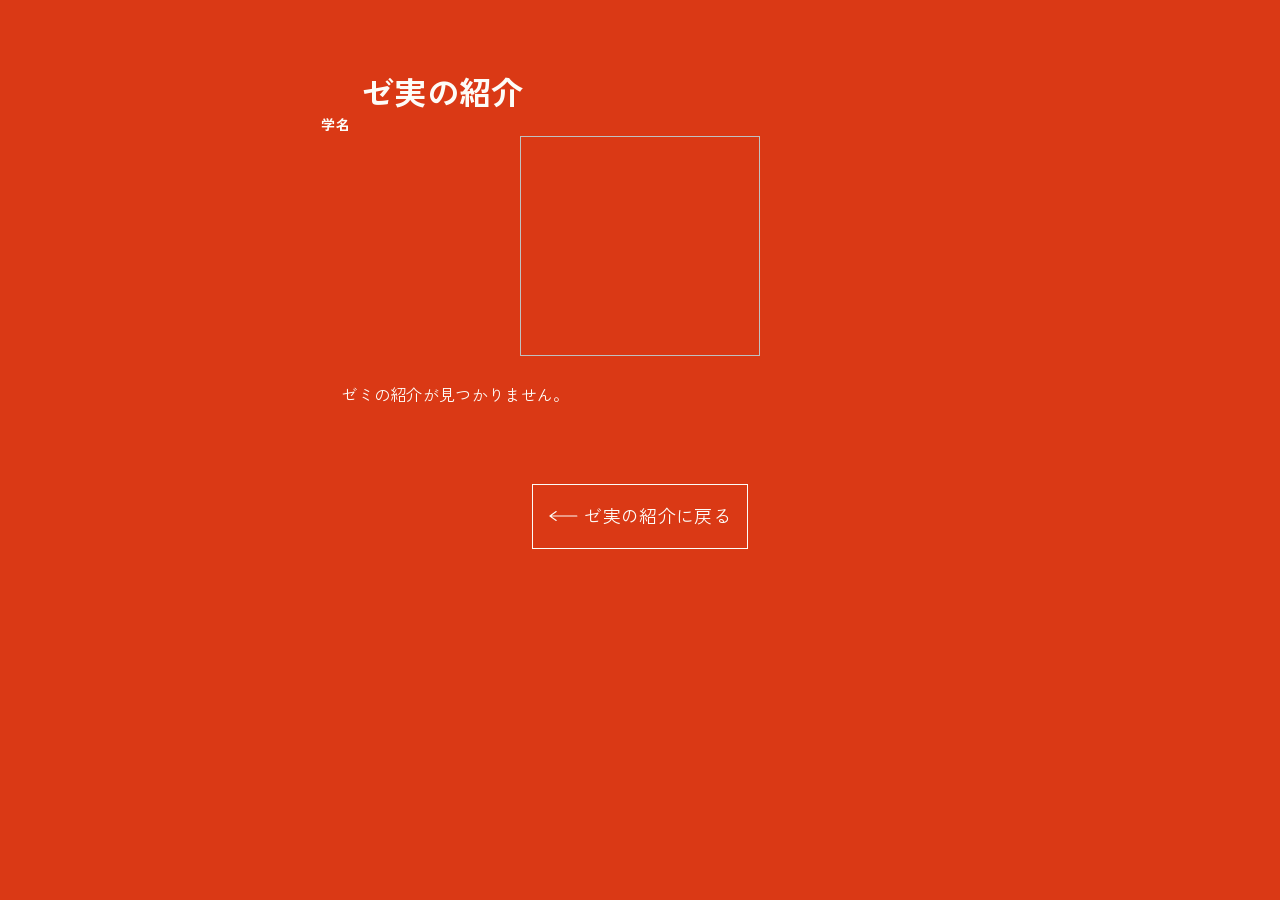
<file: seminar.html>
<!doctype html>
<html lang="ja"><head><meta charset="utf-8"><meta name="viewport" content="width=device-width, initial-scale=1"><title>ゼ実の紹介 | 視覚伝達デザイン学科 卒業・修了制作展</title>
<link href="https://fonts.googleapis.com/css2?family=Work+Sans:ital,wght@0,400;0,500;0,600;0,700;1,400;1,600&family=Zen+Kaku+Gothic+New:wght@400;500;700&display=swap" rel="stylesheet">
<link rel="stylesheet" href="assets/style.css?v=20261128b">
<script> { const p = new URLSearchParams(location.search); if (p.get('bg') === '3') document.documentElement.dataset.bg = '3'; else if (p.get('bg') !== '1') document.documentElement.dataset.bg = '2'; if (/^[13]$/.test(p.get('white'))) document.documentElement.dataset.white = p.get('white'); } </script>
<script>try { sessionStorage.setItem('vcd2026-return-from-seminar', '1'); } catch (e) {}</script>
<style>
  body.fruit-page { margin: 0; min-height: 100vh; color: var(--c-text); background: var(--c-bg); font-family: "Work Sans", "Zen Kaku Gothic New", sans-serif; }
  .fruit-page main { box-sizing: border-box; max-width: 760px; margin: auto; padding: 32px clamp(20px, 6vw, 48px) 80px; }
  .fruit-page a { color: inherit; text-underline-offset: .2em; }
  .fruit-page .back { font-size: 14px; }
  .fruit-page .back--bottom { display: flex; align-items: center; justify-content: center; box-sizing: border-box; width: fit-content; max-width: 100%; min-height: 52px; margin: 72px auto 0; padding: 12px 16px; border: 1px solid currentColor; font-size: 18px; text-decoration: none; }
  .fruit-page .back--bottom:focus-visible { outline: 2px solid currentColor; outline-offset: 4px; }
  .fruit-page .back-arrow { display: inline-flex; align-items: center; line-height: 1; margin-right: .35em; }
  .fruit-page .back-arrow svg { display: block; width: 1.6em; height: 1em; }
  .fruit-page .heading, .fruit-page .feature { display: grid; grid-template-columns: 54px minmax(0, 1fr); align-items: start; }
  .fruit-page .heading { margin: 42px 0 20px; }
  .fruit-page :is(.number, .feature > span) { text-align: right; padding-right: 12px; }
  .fruit-page h1 { margin: 0; font-size: clamp(24px, 6vw, 32px); line-height: 1.3; }
  .fruit-page .number { font-size: 14px; font-weight: 600; line-height: 1.7; }
  .fruit-page .english { display: block; position: relative; font-size: 14px; font-weight: 400; font-style: italic; line-height: 1.3; }
  .fruit-page .scientific-label { position: absolute; right: 100%; box-sizing: border-box; width: 54px; padding-right: 12px; text-align: right; font-style: normal; font-weight: 700; }
  .fruit-page .art { display: block; width: min(calc(240px * var(--fruit-scale, 1)), calc(65% * var(--fruit-scale, 1))); height: 220px; object-fit: contain; object-position: center; margin: 0 auto 24px; } /* 実は中央揃え（2026-11-08） */
  @media (max-width: 690px) { .fruit-page .art { width: min(50vw, 240px); height: min(50vw, 240px); } }
  .fruit-page .feature { margin: 0 0 24px; font-size: 16px; line-height: 1.7; }
  .fruit-page .feature > span { font-weight: 700; }
  .fruit-page .feature[hidden] { display: none; }
  .fruit-page .feature p { margin: 0; }
  .fruit-page .description { max-width: 90%; margin-inline: auto; white-space: pre-line; font-size: 16px; line-height: 2; text-align: justify; }
  .fruit-page .next { display: inline-block; margin-top: 36px; }
  @media (max-width: 690px) {
    .fruit-page :is(.back, .feature, .description, .next) { font-size: 14px; }
    .fruit-page .back--bottom { font-size: 18px; }
  }
</style></head><body class="fruit-page"><main>
<div class="heading"><span class="number" id="number"></span><div><h1 id="title">ゼ実の紹介</h1><span class="english"><span class="scientific-label">学名</span><span id="english"></span></span></div></div><div class="feature" id="feature" hidden><span>特徴</span><p id="feature-text"></p></div><img class="art" id="art" alt="" hidden><p class="description" id="description" aria-live="polite">読み込み中…</p>
<a class="back back--bottom" href="./?works=linked&motion-video=no#student-works"><span class="back-arrow" aria-hidden="true"><svg viewBox="0 0 32 16" fill="none" xmlns="http://www.w3.org/2000/svg"><path d="M1 8h30M1 8l7-5M1 8l7 5" stroke="currentColor" stroke-width="1.2" stroke-linecap="round" stroke-linejoin="round"/></svg></span><span>ゼ実の紹介に戻る</span></a>
<!-- 下の「このゼミの作品を見る →」は外した（2026-11-08） -->
</main><script src="assets/fruit-features.js?v=20261109" defer></script><script src="assets/fruit-page.js?v=20261121a" defer></script><script src="assets/latin-baseline.js?v=20261121a" defer></script>
</body></html>
</file>
<file: assets/style.css>
@charset "UTF-8";

/* ============================================================
   卒展サイト / STUDIO 実装の HTML・CSS・JS 版
   設計方針
   - 色・余白・タイプは :root のカスタムプロパティに集約
   - セクションは .section（見出し＋本文の2カラム）で共通化
   - レスポンシブは 1000px（small）/ 690px（mobile）の2ブレークポイント（STUDIO 版と同じ）。左右の実だけ 1300px でも切り替える
   ============================================================ */

:root {
  /* --- color --------------------------------------------- */
  --c-bg-rgb:        189 49 36;
  --c-bg:            rgb(var(--c-bg-rgb)); /* ページ背景（STUDIO 実装値） */
  --c-sidebar:       var(--c-bg); /* サイドバー（2026-10-29 にページ背景と同じ色に。それまで #a32718） */
  --c-red-dark:      #a32a1f;   /* 暗い赤（2026-10-28 パレットに追加。作品一覧 r2〈デザイン G〉の見出しの箱の色）。フッターと、赤地の上のラベル（見出しの箱など）に使う */
  --c-footer:        var(--c-red-dark); /* フッター（2026-10-28 まで #a63f34） */
  /* 白（文字・白地）。純白は強いので明度を少し落として暖色に。index.html?white=1〜3 で比べられる（下の html[data-white]）。
     値は STUDIO の埋め込み（studio-embed の works/work の embed.template.html・design-switch/embed.html）と同じにする */
  --paper-rgb:       253 252 248;
  --c-paper:         rgb(var(--paper-rgb));
  --c-text:          var(--c-paper);
  --c-text-dim:      rgb(var(--paper-rgb) / .72);
  --c-rule:          rgb(var(--paper-rgb) / .28);

  /* --- layout -------------------------------------------- */
  /* 画面サイズの設計（STUDIO 版と同じ）：default 1280px〜 / small 〜1000px / mobile 〜690px
     コンテナは幅 --container の中に左右 --gutter（mobile は 20px）。中身の幅が --col */
  --container:       1000px;
  --gutter:          40px;
  --col:             calc(var(--container) - var(--gutter) * 2);
  --sidebar-w:       320px;
  --head-w:          160px;     /* 見出しカラム */
  --split-gap:       100px;     /* 見出し↔本文 */

  /* --- typography ---------------------------------------- */
  --ff-jp:           "Work Sans", "Zen Kaku Gothic New", "Yu Gothic", sans-serif;
  --ff-en:           "Work Sans", var(--ff-jp);

  --fs-title:        clamp(32px, 6.2vw, 60px);
  --fs-title-en:     clamp(22px, 3.9vw, 38px);
  --fs-kv-univ:      clamp(15px, 2.7vw, 26px);
  --fs-section:      clamp(28px, 4vw, 40px);
  --fs-lead:         clamp(15px, 1.9vw, 18px);
  --fs-body:         16px;
  --fs-value:        clamp(18px, 2.2vw, 24px);

  /* --- motion -------------------------------------------- */
  --ease:            cubic-bezier(.22, .61, .36, 1);
  --dur:             .45s;
}

/* 左上の設定欄「背景色」で切り替える比較用の赤。 */
html[data-bg="1"] { --c-bg-rgb: 189 49 36; --site-red: #bd3124; }
html[data-bg="2"] { --c-bg-rgb: 218 57 21; --site-red: #da3915; }
html[data-bg="3"] { --c-bg-rgb: 229 52 25; --site-red: #e53419; }

html[data-white="1"] { --paper-rgb: 255 255 255; }
html[data-white="3"] { --paper-rgb: 251 248 241; }

/* ============================================================
   Base
   ============================================================ */
*, *::before, *::after { box-sizing: border-box; }

html { scroll-behavior: smooth; scroll-padding-top: 80px; }

html, body { background: var(--c-bg); }

body {
  margin: 0;
  color: var(--c-text);
  font-family: var(--ff-jp);
  font-size: var(--fs-body);
  font-weight: 400;
  line-height: 2.2;
  letter-spacing: .02em;
  -webkit-font-smoothing: antialiased;
  text-rendering: optimizeLegibility;
  overflow-x: hidden;
}

body.is-locked { overflow: hidden; }

h1, h2, p, dl, dd, figure { margin: 0; }
ul { margin: 0; padding: 0; list-style: none; }

a {
  color: inherit;
  text-decoration: none;
  text-underline-offset: .25em;
  transition: opacity .25s var(--ease);
}
a:hover { opacity: .65; }

img { max-width: 100%; height: auto; display: block; }

:focus-visible {
  outline: 2px solid var(--c-paper);
  outline-offset: 3px;
}

.skip-link {
  position: fixed;
  top: -100px; left: 16px; z-index: 200;
  padding: 10px 16px;
  background: var(--c-paper); color: var(--c-bg);
  font-size: 14px;
  transition: top .2s var(--ease);
}
.skip-link:focus { top: 16px; }

/* ============================================================
   Header / ハンバーガー
   ============================================================ */
.site-header {
  position: fixed;
  inset: 0 0 auto auto;
  z-index: 60;
  padding: 18px var(--gutter);
}

.menu-btn {
  display: grid;
  place-items: center;
  width: 44px; height: 44px;
  padding: 0;
  border: 0;
  background: transparent;
  color: inherit;
  cursor: pointer;
}

.menu-btn__icon { font-size: 22px; }

/* 開いている間はハンバーガーを隠す（サイドバー側に × がある） */
.menu-btn[aria-expanded="true"] { opacity: 0; pointer-events: none; }

/* ============================================================
   Sidebar
   ============================================================ */
.scrim {
  position: fixed;
  inset: 0;
  z-index: 70;
  background: rgba(0, 0, 0, .35);
  opacity: 0;
  transition: opacity var(--dur) var(--ease);
}
.scrim.is-open { opacity: 1; }

.sidebar {
  position: fixed;
  inset: 0 0 0 auto;
  z-index: 80;
  width: min(var(--sidebar-w), 86vw);
  padding: 18px 40px 40px;
  background: var(--c-sidebar);
  transform: translateX(100%);
  transition: transform var(--dur) var(--ease), visibility var(--dur);
  visibility: hidden;
  overscroll-behavior: contain;
  overflow-y: auto;
}
.sidebar.is-open {
  transform: translateX(0);
  visibility: visible;
}

.sidebar__close {
  display: grid;
  place-items: center;
  width: 44px; height: 44px;
  margin-left: -10px;
  padding: 0;
  border: 0;
  background: transparent;
  color: inherit;
  cursor: pointer;
}
.sidebar__close svg {
  width: 20px; height: 20px;
  fill: none;
  stroke: currentColor;
  stroke-width: 1.4;
  stroke-linecap: round;
}

.sidebar__list {
  display: grid;
  gap: 24px;
  margin-top: 24px;
}
.sidebar__list a {
  display: block;
  font-size: 20px;
  line-height: 1.4;
  text-decoration: underline;
  text-decoration-thickness: 1px;
}
/* トップ配下のセクション（ご挨拶など） */
.sidebar__sub {
  display: grid;
  gap: 14px;
  margin-top: 16px;
  padding-left: 1em;
}
.sidebar__sub a { font-size: 16px; }

/* ============================================================
   Key visual
   ============================================================ */
.kv {
  position: relative;
  min-height: 100svh;
  padding: clamp(40px, 8vh, 96px) var(--gutter) clamp(60px, 12vh, 120px);
  display: flex;
  overflow: hidden;
}

/* 埋め込み（STUDIO のコードを差し込むレイヤー） */
.kv__canvas {
  position: absolute;
  inset: 0;
  z-index: 0;
  pointer-events: none;
}
.kv__canvas > canvas,
.kv__canvas > iframe {
  display: block;
  width: 100%;
  height: 100%;
  border: 0;
}
/* WebGL が使えない環境では地の赤だけを見せる */
.kv__canvas.is-static > canvas { display: none; }

.kv__inner {
  position: relative;
  z-index: 1;
  width: 100%;
  display: flex;
  justify-content: flex-end;
  align-items: flex-start;
  gap: 40px;
}

/* 開催情報：KV の下、1000px の枠。上を少しだけ KV に重ねる */
/* KV の下の文字は KV 内にあった頃の 60% 程度（スマホで小さくなりすぎないよう下限は少し上げている） */
.kv-info {
  --fs-kv-univ:  clamp(13px, 1.62vw, 16px);
  --fs-title:    clamp(22px, 3.72vw, 36px);
  --fs-title-en: clamp(15px, 2.34vw, 23px);
  position: relative;
  z-index: 2;
  width: min(var(--container), 100%);
  margin: calc(var(--kv-info-overlap) * -1) auto 0;
  padding: 0 var(--gutter);
  --kv-info-overlap: clamp(48px, 9vh, 96px);
}

.kv__univ {
  font-size: var(--fs-kv-univ);
  line-height: 1.5;
}

.kv__title {
  display: grid;
  margin-top: .5em;
  font-size: var(--fs-title);
  font-weight: 400;
  line-height: 1.25;
  letter-spacing: 0;
}

.kv__title-en {
  display: grid;
  margin-top: .6em;
  font-size: var(--fs-title-en);
  line-height: 1.25;
}

/* ポスターのアウトラインを使い、読み上げ用の文字は残す。 */
.kv-info__poster-title {
  display: block;
  width: min(100%, 600px);
  aspect-ratio: 2093.74 / 679.49;
  background: currentColor;
  -webkit-mask: url('img/poster-title.svg') center / contain no-repeat;
  mask: url('img/poster-title.svg') center / contain no-repeat;
}
.kv-info__inner > :is(.kv__univ, .kv__title, .kv__title-en) {
  position: absolute; width: 1px; height: 1px; padding: 0; margin: -1px;
  overflow: hidden; clip-path: inset(50%); white-space: nowrap;
}


/* MAU ロゴ：KV の右上。右端は 1000px の枠に揃え、高さは固定のハンバーガー（.site-header）と揃える。
   枠がハンバーガーに近づく幅では、ハンバーガーの左に逃がす */
.kv__logo {
  position: absolute;
  z-index: 1;
  top: calc(18px + (44px - 28px) / 2);
  right: max(calc((100% - var(--col)) / 2), calc(var(--gutter) + 44px + 20px));
}
.kv__logo svg {
  display: block;
  width: auto;
  height: 28px;
}

/* KV の下をグラデーションで地の赤へ消す（?fade=2。html[data-kvfade]。2026-10-28。長めの 3〈下 55%〉は強すぎたので外した）。絵（canvas）の上、ロゴ・文字の下 */
html[data-kvfade] body.home .kv::after {
  content: ""; position: absolute; left: 0; right: 0; bottom: 0; z-index: 0; pointer-events: none;
  height: var(--kv-fade-h, 18%); /* 30% → 18%・途中を薄く（2026-10-28「強い。きれいなところが隠れる」） */
  background: linear-gradient(to bottom, rgb(var(--c-bg-rgb) / 0), rgb(var(--c-bg-rgb) / .25) 50%, rgb(var(--c-bg-rgb) / .75) 85%, var(--c-bg));
}
/* スマホ（690px 以下）は KV fade の切り替えにかかわらず常にあり（スクロールで KV から本文へ移るときに絵の下端が切れて見えないように。2026-10-31） */
@media (max-width: 690px) {
  body.home .kv::after, html[data-kvfade] body.home .kv::after {
    content: ""; position: absolute; left: 0; right: 0; bottom: 0; z-index: 0; pointer-events: none;
    height: 8%;
    background: linear-gradient(to bottom, rgb(var(--c-bg-rgb) / 0) 30%, rgb(var(--c-bg-rgb) / .08) 65%, rgb(var(--c-bg-rgb) / .35) 90%, var(--c-bg));
  }
}
/* 1 列（layout 1a・1b。html[data-kv1]）は絵の下端が枠の下端より上で終わり、枠の下に掛けたフェードが絵の無い赤に乗って効いて見えなかった（2026-10-28）。
   絵の下端（--kv-art-bottom。kv.js が入れる）で終わるように置き、長さは絵の高さの 35%（下の方は実がまばらなので、18% だと効いて見えない） */
html[data-kv1] body.home .kv.has-art-pos::after { top: calc(min(var(--kv-art-bottom), 100%) - var(--kv-art-h) * .35); bottom: auto; height: calc(var(--kv-art-h) * .35); }
@media (max-width: 690px) {
  html[data-kv1] body.home .kv.has-art-pos::after { top: calc(min(var(--kv-art-bottom), 100%) - var(--kv-art-h) * .12); height: calc(var(--kv-art-h) * .12); }
}

/* キャッチを KV の画像で描いているとき（kv.js が .kv に has-catch-img を付ける）は、HTML の文字は読み上げ用に残して見た目だけ隠す（2026-10-28） */
.kv.has-catch-img .kv__catch { position: absolute !important; width: 1px; height: 1px; overflow: hidden; clip-path: inset(50%); margin: 0; }

/* キャッチコピー（縦組み） */
.kv__catch {
  writing-mode: vertical-rl;
  margin-top: clamp(40px, 22vh, 220px);
  font-size: var(--fs-kv-univ);
  line-height: 1.4;
  letter-spacing: .12em;
  white-space: nowrap;
}
.weekday-mark {
  font-family: "Zen Kaku Gothic New", sans-serif;
  display: inline-grid;
  width: 1.16em;
  aspect-ratio: 1;
  place-items: center;
  margin-inline: .08em;
  border: 1px solid currentColor;
  border-radius: 50%;
  font-size: .76em;
  line-height: 1;
  vertical-align: .18em;
  letter-spacing: 0;
}
.weekday-mark > span { transform: translateX(-.05em); }

/* KV のアニメーションが終わってから下からスライド＋フェードで出す（タイミングは kv.js の CATCH_DELAY） */
.js-intro .kv__catch {
  opacity: 0;
  transform: translateY(24px);
  transition: opacity 1s var(--ease), transform 1.2s var(--ease);
}
.js-intro .kv.is-catch-in .kv__catch,
.intro-fallback .kv__catch {
  opacity: 1;
  transform: none;
}
/* KV 下の大学名・タイトルと MAU ロゴも、キャッチのあとに同じ動きで（タイミングは kv.js の INFO_DELAY） */
.js-intro .kv__logo,
.js-intro .kv-info__inner {
  opacity: 0;
  transform: translateY(24px);
  transition: opacity 1s var(--ease), transform 1.2s var(--ease);
}
.js-intro .kv.is-info-in .kv__logo,
.js-intro .kv-info.is-in .kv-info__inner,
.intro-fallback .kv__logo,
.intro-fallback .kv-info__inner {
  opacity: 1;
  transform: none;
}

/* デスクトップでは絵の右端にかかる位置へ（--kv-art-right は kv.js が入れる）。
   WebGL が無いときは flex の右端のまま */
@media (min-width: 691px) {
  .kv.has-art-pos .kv__catch {
    position: absolute;
    top: 0;
    left: calc(var(--kv-art-right) - var(--gutter) - var(--kv-catch-overlap, 2.4em));
  }
}


/* ============================================================
   Lead
   ============================================================ */
.lead {
  padding: clamp(180px, 33vh, 360px) var(--gutter);
  display: grid;
  place-items: center;
}
.lead__img {
  /* ステートメントは画像（STUDIO 版と同じ。元は web/studio-embed/home/statement.html）。PC・スマホ共通の1枚で大きさだけ合わせる */
  display: block;
  width: min(500px, 82%);
  max-width: 100%;
  height: auto;
}
/* ステートメント左端（html[data-statement="edge"]。2026-10-30。10-31 から既定）：左揃えの画像を、セクションの左端（見出しの左端）に置く。
   1a・1b は幅 --container の中の --gutter の内側、2a〜2e は右の列の --gutter の内側。画像の中の 4px の余白は左と同じく戻す */
html[data-statement="edge"] body.home .lead { justify-items: start; }
html[data-statement="edge"] body.home .lead__img { left: -4px; }
html[data-statement="edge"]:not([data-design="d"]) body.home .lead { width: min(var(--container), 100%); margin-inline: auto; }
.lead__text {
  max-width: 46em;
  font-size: var(--fs-lead);
  line-height: 3;
  text-align: center;
}

/* ============================================================
   Section（見出し＋本文）
   ============================================================ */
.section {
  /* 幅 --container の中に左右 --gutter（フッターと揃える） */
  width: min(var(--container), 100%);
  margin-inline: auto;
  padding: clamp(60px, 9vh, 100px) var(--gutter);
  display: grid;
  gap: 48px;
}

.section--split {
  grid-template-columns: var(--head-w) 1fr;
  column-gap: var(--split-gap);
  align-items: start;
}

.section__head {
  display: grid;
  gap: 18px;
}
.section__title {
  font-size: var(--fs-section);
  font-weight: 700;
  line-height: 1.4;
  letter-spacing: 0;
}
.section__byline {
  font-size: 14px;
  line-height: 1.9;
  color: var(--c-text-dim);
}

.section__body {
  display: grid;
  gap: 40px;
  line-height: 2.2;
}
.section__body > p { text-align: justify; }

/* ============================================================
   定義リスト（概要・アクセス・配布物・フッター共通）
   ============================================================ */
.deflist { display: grid; gap: 18px; }
.deflist--compact { gap: 10px; }

.deflist__row {
  display: grid;
  grid-template-columns: 140px 1fr;
  column-gap: 24px;
  align-items: baseline;
}

.deflist dt {
  font-size: 14px;
  font-weight: 700;
  line-height: 1.8;
  color: var(--c-text-dim);
}
.deflist dd {
  font-size: var(--fs-body);
  line-height: 1.8;
}
.deflist dd.is-lead {
  font-family: var(--ff-en), var(--ff-jp);
  font-size: var(--fs-value);
  font-weight: 700;
  line-height: 1.4;
}

/* ============================================================
   地図・リンクリスト
   ============================================================ */
.map {
  max-width: 420px;
  border: 1px solid var(--c-rule);
}
/* 画像未配置時のプレースホルダー */
.map.is-empty::before {
  content: attr(data-fallback);
  display: grid;
  place-items: center;
  aspect-ratio: 6 / 5;
  padding: 1em;
  font-size: 14px;
  text-align: center;
  color: var(--c-text-dim);
  background: rgba(0, 0, 0, .08);
}

/* ============================================================
   配布物（図録・リーフレット・DM）
   ============================================================ */
.handouts {
  display: grid;
  grid-template-columns: repeat(3, minmax(0, 1fr));
  gap: 24px;
}
.handout img { width: 100%; aspect-ratio: 4 / 3; object-fit: cover; }
.handout img[data-dm-mock], .handout img[data-leaflet-mock] { object-fit: contain; }
html[data-handout-mock="aligned"] img[data-dm-mock] { object-position: left center; transform: translateX(-10.4%); }
html[data-handout-mock="aligned"] img[data-leaflet-mock] { object-position: left center; transform: translateX(-20.2%); }
.handout figcaption { display: grid; gap: 4px; margin-top: 16px; }
.handout__name { font-size: var(--fs-body); font-weight: 700; }
.handout__desc { font-size: 14px; color: var(--c-text); }

.linklist { display: grid; gap: 8px; }
.linklist a {
  text-decoration: underline;
  text-decoration-thickness: 1px;
}

/* ============================================================
   Footer
   ============================================================ */
.site-footer {
  margin-top: clamp(60px, 10vh, 120px);
  padding: 30px 0 100px;
  background: var(--c-footer);
}
.site-footer__inner {
  width: min(var(--container), 100%);
  margin-inline: auto;
  padding: 0 var(--gutter);
  display: grid;
  gap: 50px;
}
.site-footer a { text-decoration: underline; text-decoration-thickness: 1px; }

/* ============================================================
   Top layout 1 — 対象4セクションだけを切り替える比較用レイアウト
   大見出し／小見出し／コンテンツの左端は、section の開始位置と
   下記2列グリッドに集約する。今後の案は data-top-layout の値を増やす。
   ============================================================ */
.layout1-only { display: none; }

html[data-top-layout="1"] body.home {
  --layout1-section-space: clamp(72px, 10vh, 120px);
  --layout1-heading-space: 32px;
  /* 小見出しを16pxに揃え、学科名が1行に収まる列幅を確保する。 */
  --layout1-label-size: 16px;
  --layout1-label-col: 162px;
  --layout1-column-gap: 20px;
  --layout1-item-space: 28px;
  --layout1-body-leading: 1.6;
  --layout1-media-width: 420px;
  --layout1-media-space: 8px;
  --layout1-caption-space: 10px;
  --layout1-figure-top: 5px;
  /* ご挨拶本文に合わせた、新レイアウト共通の最大コンテンツ幅。 */
  --layout1-content-max: calc(100% + 2em);
}
html[data-top-layout="1"] body.home .layout1-only { display: block; }
html[data-top-layout="1"] body.home .layout1-grid { display: grid; gap: var(--layout1-item-space); }
html[data-top-layout="1"] body.home .layout1-row {
  display: grid;
  grid-template-columns: var(--layout1-label-col) minmax(0, 1fr);
  column-gap: var(--layout1-column-gap);
  align-items: start;
}
html[data-top-layout="1"] body.home .layout1-row :is(h3, dt) {
  margin: 0;
  font-size: var(--layout1-label-size);
  font-weight: 700;
  /* 見出しと本文の文字面の上端を合わせる。 */
  line-height: 1.64;
  color: var(--c-text);
}
html[data-top-layout="1"] body.home .layout1-row > :is(p, div, figcaption, dd) {
  min-width: 0;
  margin: 0;
  font-size: 16px;
  line-height: var(--layout1-body-leading);
}
html[data-top-layout="1"] body.home :is(#outline, #access, #handouts) {
  gap: var(--layout1-heading-space);
  padding-block: var(--layout1-section-space);
}
html[data-top-layout="1"] body.home :is(#outline, #access, #handouts) .section__title {
  font-size: 24px;
  line-height: 1.4;
}
html[data-top-layout="1"] body.home #outline > .deflist,
html[data-top-layout="1"] body.home #access > .section__body,
html[data-top-layout="1"] body.home #handouts > .handouts,
html[data-top-layout="1"] body.home .site-footer__inner { display: none; }

html[data-top-layout="1"] body.home .layout1-outline .layout1-row > div { display: grid; gap: 2px; }
html[data-top-layout="1"] body.home .layout1-access__content { display: grid; gap: 4px; }
html[data-top-layout="1"] body.home .layout1-map {
  width: min(100%, var(--layout1-media-width));
  margin: 0;
  border: 1px solid var(--c-rule);
}
html[data-top-layout="1"] body.home .layout1-map img { display: block; width: 100%; height: auto; }
html[data-top-layout="1"] body.home .layout1-linklist { display: grid; gap: 4px; margin: 0; padding: 0; list-style: none; }
html[data-top-layout="1"] body.home .layout1-linklist a,
html[data-top-layout="1"] body.home .layout1-footer a {
  font-size: 14px;
  line-height: 1.8;
  text-decoration: underline;
  text-decoration-thickness: 1px;
  text-underline-offset: .15em;
}
html[data-top-layout="1"] body.home .layout1-linklist a { line-height: 1.6; }
html[data-top-layout="1"] body.home .layout1-handouts .layout1-row { margin: 0; }
html[data-top-layout="1"] body.home .layout1-handouts figcaption { display: grid; gap: var(--layout1-caption-space); padding-top: var(--layout1-figure-top); }
html[data-top-layout="1"] body.home .layout1-handouts img {
  display: block;
  width: 100%;
  height: auto;
}
html[data-top-layout="1"] body.home .layout1-handouts figcaption p {
  margin: 0;
  font-size: 16px;
  line-height: var(--layout1-body-leading);
  color: var(--c-text);
}
html[data-top-layout="1"] body.home .layout1-footer {
  width: min(var(--container), 100%);
  margin-inline: auto;
  padding: 0 var(--gutter);
}
html[data-top-layout="1"] body.home .layout1-footer .layout1-grid { gap: 14px; }
html[data-top-layout="1"] body.home .layout1-footer .copyright { margin-top: 36px; }

.ico-ig {
  margin-right: 6px;
}

.copyright {
  font-size: 14px;
  line-height: 1.8;
  color: var(--c-text-dim);
}

/* ============================================================
   スクロール連動フェードイン
   ============================================================ */
.reveal {
  opacity: 0;
  transform: translateY(16px);
  transition: opacity .8s var(--ease), transform .8s var(--ease);
}
.reveal.is-visible {
  opacity: 1;
  transform: none;
}

/* ============================================================
   作品一覧（トップのゼミ一覧 → works/?seminar=）
   ============================================================ */
/* ゼミごとの入口：にじみ＋線画を無造作に散らす。
   各 li の --x / --y / --w は 1000×1350 の台紙上の px、--r は傾き（index.html 側で指定） */
.seminar-scatter {
  position: relative;
  aspect-ratio: 1000 / 1350;
  max-width: 1000px;
}
.seminar-scatter li {
  position: absolute;
  left: calc(var(--x) / 1000 * 100%);
  top: calc(var(--y) / 1350 * 100%);
  width: calc(var(--w) / 1000 * 100%);
  transform: rotate(var(--r));
}
.seminar-scatter li:hover { z-index: 1; }
.seminar-scatter a {
  position: relative;
  display: grid;
  place-items: center;
}
.seminar-scatter a:hover { opacity: 1; }
.seminar-scatter img {
  grid-area: 1 / 1;
  width: 100%;
  height: auto;
  /* hover で実がぷるんと揺れる（値は script.js のばねが毎フレーム入れる）。
     にじみと線画は同じ動きにして、線が二重に見えないようにする */
  transform-origin: 50% 92%;
  transform: skewX(var(--wob-skew, 0deg)) scale(var(--wob-sx, 1), var(--wob-sy, 1));
}
.seminar-scatter__label {
  grid-area: 1 / 1;
  align-self: end;
  justify-self: start;
  position: relative;
  padding: 2px 10px;
  font-size: var(--fs-value);
  font-weight: 700;
  line-height: 1.5;
  white-space: nowrap;
  text-shadow: 0 0 6px var(--c-bg), 0 0 12px var(--c-bg);
  transform: rotate(calc(var(--r) * -1));
  transition: background-color .25s var(--ease), color .25s var(--ease);
}
.seminar-scatter__label::after {
  content: " →";
  font-family: var(--ff-en);
  font-weight: 400;
}
.seminar-scatter a:hover .seminar-scatter__label {
  background: var(--c-text);
  color: var(--c-bg);
  text-shadow: none;
}
/* 画像の無いゼミ（文字だけ） */
.seminar-scatter li:not(:has(img)) .seminar-scatter__label {
  border: 1px solid var(--c-rule);
}

.seminar-links__all { justify-self: end; }
.seminar-links__all a {
  display: inline-block;
  text-decoration: none;
  border-bottom: 1px solid currentColor;
}
.seminar-links__all a::after { content: " →"; }

/* ============================================================
   左右に散らす「線画＋にじみ」の絵（deco.js）
   各 section の中に置き、画面の左右の端から少しはみ出させる
   ============================================================ */
main { overflow-x: clip; }
.lead,
.section { position: relative; }
.deco {
  position: absolute;
  top: var(--top, 0%);
  --deco-w: min(calc(var(--w, 280px) * 1.2), 28vw); /* 全体の大きさは 1.2 で調整 */
  width: var(--deco-w);
  aspect-ratio: 3 / 4; /* 画像を読んだら deco.js が実際の比率に置き換える */
  transform: rotate(var(--r, 0deg));
  pointer-events: none;
  z-index: 0;
}
/* 1300px 未満は本文に被るので、ブロックの間（上下のすきま）に置く。縦位置は deco.js が data-narrow から計算する。
   幅は 1001〜1299px 280px / small 240px / mobile 160px（STUDIO 版と同じ） */
@media (max-width: 1299px) {
  .deco { --deco-w: 280px; }
  #handouts { padding-bottom: 320px; } /* 大学院の実を置くすきま */
}
/* 古堅ゼミの実がご挨拶の後と開催概要の見出しの間に収まる余白。 */
@media (min-width: 691px) and (max-width: 1299px) {
  html[data-deco-visible="1"] body.home #greeting { margin-bottom: 260px; }
}
@media (min-width: 1300px) {
  html[data-deco-visible="1"] body.home #greeting { margin-bottom: 480px; }
  html[data-design="d"][data-deco-visible="1"] body.home #greeting { margin-bottom: 260px; }
}
@media (max-width: 690px) {
  html[data-deco-visible="1"] body.home #greeting { margin-bottom: 190px; }
  html[data-deco-visible="1"] body.home #handouts { margin-top: 180px; }
}
/* 画面の端から絵の幅の2割がはみ出す（--bleed で個別に変えられる）。--page-w は本文の列の幅（通常は画面幅。トップのデザイン D では右半分） */
.deco--left  { left:  calc(50% - var(--page-w, 100vw) / 2 - var(--deco-w) * var(--bleed, .2)); }
.deco--right { right: calc(50% - var(--page-w, 100vw) / 2 - var(--deco-w) * var(--bleed, .2)); }
.deco canvas,
.deco img { position: absolute; inset: 0; width: 100%; height: 100%; display: block; }
/* トップのキャンパスマップ（ゼミ一覧の下。build-local.mjs が index.html の campus-map の印の間に入れる。2026-10-28）
   見た目は作品一覧の場所ごと（studio-embed/designs/works-e.css の .place__*）と同じ。?campus-map=no で隠す */
body.home .home-campus { grid-column: 1 / -1; display: grid; gap: 10px; width: 100%; margin: 48px 0 0; } /* 見出しは左、地図は中央 */
/* 場所ボタンの列は地図の左（2026-11-08）。見出しは2列にまたがる */
body.home .home-campus { grid-template-columns: 1fr max-content minmax(0, 400px) 1fr; column-gap: 0; } /* 見出しは全幅で左揃え、ボタン列＋地図は外側の 1fr で中央に寄せる */
body.home .home-campus > figcaption { grid-column: 1 / -1; }
body.home .home-campus .place__mapbox { grid-column: 3; grid-row: 2; }
body.home .home-campus .floor-guide-buildings { grid-column: 2; grid-row: 2; align-self: center; margin-right: 24px !important; }
@media (max-width: 690px) { body.home .home-campus .floor-guide-buildings { margin-right: 12px !important; } body.home .home-campus .floor-guide-buildings button { font-size: 14px; padding: .4em .8em; } }
body.home .home-campus .place__lead { margin: 0; font-size: calc(var(--fs-section) * var(--heading-scale)); font-weight: 700; line-height: 1.4; }
body.home .home-campus .place__mapbox { position: relative; width: min(400px, 100%); margin-inline: auto; }
body.home .home-campus .place__mapbox img { display: block; width: 100%; height: auto; }
body.home .home-campus .place__bld { position: absolute; box-sizing: border-box; display: grid; place-items: center; border: 2px solid rgb(255 225 77 / .75); background: rgb(255 225 77 / .1); text-decoration: none; transition: background-color .2s, border-color .2s; }
body.home .home-campus .place__bld:hover, body.home .home-campus .place__bld:focus-visible { border-color: #ffe14d; background: rgb(255 225 77 / .3); outline: none; opacity: 1; }
body.home .home-campus .place__badge { display: inline-grid; place-items: center; min-width: 28px; height: 28px; padding: 0 8px; box-sizing: border-box; border-radius: 999px; background: #ffe14d; color: #6b2f22; font-family: var(--ff-en), var(--ff-jp); font-size: 14px; font-weight: 700; line-height: 1; }
/* バッジは建物の右上の角に（2026-10-28） */
body.home .home-campus .place__badge { position: absolute; top: -12px; right: -12px; }
html[data-nocampus] body.home .home-campus { display: none; }
/* 作品・展示場所のセクションをなくす（?works=no。html[data-noworks]。トップの切り替え「Works」。2026-10-28）。サイドバーのリンク先はそのまま */
html[data-noworks] body.home #student-works { display: none; }
/* 装飾の実をなくす（?deco=2。html[data-nodeco]。トップの切り替え「Deco」。2026-10-28） */
html[data-deco-visible="0"] body.home .deco { display: none; }
/* 本文を絵より手前に */
.lead > :not(.deco),
.section > :not(.deco) { position: relative; z-index: 1; }

/* ============================================================
   作品一覧・作品詳細（works/index.html・works/work.html）
   中身は STUDIO の埋め込みと同じコード（web/studio-embed/works, work の embed.template.html ＋ designs/。build-local.mjs が書き出す）で、
   スタイルもその中に持っている。ここにはページの枠側の分だけ
   ============================================================ */
/* STUDIO の iframe の代わり。デザイン B の白地の帯（画面幅いっぱい・とても長い）のはみ出しを切る */
.embed-frame { overflow: clip; }
/* iframe の中（STUDIO）と同じ条件にする：body の文字詰めとリンクの hover（埋め込みの中で決めている）をページ側から持ち込まない */
.embed-frame { letter-spacing: 0; }
:where(.embed-frame) a:hover { opacity: 1; }
/* デザイン案の切り替え（studio-embed/design-switch/embed.html）。左上に固定、上と左はページの余白（40px、スマホ 20px）。STUDIO と同じ位置 */
.design-switch { position: fixed; top: var(--gutter); left: var(--gutter); z-index: 60; }
/* デザイン B〜（html に data-design が付く。作品詳細の A＝赤地は除く）：白地のすぐ下にフッターを付け、色はページと同じ赤。
   白地の上では白いハンバーガーが見えなくなるので、ページと同じ赤の丸を敷く（STUDIO の B〜D のページと同じ） */
html[data-design]:not([data-design="a"]) body:not(.home) .site-footer { margin-top: 0; background: var(--c-bg); }
html[data-design]:not([data-design="a"]) body:not(.home) .menu-btn { background: var(--c-bg); border-radius: 50%; }
/* 1列の赤地ではフッターを濃い赤に戻す */
html[data-ground="red"]:not([data-design="a"]) body:not(.home) .site-footer,
html[data-design="g"]:not([data-design="a"]) body:not(.home) .site-footer { margin-top: clamp(60px, 10vh, 120px); background: var(--c-footer); }
/* 2列では本文と同じ赤のまま、上の線で区切る */
html[data-works-layout="2"][data-ground="red"]:not([data-design="a"]) body:not(.home) .site-footer { position: relative; z-index: 1; background: var(--c-bg); }
html[data-works-layout="2"] body:not(.home) .site-footer__inner::before { content: ""; height: 1px; background: var(--c-rule); }
@media (min-width: 1001px) {
  html[data-works-layout="2"] body:not(.home) .site-footer { width: 50%; margin-left: 50%; }
  html[data-works-layout="2"] body:not(.home) .site-footer__inner { width: 100%; }
}

/* ============================================================
   Responsive
   ============================================================ */
@media (max-width: 1000px) {
  .deco { --deco-w: 240px; }
  :root { --head-w: 140px; --split-gap: 56px; }
  html[data-top-layout="1"] body.home { --layout1-label-col: 162px; --layout1-column-gap: 20px; }
}

@media (max-width: 690px) {
  :root { --gutter: 30px; }
  /* KV：スマホでは絵が横幅いっぱいで高さが余るので、枠を絵の高さに寄せて開催情報との間を詰める（絵は枠に収まるように描かれる。2026-10-21） */
  .kv { min-height: 0; height: min(100svh, 112vw); }
  /* ステートメントの上：大田ゼミの実（above .lead__img。高さ 280px ほど）が開催情報に寄りすぎないよう、上の余白を広く取る */
  .lead { padding-top: clamp(380px, 48vh, 440px); }
  .deco { --deco-w: 160px; }
  #handouts { padding-bottom: 240px; }
  /* ご挨拶：スマホでは少し小さく、行間を詰める（STUDIO 版と同じ） */
  #greeting .section__body { font-size: 16px; line-height: 1.9; letter-spacing: .02em; }
  #greeting .section__byline { font-size: 14px; line-height: 1.8; }
  .handouts { grid-template-columns: 1fr; gap: 32px; }
  .kv-info { --kv-info-overlap: 40px; }
  /* 狭い画面では散らすと小さくなりすぎるので、2列に流して少しだけ傾ける */
  .seminar-scatter {
    aspect-ratio: auto;
    display: grid;
    grid-template-columns: repeat(2, minmax(0, 1fr));
    gap: 28px 16px;
  }
  .seminar-scatter li { position: static; width: auto; }
  .seminar-scatter li:nth-child(even) { margin-top: 32px; }
  .seminar-scatter__label { font-size: 14px; }

  body { line-height: 2; }

  .section,
  .section--split {
    grid-template-columns: 1fr;
    gap: 28px;
  }

  /* MAU ロゴ：スマホでは右上に置かず、展覧会名（.kv-info）の下に小さく（2026-10-28）。
     .kv-info__meta の中のロゴだけを出す（会期・時間・場所は出さない） */
  .kv__logo { display: none; }
  .kv-info .kv-info__meta { display: block; margin-top: 20px; } /* 後ろの .kv-info__meta { display: none } より強く */
  .kv-info__meta > :not(.kv-info__logo) { display: none; }
  .kv-info__logo svg { display: block; width: auto; height: 18px; }

  .kv__inner {
    flex-direction: column;
    justify-content: flex-start;
    align-items: flex-end; /* キャッチは右端（2026-10-28。左だと切り替えの下に隠れ、絵にも被っていた） */
    gap: 28px;
  }
  .kv__catch {
    margin-top: 0;
    writing-mode: vertical-rl;
    letter-spacing: .12em;
  }
  .kv-info .weekday-mark {
    border-color: currentColor;
  }

  .lead__text { line-height: 2.6; text-align: left; }

  .deflist__row {
    grid-template-columns: 1fr;
    row-gap: 2px;
  }
  /* フッターだけはスマホでも 2 列：左にラベル（アイコン＋Instagram など。中身の幅）、右に値（2026-10-21） */
  .site-footer .deflist { grid-template-columns: max-content minmax(0, 1fr); column-gap: 16px; }
  .site-footer .deflist__row { grid-column: 1 / -1; grid-template-columns: subgrid; column-gap: 16px; row-gap: 0; }
  .site-footer .deflist dt { white-space: nowrap; }

  .sidebar { padding: 18px 28px 40px; }
  .site-footer__inner { gap: 32px; }

  html[data-top-layout="1"] body.home {
    --layout1-section-space: 64px;
    --layout1-heading-space: 24px;
    --layout1-item-space: 24px;
  }
  html[data-top-layout="1"] body.home .layout1-row { grid-template-columns: 1fr; row-gap: 6px; }
  html[data-top-layout="1"] body.home .layout1-footer .layout1-grid { grid-template-columns: max-content minmax(0, 1fr); column-gap: 16px; }
  html[data-top-layout="1"] body.home .layout1-footer .layout1-row { grid-column: 1 / -1; grid-template-columns: subgrid; column-gap: 16px; row-gap: 0; }
  html[data-layout-label="right"][data-top-layout="1"] body.home .layout1-footer .layout1-row > dt { text-align: right; }
  html[data-top-layout="1"] body.home :is(#outline, #access, #handouts) .section__title { font-size: 24px; }
  html[data-top-layout="1"] body.home .layout1-map,
  html[data-top-layout="1"] body.home .layout1-handouts img { width: 100%; }
}

/* ============================================================
   トップのデザイン D（index.html?design=d。PC だけ）
   KV（絵・キャッチ・ロゴ）と開催情報を左半分に固定し、右半分だけがスクロールする。1000px 以下は A と同じ。
   切り替えは左上の「Design」（studio-embed/design-switch/embed.html。build-local.mjs が index.html に入れる）。
   STUDIO 版の Home D はまだ無い（作るときはこれと同じ形にする）
   ============================================================ */
/* デザイン D のトップ：フッターはページと同じ赤にして、中身の幅の横線で本文と分ける（2026-10-28。STUDIO の /home-d も同じ） */
html[data-design="d"] body.home .site-footer { padding-top: 0; background: var(--c-bg); }
html[data-design="d"] body.home .site-footer__inner::before { content: ""; height: 1px; background: var(--c-rule); }
html[data-design="d"][data-top-layout="1"] body.home .layout1-footer::before { content: ""; display: block; height: 1px; margin-bottom: 50px; background: var(--c-rule); }

/* 会期・場所・ロゴは D の PC だけ */
.kv-info__meta { display: none; }

/* D1〜D4（?d=1〜4。html[data-kvd]。Miro の d1〜d4、2026-10-28）。5 は 2026-10-31 に足した Layout 2c（1 の開催情報を左端へ）
   1・2：絵を左半分に固定して右の列がスクロール。右の列の最初の画面に大学名〜ロゴ。1 は絵が大きく文字が下め、2 は絵を収めて文字が真ん中（キャッチと上をそろえる）
   3・4：左右を入れ替え。絵を右に固定して左の列がスクロール。キャッチは右端（ハンバーガーの下）。4 は絵が大きく右へはみ出す
   絵の大きさ・ずらしは --kv-zoom / --kv-shift（kv.js が読む） */
@media (min-width: 1001px) {
  html[data-design="d"] body.home { --kvd-col: 50vw; }
  html[data-design="d"] body.home .kv { position: fixed; top: 0; left: 0; z-index: 0; width: var(--kvd-col); height: 100dvh; min-height: 0; }
  html[data-design="d"] body.home .kv__logo { display: none; }
  /* 右半分を使い、内側の余白と合わせて右端に約 100px 空ける。 */
  html[data-design="d"] body.home main { padding-left: var(--kvd-col); padding-right: 60px; }
  html[data-design="d"] body.home .site-footer { margin-left: var(--kvd-col); margin-right: 60px; }
  /* 右列そのものをコンテナとし、各セクションで幅制限を重ねない。 */
  html[data-design="d"] body.home .section,
  html[data-design="d"] body.home .site-footer__inner { width: 100%; margin-inline: 0; }

  /* 開催情報：スクロールする列の最初の画面 */
  html[data-design="d"] body.home .kv-info {
    --fs-kv-univ: clamp(14px, 1.1vw, 18px);
    --fs-title: clamp(28px, 2.35vw, 40px);
    --fs-title-en: clamp(20px, 1.6vw, 28px);
    position: relative; z-index: 1; width: auto; min-height: 100dvh; margin: 0;
    display: flex; flex-direction: column; justify-content: center;
    padding: var(--kvd-drop, 0px) var(--gutter) 0 clamp(40px, 5vw, 96px);
  }
  html[data-design="d"] body.home .kv__title { font-weight: 700; }
  html[data-design="d"] body.home .kv-info__meta { display: grid; justify-items: start; margin-top: clamp(40px, 6vh, 72px); font-size: clamp(14px, 1.05vw, 17px); line-height: 1.6; letter-spacing: .04em; }
  html[data-design="d"] body.home .kv-info__meta .weekday-mark { background: var(--c-text); border-color: var(--c-text); color: var(--c-bg); font-weight: 700; }
  html[data-design="d"] body.home .kv-info__meta small { font-size: .8em; }
  html[data-design="d"] body.home .kv-info__place { margin-top: .5em; font-size: .82em; font-weight: 700; }
  html[data-design="d"] body.home .kv-info__logo { margin-top: .6em; }
  html[data-design="d"] body.home .kv-info__logo svg { display: block; width: auto; height: 18px; }

  /* キャッチ：絵の列の右端寄せ */
  html[data-design="d"] body.home .kv.has-art-pos .kv__catch,
  html[data-design="d"] body.home .kv__catch { position: absolute; left: auto; right: var(--kvd-catch-right, 0px); top: 0; margin-top: var(--kvd-catch-top, 22vh); }

  html[data-design="d"][data-kvd="1"] body.home,
  html[data-design="d"][data-kvd="5"] body.home { --kvd-drop: 20vh; }
  html[data-design="d"][data-kvd="1"] body.home .kv,
  html[data-design="d"][data-kvd="5"] body.home .kv { --kv-zoom: 1.2; --kv-shift: -40; --kvd-catch-top: 18vh; }
  /* 5（Layout 2c。2026-10-31）：1 と同じで、開催情報（大学名〜ロゴ）を右の列の左端に寄せる。左の余白を下のセクションと同じ --gutter にして、見出し・ステートメントの左端とそろえる */
  html[data-design="d"][data-kvd="5"] body.home .kv-info { padding-left: var(--gutter); }
  /* 右列の左端は分割線に揃え、余白は右端だけに設ける。 */
  html[data-design="d"]:not([data-kvd="3"]):not([data-kvd="4"]) body.home :is(.kv-info, .lead, .section, .site-footer__inner) { padding-left: 0; }
  html[data-design="d"][data-kvd="2"] body.home .kv { --kv-zoom: 1; --kv-shift: -130; --kvd-catch-top: 24vh; --kvd-catch-right: 2vw; }

  /* 3・4：左右を入れ替え。絵の枠は列より少し広く（左へ 5vw）取り、左の列の文字の後ろまでにじませる */
  html[data-design="d"][data-kvd="3"] body.home .kv,
  html[data-design="d"][data-kvd="4"] body.home .kv { left: auto; right: 0; width: calc(var(--kvd-col) + 5vw); --kvd-catch-top: 18vh; --kvd-catch-right: 64px; }
  html[data-design="d"][data-kvd="3"] body.home main,
  html[data-design="d"][data-kvd="4"] body.home main { padding-left: 0; padding-right: var(--kvd-col); }
  html[data-design="d"][data-kvd="3"] body.home .site-footer,
  html[data-design="d"][data-kvd="4"] body.home .site-footer { margin-left: 0; margin-right: var(--kvd-col); }
  html[data-design="d"]:is([data-kvd="3"], [data-kvd="4"]) body.home :is(.kv-info, .lead, .section, .site-footer__inner) { padding-left: 100px; }
  html[data-design="d"][data-kvd="3"] body.home,
  html[data-design="d"][data-kvd="4"] body.home { --kvd-drop: 6vh; }
  /* 左の列の実（.deco。z-index 0）は KV の下へ。KV を 1 にする（本文は .section > * の z-index 1 で、DOM が後なので KV より手前のまま） */
  html[data-design="d"][data-kvd="3"] body.home .kv,
  html[data-design="d"][data-kvd="4"] body.home .kv { z-index: 1; --kv-transparent: 1; } /* 絵の赤い地は透かす（実が赤い地で切れないように。kv.js） */
  html[data-design="d"][data-kvd="3"] body.home .kv { --kv-zoom: 1.1; --kv-shift: 0; }
  html[data-design="d"][data-kvd="4"] body.home .kv { --kv-zoom: 1.25; --kv-shift: 90; --kv-catch-dx: -80; } /* キャッチが右に寄りすぎるので左へ */

  /* ステートメントの上は、大田ゼミの実（above .lead__img）が入る高さを空ける */
  html[data-design="d"] body.home .lead { padding-top: clamp(300px, 40vh, 420px); }
  /* 右半分は幅が半分（1280px で 640px）なので、見出しと本文は縦に積む */
  html[data-design="d"] body.home .section--split { grid-template-columns: 1fr; gap: 28px; }
  /* 左右の実：列は常に 1300px 未満の置き方（ブロックの間に置き、列の端から 2 割はみ出す。deco.js も D では narrow 扱い） */
  html[data-design="d"] body.home .deco { --deco-w: 240px; --page-w: 50vw; }
  /* 左の実は列の左端（＝KV の枠の境）からはみ出させない */
  html[data-design="d"] body.home .deco--left { --bleed: 0; }
  html[data-design="d"] body.home #handouts { padding-bottom: 320px; }
  /* 右の列（本文・フッター）は KV のイントロが終わってから（kv.js が html に is-kv-done を付ける。10 秒の保険は intro-fallback）フェードで出す。実の再生も同じ合図を待つ（deco.js） */
  html[data-design="d"].js-intro body.home main > :not(.kv):not(.kv-info),
  html[data-design="d"].js-intro body.home .site-footer { opacity: 0; transition: opacity 1.2s var(--ease); }
  html[data-design="d"].is-kv-done body.home main > :not(.kv):not(.kv-info),
  html[data-design="d"].is-kv-done body.home .site-footer,
  html[data-design="d"].intro-fallback body.home main > :not(.kv):not(.kv-info),
  html[data-design="d"].intro-fallback body.home .site-footer { opacity: 1; }
}

/* ============================================================
   トップのデザイン B・C（index.html?design=b / c。STUDIO の Home B・Home C と同じ）。トップ（body.home）だけに当てる
   B：便箋のご挨拶・KV を 130svh（PC）・埋め込み版のサイドバー（ゼミの線画アイコン＋演出）・付け根を軸に揺れるゼミ一覧
   C：B のご挨拶を封筒（下の .greeting-c）にしたもの
   ============================================================ */
/* KV：PC では枠を 130svh にして絵を大きく。開催情報は伸ばした分も持ち上げて、最初の画面の下に置く */
@media (min-width: 1001px) {
  html[data-design="b"] body.home .kv, html[data-design="c"] body.home .kv { min-height: 130svh; }
  html[data-design="b"] body.home .kv-info, html[data-design="c"] body.home .kv-info { margin-top: calc(-30svh - var(--kv-info-overlap)); }
  /* Layout 1a（?d=1a）：1 列で KV は A と同じ大きさ（100svh） */
  html[data-kv1="a"] body.home .kv { min-height: 100svh; }
  html[data-kv1="a"] body.home .kv-info { margin-top: calc(var(--kv-info-overlap) * -1); }
}
/* サイドバー：全ページ・全デザインで埋め込み版（.sidebar-b。index.html と works/ のページの印の間に build-local.mjs が入れる。2026-10-27〜）。
   A のハンバーガー（.site-header）とサイドバー（.sidebar）は使わない（隠す） */
.sidebar-b { position: fixed; top: 0; left: 0; width: 100%; z-index: 50; }
.site-header, .sidebar, .scrim { display: none; }
/* ゼミ一覧：埋め込み版（.seminars-b）。台紙は散らした絵と同じ 1000×1350、絵は台紙から 40px はみ出す */
body.home .seminars-b { display: none; position: relative; aspect-ratio: 1000 / 1150; max-width: 1000px; }
@media (max-width: 690px) { body.home .seminars-b { aspect-ratio: 1000 / 1850; } }
body.home .seminars-b .sb { inset: -40px; }
/* D の揺れ方も C と同じ（2026-10-27） */
html[data-design="b"] body.home .seminars-b, html[data-design="c"] body.home .seminars-b, html[data-design="d"] body.home .seminars-b { display: block; }
html[data-design="b"] body.home .seminar-scatter, html[data-design="c"] body.home .seminar-scatter, html[data-design="d"] body.home .seminar-scatter { display: none; }
/* ご挨拶 2（B の便箋）：赤地の上に白い便箋を 1 枚。文字は赤茶（見出しの上の「Greeting」は 2026-10-28 に外した）。罫線は本文の背面（行送りと同じ間隔） */
html[data-greet="2"] body.home #greeting {
  --ink: #6b2f22; --lh: 36px;
  width: min(var(--col), calc(100% - var(--gutter) * 2));
  grid-template-columns: 1fr; gap: 48px;
  padding: 88px 100px 96px;
  background: var(--c-paper); color: var(--ink);
  border-top: 6px solid var(--c-bg);
  box-shadow: 0 24px 60px rgba(0, 0, 0, .22); /* 影は黒の透過（赤みは付けない。2026-10-21） */
}
@media (min-width: 1001px) {
  html[data-design="d"]:is([data-kvd="3"], [data-kvd="4"])[data-greet="2"] body.home #greeting {
    width: 100%; margin-inline: 0; padding-left: 100px;
  }
}
html[data-greet="2"] body.home #greeting .section__head { display: contents; }
html[data-greet="2"] body.home #greeting .section__title { order: 1; display: grid; gap: 10px; font-size: 32px; line-height: 1.4; }
html[data-greet="2"] body.home #greeting .section__body {
  order: 2; gap: var(--lh);
  font-size: 16px; line-height: var(--lh); letter-spacing: .05em; text-align: justify;
  background-image: repeating-linear-gradient(to bottom, transparent 0, transparent calc(var(--lh) - 1px), rgba(189, 49, 36, .22) calc(var(--lh) - 1px), rgba(189, 49, 36, .22) var(--lh));
}
html[data-greet="2"] body.home #greeting .section__byline { order: 3; justify-self: end; text-align: right; color: var(--ink); /* 地の白と同じ色（--c-text-dim）になって消えていた（2026-10-28） */ font-size: 16px; line-height: 1.8; letter-spacing: .05em; }
@media (max-width: 1000px) { html[data-greet="2"] body.home #greeting { padding: 72px 64px 80px; } }
@media (max-width: 690px) {
  html[data-greet="2"] body.home #greeting { --lh: 28px; padding: 48px 24px 56px; gap: 32px; }
  html[data-greet="2"] body.home #greeting .section__title { font-size: 24px; }
  html[data-greet="2"] body.home #greeting .section__body { font-size: 14px; letter-spacing: .02em; }
}

/* ご挨拶は html[data-greet]（1 文字だけ・2 便箋・3 封筒）で切り替える。既定は 1（2026-10-29 に「A→1・B→2・C/D→3」から変えた）、?greeting=1〜3 で上書き（index.html の head。2026-10-28〜）
   ご挨拶 3：Home C の封筒（.greeting-c。index.html の印の間に build-local.mjs が入れる）。幅に関係なく */
body.home .greeting-c { display: none; }
html[data-greet="3"] body.home .greeting-c { display: block; grid-column: 1 / -1; width: 100%; }
html[data-greet="3"] body.home #greeting > .section__head,
html[data-greet="3"] body.home #greeting > .section__body { display: none; }

/* ============================================================
   アクセシビリティ：モーションの抑制
   ============================================================ */
@media (prefers-reduced-motion: reduce) {
  html { scroll-behavior: auto; }
  *, *::before, *::after {
    animation-duration: .001ms !important;
    animation-iteration-count: 1 !important;
    transition-duration: .001ms !important;
  }
  .reveal { opacity: 1; transform: none; }
}

/* ============================================================
   印刷
   ============================================================ */
@media print {
  .site-header, .sidebar, .scrim, .kv__canvas { display: none !important; }
  html, body { background: #fff; color: #000; }
  .reveal { opacity: 1; transform: none; }
}

/* ゼ実は同じ枠に収め、形による大きさの差を抑える。 */
html[data-design="a"] body.home .seminar-scatter {
  aspect-ratio: auto;
  display: grid;
  grid-template-columns: repeat(3, minmax(0, 1fr));
  gap: 36px 24px;
}
html[data-design="a"] body.home .seminar-scatter li {
  position: static;
  width: auto;
  transform: none;
  margin: 0;
}
html[data-design="a"] body.home .seminar-scatter li:last-child { grid-column: 2; }
html[data-design="a"] body.home .seminar-scatter li:nth-child(3n + 1) { transform: translate(-5%, 0); }
html[data-design="a"] body.home .seminar-scatter li:nth-child(3n + 2) { transform: translate(3%, 6%); }
html[data-design="a"] body.home .seminar-scatter li:nth-child(3n) { transform: translate(-2%, 2%); }
html[data-design="a"] body.home .seminar-scatter a { grid-template-rows: 1fr auto; }
html[data-design="a"] body.home .seminar-scatter img {
  width: 100%;
  height: auto;
  aspect-ratio: 1;
  object-fit: contain;
}
html[data-design="a"] body.home .seminar-scatter__label {
  grid-area: 2 / 1;
  justify-self: center;
  transform: none;
}
@media (max-width: 690px) {
  html[data-design="a"] body.home .seminar-scatter { grid-template-columns: repeat(2, minmax(0, 1fr)); gap: 28px 16px; }
  html[data-design="a"] body.home .seminar-scatter li:last-child { grid-column: auto; }
  html[data-design="a"] body.home .seminar-scatter li:nth-child(n) { transform: none; }
  html[data-design="a"] body.home .seminar-scatter li:nth-child(even) { transform: translateY(6%); }
}

/* スマホではポスターのように実が画面の端で切れる構図にする。 */
@media (max-width: 690px) {
  body.home .kv { height: 140vw; --kv-zoom: 1.15; --kv-crop-top: .075; }
}

/* スマホのフェードは枠ではなく、描画した絵の下端に合わせる。 */
@media (max-width: 690px) {
  body.home .kv.has-art-pos::after,
  html[data-kvfade] body.home .kv.has-art-pos::after,
  html[data-kv1] body.home .kv.has-art-pos::after {
    top: calc(min(var(--kv-art-bottom), 100%) - var(--kv-art-h) * .14);
    bottom: auto;
    height: calc(100% - min(var(--kv-art-bottom), 100%) + var(--kv-art-h) * .14);
    z-index: 1;
    background: linear-gradient(to bottom, rgb(var(--c-bg-rgb) / 0), rgb(var(--c-bg-rgb) / .25) calc(var(--kv-art-h) * .055), var(--c-bg) calc(var(--kv-art-h) * .1));
  }
}


/* ご挨拶：段落間を空けず、段落の頭を一字下げる */
body.home #greeting .section__body { gap: 0; }
body.home #greeting .section__body > p { text-indent: 1em; }
html[data-greet="2"] body.home #greeting .section__body { gap: 0; }

#greeting .greeting-dash { display: inline-block; transform: scaleX(2); transform-origin: left; margin-right: 1em; text-indent: 0; }

/* ご挨拶本文の行送りを従来の90%に */
html[data-greet="1"] body.home #greeting .section__body { line-height: 1.98; }
html[data-greet="2"] body.home #greeting { --lh: 32.4px; }
@media (max-width: 690px) {
  html[data-greet="1"] body.home #greeting .section__body { line-height: 1.71; }
  html[data-greet="2"] body.home #greeting { --lh: 25.2px; }
}

/* ご挨拶本文の右側に余白 */
body.home #greeting .section__body { padding-right: clamp(16px, 3vw, 48px); }

body.home #greeting .section__body > p:first-child { text-indent: 0; }

/* 本文中のルビは標準的な本文サイズの半分で上に組む。 */
body.home #greeting ruby { ruby-position: over; }
body.home #greeting rt { font-size: .5em; }

/* ご挨拶の学科名と署名の間 */
html body.home #greeting .section__byline { line-height: 1.6; }

/* トップのセクション見出しサイズ（?heading-size=small / normal / large） */
html { --heading-scale: 1; }
html[data-heading-size="tiny"] { --heading-scale: .65; }
html[data-heading-size="small"] { --heading-scale: .8; }
html[data-heading-size="large"] { --heading-scale: 1.2; }
html body.home .section__title { font-size: calc(var(--fs-section) * var(--heading-scale)); }
html[data-greet="2"] body.home #greeting .section__title { font-size: calc(32px * var(--heading-scale)); }
html body.home #greeting .gc .head h2 { font-size: calc(32px * var(--heading-scale)); }
@media (max-width: 690px) {
  html[data-greet="2"] body.home #greeting .section__title { font-size: calc(24px * var(--heading-scale)); }
}
@media (max-width: 650px) {
  html body.home #greeting .gc .head h2 { font-size: calc(24px * var(--heading-scale)); }
}

/* 図録写真なしのレイアウト */
html[data-catalog-photo="no"] body.home .handout--catalog img { display: none; }
html[data-catalog-photo="no"] body.home .handout--catalog figcaption { margin-top: 0; padding-top: 16px; border-top: 1px solid currentColor; }

/* オープニング動画 */
.motion-intro { box-sizing: border-box; width: min(100vw, 56.25dvh); height: 100dvh; max-width: none; max-height: none; padding: 0; border: 0; background: transparent; overflow: visible; }
.motion-intro { transition: opacity .65s ease; }
.motion-intro::backdrop { background: rgb(0 0 0 / .78); transition: background-color .65s ease; }
.motion-intro.is-ending { opacity: 0; }
.motion-intro.is-ending::backdrop { background: rgb(0 0 0 / 0); }
.motion-intro__video { display: block; width: 100%; height: 100%; object-fit: cover; }
.motion-intro__loading { position: absolute; inset: 0; display: grid; place-items: center; pointer-events: none; opacity: 0; visibility: hidden; transition: opacity .2s, visibility .2s; }
.motion-intro.is-loading .motion-intro__loading { opacity: 1; visibility: visible; }
.motion-intro__loading span { width: 32px; height: 32px; border: 2px solid rgb(255 255 255 / .3); border-top-color: white; border-radius: 50%; animation: motion-loading-spin .8s linear infinite; }
@keyframes motion-loading-spin { to { transform: rotate(360deg); } }
@media (prefers-reduced-motion: reduce) { .motion-intro__loading span { animation: none; } }
.motion-intro__close { position: absolute; z-index: 3; top: 8px; right: -36px; width: 30px; height: 30px; border: 0; border-radius: 50%; background: rgb(0 0 0 / .45); color: white; font: 600 18px/1 sans-serif; cursor: pointer; }
.motion-intro__close:focus-visible { outline: 1px solid rgb(255 255 255 / .5); outline-offset: 2px; }
.motion-intro__sound { position: absolute; z-index: 1; top: 12px; left: 12px; display: grid; place-items: center; width: 36px; height: 36px; padding: 7px; border: 0; border-radius: 999px; background: rgb(0 0 0 / .45); color: #fff; cursor: pointer; }
.motion-intro__sound svg { width: 100%; height: 100%; fill: none; stroke: currentColor; stroke-width: 1.8; stroke-linecap: round; stroke-linejoin: round; }
.motion-intro__sound[aria-pressed="false"] .sound-waves, .motion-intro__sound[aria-pressed="true"] .sound-muted { display: none; }
.motion-intro__restart { position: absolute; z-index: 1; top: 12px; left: 54px; display: grid; place-items: center; width: 36px; height: 36px; padding: 7px; border: 0; border-radius: 999px; background: rgb(0 0 0 / .45); color: #fff; cursor: pointer; }
.motion-intro__restart svg { width: 100%; height: 100%; fill: none; stroke: currentColor; stroke-width: 1.8; stroke-linecap: round; stroke-linejoin: round; }
.motion-intro__restart:focus-visible { outline: 1px solid #fff; outline-offset: 2px; }
.motion-intro__sound:focus-visible { outline: 1px solid #fff; outline-offset: 2px; }


/* スマホだけ装飾の実を切り替える（PC側の設定はそのまま） */
@media (max-width: 690px) {
  html[data-deco-visible="0"] body.home #handouts { padding-bottom: clamp(60px, 9vh, 100px); }
}

/* スマホではキャッチを少し大きく */
@media (max-width: 690px) { body.home .kv { --kv-catch-scale: 1.25; } }

/* スイッチャーは画面内でスクロールし、開閉ボタンを常に見せる */
.design-switch .sws.is-open { max-height: calc(100dvh - var(--gutter) * 2); overflow-y: auto; overscroll-behavior: contain; padding-right: 8px; scrollbar-width: thin; scrollbar-color: rgb(253 252 248 / .7) transparent; }
.design-switch .sws.is-open .sw-toggle { position: sticky; top: 0; z-index: 1; }


/* 図録は写真2枚を横一列に、他の配布物はその下に並べる */
.handouts { grid-template-columns: repeat(2, minmax(0, 1fr)); }
.handout--catalog { grid-column: 1 / -1; }
.handout__photos { display: grid; grid-template-columns: repeat(2, minmax(0, 1fr)); gap: 16px; }
.handout__photos img { display: block; }
.catalog-carousel { position: relative; }
.catalog-carousel__controls { position: absolute; z-index: 1; top: 8px; right: 8px; display: flex; align-items: center; gap: 8px; padding: 3px 7px; border-radius: 999px; background: rgb(0 0 0 / .55); color: #fff; font-size: 14px; line-height: 1.3; }
.catalog-carousel__controls button { padding: 2px 5px; border: 0; background: transparent; color: inherit; font: inherit; cursor: pointer; }
.catalog-carousel__controls button:disabled { opacity: .35; cursor: default; }
@media (min-width: 691px) {
  .catalog-carousel .handout__photos { display: flex; gap: 8px; overflow-x: auto; scroll-snap-type: x mandatory; overscroll-behavior-x: contain; scrollbar-width: none; }
  .catalog-carousel .handout__photos::-webkit-scrollbar { display: none; }
  .catalog-carousel .handout__photos img { flex: 0 0 86%; min-width: 0; width: 86% !important; scroll-snap-align: start; }
  .catalog-carousel__controls { right: calc(14% + 8px); }
}
html[data-catalog-photo="no"] body.home .catalog-carousel { display: none; }
html[data-catalog-photo="no"] body.home .handout--catalog .handout__photos { display: none; }
@media (max-width: 690px) {
  .handouts { grid-template-columns: 1fr; }
  .handout--catalog { grid-column: auto; }
  .handout__photos { gap: 8px; }
}

.motion-intro__focus { position: absolute; width: 1px; height: 1px; overflow: hidden; outline: none; }

@media (max-width: 690px), (max-aspect-ratio: 7/10) { .motion-intro__close { right: 8px; } }

/* ステートメント画像の中サイズは小と大の中間 */
html[data-statement-size="small"] body.home .lead__img { width: min(443.75px, 72.775%); }

html[data-statement-size="smallest"] body.home .lead__img { width: min(387.5px, 63.55%); }

/* スマホは本文の読みやすさに合わせてサイズを調整 */
@media (max-width: 690px) {
  html[data-statement-size="smallest"] body.home .lead__img { width: min(387.5px, 74%); }
  html[data-statement-size="small"] body.home .lead__img { width: min(443.75px, 78%); }
}

.motion-intro__play { position: absolute; top: 50%; left: 50%; transform: translate(-50%, -50%); padding: 10px 16px; border: 1px solid white; border-radius: 999px; background: rgb(0 0 0 / .65); color: white; font: inherit; cursor: pointer; }
.motion-intro__play[hidden] { display: none; }

/* 動画はシークバーだけを表示 */
.motion-intro__seek { position: absolute; z-index: 1; left: 0; bottom: -9px; width: 100%; height: 20px; margin: 0; padding: 0; appearance: none; -webkit-appearance: none; background: transparent; cursor: pointer; opacity: .55; }
.motion-intro__seek::-webkit-slider-runnable-track { height: 2px; border-radius: 0; background: linear-gradient(to right, white 0 var(--progress, 0%), rgb(255 255 255 / .3) var(--progress, 0%) 100%); }
.motion-intro__seek::-webkit-slider-thumb { -webkit-appearance: none; width: 0; height: 0; margin-top: 1px; border: 0; background: transparent; }
.motion-intro__seek::-moz-range-track { height: 2px; border-radius: 2px; background: rgb(255 255 255 / .65); }
.motion-intro__seek::-moz-range-thumb { width: 0; height: 0; border: 0; background: transparent; }
.motion-intro__seek:hover, .motion-intro__seek:focus-visible { opacity: .9; }
.motion-intro__seek:focus-visible { outline: 1px solid rgb(255 255 255 / .7); outline-offset: 2px; }

/* Top layout 1 のご挨拶（通常本文版）：対象4セクションと同じ3本の基準線に合わせる。 */
html[data-top-layout="1"][data-greet="1"] body.home #greeting {
  grid-template-columns: var(--layout1-label-col) minmax(0, 1fr);
  column-gap: var(--layout1-column-gap);
  row-gap: var(--layout1-heading-space);
  align-items: start;
}
html[data-top-layout="1"][data-greet="1"] body.home #greeting > .section__head { display: contents; }
html[data-top-layout="1"][data-greet="1"] body.home #greeting .section__title {
  grid-column: 1 / -1;
  grid-row: 1;
  font-size: 24px;
  line-height: 1.4;
}
html[data-top-layout="1"][data-greet="1"] body.home #greeting .section__byline {
  grid-column: 1;
  grid-row: 2;
  margin: 0;
  color: var(--c-text);
  font-size: var(--layout1-label-size);
  font-weight: 700;
  line-height: 1.64;
  /* 2行間は詰めたまま、16px本文（line-height 1.8）の1行目と上端を合わせる。 */
  padding-top: 2px;
  white-space: nowrap;
}
html[data-top-layout="1"][data-greet="1"] body.home #greeting .section__body {
  grid-column: 2;
  grid-row: 2;
  min-width: 0;
  padding-right: 0;
  font-size: 16px;
  line-height: 1.8;
}
@media (min-width: 691px) {
  html[data-top-layout="1"] body.home .layout1-row > :is(p, div, figcaption, dd),
  html[data-top-layout="1"][data-greet="1"] body.home #greeting .section__body { width: var(--layout1-content-max); }
}
@media (max-width: 690px) {
  html[data-top-layout="1"][data-greet="1"] body.home #greeting { grid-template-columns: 1fr; row-gap: 6px; }
  html[data-top-layout="1"][data-greet="1"] body.home #greeting .section__title { grid-column: 1; grid-row: auto; font-size: 24px; }
  html[data-top-layout="1"][data-greet="1"] body.home #greeting .section__byline { grid-column: 1; grid-row: auto; }
  html[data-top-layout="1"][data-greet="1"] body.home #greeting .section__body { grid-column: 1; grid-row: auto; font-size: 16px; }
}

/* 左揃えステートメントは、現在選択中の大きさを基準に左端を動かさず15%拡大する。 */
html[data-statement="edge"] body.home .lead__img { width: min(575px, 94.3%); }
html[data-statement="edge"][data-statement-size="small"] body.home .lead__img { width: min(510.3125px, 83.691%); }
html[data-statement="edge"][data-statement-size="smallest"] body.home .lead__img { width: min(445.625px, 73.0825%); }
@media (max-width: 690px) {
  html[data-statement="edge"][data-statement-size="small"] body.home .lead__img { width: min(510.3125px, 89.7%); }
  html[data-statement="edge"][data-statement-size="smallest"] body.home .lead__img { width: min(445.625px, 85.1%); }
}

/* 新レイアウトでも図録写真と見出しの設定を共通にする。 */
html[data-catalog-photo="no"] body.home .layout1-catalog :is(.handout__photos, .catalog-carousel) { display: none; }
html[data-catalog-photo="no"][data-top-layout="1"] body.home .layout1-catalog figcaption { padding-top: 0; }
html[data-top-layout="1"] body.home :is(#outline, #access, #handouts, #greeting) .section__title { font-size: calc(24px * var(--heading-scale)); }
@media (max-width: 690px) { html[data-top-layout="1"] body.home :is(#outline, #access, #handouts, #greeting) .section__title { font-size: calc(24px * var(--heading-scale)); } }

/* トップのゼ実ブロック：作品一覧への入口と紹介文を切り替える */
.fruit-intro, .fruit-intro-heading { display: none; }
html[data-works-intro] body.home #student-works :is(.seminars-b, .seminar-scatter, .seminar-links__all, .works-heading) { display: none; }
html[data-works-intro] body.home #student-works .fruit-intro-heading { display: inline; }
html[data-works-intro] body.home #student-works .fruit-intro { display: grid; gap: clamp(40px, 6vw, 72px); }
html[data-fruit-layout="scatter"] body.home #student-works .seminars-b { margin-top: -72px; }
@media (max-width: 690px) {
  html[data-fruit-layout="scatter"] body.home #student-works .seminars-b { margin-top: 0; box-sizing: content-box; padding-bottom: 20px; }
  html[data-fruit-layout="scatter"] body.home #student-works .seminars-b .sb { bottom: -20px; }
}
html[data-fruit-layout="longshort"] body.home #student-works .fruit-intro { gap: 24px; }
.fruit-intro__item { display: grid; grid-template-columns: minmax(0, var(--layout1-label-col, 162px)) minmax(0, 1fr); gap: var(--layout1-column-gap, 20px); align-items: start; }
.fruit-intro__item img { display: block; width: 90%; max-width: 100%; height: auto; margin-inline: auto; }
.fruit-intro__item h3 { margin: 0 0 12px; font-size: 18px; line-height: 1.5; }
.fruit-intro__item p { margin: 0; font-size: 16px; line-height: 1.9; text-align: justify; }
html[data-fruit-layout="longshort"] .fruit-intro__item div > p:not(.fruit-intro__short) { display: none; }
html[data-fruit-layout="longshort"] .fruit-intro__item > div { align-self: center; }
@media (min-width: 691px) { html[data-top-layout="1"] body.home .fruit-intro__item > div { width: var(--layout1-content-max); } }
@media (max-width: 690px) { .fruit-intro__item { grid-template-columns: minmax(0, 28%) minmax(0, 1fr); gap: 16px; } .fruit-intro__item h3 { font-size: 16px; } .fruit-intro__item p { font-size: 14px; line-height: 1.8; } }
.fruit-intro__fruit { display: block; width: 100%; align-self: center; padding: 0; border: 0; background: none; color: inherit; cursor: default; touch-action: manipulation; }
.fruit-intro__fruit:focus-visible { outline: 2px solid currentColor; outline-offset: 4px; }
html:is([data-fruit-click="works"], [data-fruit-click="short"], [data-fruit-click="seminar"], [data-fruit-click="mobile"]) .fruit-intro__fruit { cursor: pointer; }
html[data-fruit-click="none"] body.home #student-works :is(.board a, .seminar-scatter a) { cursor: default; }
/* ゼ実に触れている間、KVの列に紹介を表示する。 */
.fruit-preview { display: none; }
@media (min-width: 1001px) {
  .fruit-preview { position: fixed; inset: 0 auto 0 0; width: 50vw; box-sizing: border-box; z-index: 10; display: flex; flex-direction: column; justify-content: center; padding: clamp(12px, 4vh, 48px) clamp(24px, 6vw, 96px); background: var(--c-bg); color: var(--c-text); opacity: 0; visibility: hidden; pointer-events: none; transition: opacity .22s, visibility .22s; overflow-y: auto; }
  .fruit-preview.is-visible { opacity: 1; visibility: visible; }
  .fruit-preview img { width: min(340px, 70%); max-height: 32vh; min-height: 0; flex: 0 1 auto; align-self: center; object-fit: contain; object-position: center; margin-bottom: clamp(8px, 2vh, 24px); }
  .fruit-preview__header, .fruit-preview__feature:not([hidden]) { display: grid; grid-template-columns: clamp(54px, 6vw, 86px) minmax(0, 1fr); align-items: start; }
  .fruit-preview__header { flex-shrink: 0; margin-bottom: clamp(10px, 2vh, 20px); }
  .fruit-preview__number, .fruit-preview__feature-label { font-size: clamp(11px, 1.5vh, 14px); line-height: 1.7; text-align: right; padding-right: 12px; }
  .fruit-preview__number { font-weight: 600; }
  .fruit-preview__feature-label { font-weight: 700; }
  .fruit-preview h2 { margin: 0; font-size: clamp(16px, 2.5vh, 22px); line-height: 1.3; }
  .fruit-preview__english { display: block; font-size: clamp(11px, 1.5vh, 14px); font-style: italic; font-weight: 400; line-height: 1.3; }
  .fruit-preview p { flex-shrink: 0; width: 100%; margin: 0; font-size: clamp(14px, 1.7vh, 16px); line-height: 1.7; }
  .fruit-preview .fruit-preview__description { box-sizing: border-box; min-height: var(--preview-description-height, 0px); padding-left: clamp(54px, 6vw, 86px); padding-right: 14%; font-size: clamp(10px, 1.6vh, 14px); }
  .fruit-preview .fruit-preview__feature:not([hidden]) { align-items: baseline; flex-shrink: 0; margin-bottom: clamp(12px, 3vh, 32px); }
  .fruit-preview__feature { min-height: var(--preview-feature-height, 3.4em); }
  .fruit-preview__art { flex: 0 0 var(--preview-art-size, min(43vh, 390px)); display: flex; align-items: center; justify-content: center; margin-bottom: clamp(8px, 2vh, 24px); }
  .fruit-preview__art img { margin: 0; }
}
@media (prefers-reduced-motion: reduce) { .fruit-preview { transition: none; } }
html[data-works-linked] body.home #student-works .seminar-links__all { display: none; }
@media (min-width: 1001px) and (hover: hover) {
  html[data-fruit-click="mobile"] body.home #student-works :is(.board a, .seminar-scatter a, .fruit-intro__fruit) { cursor: default; }
}
/* 2列のトップでは、フッターも本文と同じ左端に揃える。 */
@media (min-width: 1001px) {
  html[data-top-layout="1"][data-design="d"] body.home .layout1-footer { width: 100%; margin-inline: 0; padding-left: 0; }
  html[data-top-layout="1"][data-design="d"]:is([data-kvd="3"], [data-kvd="4"]) body.home .layout1-footer { padding-left: 100px; }
}

/* 短文案：散らした実の近くに説明を重ねる。 */
html[data-works-short] body.home #student-works .seminar-links__all { display: none; }
.fruit-short-overlay { position: fixed; z-index: 80; width: min(240px, calc(100vw - 32px)); box-sizing: border-box; padding: 13px 15px; border-radius: 10px; background: var(--c-red-dark); color: rgb(var(--paper-rgb)); box-shadow: 0 4px 16px rgb(0 0 0 / .16); pointer-events: none; font: 500 14px/1.65 var(--ff-jp); }
.fruit-short-overlay[hidden] { display: none; }
.fruit-short-overlay strong { display: block; margin-bottom: 3px; font-size: 14px; }

/* 整列案：指定した列数に合わせて台紙の高さを変える。 */
html[data-works-grid] body.home .seminars-b { aspect-ratio: 1000 / 540; }
html[data-fruit-layout="grid3"] body.home .seminars-b { aspect-ratio: 1000 / 1400; }
html[data-fruit-layout="grid4"] body.home .seminars-b { aspect-ratio: 1000 / 900; }

/* トップの展示場所案内 */
body.home .home-campus .place__bld { cursor: pointer; border: 0; border-radius: 0; background: transparent; }
body.home .home-campus .place__bld:hover { border: 0; background: rgb(255 255 255 / .15); }
body.home .home-campus .place__bld:focus-visible { border: 0; outline: 2px solid #fff; outline-offset: 3px; background: rgb(255 255 255 / .15); }
body.home .home-campus .floor-guide-buildings { display: flex; flex-direction: column; align-items: stretch; gap: 8px; margin: 0; }
body.home .home-campus .floor-guide-buildings button { border: 1px solid currentColor; border-radius: 999px; padding: .45em 1em; background: transparent; color: inherit; font: inherit; cursor: pointer; }
.floor-guide-dialog { box-sizing: border-box; width: min(680px, calc(100% - 32px)); max-height: min(90dvh, 900px); padding: 0; border: 0; background: var(--c-bg); color: var(--c-text); }
.floor-guide-dialog::backdrop { background: rgb(0 0 0 / .6); }
.floor-guide-card { padding: clamp(18px, 4vw, 32px); }
.floor-guide-card header { position: sticky; top: 0; z-index: 1; display: flex; justify-content: flex-end; align-items: center; gap: 1rem; padding: 8px 0; background: var(--c-bg); }
.floor-guide-card h3 { margin: 0; font-size: 1.25rem; }
.floor-guide-close { border: 0; background: transparent; color: inherit; font-size: 2rem; line-height: 1; cursor: pointer; }
.floor-guide-floor { margin-top: 24px; }
.floor-guide-floor + .floor-guide-floor { margin-top: 40px; }
.floor-guide-floor h4 { margin: 0 0 12px; font-size: 1rem; }
.floor-guide-image { display: block; max-width: 100%; width: 100%; height: auto; margin: auto; object-fit: contain; }

.floor-guide-map { position: relative; width: fit-content; max-width: 100%; margin-inline: auto; }
.floor-guide-marker:not([hidden]) { position: absolute; width: 24px; height: 24px; box-sizing: border-box; border: 3px solid #ffe14d; border-radius: 50%; background: rgb(255 225 77 / .3); transform: translate(-50%, -50%); pointer-events: none; }

/* 展示場所ダイアログはフェードインで開く（2026-11-08）。動きを減らす設定のときは出さない */
@keyframes floor-guide-fade { from { opacity: 0; } to { opacity: 1; } }
.floor-guide-dialog[open], .floor-guide-dialog[open]::backdrop { animation: floor-guide-fade .3s ease-out; }
@media (prefers-reduced-motion: reduce) { .floor-guide-dialog[open], .floor-guide-dialog[open]::backdrop { animation: none; } }

/* 文字組み「2列整理・右揃え」（?top-layout=3。2026-11-08）：2列整理のまま、左の列のラベルを右揃えにして本文に寄せる。
   ラベルと本文のあいだ（--layout1-column-gap）が詰まって見えるので少し広げる。スマホ（1列）では左揃えのまま */
@media (min-width: 691px) {
  html[data-layout-label="right"] body.home { --layout1-column-gap: 28px; }
  html[data-layout-label="right"][data-top-layout="1"] body.home .layout1-row > :is(h3, dt),
  html[data-layout-label="right"][data-top-layout="1"] body.home .layout1-row > figcaption > h3,
  html[data-layout-label="right"][data-top-layout="1"][data-greet="1"] body.home #greeting .section__byline { text-align: right; }
}

/* 見出しサイズの切り替え（?heading-size=）で、どの設定でも見出しとラベルの大きさがそろうようにする（文字組み 2列整理・右揃え。2026-11-08）。
   見出し：ご挨拶・開催概要・アクセス・配布物と同じ 24px × 倍率（スマホも24px × 倍率）に、作品・展示場所とキャンパスマップの見出しもそろえる。
   ラベル：倍率をかけず、どの設定でも --layout1-label-size（16px） */
html[data-top-layout="1"] body.home :is(.section__title, .home-campus .place__lead, #greeting .gp h2) { font-size: calc(24px * var(--heading-scale)); line-height: 1.4; }
@media (max-width: 690px) { html[data-top-layout="1"] body.home :is(.section__title, .home-campus .place__lead, #greeting .gp h2) { font-size: calc(24px * var(--heading-scale)); } }
html[data-layout-label="right"][data-top-layout="1"] body.home #greeting .gp .by { text-align: right; }
@media (max-width: 690px) { html[data-layout-label="right"][data-top-layout="1"] body.home #greeting .gp .by { text-align: left; } }

/* 展示場所のボタン列（?campus-btn=。2026-11-08）
   no：ボタン列を出さず、地図だけを中央に（建物は地図の上を押す）
   round：角丸のボタン列＋地図を中央に
   grid：ページの2列（ラベルの列＋本文の列）に合わせる。ボタン列はラベルの列に右揃え、地図は本文の列の左端から（中央に寄せない）。
         ボタンは左の角だけ丸く、右の角は四角。スマホ（1列）では round と同じ
   fill：grid と同じ配置で白く塗る（2列の既定） */
html[data-campus-btn="no"] body.home .home-campus .floor-guide-buildings { display: none; }
html[data-campus-btn="no"] body.home .home-campus .place__mapbox { grid-column: 2 / 4; }
@media (min-width: 691px) {
  html:is([data-campus-btn="grid"], [data-campus-btn="grid-fit"], [data-campus-btn="fill-full"], [data-campus-btn="fill"], [data-campus-btn="edge"]) body.home .home-campus { grid-template-columns: var(--layout1-label-col, 162px) minmax(0, 400px); column-gap: var(--layout1-column-gap, 20px); justify-content: start; }
  html:is([data-campus-btn="grid"], [data-campus-btn="grid-fit"], [data-campus-btn="fill-full"], [data-campus-btn="fill"], [data-campus-btn="edge"]) body.home .home-campus .floor-guide-buildings { grid-column: 1; align-self: center; align-items: stretch; margin-right: 0 !important; }
  /* 左の角は丸くしてボタンらしく、右の角は列の端（地図の側）にそろえて四角のまま。ボタンのあいだは空ける */
  html:is([data-campus-btn="grid"], [data-campus-btn="grid-fit"], [data-campus-btn="fill-full"], [data-campus-btn="fill"], [data-campus-btn="edge"]) body.home .home-campus .floor-guide-buildings { gap: 10px; }
  html:is([data-campus-btn="grid"], [data-campus-btn="grid-fit"], [data-campus-btn="fill-full"], [data-campus-btn="fill"], [data-campus-btn="edge"]) body.home .home-campus .floor-guide-buildings button { border-radius: 999px 0 0 999px; text-align: right; padding: .45em .9em .45em 1.2em; }
  html:is([data-campus-btn="grid"], [data-campus-btn="grid-fit"], [data-campus-btn="fill-full"], [data-campus-btn="fill"], [data-campus-btn="edge"]) body.home .home-campus .place__mapbox { grid-column: 2; margin-inline: 0; }
}

/* 横長の北上マップは、文字が小さくなりすぎないよう少し広く表示する。 */
body.home .home-campus[data-dir="north"] .place__mapbox { width: min(480px, 100%); }
@media (min-width: 691px) {
  body.home .home-campus[data-dir="north"] { grid-template-columns: 1fr max-content minmax(0, 480px) 1fr; }
  html:is([data-campus-btn="grid"], [data-campus-btn="grid-fit"], [data-campus-btn="fill-full"], [data-campus-btn="fill"], [data-campus-btn="edge"]) body.home .home-campus[data-dir="north"] { grid-template-columns: var(--layout1-label-col, 162px) minmax(0, 480px); }
}

/* 展示場所のボタン列：スマホ（690px 以下）では縦1列にせず、地図の下に横に並べて折り返す。ボタンも小さく（2026-11-08） */
@media (max-width: 690px) {
  body.home .home-campus .place__mapbox { grid-column: 1 / -1; grid-row: 2; }
  body.home .home-campus .floor-guide-buildings { grid-column: 1 / -1; grid-row: 3; flex-direction: row; flex-wrap: wrap; justify-content: center; align-self: auto; gap: 6px; margin: 4px 0 0 !important; }
  body.home .home-campus .floor-guide-buildings button { font-size: 12px; padding: .3em .8em; }
}

/* 図録の写真：スマホ（690px 以下）では横にスワイプするカルーセル。次の写真を右端に少しのぞかせる（2026-11-08） */
@media (max-width: 690px) {
  body.home .handout__photos { display: flex; gap: 8px; overflow-x: auto; scroll-snap-type: x mandatory; overscroll-behavior-x: contain; scrollbar-width: none; -webkit-overflow-scrolling: touch; }
  body.home .handout__photos::-webkit-scrollbar { display: none; }
  body.home .handout__photos img { flex: 0 0 86%; width: 86% !important; scroll-snap-align: start; }
  body.home .catalog-carousel__controls { right: calc(14% + 8px); }
  html[data-catalog-photo="no"] body.home .handout__photos { display: none; }
}

/* 展示場所のボタン：マウスを乗せる・キーで選ぶと白地に（文字は地の赤）。2026-11-08 */
body.home .home-campus .floor-guide-buildings button { transition: background-color .15s, color .15s; }
@media (hover: hover) { body.home .home-campus .floor-guide-buildings button:is(:hover, .is-map-active) { background: rgb(var(--paper-rgb)); border-color: rgb(var(--paper-rgb)); color: var(--c-bg); } }
body.home .home-campus .floor-guide-buildings button:focus-visible { background: rgb(var(--paper-rgb)); border-color: rgb(var(--paper-rgb)); color: var(--c-bg); outline: none; }

/* スマホの本文とテキストリンクは14pxに揃える。 */
@media (min-width: 691px) {
  html[data-top-layout="1"] body.home :is(.layout1-linklist a, .layout1-footer a),
  body.home :is(.linklist a, .site-footer__inner a) { font-size: 16px; }
}
@media (max-width: 690px) {
  html[data-top-layout="1"] body.home .layout1-access { gap: 36px; }
  body.home :is(.section__body, .section__byline, .deflist dd, .handout__desc, .linklist a, .fruit-intro__item p, .copyright) { font-size: 14px; }
  html[data-top-layout="1"] body.home .layout1-row > :is(p, div, figcaption, dd),
  html[data-top-layout="1"] body.home .layout1-handouts figcaption p,
  html[data-top-layout="1"] body.home :is(.layout1-linklist a, .layout1-footer a),
  html[data-top-layout] body.home #greeting .section__body,
  html[data-top-layout="1"][data-greet="1"] body.home #greeting .section__body,
  html body.home #greeting :is(.gp .b, .gc .body, .gl .b) { font-size: 14px; }
}

/* ブロック間の余白は、隣接する上下の padding の合計で揃える。 */
body.home { --home-block-gap: clamp(120px, 14vh, 160px); }
body.home .kv-info { padding-block: calc(var(--home-block-gap) * 3) 0; }
body.home .lead { padding-block: calc(clamp(200px, 24vh, 260px) + 96px); }
html[data-top-layout="1"] body.home :is(#outline, #access, #handouts),
body.home #student-works { padding-block: 0 var(--home-block-gap); }
body.home #exhibition-places .home-campus { margin-bottom: 0; }
html[data-greet="1"] body.home #greeting { padding-block: 0 calc(var(--home-block-gap) * 2); }
body.home .site-footer { margin-top: 0; }
@media (min-width: 1001px) {
  html[data-design="d"] body.home .kv-info { min-height: 0; justify-content: flex-start; padding-block: calc(var(--home-block-gap) * 3) 0; }
  html[data-design="d"] body.home .lead { padding-top: calc(clamp(200px, 24vh, 260px) + 96px); }
}
@media (max-width: 690px) {
  body.home { --home-block-gap: 192px; }
  body.home #student-works { padding-bottom: 48px; }
  body.home .kv-info { margin-top: 0; padding-top: 0; }
  body.home .lead { padding-block: 256px; }
  html[data-greet="1"] body.home #greeting { padding-bottom: calc(var(--home-block-gap) + 96px); }
  html[data-deco-visible="1"] body.home :is(#greeting, #handouts) { margin-block: 0; }
}

/* 装飾を表示するときは、対応するブロックの下に実が入る余白を取る。 */
@media (min-width: 691px) {
  html[data-deco-visible="1"] body.home #access { padding-bottom: max(var(--home-block-gap), 500px); }
  body.home .lead .deco { max-width: 160px; }
}
@media (max-width: 690px) {
  html[data-deco-visible="1"] body.home :is(#outline, #access) { padding-bottom: 300px; }
}

/* 展示場所の塗りボタン。地図の線画と区別し、操作できる項目として見せる。 */
html:is([data-campus-btn="fill"], [data-campus-btn="fill-full"]) body.home .home-campus .floor-guide-buildings button {
  background: rgb(var(--paper-rgb)); border-color: rgb(var(--paper-rgb)); color: var(--c-bg); font-weight: 700;
}
@media (hover: hover) {
  html:is([data-campus-btn="fill"], [data-campus-btn="fill-full"]) body.home .home-campus .floor-guide-buildings button:is(:hover, .is-map-active) { background: transparent; color: rgb(var(--paper-rgb)); }
}
html:is([data-campus-btn="fill"], [data-campus-btn="fill-full"]) body.home .home-campus .floor-guide-buildings button:focus-visible {
  background: transparent; color: rgb(var(--paper-rgb)); outline: 2px solid rgb(var(--paper-rgb)); outline-offset: 3px;
}

/* 塗りボタンは文字に合わせた幅で、地図側に揃える。 */
@media (min-width: 691px) {
  html[data-campus-btn="fill"] body.home .home-campus .floor-guide-buildings { align-items: flex-end; }
}

/* 右線案：地図側の短い線と文字で、建物の輪郭と区別する。 */
html[data-campus-btn="edge"] body.home .home-campus .floor-guide-buildings button {
  border: 0; border-right: 3px solid currentColor; border-radius: 0; background: transparent; text-align: right; padding: .45em .9em;
}
@media (min-width: 691px) {
  html[data-campus-btn="edge"] body.home .home-campus .floor-guide-buildings { align-items: flex-end; }
}
html[data-campus-btn="edge"] body.home .home-campus .floor-guide-buildings button:focus-visible { outline: 2px solid rgb(var(--paper-rgb)); outline-offset: 3px; }
@media (hover: hover) {
  html[data-campus-btn="edge"] body.home .home-campus .floor-guide-buildings button:is(:hover, .is-map-active) {
    background: rgb(var(--paper-rgb)); color: var(--c-bg); border-right-color: rgb(var(--paper-rgb));
  }
}

@media (min-width: 691px) {
  html[data-campus-btn="grid-fit"] body.home .home-campus .floor-guide-buildings { align-items: flex-end; }
}

/* 紹介文の改行をトップとプレビューに反映。 */
.fruit-intro__item p, .fruit-preview p { white-space: pre-line; }

/* 展示場所の地図はボタン列を除いた利用可能な幅いっぱいに表示する。 */
body.home .home-campus .place__mapbox,
body.home .home-campus[data-dir="north"] .place__mapbox { width: 100%; }
@media (min-width: 691px) {
  body.home .home-campus,
  body.home .home-campus[data-dir="north"] { grid-template-columns: max-content minmax(0, 1fr); }
  body.home .home-campus .floor-guide-buildings { grid-column: 1; }
  body.home .home-campus .place__mapbox { grid-column: 2; }
  html:is([data-campus-btn="grid"], [data-campus-btn="grid-fit"], [data-campus-btn="fill-full"], [data-campus-btn="fill"], [data-campus-btn="edge"]) body.home .home-campus,
  html:is([data-campus-btn="grid"], [data-campus-btn="grid-fit"], [data-campus-btn="fill-full"], [data-campus-btn="fill"], [data-campus-btn="edge"]) body.home .home-campus[data-dir="north"] { grid-template-columns: var(--layout1-label-col, 162px) minmax(0, 1fr); }
  html[data-campus-btn="no"] body.home .home-campus .place__mapbox { grid-column: 1 / -1; }
}
@media (max-width: 690px) {
  html[data-campus-btn="no"] body.home .home-campus .place__mapbox { grid-column: 1 / -1; }
}


/* 欧文・数字をわずかに持ち上げる。 */
.latin-baseline { position: relative; top: -0.05em; }
.latin-baseline--hyphen { top: -0.12em; }
.greeting-dots { font-size: .5em; letter-spacing: 0; vertical-align: .2em; }

/* ティザーと共通の開催情報画像。内容は読み上げ用の HTML に残す。 */
body.home .kv-info__art { position: relative; width: min(100%, 600px); }
body.home .kv-info__image { display: block; width: 100%; height: auto; clip-path: inset(53.1% 0 0); }
body.home .kv-info__title-vector { position: absolute; top: 11.724%; left: 4.7884%; width: 91.62%; height: auto; }
body.home .kv-info__meta, html[data-design="d"] body.home .kv-info__meta { display: block; position: absolute; width: 1px; height: 1px; padding: 0; margin: -1px; overflow: hidden; clip-path: inset(50%); white-space: nowrap; }
body.home .kv-info__meta > :not(.kv-info__logo) { display: block; }

.latin-baseline--letters { font-size: 105%; }

@media (max-width: 690px) {
  body.home .home-campus .floor-guide-buildings button, body.home .catalog-carousel__controls, body.home .fruit-short-overlay strong { font-size: 14px; }
}

@media (max-width: 690px) { html body .design-switch :is(.sw .label, .sw .pill, .sw-toggle) { font-size: 14px; } }

/* 実ごとの大きさのバランスを解説にも引き継ぐ。 */
.fruit-intro__fruit img { width: calc(100% * var(--fruit-scale, 1)); max-width: none; margin-inline: auto; }
@media (min-width: 1001px) { .fruit-preview img { width: min(calc(340px * var(--fruit-scale, 1)), calc(70% * var(--fruit-scale, 1))); } }

/* 番号はゼミ名の上に小さく置く。 */
.fruit-number { display: block; font-size: 14px; font-weight: 400; line-height: 1.4; margin-bottom: 4px; }

/* 番号順の無造作配置には、絵と名前が重ならない高さを確保する。 */
html[data-fruit-layout="scatter"] body.home .seminars-b { aspect-ratio: 1000 / 1250; }
@media (max-width: 690px) { html[data-fruit-layout="scatter"] body.home .seminars-b { aspect-ratio: 1000 / 2700; } }
@media (min-width: 1001px) { .fruit-preview img { flex: 0 1 auto; width: auto; height: auto; min-height: 0; max-width: min(100%, calc(var(--preview-art-size, 390px) * var(--preview-scale, 1))); max-height: calc(var(--preview-art-size, 390px) * var(--preview-scale, 1)); } }

/* 展示場所・配布物・ゼミ紹介の順に、独立した余白を取る。 */
body.home #exhibition-places { padding-block: 0 var(--home-block-gap); }
@media (min-width: 691px) { html[data-deco-visible="1"] body.home #exhibition-places { padding-bottom: max(var(--home-block-gap), 500px); } }
@media (max-width: 690px) { html[data-deco-visible="1"] body.home #exhibition-places { padding-bottom: 300px; } }
html:is([data-nocampus], [data-noworks]) body.home #exhibition-places { display: none; }

/* 開催情報画像の透明な左余白を補正し、ほかの見出しと揃える。 */
body.home .kv-info__art { transform: translateX(-4.7884%); }

/* キャンパスマップは最大480px、狭い画面では表示領域いっぱいに。 */
body.home .home-campus .place__mapbox,
body.home .home-campus[data-dir="north"] .place__mapbox { width: min(100%, 480px); }

/* DMはリーフレットより小さく見せる。 */
body.home .handout img[data-dm-mock],
html[data-top-layout="1"] body.home .layout1-handouts img[data-dm-mock] { width: 78%; }

/* 透過・整列のリーフレットは、画像内の余白を考慮して大きく表示する。 */
html[data-handout-mock="aligned"] body.home .handout img[data-leaflet-mock],
html[data-handout-mock="aligned"][data-top-layout="1"] body.home .layout1-handouts img[data-leaflet-mock] { width: 130%; max-width: none; }

/* 画面幅が狭いPCでも、固定KVと右列の文字の間を空ける。 */
@media (min-width: 1001px) {
  html[data-design="d"]:not([data-kvd="3"]):not([data-kvd="4"]) body.home main { padding-left: calc(var(--kvd-col) + 40px); }
  html[data-design="d"]:not([data-kvd="3"]):not([data-kvd="4"]) body.home .site-footer { margin-left: calc(var(--kvd-col) + 40px); }
}
/* フロア案内は、閉じるボタンと最初の図面の上の余白を詰める。 */
.floor-guide-card { padding-top: 8px; }
.floor-guide-card header { padding-block: 0; }
.floor-guide-floor { margin-top: 8px; }

/* 中間幅では本文を列内に収め、右側の余白を保つ。 */
@media (min-width: 691px) and (max-width: 1000px) {
  html[data-top-layout="1"] body.home { --layout1-content-max: 100%; }
}

/* 中間的なPC幅では、固定KVと右列は維持しつつ右列内を1列にする。 */
@media (min-width: 1001px) and (max-width: 1280px) {
  html[data-design="d"][data-top-layout="1"] body.home { --layout1-content-max: 100%; }
  html[data-design="d"][data-top-layout="1"] body.home .layout1-row { grid-template-columns: minmax(0, 1fr); row-gap: 6px; }
  html[data-design="d"][data-top-layout="1"] body.home .layout1-row > :is(h3, dt) { text-align: left; }
  html[data-design="d"][data-top-layout="1"][data-greet="1"] body.home #greeting { grid-template-columns: minmax(0, 1fr); row-gap: 12px; }
  html[data-design="d"][data-top-layout="1"][data-greet="1"] body.home #greeting :is(.section__title, .section__byline, .section__body) { grid-column: 1; grid-row: auto; text-align: left; }
  html[data-design="d"] body.home .home-campus { grid-template-columns: minmax(0, 1fr) !important; }
  html[data-design="d"] body.home .home-campus .place__mapbox { grid-column: 1 !important; grid-row: 2; }
  html[data-design="d"] body.home .home-campus .floor-guide-buildings { grid-column: 1 !important; grid-row: 3; flex-direction: row; flex-wrap: wrap; justify-content: center; gap: 6px; margin: 4px 0 0 !important; }
  html[data-design="d"] body.home .home-campus .floor-guide-buildings button { border-radius: 999px; text-align: center; padding: .4em .8em; }
}

/* KVの右上には大学ロゴを置かない。 */
body.home .kv__logo { display: none; }
/* 中間幅の縦配置はスマホと同じようにKVの直後にタイトルを置く。 */
@media (min-width: 691px) and (max-width: 1000px) {
  body.home .kv-info { margin-top: 0; padding-top: 0; }
}
/* 狭めの画面ではKV下端を背景に溶かす。スマホの既存設定はそのまま。 */
@media (min-width: 691px) and (max-width: 1280px) {
  body.home .kv::after {
    content: ""; position: absolute; inset: auto 0 0; height: 14%; z-index: 1; pointer-events: none;
    background: linear-gradient(to bottom, rgb(var(--c-bg-rgb) / 0), var(--c-bg));
  }
}

@media (min-width: 691px) and (max-width: 1280px) {
  body.home .kv.has-art-pos::after,
  html[data-kvfade] body.home .kv.has-art-pos::after,
  html[data-kv1] body.home .kv.has-art-pos::after {
    top: calc(min(var(--kv-art-bottom), 100%) - var(--kv-art-h) * .14);
    bottom: auto;
    height: calc(100% - min(var(--kv-art-bottom), 100%) + var(--kv-art-h) * .14);
    background: linear-gradient(to bottom, rgb(var(--c-bg-rgb) / 0), rgb(var(--c-bg-rgb) / .25) calc(var(--kv-art-h) * .055), var(--c-bg) calc(var(--kv-art-h) * .1));
  }
}

/* タブレット幅ではKVの絵を少し左へ寄せる。 */
@media (min-width: 691px) and (max-width: 1000px) {
  body.home .kv { min-height: 123svh; --kv-zoom: 1.3; --kv-shift: -80; --kv-fit-viewport: 1; }
}

/* 2列表示では開催情報を画面の高さに対して中央に置く。 */
@media (min-width: 1001px) {
  html[data-design="d"] body.home .kv-info { min-height: 100svh; justify-content: center; padding-block: 0; }
}

/* 配布物のテキスト表示では、各項目の画像を隠して見出しと本文を揃える。 */
html[data-handout-mock="text"] body.home .handout :is(img, .handout__photos),
html[data-handout-mock="text"] body.home .layout1-handouts :is(img, .handout__photos, .catalog-carousel) { display: none; }
html[data-handout-mock="text"][data-top-layout="1"] body.home .layout1-handouts figcaption { padding-top: 0; }

/* 新しい展示場所マップは画像自体にホバー表示を含む。 */
body.home .home-campus[data-dir="west-higashi"] .place__bld:hover { background: transparent; }

/* フロアマップの区切り線は画像間だけに設ける。 */
.floor-guide-floor + .floor-guide-floor { margin-top: 16px; padding-top: 16px; border-top: 1px solid rgb(var(--paper-rgb) / .45); }
.floor-guide-dialog--fit .floor-guide-image { width: auto; max-height: max(0px, calc(min(90dvh, 900px) - 100px)); }
@media (min-width: 1400px) {
  .floor-guide-dialog[data-building="10号館"] { width: min(1600px, calc(100% - 32px)); }
  .floor-guide-dialog[data-building="10号館"] .floor-guide-floors { display: flex; align-items: stretch; }
  .floor-guide-dialog[data-building="10号館"] .floor-guide-floor { flex: 1 1 0; min-width: 0; }
  .floor-guide-dialog[data-building="10号館"] .floor-guide-floor + .floor-guide-floor { margin-top: 8px; margin-left: 16px; padding-top: 0; padding-left: 16px; border-top: 0; border-left: 1px solid rgb(var(--paper-rgb) / .45); }
}

/* 左列をスクロールする案では、ゼミ解説を右のKV側に表示する。 */
@media (min-width: 1001px) {
  html[data-design="d"]:is([data-kvd="3"], [data-kvd="4"]) .fruit-preview { left: auto; right: 0; }
}

/* ゼミ紹介の後に、再生操作付きの動画を置く。 */
body.home .video-section { gap: 40px; padding-block: 0 var(--home-block-gap); }
.video-section__player { width: min(320px, 100%); }
.video-section__play { position: relative; display: block; width: 100%; padding: 0; border: 0; background: transparent; cursor: pointer; }
.video-section__play img, .video-section__video { display: block; width: 100%; height: auto; }
.video-section__play[hidden], .video-section__video[hidden] { display: none; }
.video-section__icon { position: absolute; left: 50%; top: 50%; width: 60px; height: 60px; border-radius: 50%; background: rgb(0 0 0 / .55); transform: translate(-50%, -50%); }
.video-section__icon::after { content: ''; position: absolute; top: 50%; left: 53%; transform: translate(-50%, -50%); border-top: 17px solid transparent; border-bottom: 17px solid transparent; border-left: 26px solid white; }
.video-section__play:focus-visible { outline: 2px solid currentColor; outline-offset: 4px; }

/* 動画は再生マークだけを表示する。 */
.video-section__player { width: fit-content; }
.video-section__play { width: 60px; height: 60px; color: inherit; }
.video-section__icon { background: transparent; border: 1px solid currentColor; }
.video-section__icon::after { border-left-color: currentColor; }
.video-section__play:hover .video-section__icon { color: white; }

/* 動画のサムネイルと実の再生ボタンを切り替える。 */
.video-section__player { width: min(320px, 100%); }
.video-section__play { width: 100%; height: auto; }
.video-section__play img { display: block; width: 100%; height: auto; }
html[data-video-style="fruit"] .video-section__player { width: min(160px, 100%); }
html[data-video-style="fruit"] .video-section__thumb,
html[data-video-style="thumbnail"] .video-section__fruit { display: none; }
.video-section__icon { background: transparent; border: 0; color: var(--c-bg); transition: color .25s ease; }
.video-section__icon::after { border-left-color: currentColor; }
body.home .video-section__player { margin-inline: auto; }

.video-section__caption { margin: 10px 0 0; text-align: center; font-size: 14px; line-height: 1.5; white-space: nowrap; }
html[data-video-style="thumbnail"] .video-section__caption { display: none; }
@keyframes motion-intro-enter { from { opacity: 0; } to { opacity: 1; } }
@keyframes motion-intro-backdrop-enter { from { background-color: rgb(0 0 0 / 0); } to { background-color: rgb(0 0 0 / .78); } }
.motion-intro[open] { animation: motion-intro-enter .4s ease-out; }
.motion-intro[open]::backdrop { animation: motion-intro-backdrop-enter .4s ease-out; }
@media (prefers-reduced-motion: reduce) { .motion-intro[open], .motion-intro[open]::backdrop { animation: none; } }

/* 動画を閉じるときも、映像と背景を一緒に消す。 */
.motion-intro.is-closing { animation: none; opacity: 0; transition: opacity .4s ease; }
.motion-intro.is-closing::backdrop { animation: none; background-color: rgb(0 0 0 / 0); transition: background-color .4s ease; }

/* 手描きの揺らぎを残した再生マーク。 */
.video-section__icon::after { content: none; }
.video-section__icon svg { display: block; width: 100%; height: 100%; overflow: visible; }
.video-section__icon path { fill: currentColor; stroke: white; stroke-width: 1.1; stroke-linejoin: round; stroke-linecap: round; }

/* ゼミ切り替え時は背景を保ったまま内容だけをフェードする。 */
@media (min-width: 1001px) {
  .fruit-preview > :is(.fruit-preview__header, .fruit-preview__feature, .fruit-preview__art, .fruit-preview__description) { transition: opacity .16s ease; }
  .fruit-preview.is-changing > :is(.fruit-preview__header, .fruit-preview__feature, .fruit-preview__art, .fruit-preview__description) { opacity: 0; }
}

@media (max-width: 690px) {
  html[data-video-style="fruit"] body.home .video-section__player { width: min(128px, 100%); }
}

/* 学名のラベルは番号・特徴と同じ左の列に配置する。 */
.fruit-preview__english { position: relative; }
.fruit-preview__scientific-label { position: absolute; right: 100%; box-sizing: border-box; width: clamp(54px, 6vw, 86px); padding-right: 12px; text-align: right; font-style: normal; font-weight: 700; }

/* KVのフェードは絵の実際の下端に固定し、枠や画面の下端には追従させない。 */
html body.home .kv::after { content: none; }
html body.home .kv.has-art-pos::after,
html[data-kvfade] body.home .kv.has-art-pos::after,
html[data-kv1] body.home .kv.has-art-pos::after {
  content: "";
  position: absolute;
  left: 0;
  right: 0;
  top: calc(var(--kv-art-bottom) - var(--kv-art-h) * .14);
  bottom: auto;
  height: calc(var(--kv-art-h) * .14);
  z-index: 1;
  pointer-events: none;
  background: linear-gradient(to bottom, rgb(var(--c-bg-rgb) / 0), rgb(var(--c-bg-rgb) / .25) 40%, var(--c-bg) 100%);
}

/* 絵の下端がKV枠の外にある場合は、フェードを表示しない。 */
html body.home .kv.has-art-pos:not(.has-visible-art-bottom)::after,
html[data-kvfade] body.home .kv.has-art-pos:not(.has-visible-art-bottom)::after,
html[data-kv1] body.home .kv.has-art-pos:not(.has-visible-art-bottom)::after { content: none; }
</file>
<file: production/assets/style.css>
@charset "UTF-8";

/* ============================================================
   卒展サイト / STUDIO 実装の HTML・CSS・JS 版
   設計方針
   - 色・余白・タイプは :root のカスタムプロパティに集約
   - セクションは .section（見出し＋本文の2カラム）で共通化
   - レスポンシブは 1000px（small）/ 690px（mobile）の2ブレークポイント（STUDIO 版と同じ）。左右の実だけ 1300px でも切り替える
   ============================================================ */

:root {
  /* --- color --------------------------------------------- */
  --c-bg-rgb:        189 49 36;
  --c-bg:            rgb(var(--c-bg-rgb)); /* ページ背景（STUDIO 実装値） */
  --c-sidebar:       var(--c-bg); /* サイドバー（2026-10-29 にページ背景と同じ色に。それまで #a32718） */
  --c-red-dark:      #a32a1f;   /* 暗い赤（2026-10-28 パレットに追加。作品一覧 r2〈デザイン G〉の見出しの箱の色）。フッターと、赤地の上のラベル（見出しの箱など）に使う */
  --c-footer:        var(--c-red-dark); /* フッター（2026-10-28 まで #a63f34） */
  /* 白（文字・白地）。純白は強いので明度を少し落として暖色に。index.html?white=1〜3 で比べられる（下の html[data-white]）。
     値は STUDIO の埋め込み（studio-embed の works/work の embed.template.html・design-switch/embed.html）と同じにする */
  --paper-rgb:       253 252 248;
  --c-paper:         rgb(var(--paper-rgb));
  --c-text:          var(--c-paper);
  --c-text-dim:      rgb(var(--paper-rgb) / .72);
  --c-rule:          rgb(var(--paper-rgb) / .28);

  /* --- layout -------------------------------------------- */
  /* 画面サイズの設計（STUDIO 版と同じ）：default 1280px〜 / small 〜1000px / mobile 〜690px
     コンテナは幅 --container の中に左右 --gutter（mobile は 20px）。中身の幅が --col */
  --container:       1000px;
  --gutter:          40px;
  --col:             calc(var(--container) - var(--gutter) * 2);
  --sidebar-w:       320px;
  --head-w:          160px;     /* 見出しカラム */
  --split-gap:       100px;     /* 見出し↔本文 */

  /* --- typography ---------------------------------------- */
  --ff-jp:           "Work Sans", "Zen Kaku Gothic New", "Yu Gothic", sans-serif;
  --ff-en:           "Work Sans", var(--ff-jp);

  --fs-title:        clamp(32px, 6.2vw, 60px);
  --fs-title-en:     clamp(22px, 3.9vw, 38px);
  --fs-kv-univ:      clamp(15px, 2.7vw, 26px);
  --fs-section:      clamp(28px, 4vw, 40px);
  --fs-lead:         clamp(15px, 1.9vw, 18px);
  --fs-body:         16px;
  --fs-value:        clamp(18px, 2.2vw, 24px);

  /* --- motion -------------------------------------------- */
  --ease:            cubic-bezier(.22, .61, .36, 1);
  --dur:             .45s;
}

/* 左上の設定欄「背景色」で切り替える比較用の赤。 */
html[data-bg="1"] { --c-bg-rgb: 189 49 36; --site-red: #bd3124; }
html[data-bg="2"] { --c-bg-rgb: 218 57 21; --site-red: #da3915; }
html[data-bg="3"] { --c-bg-rgb: 229 52 25; --site-red: #e53419; }

html[data-white="1"] { --paper-rgb: 255 255 255; }
html[data-white="3"] { --paper-rgb: 251 248 241; }

/* ============================================================
   Base
   ============================================================ */
*, *::before, *::after { box-sizing: border-box; }

html { scroll-behavior: smooth; scroll-padding-top: 80px; }

html, body { background: var(--c-bg); }

body {
  margin: 0;
  color: var(--c-text);
  font-family: var(--ff-jp);
  font-size: var(--fs-body);
  font-weight: 400;
  line-height: 2.2;
  letter-spacing: .02em;
  -webkit-font-smoothing: antialiased;
  text-rendering: optimizeLegibility;
  overflow-x: hidden;
}

body.is-locked { overflow: hidden; }

h1, h2, p, dl, dd, figure { margin: 0; }
ul { margin: 0; padding: 0; list-style: none; }

a {
  color: inherit;
  text-decoration: none;
  text-underline-offset: .25em;
  transition: opacity .25s var(--ease);
}
a:hover { opacity: .65; }

img { max-width: 100%; height: auto; display: block; }

:focus-visible {
  outline: 2px solid var(--c-paper);
  outline-offset: 3px;
}

.skip-link {
  position: fixed;
  top: -100px; left: 16px; z-index: 200;
  padding: 10px 16px;
  background: var(--c-paper); color: var(--c-bg);
  font-size: 14px;
  transition: top .2s var(--ease);
}
.skip-link:focus { top: 16px; }

/* ============================================================
   Header / ハンバーガー
   ============================================================ */
.site-header {
  position: fixed;
  inset: 0 0 auto auto;
  z-index: 60;
  padding: 18px var(--gutter);
}

.menu-btn {
  display: grid;
  place-items: center;
  width: 44px; height: 44px;
  padding: 0;
  border: 0;
  background: transparent;
  color: inherit;
  cursor: pointer;
}

.menu-btn__icon { font-size: 22px; }

/* 開いている間はハンバーガーを隠す（サイドバー側に × がある） */
.menu-btn[aria-expanded="true"] { opacity: 0; pointer-events: none; }

/* ============================================================
   Sidebar
   ============================================================ */
.scrim {
  position: fixed;
  inset: 0;
  z-index: 70;
  background: rgba(0, 0, 0, .35);
  opacity: 0;
  transition: opacity var(--dur) var(--ease);
}
.scrim.is-open { opacity: 1; }

.sidebar {
  position: fixed;
  inset: 0 0 0 auto;
  z-index: 80;
  width: min(var(--sidebar-w), 86vw);
  padding: 18px 40px 40px;
  background: var(--c-sidebar);
  transform: translateX(100%);
  transition: transform var(--dur) var(--ease), visibility var(--dur);
  visibility: hidden;
  overscroll-behavior: contain;
  overflow-y: auto;
}
.sidebar.is-open {
  transform: translateX(0);
  visibility: visible;
}

.sidebar__close {
  display: grid;
  place-items: center;
  width: 44px; height: 44px;
  margin-left: -10px;
  padding: 0;
  border: 0;
  background: transparent;
  color: inherit;
  cursor: pointer;
}
.sidebar__close svg {
  width: 20px; height: 20px;
  fill: none;
  stroke: currentColor;
  stroke-width: 1.4;
  stroke-linecap: round;
}

.sidebar__list {
  display: grid;
  gap: 24px;
  margin-top: 24px;
}
.sidebar__list a {
  display: block;
  font-size: 20px;
  line-height: 1.4;
  text-decoration: underline;
  text-decoration-thickness: 1px;
}
/* トップ配下のセクション（ご挨拶など） */
.sidebar__sub {
  display: grid;
  gap: 14px;
  margin-top: 16px;
  padding-left: 1em;
}
.sidebar__sub a { font-size: 16px; }

/* ============================================================
   Key visual
   ============================================================ */
.kv {
  position: relative;
  min-height: 100svh;
  padding: clamp(40px, 8vh, 96px) var(--gutter) clamp(60px, 12vh, 120px);
  display: flex;
  overflow: hidden;
}

/* 埋め込み（STUDIO のコードを差し込むレイヤー） */
.kv__canvas {
  position: absolute;
  inset: 0;
  z-index: 0;
  pointer-events: none;
}
.kv__canvas > canvas,
.kv__canvas > iframe {
  display: block;
  width: 100%;
  height: 100%;
  border: 0;
}
/* WebGL が使えない環境では地の赤だけを見せる */
.kv__canvas.is-static > canvas { display: none; }

.kv__inner {
  position: relative;
  z-index: 1;
  width: 100%;
  display: flex;
  justify-content: flex-end;
  align-items: flex-start;
  gap: 40px;
}

/* 開催情報：KV の下、1000px の枠。上を少しだけ KV に重ねる */
/* KV の下の文字は KV 内にあった頃の 60% 程度（スマホで小さくなりすぎないよう下限は少し上げている） */
.kv-info {
  --fs-kv-univ:  clamp(13px, 1.62vw, 16px);
  --fs-title:    clamp(22px, 3.72vw, 36px);
  --fs-title-en: clamp(15px, 2.34vw, 23px);
  position: relative;
  z-index: 2;
  width: min(var(--container), 100%);
  margin: calc(var(--kv-info-overlap) * -1) auto 0;
  padding: 0 var(--gutter);
  --kv-info-overlap: clamp(48px, 9vh, 96px);
}

.kv__univ {
  font-size: var(--fs-kv-univ);
  line-height: 1.5;
}

.kv__title {
  display: grid;
  margin-top: .5em;
  font-size: var(--fs-title);
  font-weight: 400;
  line-height: 1.25;
  letter-spacing: 0;
}

.kv__title-en {
  display: grid;
  margin-top: .6em;
  font-size: var(--fs-title-en);
  line-height: 1.25;
}

/* ポスターのアウトラインを使い、読み上げ用の文字は残す。 */
.kv-info__poster-title {
  display: block;
  width: min(100%, 600px);
  aspect-ratio: 2093.74 / 679.49;
  background: currentColor;
  -webkit-mask: url('img/poster-title.svg') center / contain no-repeat;
  mask: url('img/poster-title.svg') center / contain no-repeat;
}
.kv-info__inner > :is(.kv__univ, .kv__title, .kv__title-en) {
  position: absolute; width: 1px; height: 1px; padding: 0; margin: -1px;
  overflow: hidden; clip-path: inset(50%); white-space: nowrap;
}


/* MAU ロゴ：KV の右上。右端は 1000px の枠に揃え、高さは固定のハンバーガー（.site-header）と揃える。
   枠がハンバーガーに近づく幅では、ハンバーガーの左に逃がす */
.kv__logo {
  position: absolute;
  z-index: 1;
  top: calc(18px + (44px - 28px) / 2);
  right: max(calc((100% - var(--col)) / 2), calc(var(--gutter) + 44px + 20px));
}
.kv__logo svg {
  display: block;
  width: auto;
  height: 28px;
}

/* KV の下をグラデーションで地の赤へ消す（?fade=2。html[data-kvfade]。2026-10-28。長めの 3〈下 55%〉は強すぎたので外した）。絵（canvas）の上、ロゴ・文字の下 */
html[data-kvfade] body.home .kv::after {
  content: ""; position: absolute; left: 0; right: 0; bottom: 0; z-index: 0; pointer-events: none;
  height: var(--kv-fade-h, 18%); /* 30% → 18%・途中を薄く（2026-10-28「強い。きれいなところが隠れる」） */
  background: linear-gradient(to bottom, rgb(var(--c-bg-rgb) / 0), rgb(var(--c-bg-rgb) / .25) 50%, rgb(var(--c-bg-rgb) / .75) 85%, var(--c-bg));
}
/* スマホ（690px 以下）は KV fade の切り替えにかかわらず常にあり（スクロールで KV から本文へ移るときに絵の下端が切れて見えないように。2026-10-31） */
@media (max-width: 690px) {
  body.home .kv::after, html[data-kvfade] body.home .kv::after {
    content: ""; position: absolute; left: 0; right: 0; bottom: 0; z-index: 0; pointer-events: none;
    height: 8%;
    background: linear-gradient(to bottom, rgb(var(--c-bg-rgb) / 0) 30%, rgb(var(--c-bg-rgb) / .08) 65%, rgb(var(--c-bg-rgb) / .35) 90%, var(--c-bg));
  }
}
/* 1 列（layout 1a・1b。html[data-kv1]）は絵の下端が枠の下端より上で終わり、枠の下に掛けたフェードが絵の無い赤に乗って効いて見えなかった（2026-10-28）。
   絵の下端（--kv-art-bottom。kv.js が入れる）で終わるように置き、長さは絵の高さの 35%（下の方は実がまばらなので、18% だと効いて見えない） */
html[data-kv1] body.home .kv.has-art-pos::after { top: calc(min(var(--kv-art-bottom), 100%) - var(--kv-art-h) * .35); bottom: auto; height: calc(var(--kv-art-h) * .35); }
@media (max-width: 690px) {
  html[data-kv1] body.home .kv.has-art-pos::after { top: calc(min(var(--kv-art-bottom), 100%) - var(--kv-art-h) * .12); height: calc(var(--kv-art-h) * .12); }
}

/* キャッチを KV の画像で描いているとき（kv.js が .kv に has-catch-img を付ける）は、HTML の文字は読み上げ用に残して見た目だけ隠す（2026-10-28） */
.kv.has-catch-img .kv__catch { position: absolute !important; width: 1px; height: 1px; overflow: hidden; clip-path: inset(50%); margin: 0; }

/* キャッチコピー（縦組み） */
.kv__catch {
  writing-mode: vertical-rl;
  margin-top: clamp(40px, 22vh, 220px);
  font-size: var(--fs-kv-univ);
  line-height: 1.4;
  letter-spacing: .12em;
  white-space: nowrap;
}
.weekday-mark {
  font-family: "Zen Kaku Gothic New", sans-serif;
  display: inline-grid;
  width: 1.16em;
  aspect-ratio: 1;
  place-items: center;
  margin-inline: .08em;
  border: 1px solid currentColor;
  border-radius: 50%;
  font-size: .76em;
  line-height: 1;
  vertical-align: .18em;
  letter-spacing: 0;
}
.weekday-mark > span { transform: translateX(-.05em); }

/* KV のアニメーションが終わってから下からスライド＋フェードで出す（タイミングは kv.js の CATCH_DELAY） */
.js-intro .kv__catch {
  opacity: 0;
  transform: translateY(24px);
  transition: opacity 1s var(--ease), transform 1.2s var(--ease);
}
.js-intro .kv.is-catch-in .kv__catch,
.intro-fallback .kv__catch {
  opacity: 1;
  transform: none;
}
/* KV 下の大学名・タイトルと MAU ロゴも、キャッチのあとに同じ動きで（タイミングは kv.js の INFO_DELAY） */
.js-intro .kv__logo,
.js-intro .kv-info__inner {
  opacity: 0;
  transform: translateY(24px);
  transition: opacity 1s var(--ease), transform 1.2s var(--ease);
}
.js-intro .kv.is-info-in .kv__logo,
.js-intro .kv-info.is-in .kv-info__inner,
.intro-fallback .kv__logo,
.intro-fallback .kv-info__inner {
  opacity: 1;
  transform: none;
}

/* デスクトップでは絵の右端にかかる位置へ（--kv-art-right は kv.js が入れる）。
   WebGL が無いときは flex の右端のまま */
@media (min-width: 691px) {
  .kv.has-art-pos .kv__catch {
    position: absolute;
    top: 0;
    left: calc(var(--kv-art-right) - var(--gutter) - var(--kv-catch-overlap, 2.4em));
  }
}


/* ============================================================
   Lead
   ============================================================ */
.lead {
  padding: clamp(180px, 33vh, 360px) var(--gutter);
  display: grid;
  place-items: center;
}
.lead__img {
  /* ステートメントは画像（STUDIO 版と同じ。元は web/studio-embed/home/statement.html）。PC・スマホ共通の1枚で大きさだけ合わせる */
  display: block;
  width: min(500px, 82%);
  max-width: 100%;
  height: auto;
}
/* ステートメント左端（html[data-statement="edge"]。2026-10-30。10-31 から既定）：左揃えの画像を、セクションの左端（見出しの左端）に置く。
   1a・1b は幅 --container の中の --gutter の内側、2a〜2e は右の列の --gutter の内側。画像の中の 4px の余白は左と同じく戻す */
html[data-statement="edge"] body.home .lead { justify-items: start; }
html[data-statement="edge"] body.home .lead__img { left: -4px; }
html[data-statement="edge"]:not([data-design="d"]) body.home .lead { width: min(var(--container), 100%); margin-inline: auto; }
.lead__text {
  max-width: 46em;
  font-size: var(--fs-lead);
  line-height: 3;
  text-align: center;
}

/* ============================================================
   Section（見出し＋本文）
   ============================================================ */
.section {
  /* 幅 --container の中に左右 --gutter（フッターと揃える） */
  width: min(var(--container), 100%);
  margin-inline: auto;
  padding: clamp(60px, 9vh, 100px) var(--gutter);
  display: grid;
  gap: 48px;
}

.section--split {
  grid-template-columns: var(--head-w) 1fr;
  column-gap: var(--split-gap);
  align-items: start;
}

.section__head {
  display: grid;
  gap: 18px;
}
.section__title {
  font-size: var(--fs-section);
  font-weight: 700;
  line-height: 1.4;
  letter-spacing: 0;
}
.section__byline {
  font-size: 14px;
  line-height: 1.9;
  color: var(--c-text-dim);
}

.section__body {
  display: grid;
  gap: 40px;
  line-height: 2.2;
}
.section__body > p { text-align: justify; }

/* ============================================================
   定義リスト（概要・アクセス・配布物・フッター共通）
   ============================================================ */
.deflist { display: grid; gap: 18px; }
.deflist--compact { gap: 10px; }

.deflist__row {
  display: grid;
  grid-template-columns: 140px 1fr;
  column-gap: 24px;
  align-items: baseline;
}

.deflist dt {
  font-size: 14px;
  font-weight: 700;
  line-height: 1.8;
  color: var(--c-text-dim);
}
.deflist dd {
  font-size: var(--fs-body);
  line-height: 1.8;
}
.deflist dd.is-lead {
  font-family: var(--ff-en), var(--ff-jp);
  font-size: var(--fs-value);
  font-weight: 700;
  line-height: 1.4;
}

/* ============================================================
   地図・リンクリスト
   ============================================================ */
.map {
  max-width: 420px;
  border: 1px solid var(--c-rule);
}
/* 画像未配置時のプレースホルダー */
.map.is-empty::before {
  content: attr(data-fallback);
  display: grid;
  place-items: center;
  aspect-ratio: 6 / 5;
  padding: 1em;
  font-size: 14px;
  text-align: center;
  color: var(--c-text-dim);
  background: rgba(0, 0, 0, .08);
}

/* ============================================================
   配布物（図録・リーフレット・DM）
   ============================================================ */
.handouts {
  display: grid;
  grid-template-columns: repeat(3, minmax(0, 1fr));
  gap: 24px;
}
.handout img { width: 100%; aspect-ratio: 4 / 3; object-fit: cover; }
.handout img[data-dm-mock], .handout img[data-leaflet-mock] { object-fit: contain; }
html[data-handout-mock="aligned"] img[data-dm-mock] { object-position: left center; transform: translateX(-10.4%); }
html[data-handout-mock="aligned"] img[data-leaflet-mock] { object-position: left center; transform: translateX(-20.2%); }
.handout figcaption { display: grid; gap: 4px; margin-top: 16px; }
.handout__name { font-size: var(--fs-body); font-weight: 700; }
.handout__desc { font-size: 14px; color: var(--c-text); }

.linklist { display: grid; gap: 8px; }
.linklist a {
  text-decoration: underline;
  text-decoration-thickness: 1px;
}

/* ============================================================
   Footer
   ============================================================ */
.site-footer {
  margin-top: clamp(60px, 10vh, 120px);
  padding: 30px 0 100px;
  background: var(--c-footer);
}
.site-footer__inner {
  width: min(var(--container), 100%);
  margin-inline: auto;
  padding: 0 var(--gutter);
  display: grid;
  gap: 50px;
}
.site-footer a { text-decoration: underline; text-decoration-thickness: 1px; }

/* ============================================================
   Top layout 1 — 対象4セクションだけを切り替える比較用レイアウト
   大見出し／小見出し／コンテンツの左端は、section の開始位置と
   下記2列グリッドに集約する。今後の案は data-top-layout の値を増やす。
   ============================================================ */
.layout1-only { display: none; }

html[data-top-layout="1"] body.home {
  --layout1-section-space: clamp(72px, 10vh, 120px);
  --layout1-heading-space: 32px;
  /* 小見出しを16pxに揃え、学科名が1行に収まる列幅を確保する。 */
  --layout1-label-size: 16px;
  --layout1-label-col: 162px;
  --layout1-column-gap: 20px;
  --layout1-item-space: 28px;
  --layout1-body-leading: 1.6;
  --layout1-media-width: 420px;
  --layout1-media-space: 8px;
  --layout1-caption-space: 10px;
  --layout1-figure-top: 5px;
  /* ご挨拶本文に合わせた、新レイアウト共通の最大コンテンツ幅。 */
  --layout1-content-max: calc(100% + 2em);
}
html[data-top-layout="1"] body.home .layout1-only { display: block; }
html[data-top-layout="1"] body.home .layout1-grid { display: grid; gap: var(--layout1-item-space); }
html[data-top-layout="1"] body.home .layout1-row {
  display: grid;
  grid-template-columns: var(--layout1-label-col) minmax(0, 1fr);
  column-gap: var(--layout1-column-gap);
  align-items: start;
}
html[data-top-layout="1"] body.home .layout1-row :is(h3, dt) {
  margin: 0;
  font-size: var(--layout1-label-size);
  font-weight: 700;
  /* 見出しと本文の文字面の上端を合わせる。 */
  line-height: 1.64;
  color: var(--c-text);
}
html[data-top-layout="1"] body.home .layout1-row > :is(p, div, figcaption, dd) {
  min-width: 0;
  margin: 0;
  font-size: 16px;
  line-height: var(--layout1-body-leading);
}
html[data-top-layout="1"] body.home :is(#outline, #access, #handouts) {
  gap: var(--layout1-heading-space);
  padding-block: var(--layout1-section-space);
}
html[data-top-layout="1"] body.home :is(#outline, #access, #handouts) .section__title {
  font-size: 24px;
  line-height: 1.4;
}
html[data-top-layout="1"] body.home #outline > .deflist,
html[data-top-layout="1"] body.home #access > .section__body,
html[data-top-layout="1"] body.home #handouts > .handouts,
html[data-top-layout="1"] body.home .site-footer__inner { display: none; }

html[data-top-layout="1"] body.home .layout1-outline .layout1-row > div { display: grid; gap: 2px; }
html[data-top-layout="1"] body.home .layout1-access__content { display: grid; gap: 4px; }
html[data-top-layout="1"] body.home .layout1-map {
  width: min(100%, var(--layout1-media-width));
  margin: 0;
  border: 1px solid var(--c-rule);
}
html[data-top-layout="1"] body.home .layout1-map img { display: block; width: 100%; height: auto; }
html[data-top-layout="1"] body.home .layout1-linklist { display: grid; gap: 4px; margin: 0; padding: 0; list-style: none; }
html[data-top-layout="1"] body.home .layout1-linklist a,
html[data-top-layout="1"] body.home .layout1-footer a {
  font-size: 14px;
  line-height: 1.8;
  text-decoration: underline;
  text-decoration-thickness: 1px;
  text-underline-offset: .15em;
}
html[data-top-layout="1"] body.home .layout1-linklist a { line-height: 1.6; }
html[data-top-layout="1"] body.home .layout1-handouts .layout1-row { margin: 0; }
html[data-top-layout="1"] body.home .layout1-handouts figcaption { display: grid; gap: var(--layout1-caption-space); padding-top: var(--layout1-figure-top); }
html[data-top-layout="1"] body.home .layout1-handouts img {
  display: block;
  width: 100%;
  height: auto;
}
html[data-top-layout="1"] body.home .layout1-handouts figcaption p {
  margin: 0;
  font-size: 16px;
  line-height: var(--layout1-body-leading);
  color: var(--c-text);
}
html[data-top-layout="1"] body.home .layout1-footer {
  width: min(var(--container), 100%);
  margin-inline: auto;
  padding: 0 var(--gutter);
}
html[data-top-layout="1"] body.home .layout1-footer .layout1-grid { gap: 14px; }
html[data-top-layout="1"] body.home .layout1-footer .copyright { margin-top: 36px; }

.ico-ig {
  margin-right: 6px;
}

.copyright {
  font-size: 14px;
  line-height: 1.8;
  color: var(--c-text-dim);
}

/* ============================================================
   スクロール連動フェードイン
   ============================================================ */
.reveal {
  opacity: 0;
  transform: translateY(16px);
  transition: opacity .8s var(--ease), transform .8s var(--ease);
}
.reveal.is-visible {
  opacity: 1;
  transform: none;
}

/* ============================================================
   作品一覧（トップのゼミ一覧 → works/?seminar=）
   ============================================================ */
/* ゼミごとの入口：にじみ＋線画を無造作に散らす。
   各 li の --x / --y / --w は 1000×1350 の台紙上の px、--r は傾き（index.html 側で指定） */
.seminar-scatter {
  position: relative;
  aspect-ratio: 1000 / 1350;
  max-width: 1000px;
}
.seminar-scatter li {
  position: absolute;
  left: calc(var(--x) / 1000 * 100%);
  top: calc(var(--y) / 1350 * 100%);
  width: calc(var(--w) / 1000 * 100%);
  transform: rotate(var(--r));
}
.seminar-scatter li:hover { z-index: 1; }
.seminar-scatter a {
  position: relative;
  display: grid;
  place-items: center;
}
.seminar-scatter a:hover { opacity: 1; }
.seminar-scatter img {
  grid-area: 1 / 1;
  width: 100%;
  height: auto;
  /* hover で実がぷるんと揺れる（値は script.js のばねが毎フレーム入れる）。
     にじみと線画は同じ動きにして、線が二重に見えないようにする */
  transform-origin: 50% 92%;
  transform: skewX(var(--wob-skew, 0deg)) scale(var(--wob-sx, 1), var(--wob-sy, 1));
}
.seminar-scatter__label {
  grid-area: 1 / 1;
  align-self: end;
  justify-self: start;
  position: relative;
  padding: 2px 10px;
  font-size: var(--fs-value);
  font-weight: 700;
  line-height: 1.5;
  white-space: nowrap;
  text-shadow: 0 0 6px var(--c-bg), 0 0 12px var(--c-bg);
  transform: rotate(calc(var(--r) * -1));
  transition: background-color .25s var(--ease), color .25s var(--ease);
}
.seminar-scatter__label::after {
  content: " →";
  font-family: var(--ff-en);
  font-weight: 400;
}
.seminar-scatter a:hover .seminar-scatter__label {
  background: var(--c-text);
  color: var(--c-bg);
  text-shadow: none;
}
/* 画像の無いゼミ（文字だけ） */
.seminar-scatter li:not(:has(img)) .seminar-scatter__label {
  border: 1px solid var(--c-rule);
}

.seminar-links__all { justify-self: end; }
.seminar-links__all a {
  display: inline-block;
  text-decoration: none;
  border-bottom: 1px solid currentColor;
}
.seminar-links__all a::after { content: " →"; }

/* ============================================================
   左右に散らす「線画＋にじみ」の絵（deco.js）
   各 section の中に置き、画面の左右の端から少しはみ出させる
   ============================================================ */
main { overflow-x: clip; }
.lead,
.section { position: relative; }
.deco {
  position: absolute;
  top: var(--top, 0%);
  --deco-w: min(calc(var(--w, 280px) * 1.2), 28vw); /* 全体の大きさは 1.2 で調整 */
  width: var(--deco-w);
  aspect-ratio: 3 / 4; /* 画像を読んだら deco.js が実際の比率に置き換える */
  transform: rotate(var(--r, 0deg));
  pointer-events: none;
  z-index: 0;
}
/* 1300px 未満は本文に被るので、ブロックの間（上下のすきま）に置く。縦位置は deco.js が data-narrow から計算する。
   幅は 1001〜1299px 280px / small 240px / mobile 160px（STUDIO 版と同じ） */
@media (max-width: 1299px) {
  .deco { --deco-w: 280px; }
  #handouts { padding-bottom: 320px; } /* 大学院の実を置くすきま */
}
/* 古堅ゼミの実がご挨拶の後と開催概要の見出しの間に収まる余白。 */
@media (min-width: 691px) and (max-width: 1299px) {
  html[data-deco-visible="1"] body.home #greeting { margin-bottom: 260px; }
}
@media (min-width: 1300px) {
  html[data-deco-visible="1"] body.home #greeting { margin-bottom: 480px; }
  html[data-design="d"][data-deco-visible="1"] body.home #greeting { margin-bottom: 260px; }
}
@media (max-width: 690px) {
  html[data-deco-visible="1"] body.home #greeting { margin-bottom: 190px; }
  html[data-deco-visible="1"] body.home #handouts { margin-top: 180px; }
}
/* 画面の端から絵の幅の2割がはみ出す（--bleed で個別に変えられる）。--page-w は本文の列の幅（通常は画面幅。トップのデザイン D では右半分） */
.deco--left  { left:  calc(50% - var(--page-w, 100vw) / 2 - var(--deco-w) * var(--bleed, .2)); }
.deco--right { right: calc(50% - var(--page-w, 100vw) / 2 - var(--deco-w) * var(--bleed, .2)); }
.deco canvas,
.deco img { position: absolute; inset: 0; width: 100%; height: 100%; display: block; }
/* トップのキャンパスマップ（ゼミ一覧の下。build-local.mjs が index.html の campus-map の印の間に入れる。2026-10-28）
   見た目は作品一覧の場所ごと（studio-embed/designs/works-e.css の .place__*）と同じ。?campus-map=no で隠す */
body.home .home-campus { grid-column: 1 / -1; display: grid; gap: 10px; width: 100%; margin: 48px 0 0; } /* 見出しは左、地図は中央 */
/* 場所ボタンの列は地図の左（2026-11-08）。見出しは2列にまたがる */
body.home .home-campus { grid-template-columns: 1fr max-content minmax(0, 400px) 1fr; column-gap: 0; } /* 見出しは全幅で左揃え、ボタン列＋地図は外側の 1fr で中央に寄せる */
body.home .home-campus > figcaption { grid-column: 1 / -1; }
body.home .home-campus .place__mapbox { grid-column: 3; grid-row: 2; }
body.home .home-campus .floor-guide-buildings { grid-column: 2; grid-row: 2; align-self: center; margin-right: 24px !important; }
@media (max-width: 690px) { body.home .home-campus .floor-guide-buildings { margin-right: 12px !important; } body.home .home-campus .floor-guide-buildings button { font-size: 14px; padding: .4em .8em; } }
body.home .home-campus .place__lead { margin: 0; font-size: calc(var(--fs-section) * var(--heading-scale)); font-weight: 700; line-height: 1.4; }
body.home .home-campus .place__mapbox { position: relative; width: min(400px, 100%); margin-inline: auto; }
body.home .home-campus .place__mapbox img { display: block; width: 100%; height: auto; }
body.home .home-campus .place__bld { position: absolute; box-sizing: border-box; display: grid; place-items: center; border: 2px solid rgb(255 225 77 / .75); background: rgb(255 225 77 / .1); text-decoration: none; transition: background-color .2s, border-color .2s; }
body.home .home-campus .place__bld:hover, body.home .home-campus .place__bld:focus-visible { border-color: #ffe14d; background: rgb(255 225 77 / .3); outline: none; opacity: 1; }
body.home .home-campus .place__badge { display: inline-grid; place-items: center; min-width: 28px; height: 28px; padding: 0 8px; box-sizing: border-box; border-radius: 999px; background: #ffe14d; color: #6b2f22; font-family: var(--ff-en), var(--ff-jp); font-size: 14px; font-weight: 700; line-height: 1; }
/* バッジは建物の右上の角に（2026-10-28） */
body.home .home-campus .place__badge { position: absolute; top: -12px; right: -12px; }
html[data-nocampus] body.home .home-campus { display: none; }
/* 作品・展示場所のセクションをなくす（?works=no。html[data-noworks]。トップの切り替え「Works」。2026-10-28）。サイドバーのリンク先はそのまま */
html[data-noworks] body.home #student-works { display: none; }
/* 装飾の実をなくす（?deco=2。html[data-nodeco]。トップの切り替え「Deco」。2026-10-28） */
html[data-deco-visible="0"] body.home .deco { display: none; }
/* 本文を絵より手前に */
.lead > :not(.deco),
.section > :not(.deco) { position: relative; z-index: 1; }

/* ============================================================
   作品一覧・作品詳細（works/index.html・works/work.html）
   中身は STUDIO の埋め込みと同じコード（web/studio-embed/works, work の embed.template.html ＋ designs/。build-local.mjs が書き出す）で、
   スタイルもその中に持っている。ここにはページの枠側の分だけ
   ============================================================ */
/* STUDIO の iframe の代わり。デザイン B の白地の帯（画面幅いっぱい・とても長い）のはみ出しを切る */
.embed-frame { overflow: clip; }
/* iframe の中（STUDIO）と同じ条件にする：body の文字詰めとリンクの hover（埋め込みの中で決めている）をページ側から持ち込まない */
.embed-frame { letter-spacing: 0; }
:where(.embed-frame) a:hover { opacity: 1; }
/* デザイン案の切り替え（studio-embed/design-switch/embed.html）。左上に固定、上と左はページの余白（40px、スマホ 20px）。STUDIO と同じ位置 */
.design-switch { position: fixed; top: var(--gutter); left: var(--gutter); z-index: 60; }
/* デザイン B〜（html に data-design が付く。作品詳細の A＝赤地は除く）：白地のすぐ下にフッターを付け、色はページと同じ赤。
   白地の上では白いハンバーガーが見えなくなるので、ページと同じ赤の丸を敷く（STUDIO の B〜D のページと同じ） */
html[data-design]:not([data-design="a"]) body:not(.home) .site-footer { margin-top: 0; background: var(--c-bg); }
html[data-design]:not([data-design="a"]) body:not(.home) .menu-btn { background: var(--c-bg); border-radius: 50%; }
/* 1列の赤地ではフッターを濃い赤に戻す */
html[data-ground="red"]:not([data-design="a"]) body:not(.home) .site-footer,
html[data-design="g"]:not([data-design="a"]) body:not(.home) .site-footer { margin-top: clamp(60px, 10vh, 120px); background: var(--c-footer); }
/* 2列では本文と同じ赤のまま、上の線で区切る */
html[data-works-layout="2"][data-ground="red"]:not([data-design="a"]) body:not(.home) .site-footer { position: relative; z-index: 1; background: var(--c-bg); }
html[data-works-layout="2"] body:not(.home) .site-footer__inner::before { content: ""; height: 1px; background: var(--c-rule); }
@media (min-width: 1001px) {
  html[data-works-layout="2"] body:not(.home) .site-footer { width: 50%; margin-left: 50%; }
  html[data-works-layout="2"] body:not(.home) .site-footer__inner { width: 100%; }
}

/* ============================================================
   Responsive
   ============================================================ */
@media (max-width: 1000px) {
  .deco { --deco-w: 240px; }
  :root { --head-w: 140px; --split-gap: 56px; }
  html[data-top-layout="1"] body.home { --layout1-label-col: 162px; --layout1-column-gap: 20px; }
}

@media (max-width: 690px) {
  :root { --gutter: 30px; }
  /* KV：スマホでは絵が横幅いっぱいで高さが余るので、枠を絵の高さに寄せて開催情報との間を詰める（絵は枠に収まるように描かれる。2026-10-21） */
  .kv { min-height: 0; height: min(100svh, 112vw); }
  /* ステートメントの上：大田ゼミの実（above .lead__img。高さ 280px ほど）が開催情報に寄りすぎないよう、上の余白を広く取る */
  .lead { padding-top: clamp(380px, 48vh, 440px); }
  .deco { --deco-w: 160px; }
  #handouts { padding-bottom: 240px; }
  /* ご挨拶：スマホでは少し小さく、行間を詰める（STUDIO 版と同じ） */
  #greeting .section__body { font-size: 16px; line-height: 1.9; letter-spacing: .02em; }
  #greeting .section__byline { font-size: 14px; line-height: 1.8; }
  .handouts { grid-template-columns: 1fr; gap: 32px; }
  .kv-info { --kv-info-overlap: 40px; }
  /* 狭い画面では散らすと小さくなりすぎるので、2列に流して少しだけ傾ける */
  .seminar-scatter {
    aspect-ratio: auto;
    display: grid;
    grid-template-columns: repeat(2, minmax(0, 1fr));
    gap: 28px 16px;
  }
  .seminar-scatter li { position: static; width: auto; }
  .seminar-scatter li:nth-child(even) { margin-top: 32px; }
  .seminar-scatter__label { font-size: 14px; }

  body { line-height: 2; }

  .section,
  .section--split {
    grid-template-columns: 1fr;
    gap: 28px;
  }

  /* MAU ロゴ：スマホでは右上に置かず、展覧会名（.kv-info）の下に小さく（2026-10-28）。
     .kv-info__meta の中のロゴだけを出す（会期・時間・場所は出さない） */
  .kv__logo { display: none; }
  .kv-info .kv-info__meta { display: block; margin-top: 20px; } /* 後ろの .kv-info__meta { display: none } より強く */
  .kv-info__meta > :not(.kv-info__logo) { display: none; }
  .kv-info__logo svg { display: block; width: auto; height: 18px; }

  .kv__inner {
    flex-direction: column;
    justify-content: flex-start;
    align-items: flex-end; /* キャッチは右端（2026-10-28。左だと切り替えの下に隠れ、絵にも被っていた） */
    gap: 28px;
  }
  .kv__catch {
    margin-top: 0;
    writing-mode: vertical-rl;
    letter-spacing: .12em;
  }
  .kv-info .weekday-mark {
    border-color: currentColor;
  }

  .lead__text { line-height: 2.6; text-align: left; }

  .deflist__row {
    grid-template-columns: 1fr;
    row-gap: 2px;
  }
  /* フッターだけはスマホでも 2 列：左にラベル（アイコン＋Instagram など。中身の幅）、右に値（2026-10-21） */
  .site-footer .deflist { grid-template-columns: max-content minmax(0, 1fr); column-gap: 16px; }
  .site-footer .deflist__row { grid-column: 1 / -1; grid-template-columns: subgrid; column-gap: 16px; row-gap: 0; }
  .site-footer .deflist dt { white-space: nowrap; }

  .sidebar { padding: 18px 28px 40px; }
  .site-footer__inner { gap: 32px; }

  html[data-top-layout="1"] body.home {
    --layout1-section-space: 64px;
    --layout1-heading-space: 24px;
    --layout1-item-space: 24px;
  }
  html[data-top-layout="1"] body.home .layout1-row { grid-template-columns: 1fr; row-gap: 6px; }
  html[data-top-layout="1"] body.home .layout1-footer .layout1-grid { grid-template-columns: max-content minmax(0, 1fr); column-gap: 16px; }
  html[data-top-layout="1"] body.home .layout1-footer .layout1-row { grid-column: 1 / -1; grid-template-columns: subgrid; column-gap: 16px; row-gap: 0; }
  html[data-layout-label="right"][data-top-layout="1"] body.home .layout1-footer .layout1-row > dt { text-align: right; }
  html[data-top-layout="1"] body.home :is(#outline, #access, #handouts) .section__title { font-size: 24px; }
  html[data-top-layout="1"] body.home .layout1-map,
  html[data-top-layout="1"] body.home .layout1-handouts img { width: 100%; }
}

/* ============================================================
   トップのデザイン D（index.html?design=d。PC だけ）
   KV（絵・キャッチ・ロゴ）と開催情報を左半分に固定し、右半分だけがスクロールする。1000px 以下は A と同じ。
   切り替えは左上の「Design」（studio-embed/design-switch/embed.html。build-local.mjs が index.html に入れる）。
   STUDIO 版の Home D はまだ無い（作るときはこれと同じ形にする）
   ============================================================ */
/* デザイン D のトップ：フッターはページと同じ赤にして、中身の幅の横線で本文と分ける（2026-10-28。STUDIO の /home-d も同じ） */
html[data-design="d"] body.home .site-footer { padding-top: 0; background: var(--c-bg); }
html[data-design="d"] body.home .site-footer__inner::before { content: ""; height: 1px; background: var(--c-rule); }
html[data-design="d"][data-top-layout="1"] body.home .layout1-footer::before { content: ""; display: block; height: 1px; margin-bottom: 50px; background: var(--c-rule); }

/* 会期・場所・ロゴは D の PC だけ */
.kv-info__meta { display: none; }

/* D1〜D4（?d=1〜4。html[data-kvd]。Miro の d1〜d4、2026-10-28）。5 は 2026-10-31 に足した Layout 2c（1 の開催情報を左端へ）
   1・2：絵を左半分に固定して右の列がスクロール。右の列の最初の画面に大学名〜ロゴ。1 は絵が大きく文字が下め、2 は絵を収めて文字が真ん中（キャッチと上をそろえる）
   3・4：左右を入れ替え。絵を右に固定して左の列がスクロール。キャッチは右端（ハンバーガーの下）。4 は絵が大きく右へはみ出す
   絵の大きさ・ずらしは --kv-zoom / --kv-shift（kv.js が読む） */
@media (min-width: 1001px) {
  html[data-design="d"] body.home { --kvd-col: 50vw; }
  html[data-design="d"] body.home .kv { position: fixed; top: 0; left: 0; z-index: 0; width: var(--kvd-col); height: 100dvh; min-height: 0; }
  html[data-design="d"] body.home .kv__logo { display: none; }
  /* 右半分を使い、内側の余白と合わせて右端に約 100px 空ける。 */
  html[data-design="d"] body.home main { padding-left: var(--kvd-col); padding-right: 60px; }
  html[data-design="d"] body.home .site-footer { margin-left: var(--kvd-col); margin-right: 60px; }
  /* 右列そのものをコンテナとし、各セクションで幅制限を重ねない。 */
  html[data-design="d"] body.home .section,
  html[data-design="d"] body.home .site-footer__inner { width: 100%; margin-inline: 0; }

  /* 開催情報：スクロールする列の最初の画面 */
  html[data-design="d"] body.home .kv-info {
    --fs-kv-univ: clamp(14px, 1.1vw, 18px);
    --fs-title: clamp(28px, 2.35vw, 40px);
    --fs-title-en: clamp(20px, 1.6vw, 28px);
    position: relative; z-index: 1; width: auto; min-height: 100dvh; margin: 0;
    display: flex; flex-direction: column; justify-content: center;
    padding: var(--kvd-drop, 0px) var(--gutter) 0 clamp(40px, 5vw, 96px);
  }
  html[data-design="d"] body.home .kv__title { font-weight: 700; }
  html[data-design="d"] body.home .kv-info__meta { display: grid; justify-items: start; margin-top: clamp(40px, 6vh, 72px); font-size: clamp(14px, 1.05vw, 17px); line-height: 1.6; letter-spacing: .04em; }
  html[data-design="d"] body.home .kv-info__meta .weekday-mark { background: var(--c-text); border-color: var(--c-text); color: var(--c-bg); font-weight: 700; }
  html[data-design="d"] body.home .kv-info__meta small { font-size: .8em; }
  html[data-design="d"] body.home .kv-info__place { margin-top: .5em; font-size: .82em; font-weight: 700; }
  html[data-design="d"] body.home .kv-info__logo { margin-top: .6em; }
  html[data-design="d"] body.home .kv-info__logo svg { display: block; width: auto; height: 18px; }

  /* キャッチ：絵の列の右端寄せ */
  html[data-design="d"] body.home .kv.has-art-pos .kv__catch,
  html[data-design="d"] body.home .kv__catch { position: absolute; left: auto; right: var(--kvd-catch-right, 0px); top: 0; margin-top: var(--kvd-catch-top, 22vh); }

  html[data-design="d"][data-kvd="1"] body.home,
  html[data-design="d"][data-kvd="5"] body.home { --kvd-drop: 20vh; }
  html[data-design="d"][data-kvd="1"] body.home .kv,
  html[data-design="d"][data-kvd="5"] body.home .kv { --kv-zoom: 1.2; --kv-shift: -40; --kvd-catch-top: 18vh; }
  /* 5（Layout 2c。2026-10-31）：1 と同じで、開催情報（大学名〜ロゴ）を右の列の左端に寄せる。左の余白を下のセクションと同じ --gutter にして、見出し・ステートメントの左端とそろえる */
  html[data-design="d"][data-kvd="5"] body.home .kv-info { padding-left: var(--gutter); }
  /* 右列の左端は分割線に揃え、余白は右端だけに設ける。 */
  html[data-design="d"]:not([data-kvd="3"]):not([data-kvd="4"]) body.home :is(.kv-info, .lead, .section, .site-footer__inner) { padding-left: 0; }
  html[data-design="d"][data-kvd="2"] body.home .kv { --kv-zoom: 1; --kv-shift: -130; --kvd-catch-top: 24vh; --kvd-catch-right: 2vw; }

  /* 3・4：左右を入れ替え。絵の枠は列より少し広く（左へ 5vw）取り、左の列の文字の後ろまでにじませる */
  html[data-design="d"][data-kvd="3"] body.home .kv,
  html[data-design="d"][data-kvd="4"] body.home .kv { left: auto; right: 0; width: calc(var(--kvd-col) + 5vw); --kvd-catch-top: 18vh; --kvd-catch-right: 64px; }
  html[data-design="d"][data-kvd="3"] body.home main,
  html[data-design="d"][data-kvd="4"] body.home main { padding-left: 0; padding-right: var(--kvd-col); }
  html[data-design="d"][data-kvd="3"] body.home .site-footer,
  html[data-design="d"][data-kvd="4"] body.home .site-footer { margin-left: 0; margin-right: var(--kvd-col); }
  html[data-design="d"]:is([data-kvd="3"], [data-kvd="4"]) body.home :is(.kv-info, .lead, .section, .site-footer__inner) { padding-left: 100px; }
  html[data-design="d"][data-kvd="3"] body.home,
  html[data-design="d"][data-kvd="4"] body.home { --kvd-drop: 6vh; }
  /* 左の列の実（.deco。z-index 0）は KV の下へ。KV を 1 にする（本文は .section > * の z-index 1 で、DOM が後なので KV より手前のまま） */
  html[data-design="d"][data-kvd="3"] body.home .kv,
  html[data-design="d"][data-kvd="4"] body.home .kv { z-index: 1; --kv-transparent: 1; } /* 絵の赤い地は透かす（実が赤い地で切れないように。kv.js） */
  html[data-design="d"][data-kvd="3"] body.home .kv { --kv-zoom: 1.1; --kv-shift: 0; }
  html[data-design="d"][data-kvd="4"] body.home .kv { --kv-zoom: 1.25; --kv-shift: 90; --kv-catch-dx: -80; } /* キャッチが右に寄りすぎるので左へ */

  /* ステートメントの上は、大田ゼミの実（above .lead__img）が入る高さを空ける */
  html[data-design="d"] body.home .lead { padding-top: clamp(300px, 40vh, 420px); }
  /* 右半分は幅が半分（1280px で 640px）なので、見出しと本文は縦に積む */
  html[data-design="d"] body.home .section--split { grid-template-columns: 1fr; gap: 28px; }
  /* 左右の実：列は常に 1300px 未満の置き方（ブロックの間に置き、列の端から 2 割はみ出す。deco.js も D では narrow 扱い） */
  html[data-design="d"] body.home .deco { --deco-w: 240px; --page-w: 50vw; }
  /* 左の実は列の左端（＝KV の枠の境）からはみ出させない */
  html[data-design="d"] body.home .deco--left { --bleed: 0; }
  html[data-design="d"] body.home #handouts { padding-bottom: 320px; }
  /* 右の列（本文・フッター）は KV のイントロが終わってから（kv.js が html に is-kv-done を付ける。10 秒の保険は intro-fallback）フェードで出す。実の再生も同じ合図を待つ（deco.js） */
  html[data-design="d"].js-intro body.home main > :not(.kv):not(.kv-info),
  html[data-design="d"].js-intro body.home .site-footer { opacity: 0; transition: opacity 1.2s var(--ease); }
  html[data-design="d"].is-kv-done body.home main > :not(.kv):not(.kv-info),
  html[data-design="d"].is-kv-done body.home .site-footer,
  html[data-design="d"].intro-fallback body.home main > :not(.kv):not(.kv-info),
  html[data-design="d"].intro-fallback body.home .site-footer { opacity: 1; }
}

/* ============================================================
   トップのデザイン B・C（index.html?design=b / c。STUDIO の Home B・Home C と同じ）。トップ（body.home）だけに当てる
   B：便箋のご挨拶・KV を 130svh（PC）・埋め込み版のサイドバー（ゼミの線画アイコン＋演出）・付け根を軸に揺れるゼミ一覧
   C：B のご挨拶を封筒（下の .greeting-c）にしたもの
   ============================================================ */
/* KV：PC では枠を 130svh にして絵を大きく。開催情報は伸ばした分も持ち上げて、最初の画面の下に置く */
@media (min-width: 1001px) {
  html[data-design="b"] body.home .kv, html[data-design="c"] body.home .kv { min-height: 130svh; }
  html[data-design="b"] body.home .kv-info, html[data-design="c"] body.home .kv-info { margin-top: calc(-30svh - var(--kv-info-overlap)); }
  /* Layout 1a（?d=1a）：1 列で KV は A と同じ大きさ（100svh） */
  html[data-kv1="a"] body.home .kv { min-height: 100svh; }
  html[data-kv1="a"] body.home .kv-info { margin-top: calc(var(--kv-info-overlap) * -1); }
}
/* サイドバー：全ページ・全デザインで埋め込み版（.sidebar-b。index.html と works/ のページの印の間に build-local.mjs が入れる。2026-10-27〜）。
   A のハンバーガー（.site-header）とサイドバー（.sidebar）は使わない（隠す） */
.sidebar-b { position: fixed; top: 0; left: 0; width: 100%; z-index: 50; }
.site-header, .sidebar, .scrim { display: none; }
/* ゼミ一覧：埋め込み版（.seminars-b）。台紙は散らした絵と同じ 1000×1350、絵は台紙から 40px はみ出す */
body.home .seminars-b { display: none; position: relative; aspect-ratio: 1000 / 1150; max-width: 1000px; }
@media (max-width: 690px) { body.home .seminars-b { aspect-ratio: 1000 / 1850; } }
body.home .seminars-b .sb { inset: -40px; }
/* D の揺れ方も C と同じ（2026-10-27） */
html[data-design="b"] body.home .seminars-b, html[data-design="c"] body.home .seminars-b, html[data-design="d"] body.home .seminars-b { display: block; }
html[data-design="b"] body.home .seminar-scatter, html[data-design="c"] body.home .seminar-scatter, html[data-design="d"] body.home .seminar-scatter { display: none; }
/* ご挨拶 2（B の便箋）：赤地の上に白い便箋を 1 枚。文字は赤茶（見出しの上の「Greeting」は 2026-10-28 に外した）。罫線は本文の背面（行送りと同じ間隔） */
html[data-greet="2"] body.home #greeting {
  --ink: #6b2f22; --lh: 36px;
  width: min(var(--col), calc(100% - var(--gutter) * 2));
  grid-template-columns: 1fr; gap: 48px;
  padding: 88px 100px 96px;
  background: var(--c-paper); color: var(--ink);
  border-top: 6px solid var(--c-bg);
  box-shadow: 0 24px 60px rgba(0, 0, 0, .22); /* 影は黒の透過（赤みは付けない。2026-10-21） */
}
@media (min-width: 1001px) {
  html[data-design="d"]:is([data-kvd="3"], [data-kvd="4"])[data-greet="2"] body.home #greeting {
    width: 100%; margin-inline: 0; padding-left: 100px;
  }
}
html[data-greet="2"] body.home #greeting .section__head { display: contents; }
html[data-greet="2"] body.home #greeting .section__title { order: 1; display: grid; gap: 10px; font-size: 32px; line-height: 1.4; }
html[data-greet="2"] body.home #greeting .section__body {
  order: 2; gap: var(--lh);
  font-size: 16px; line-height: var(--lh); letter-spacing: .05em; text-align: justify;
  background-image: repeating-linear-gradient(to bottom, transparent 0, transparent calc(var(--lh) - 1px), rgba(189, 49, 36, .22) calc(var(--lh) - 1px), rgba(189, 49, 36, .22) var(--lh));
}
html[data-greet="2"] body.home #greeting .section__byline { order: 3; justify-self: end; text-align: right; color: var(--ink); /* 地の白と同じ色（--c-text-dim）になって消えていた（2026-10-28） */ font-size: 16px; line-height: 1.8; letter-spacing: .05em; }
@media (max-width: 1000px) { html[data-greet="2"] body.home #greeting { padding: 72px 64px 80px; } }
@media (max-width: 690px) {
  html[data-greet="2"] body.home #greeting { --lh: 28px; padding: 48px 24px 56px; gap: 32px; }
  html[data-greet="2"] body.home #greeting .section__title { font-size: 24px; }
  html[data-greet="2"] body.home #greeting .section__body { font-size: 14px; letter-spacing: .02em; }
}

/* ご挨拶は html[data-greet]（1 文字だけ・2 便箋・3 封筒）で切り替える。既定は 1（2026-10-29 に「A→1・B→2・C/D→3」から変えた）、?greeting=1〜3 で上書き（index.html の head。2026-10-28〜）
   ご挨拶 3：Home C の封筒（.greeting-c。index.html の印の間に build-local.mjs が入れる）。幅に関係なく */
body.home .greeting-c { display: none; }
html[data-greet="3"] body.home .greeting-c { display: block; grid-column: 1 / -1; width: 100%; }
html[data-greet="3"] body.home #greeting > .section__head,
html[data-greet="3"] body.home #greeting > .section__body { display: none; }

/* ============================================================
   アクセシビリティ：モーションの抑制
   ============================================================ */
@media (prefers-reduced-motion: reduce) {
  html { scroll-behavior: auto; }
  *, *::before, *::after {
    animation-duration: .001ms !important;
    animation-iteration-count: 1 !important;
    transition-duration: .001ms !important;
  }
  .reveal { opacity: 1; transform: none; }
}

/* ============================================================
   印刷
   ============================================================ */
@media print {
  .site-header, .sidebar, .scrim, .kv__canvas { display: none !important; }
  html, body { background: #fff; color: #000; }
  .reveal { opacity: 1; transform: none; }
}

/* ゼ実は同じ枠に収め、形による大きさの差を抑える。 */
html[data-design="a"] body.home .seminar-scatter {
  aspect-ratio: auto;
  display: grid;
  grid-template-columns: repeat(3, minmax(0, 1fr));
  gap: 36px 24px;
}
html[data-design="a"] body.home .seminar-scatter li {
  position: static;
  width: auto;
  transform: none;
  margin: 0;
}
html[data-design="a"] body.home .seminar-scatter li:last-child { grid-column: 2; }
html[data-design="a"] body.home .seminar-scatter li:nth-child(3n + 1) { transform: translate(-5%, 0); }
html[data-design="a"] body.home .seminar-scatter li:nth-child(3n + 2) { transform: translate(3%, 6%); }
html[data-design="a"] body.home .seminar-scatter li:nth-child(3n) { transform: translate(-2%, 2%); }
html[data-design="a"] body.home .seminar-scatter a { grid-template-rows: 1fr auto; }
html[data-design="a"] body.home .seminar-scatter img {
  width: 100%;
  height: auto;
  aspect-ratio: 1;
  object-fit: contain;
}
html[data-design="a"] body.home .seminar-scatter__label {
  grid-area: 2 / 1;
  justify-self: center;
  transform: none;
}
@media (max-width: 690px) {
  html[data-design="a"] body.home .seminar-scatter { grid-template-columns: repeat(2, minmax(0, 1fr)); gap: 28px 16px; }
  html[data-design="a"] body.home .seminar-scatter li:last-child { grid-column: auto; }
  html[data-design="a"] body.home .seminar-scatter li:nth-child(n) { transform: none; }
  html[data-design="a"] body.home .seminar-scatter li:nth-child(even) { transform: translateY(6%); }
}

/* スマホではポスターのように実が画面の端で切れる構図にする。 */
@media (max-width: 690px) {
  body.home .kv { height: 140vw; --kv-zoom: 1.15; --kv-crop-top: .075; }
}

/* スマホのフェードは枠ではなく、描画した絵の下端に合わせる。 */
@media (max-width: 690px) {
  body.home .kv.has-art-pos::after,
  html[data-kvfade] body.home .kv.has-art-pos::after,
  html[data-kv1] body.home .kv.has-art-pos::after {
    top: calc(min(var(--kv-art-bottom), 100%) - var(--kv-art-h) * .14);
    bottom: auto;
    height: calc(100% - min(var(--kv-art-bottom), 100%) + var(--kv-art-h) * .14);
    z-index: 1;
    background: linear-gradient(to bottom, rgb(var(--c-bg-rgb) / 0), rgb(var(--c-bg-rgb) / .25) calc(var(--kv-art-h) * .055), var(--c-bg) calc(var(--kv-art-h) * .1));
  }
}


/* ご挨拶：段落間を空けず、段落の頭を一字下げる */
body.home #greeting .section__body { gap: 0; }
body.home #greeting .section__body > p { text-indent: 1em; }
html[data-greet="2"] body.home #greeting .section__body { gap: 0; }

#greeting .greeting-dash { display: inline-block; transform: scaleX(2); transform-origin: left; margin-right: 1em; text-indent: 0; }

/* ご挨拶本文の行送りを従来の90%に */
html[data-greet="1"] body.home #greeting .section__body { line-height: 1.98; }
html[data-greet="2"] body.home #greeting { --lh: 32.4px; }
@media (max-width: 690px) {
  html[data-greet="1"] body.home #greeting .section__body { line-height: 1.71; }
  html[data-greet="2"] body.home #greeting { --lh: 25.2px; }
}

/* ご挨拶本文の右側に余白 */
body.home #greeting .section__body { padding-right: clamp(16px, 3vw, 48px); }

body.home #greeting .section__body > p:first-child { text-indent: 0; }

/* 本文中のルビは標準的な本文サイズの半分で上に組む。 */
body.home #greeting ruby { ruby-position: over; }
body.home #greeting rt { font-size: .5em; }

/* ご挨拶の学科名と署名の間 */
html body.home #greeting .section__byline { line-height: 1.6; }

/* トップのセクション見出しサイズ（?heading-size=small / normal / large） */
html { --heading-scale: 1; }
html[data-heading-size="tiny"] { --heading-scale: .65; }
html[data-heading-size="small"] { --heading-scale: .8; }
html[data-heading-size="large"] { --heading-scale: 1.2; }
html body.home .section__title { font-size: calc(var(--fs-section) * var(--heading-scale)); }
html[data-greet="2"] body.home #greeting .section__title { font-size: calc(32px * var(--heading-scale)); }
html body.home #greeting .gc .head h2 { font-size: calc(32px * var(--heading-scale)); }
@media (max-width: 690px) {
  html[data-greet="2"] body.home #greeting .section__title { font-size: calc(24px * var(--heading-scale)); }
}
@media (max-width: 650px) {
  html body.home #greeting .gc .head h2 { font-size: calc(24px * var(--heading-scale)); }
}

/* 図録写真なしのレイアウト */
html[data-catalog-photo="no"] body.home .handout--catalog img { display: none; }
html[data-catalog-photo="no"] body.home .handout--catalog figcaption { margin-top: 0; padding-top: 16px; border-top: 1px solid currentColor; }

/* オープニング動画 */
.motion-intro { box-sizing: border-box; width: min(100vw, 56.25dvh); height: 100dvh; max-width: none; max-height: none; padding: 0; border: 0; background: transparent; overflow: visible; }
.motion-intro { transition: opacity .65s ease; }
.motion-intro::backdrop { background: rgb(0 0 0 / .78); transition: background-color .65s ease; }
.motion-intro.is-ending { opacity: 0; }
.motion-intro.is-ending::backdrop { background: rgb(0 0 0 / 0); }
.motion-intro__video { display: block; width: 100%; height: 100%; object-fit: cover; }
.motion-intro__loading { position: absolute; inset: 0; display: grid; place-items: center; pointer-events: none; opacity: 0; visibility: hidden; transition: opacity .2s, visibility .2s; }
.motion-intro.is-loading .motion-intro__loading { opacity: 1; visibility: visible; }
.motion-intro__loading span { width: 32px; height: 32px; border: 2px solid rgb(255 255 255 / .3); border-top-color: white; border-radius: 50%; animation: motion-loading-spin .8s linear infinite; }
@keyframes motion-loading-spin { to { transform: rotate(360deg); } }
@media (prefers-reduced-motion: reduce) { .motion-intro__loading span { animation: none; } }
.motion-intro__close { position: absolute; z-index: 3; top: 8px; right: -36px; width: 30px; height: 30px; border: 0; border-radius: 50%; background: rgb(0 0 0 / .45); color: white; font: 600 18px/1 sans-serif; cursor: pointer; }
.motion-intro__close:focus-visible { outline: 1px solid rgb(255 255 255 / .5); outline-offset: 2px; }
.motion-intro__sound { position: absolute; z-index: 1; top: 12px; left: 12px; display: grid; place-items: center; width: 36px; height: 36px; padding: 7px; border: 0; border-radius: 999px; background: rgb(0 0 0 / .45); color: #fff; cursor: pointer; }
.motion-intro__sound svg { width: 100%; height: 100%; fill: none; stroke: currentColor; stroke-width: 1.8; stroke-linecap: round; stroke-linejoin: round; }
.motion-intro__sound[aria-pressed="false"] .sound-waves, .motion-intro__sound[aria-pressed="true"] .sound-muted { display: none; }
.motion-intro__restart { position: absolute; z-index: 1; top: 12px; left: 54px; display: grid; place-items: center; width: 36px; height: 36px; padding: 7px; border: 0; border-radius: 999px; background: rgb(0 0 0 / .45); color: #fff; cursor: pointer; }
.motion-intro__restart svg { width: 100%; height: 100%; fill: none; stroke: currentColor; stroke-width: 1.8; stroke-linecap: round; stroke-linejoin: round; }
.motion-intro__restart:focus-visible { outline: 1px solid #fff; outline-offset: 2px; }
.motion-intro__sound:focus-visible { outline: 1px solid #fff; outline-offset: 2px; }


/* スマホだけ装飾の実を切り替える（PC側の設定はそのまま） */
@media (max-width: 690px) {
  html[data-deco-visible="0"] body.home #handouts { padding-bottom: clamp(60px, 9vh, 100px); }
}

/* スマホではキャッチを少し大きく */
@media (max-width: 690px) { body.home .kv { --kv-catch-scale: 1.25; } }

/* スイッチャーは画面内でスクロールし、開閉ボタンを常に見せる */
.design-switch .sws.is-open { max-height: calc(100dvh - var(--gutter) * 2); overflow-y: auto; overscroll-behavior: contain; padding-right: 8px; scrollbar-width: thin; scrollbar-color: rgb(253 252 248 / .7) transparent; }
.design-switch .sws.is-open .sw-toggle { position: sticky; top: 0; z-index: 1; }


/* 図録は写真2枚を横一列に、他の配布物はその下に並べる */
.handouts { grid-template-columns: repeat(2, minmax(0, 1fr)); }
.handout--catalog { grid-column: 1 / -1; }
.handout__photos { display: grid; grid-template-columns: repeat(2, minmax(0, 1fr)); gap: 16px; }
.handout__photos img { display: block; }
.catalog-carousel { position: relative; }
.catalog-carousel__controls { position: absolute; z-index: 1; top: 8px; right: 8px; display: flex; align-items: center; gap: 8px; padding: 3px 7px; border-radius: 999px; background: rgb(0 0 0 / .55); color: #fff; font-size: 14px; line-height: 1.3; }
.catalog-carousel__controls button { padding: 2px 5px; border: 0; background: transparent; color: inherit; font: inherit; cursor: pointer; }
.catalog-carousel__controls button:disabled { opacity: .35; cursor: default; }
@media (min-width: 691px) {
  .catalog-carousel .handout__photos { display: flex; gap: 8px; overflow-x: auto; scroll-snap-type: x mandatory; overscroll-behavior-x: contain; scrollbar-width: none; }
  .catalog-carousel .handout__photos::-webkit-scrollbar { display: none; }
  .catalog-carousel .handout__photos img { flex: 0 0 86%; min-width: 0; width: 86% !important; scroll-snap-align: start; }
  .catalog-carousel__controls { right: calc(14% + 8px); }
}
html[data-catalog-photo="no"] body.home .catalog-carousel { display: none; }
html[data-catalog-photo="no"] body.home .handout--catalog .handout__photos { display: none; }
@media (max-width: 690px) {
  .handouts { grid-template-columns: 1fr; }
  .handout--catalog { grid-column: auto; }
  .handout__photos { gap: 8px; }
}

.motion-intro__focus { position: absolute; width: 1px; height: 1px; overflow: hidden; outline: none; }

@media (max-width: 690px), (max-aspect-ratio: 7/10) { .motion-intro__close { right: 8px; } }

/* ステートメント画像の中サイズは小と大の中間 */
html[data-statement-size="small"] body.home .lead__img { width: min(443.75px, 72.775%); }

html[data-statement-size="smallest"] body.home .lead__img { width: min(387.5px, 63.55%); }

/* スマホは本文の読みやすさに合わせてサイズを調整 */
@media (max-width: 690px) {
  html[data-statement-size="smallest"] body.home .lead__img { width: min(387.5px, 74%); }
  html[data-statement-size="small"] body.home .lead__img { width: min(443.75px, 78%); }
}

.motion-intro__play { position: absolute; top: 50%; left: 50%; transform: translate(-50%, -50%); padding: 10px 16px; border: 1px solid white; border-radius: 999px; background: rgb(0 0 0 / .65); color: white; font: inherit; cursor: pointer; }
.motion-intro__play[hidden] { display: none; }

/* 動画はシークバーだけを表示 */
.motion-intro__seek { position: absolute; z-index: 1; left: 0; bottom: -9px; width: 100%; height: 20px; margin: 0; padding: 0; appearance: none; -webkit-appearance: none; background: transparent; cursor: pointer; opacity: .55; }
.motion-intro__seek::-webkit-slider-runnable-track { height: 2px; border-radius: 0; background: linear-gradient(to right, white 0 var(--progress, 0%), rgb(255 255 255 / .3) var(--progress, 0%) 100%); }
.motion-intro__seek::-webkit-slider-thumb { -webkit-appearance: none; width: 0; height: 0; margin-top: 1px; border: 0; background: transparent; }
.motion-intro__seek::-moz-range-track { height: 2px; border-radius: 2px; background: rgb(255 255 255 / .65); }
.motion-intro__seek::-moz-range-thumb { width: 0; height: 0; border: 0; background: transparent; }
.motion-intro__seek:hover, .motion-intro__seek:focus-visible { opacity: .9; }
.motion-intro__seek:focus-visible { outline: 1px solid rgb(255 255 255 / .7); outline-offset: 2px; }

/* Top layout 1 のご挨拶（通常本文版）：対象4セクションと同じ3本の基準線に合わせる。 */
html[data-top-layout="1"][data-greet="1"] body.home #greeting {
  grid-template-columns: var(--layout1-label-col) minmax(0, 1fr);
  column-gap: var(--layout1-column-gap);
  row-gap: var(--layout1-heading-space);
  align-items: start;
}
html[data-top-layout="1"][data-greet="1"] body.home #greeting > .section__head { display: contents; }
html[data-top-layout="1"][data-greet="1"] body.home #greeting .section__title {
  grid-column: 1 / -1;
  grid-row: 1;
  font-size: 24px;
  line-height: 1.4;
}
html[data-top-layout="1"][data-greet="1"] body.home #greeting .section__byline {
  grid-column: 1;
  grid-row: 2;
  margin: 0;
  color: var(--c-text);
  font-size: var(--layout1-label-size);
  font-weight: 700;
  line-height: 1.64;
  /* 2行間は詰めたまま、16px本文（line-height 1.8）の1行目と上端を合わせる。 */
  padding-top: 2px;
  white-space: nowrap;
}
html[data-top-layout="1"][data-greet="1"] body.home #greeting .section__body {
  grid-column: 2;
  grid-row: 2;
  min-width: 0;
  padding-right: 0;
  font-size: 16px;
  line-height: 1.8;
}
@media (min-width: 691px) {
  html[data-top-layout="1"] body.home .layout1-row > :is(p, div, figcaption, dd),
  html[data-top-layout="1"][data-greet="1"] body.home #greeting .section__body { width: var(--layout1-content-max); }
}
@media (max-width: 690px) {
  html[data-top-layout="1"][data-greet="1"] body.home #greeting { grid-template-columns: 1fr; row-gap: 6px; }
  html[data-top-layout="1"][data-greet="1"] body.home #greeting .section__title { grid-column: 1; grid-row: auto; font-size: 24px; }
  html[data-top-layout="1"][data-greet="1"] body.home #greeting .section__byline { grid-column: 1; grid-row: auto; }
  html[data-top-layout="1"][data-greet="1"] body.home #greeting .section__body { grid-column: 1; grid-row: auto; font-size: 16px; }
}

/* 左揃えステートメントは、現在選択中の大きさを基準に左端を動かさず15%拡大する。 */
html[data-statement="edge"] body.home .lead__img { width: min(575px, 94.3%); }
html[data-statement="edge"][data-statement-size="small"] body.home .lead__img { width: min(510.3125px, 83.691%); }
html[data-statement="edge"][data-statement-size="smallest"] body.home .lead__img { width: min(445.625px, 73.0825%); }
@media (max-width: 690px) {
  html[data-statement="edge"][data-statement-size="small"] body.home .lead__img { width: min(510.3125px, 89.7%); }
  html[data-statement="edge"][data-statement-size="smallest"] body.home .lead__img { width: min(445.625px, 85.1%); }
}

/* 新レイアウトでも図録写真と見出しの設定を共通にする。 */
html[data-catalog-photo="no"] body.home .layout1-catalog :is(.handout__photos, .catalog-carousel) { display: none; }
html[data-catalog-photo="no"][data-top-layout="1"] body.home .layout1-catalog figcaption { padding-top: 0; }
html[data-top-layout="1"] body.home :is(#outline, #access, #handouts, #greeting) .section__title { font-size: calc(24px * var(--heading-scale)); }
@media (max-width: 690px) { html[data-top-layout="1"] body.home :is(#outline, #access, #handouts, #greeting) .section__title { font-size: calc(24px * var(--heading-scale)); } }

/* トップのゼ実ブロック：作品一覧への入口と紹介文を切り替える */
.fruit-intro, .fruit-intro-heading { display: none; }
html[data-works-intro] body.home #student-works :is(.seminars-b, .seminar-scatter, .seminar-links__all, .works-heading) { display: none; }
html[data-works-intro] body.home #student-works .fruit-intro-heading { display: inline; }
html[data-works-intro] body.home #student-works .fruit-intro { display: grid; gap: clamp(40px, 6vw, 72px); }
html[data-fruit-layout="scatter"] body.home #student-works .seminars-b { margin-top: -72px; }
@media (max-width: 690px) {
  html[data-fruit-layout="scatter"] body.home #student-works .seminars-b { margin-top: 0; box-sizing: content-box; padding-bottom: 20px; }
  html[data-fruit-layout="scatter"] body.home #student-works .seminars-b .sb { bottom: -20px; }
}
html[data-fruit-layout="longshort"] body.home #student-works .fruit-intro { gap: 24px; }
.fruit-intro__item { display: grid; grid-template-columns: minmax(0, var(--layout1-label-col, 162px)) minmax(0, 1fr); gap: var(--layout1-column-gap, 20px); align-items: start; }
.fruit-intro__item img { display: block; width: 90%; max-width: 100%; height: auto; margin-inline: auto; }
.fruit-intro__item h3 { margin: 0 0 12px; font-size: 18px; line-height: 1.5; }
.fruit-intro__item p { margin: 0; font-size: 16px; line-height: 1.9; text-align: justify; }
html[data-fruit-layout="longshort"] .fruit-intro__item div > p:not(.fruit-intro__short) { display: none; }
html[data-fruit-layout="longshort"] .fruit-intro__item > div { align-self: center; }
@media (min-width: 691px) { html[data-top-layout="1"] body.home .fruit-intro__item > div { width: var(--layout1-content-max); } }
@media (max-width: 690px) { .fruit-intro__item { grid-template-columns: minmax(0, 28%) minmax(0, 1fr); gap: 16px; } .fruit-intro__item h3 { font-size: 16px; } .fruit-intro__item p { font-size: 14px; line-height: 1.8; } }
.fruit-intro__fruit { display: block; width: 100%; align-self: center; padding: 0; border: 0; background: none; color: inherit; cursor: default; touch-action: manipulation; }
.fruit-intro__fruit:focus-visible { outline: 2px solid currentColor; outline-offset: 4px; }
html:is([data-fruit-click="works"], [data-fruit-click="short"], [data-fruit-click="seminar"], [data-fruit-click="mobile"]) .fruit-intro__fruit { cursor: pointer; }
html[data-fruit-click="none"] body.home #student-works :is(.board a, .seminar-scatter a) { cursor: default; }
/* ゼ実に触れている間、KVの列に紹介を表示する。 */
.fruit-preview { display: none; }
@media (min-width: 1001px) {
  .fruit-preview { position: fixed; inset: 0 auto 0 0; width: 50vw; box-sizing: border-box; z-index: 10; display: flex; flex-direction: column; justify-content: center; padding: clamp(12px, 4vh, 48px) clamp(24px, 6vw, 96px); background: var(--c-bg); color: var(--c-text); opacity: 0; visibility: hidden; pointer-events: none; transition: opacity .22s, visibility .22s; overflow-y: auto; }
  .fruit-preview.is-visible { opacity: 1; visibility: visible; }
  .fruit-preview img { width: min(340px, 70%); max-height: 32vh; min-height: 0; flex: 0 1 auto; align-self: center; object-fit: contain; object-position: center; margin-bottom: clamp(8px, 2vh, 24px); }
  .fruit-preview__header, .fruit-preview__feature:not([hidden]) { display: grid; grid-template-columns: clamp(54px, 6vw, 86px) minmax(0, 1fr); align-items: start; }
  .fruit-preview__header { flex-shrink: 0; margin-bottom: clamp(10px, 2vh, 20px); }
  .fruit-preview__number, .fruit-preview__feature-label { font-size: clamp(11px, 1.5vh, 14px); line-height: 1.7; text-align: right; padding-right: 12px; }
  .fruit-preview__number { font-weight: 600; }
  .fruit-preview__feature-label { font-weight: 700; }
  .fruit-preview h2 { margin: 0; font-size: clamp(16px, 2.5vh, 22px); line-height: 1.3; }
  .fruit-preview__english { display: block; font-size: clamp(11px, 1.5vh, 14px); font-style: italic; font-weight: 400; line-height: 1.3; }
  .fruit-preview p { flex-shrink: 0; width: 100%; margin: 0; font-size: clamp(14px, 1.7vh, 16px); line-height: 1.7; }
  .fruit-preview .fruit-preview__description { box-sizing: border-box; min-height: var(--preview-description-height, 0px); padding-left: clamp(54px, 6vw, 86px); padding-right: 14%; font-size: clamp(10px, 1.6vh, 14px); }
  .fruit-preview .fruit-preview__feature:not([hidden]) { align-items: baseline; flex-shrink: 0; margin-bottom: clamp(12px, 3vh, 32px); }
  .fruit-preview__feature { min-height: var(--preview-feature-height, 3.4em); }
  .fruit-preview__art { flex: 0 0 var(--preview-art-size, min(43vh, 390px)); display: flex; align-items: center; justify-content: center; margin-bottom: clamp(8px, 2vh, 24px); }
  .fruit-preview__art img { margin: 0; }
}
@media (prefers-reduced-motion: reduce) { .fruit-preview { transition: none; } }
html[data-works-linked] body.home #student-works .seminar-links__all { display: none; }
@media (min-width: 1001px) and (hover: hover) {
  html[data-fruit-click="mobile"] body.home #student-works :is(.board a, .seminar-scatter a, .fruit-intro__fruit) { cursor: default; }
}
/* 2列のトップでは、フッターも本文と同じ左端に揃える。 */
@media (min-width: 1001px) {
  html[data-top-layout="1"][data-design="d"] body.home .layout1-footer { width: 100%; margin-inline: 0; padding-left: 0; }
  html[data-top-layout="1"][data-design="d"]:is([data-kvd="3"], [data-kvd="4"]) body.home .layout1-footer { padding-left: 100px; }
}

/* 短文案：散らした実の近くに説明を重ねる。 */
html[data-works-short] body.home #student-works .seminar-links__all { display: none; }
.fruit-short-overlay { position: fixed; z-index: 80; width: min(240px, calc(100vw - 32px)); box-sizing: border-box; padding: 13px 15px; border-radius: 10px; background: var(--c-red-dark); color: rgb(var(--paper-rgb)); box-shadow: 0 4px 16px rgb(0 0 0 / .16); pointer-events: none; font: 500 14px/1.65 var(--ff-jp); }
.fruit-short-overlay[hidden] { display: none; }
.fruit-short-overlay strong { display: block; margin-bottom: 3px; font-size: 14px; }

/* 整列案：指定した列数に合わせて台紙の高さを変える。 */
html[data-works-grid] body.home .seminars-b { aspect-ratio: 1000 / 540; }
html[data-fruit-layout="grid3"] body.home .seminars-b { aspect-ratio: 1000 / 1400; }
html[data-fruit-layout="grid4"] body.home .seminars-b { aspect-ratio: 1000 / 900; }

/* トップの展示場所案内 */
body.home .home-campus .place__bld { cursor: pointer; border: 0; border-radius: 0; background: transparent; }
body.home .home-campus .place__bld:hover { border: 0; background: rgb(255 255 255 / .15); }
body.home .home-campus .place__bld:focus-visible { border: 0; outline: 2px solid #fff; outline-offset: 3px; background: rgb(255 255 255 / .15); }
body.home .home-campus .floor-guide-buildings { display: flex; flex-direction: column; align-items: stretch; gap: 8px; margin: 0; }
body.home .home-campus .floor-guide-buildings button { border: 1px solid currentColor; border-radius: 999px; padding: .45em 1em; background: transparent; color: inherit; font: inherit; cursor: pointer; }
.floor-guide-dialog { box-sizing: border-box; width: min(680px, calc(100% - 32px)); max-height: min(90dvh, 900px); padding: 0; border: 0; background: var(--c-bg); color: var(--c-text); }
.floor-guide-dialog::backdrop { background: rgb(0 0 0 / .6); }
.floor-guide-card { padding: clamp(18px, 4vw, 32px); }
.floor-guide-card header { position: sticky; top: 0; z-index: 1; display: flex; justify-content: flex-end; align-items: center; gap: 1rem; padding: 8px 0; background: var(--c-bg); }
.floor-guide-card h3 { margin: 0; font-size: 1.25rem; }
.floor-guide-close { border: 0; background: transparent; color: inherit; font-size: 2rem; line-height: 1; cursor: pointer; }
.floor-guide-floor { margin-top: 24px; }
.floor-guide-floor + .floor-guide-floor { margin-top: 40px; }
.floor-guide-floor h4 { margin: 0 0 12px; font-size: 1rem; }
.floor-guide-image { display: block; max-width: 100%; width: 100%; height: auto; margin: auto; object-fit: contain; }

.floor-guide-map { position: relative; width: fit-content; max-width: 100%; margin-inline: auto; }
.floor-guide-marker:not([hidden]) { position: absolute; width: 24px; height: 24px; box-sizing: border-box; border: 3px solid #ffe14d; border-radius: 50%; background: rgb(255 225 77 / .3); transform: translate(-50%, -50%); pointer-events: none; }

/* 展示場所ダイアログはフェードインで開く（2026-11-08）。動きを減らす設定のときは出さない */
@keyframes floor-guide-fade { from { opacity: 0; } to { opacity: 1; } }
.floor-guide-dialog[open], .floor-guide-dialog[open]::backdrop { animation: floor-guide-fade .3s ease-out; }
@media (prefers-reduced-motion: reduce) { .floor-guide-dialog[open], .floor-guide-dialog[open]::backdrop { animation: none; } }

/* 文字組み「2列整理・右揃え」（?top-layout=3。2026-11-08）：2列整理のまま、左の列のラベルを右揃えにして本文に寄せる。
   ラベルと本文のあいだ（--layout1-column-gap）が詰まって見えるので少し広げる。スマホ（1列）では左揃えのまま */
@media (min-width: 691px) {
  html[data-layout-label="right"] body.home { --layout1-column-gap: 28px; }
  html[data-layout-label="right"][data-top-layout="1"] body.home .layout1-row > :is(h3, dt),
  html[data-layout-label="right"][data-top-layout="1"] body.home .layout1-row > figcaption > h3,
  html[data-layout-label="right"][data-top-layout="1"][data-greet="1"] body.home #greeting .section__byline { text-align: right; }
}

/* 見出しサイズの切り替え（?heading-size=）で、どの設定でも見出しとラベルの大きさがそろうようにする（文字組み 2列整理・右揃え。2026-11-08）。
   見出し：ご挨拶・開催概要・アクセス・配布物と同じ 24px × 倍率（スマホも24px × 倍率）に、作品・展示場所とキャンパスマップの見出しもそろえる。
   ラベル：倍率をかけず、どの設定でも --layout1-label-size（16px） */
html[data-top-layout="1"] body.home :is(.section__title, .home-campus .place__lead, #greeting .gp h2) { font-size: calc(24px * var(--heading-scale)); line-height: 1.4; }
@media (max-width: 690px) { html[data-top-layout="1"] body.home :is(.section__title, .home-campus .place__lead, #greeting .gp h2) { font-size: calc(24px * var(--heading-scale)); } }
html[data-layout-label="right"][data-top-layout="1"] body.home #greeting .gp .by { text-align: right; }
@media (max-width: 690px) { html[data-layout-label="right"][data-top-layout="1"] body.home #greeting .gp .by { text-align: left; } }

/* 展示場所のボタン列（?campus-btn=。2026-11-08）
   no：ボタン列を出さず、地図だけを中央に（建物は地図の上を押す）
   round：角丸のボタン列＋地図を中央に
   grid：ページの2列（ラベルの列＋本文の列）に合わせる。ボタン列はラベルの列に右揃え、地図は本文の列の左端から（中央に寄せない）。
         ボタンは左の角だけ丸く、右の角は四角。スマホ（1列）では round と同じ
   fill：grid と同じ配置で白く塗る（2列の既定） */
html[data-campus-btn="no"] body.home .home-campus .floor-guide-buildings { display: none; }
html[data-campus-btn="no"] body.home .home-campus .place__mapbox { grid-column: 2 / 4; }
@media (min-width: 691px) {
  html:is([data-campus-btn="grid"], [data-campus-btn="grid-fit"], [data-campus-btn="fill-full"], [data-campus-btn="fill"], [data-campus-btn="edge"]) body.home .home-campus { grid-template-columns: var(--layout1-label-col, 162px) minmax(0, 400px); column-gap: var(--layout1-column-gap, 20px); justify-content: start; }
  html:is([data-campus-btn="grid"], [data-campus-btn="grid-fit"], [data-campus-btn="fill-full"], [data-campus-btn="fill"], [data-campus-btn="edge"]) body.home .home-campus .floor-guide-buildings { grid-column: 1; align-self: center; align-items: stretch; margin-right: 0 !important; }
  /* 左の角は丸くしてボタンらしく、右の角は列の端（地図の側）にそろえて四角のまま。ボタンのあいだは空ける */
  html:is([data-campus-btn="grid"], [data-campus-btn="grid-fit"], [data-campus-btn="fill-full"], [data-campus-btn="fill"], [data-campus-btn="edge"]) body.home .home-campus .floor-guide-buildings { gap: 10px; }
  html:is([data-campus-btn="grid"], [data-campus-btn="grid-fit"], [data-campus-btn="fill-full"], [data-campus-btn="fill"], [data-campus-btn="edge"]) body.home .home-campus .floor-guide-buildings button { border-radius: 999px 0 0 999px; text-align: right; padding: .45em .9em .45em 1.2em; }
  html:is([data-campus-btn="grid"], [data-campus-btn="grid-fit"], [data-campus-btn="fill-full"], [data-campus-btn="fill"], [data-campus-btn="edge"]) body.home .home-campus .place__mapbox { grid-column: 2; margin-inline: 0; }
}

/* 横長の北上マップは、文字が小さくなりすぎないよう少し広く表示する。 */
body.home .home-campus[data-dir="north"] .place__mapbox { width: min(480px, 100%); }
@media (min-width: 691px) {
  body.home .home-campus[data-dir="north"] { grid-template-columns: 1fr max-content minmax(0, 480px) 1fr; }
  html:is([data-campus-btn="grid"], [data-campus-btn="grid-fit"], [data-campus-btn="fill-full"], [data-campus-btn="fill"], [data-campus-btn="edge"]) body.home .home-campus[data-dir="north"] { grid-template-columns: var(--layout1-label-col, 162px) minmax(0, 480px); }
}

/* 展示場所のボタン列：スマホ（690px 以下）では縦1列にせず、地図の下に横に並べて折り返す。ボタンも小さく（2026-11-08） */
@media (max-width: 690px) {
  body.home .home-campus .place__mapbox { grid-column: 1 / -1; grid-row: 2; }
  body.home .home-campus .floor-guide-buildings { grid-column: 1 / -1; grid-row: 3; flex-direction: row; flex-wrap: wrap; justify-content: center; align-self: auto; gap: 6px; margin: 4px 0 0 !important; }
  body.home .home-campus .floor-guide-buildings button { font-size: 12px; padding: .3em .8em; }
}

/* 図録の写真：スマホ（690px 以下）では横にスワイプするカルーセル。次の写真を右端に少しのぞかせる（2026-11-08） */
@media (max-width: 690px) {
  body.home .handout__photos { display: flex; gap: 8px; overflow-x: auto; scroll-snap-type: x mandatory; overscroll-behavior-x: contain; scrollbar-width: none; -webkit-overflow-scrolling: touch; }
  body.home .handout__photos::-webkit-scrollbar { display: none; }
  body.home .handout__photos img { flex: 0 0 86%; width: 86% !important; scroll-snap-align: start; }
  body.home .catalog-carousel__controls { right: calc(14% + 8px); }
  html[data-catalog-photo="no"] body.home .handout__photos { display: none; }
}

/* 展示場所のボタン：マウスを乗せる・キーで選ぶと白地に（文字は地の赤）。2026-11-08 */
body.home .home-campus .floor-guide-buildings button { transition: background-color .15s, color .15s; }
@media (hover: hover) { body.home .home-campus .floor-guide-buildings button:is(:hover, .is-map-active) { background: rgb(var(--paper-rgb)); border-color: rgb(var(--paper-rgb)); color: var(--c-bg); } }
body.home .home-campus .floor-guide-buildings button:focus-visible { background: rgb(var(--paper-rgb)); border-color: rgb(var(--paper-rgb)); color: var(--c-bg); outline: none; }

/* スマホの本文とテキストリンクは14pxに揃える。 */
@media (min-width: 691px) {
  html[data-top-layout="1"] body.home :is(.layout1-linklist a, .layout1-footer a),
  body.home :is(.linklist a, .site-footer__inner a) { font-size: 16px; }
}
@media (max-width: 690px) {
  html[data-top-layout="1"] body.home .layout1-access { gap: 36px; }
  body.home :is(.section__body, .section__byline, .deflist dd, .handout__desc, .linklist a, .fruit-intro__item p, .copyright) { font-size: 14px; }
  html[data-top-layout="1"] body.home .layout1-row > :is(p, div, figcaption, dd),
  html[data-top-layout="1"] body.home .layout1-handouts figcaption p,
  html[data-top-layout="1"] body.home :is(.layout1-linklist a, .layout1-footer a),
  html[data-top-layout] body.home #greeting .section__body,
  html[data-top-layout="1"][data-greet="1"] body.home #greeting .section__body,
  html body.home #greeting :is(.gp .b, .gc .body, .gl .b) { font-size: 14px; }
}

/* ブロック間の余白は、隣接する上下の padding の合計で揃える。 */
body.home { --home-block-gap: clamp(120px, 14vh, 160px); }
body.home .kv-info { padding-block: calc(var(--home-block-gap) * 3) 0; }
body.home .lead { padding-block: calc(clamp(200px, 24vh, 260px) + 96px); }
html[data-top-layout="1"] body.home :is(#outline, #access, #handouts),
body.home #student-works { padding-block: 0 var(--home-block-gap); }
body.home #exhibition-places .home-campus { margin-bottom: 0; }
html[data-greet="1"] body.home #greeting { padding-block: 0 calc(var(--home-block-gap) * 2); }
body.home .site-footer { margin-top: 0; }
@media (min-width: 1001px) {
  html[data-design="d"] body.home .kv-info { min-height: 0; justify-content: flex-start; padding-block: calc(var(--home-block-gap) * 3) 0; }
  html[data-design="d"] body.home .lead { padding-top: calc(clamp(200px, 24vh, 260px) + 96px); }
}
@media (max-width: 690px) {
  body.home { --home-block-gap: 192px; }
  body.home #student-works { padding-bottom: 48px; }
  body.home .kv-info { margin-top: 0; padding-top: 0; }
  body.home .lead { padding-block: 256px; }
  html[data-greet="1"] body.home #greeting { padding-bottom: calc(var(--home-block-gap) + 96px); }
  html[data-deco-visible="1"] body.home :is(#greeting, #handouts) { margin-block: 0; }
}

/* 装飾を表示するときは、対応するブロックの下に実が入る余白を取る。 */
@media (min-width: 691px) {
  html[data-deco-visible="1"] body.home #access { padding-bottom: max(var(--home-block-gap), 500px); }
  body.home .lead .deco { max-width: 160px; }
}
@media (max-width: 690px) {
  html[data-deco-visible="1"] body.home :is(#outline, #access) { padding-bottom: 300px; }
}

/* 展示場所の塗りボタン。地図の線画と区別し、操作できる項目として見せる。 */
html:is([data-campus-btn="fill"], [data-campus-btn="fill-full"]) body.home .home-campus .floor-guide-buildings button {
  background: rgb(var(--paper-rgb)); border-color: rgb(var(--paper-rgb)); color: var(--c-bg); font-weight: 700;
}
@media (hover: hover) {
  html:is([data-campus-btn="fill"], [data-campus-btn="fill-full"]) body.home .home-campus .floor-guide-buildings button:is(:hover, .is-map-active) { background: transparent; color: rgb(var(--paper-rgb)); }
}
html:is([data-campus-btn="fill"], [data-campus-btn="fill-full"]) body.home .home-campus .floor-guide-buildings button:focus-visible {
  background: transparent; color: rgb(var(--paper-rgb)); outline: 2px solid rgb(var(--paper-rgb)); outline-offset: 3px;
}

/* 塗りボタンは文字に合わせた幅で、地図側に揃える。 */
@media (min-width: 691px) {
  html[data-campus-btn="fill"] body.home .home-campus .floor-guide-buildings { align-items: flex-end; }
}

/* 右線案：地図側の短い線と文字で、建物の輪郭と区別する。 */
html[data-campus-btn="edge"] body.home .home-campus .floor-guide-buildings button {
  border: 0; border-right: 3px solid currentColor; border-radius: 0; background: transparent; text-align: right; padding: .45em .9em;
}
@media (min-width: 691px) {
  html[data-campus-btn="edge"] body.home .home-campus .floor-guide-buildings { align-items: flex-end; }
}
html[data-campus-btn="edge"] body.home .home-campus .floor-guide-buildings button:focus-visible { outline: 2px solid rgb(var(--paper-rgb)); outline-offset: 3px; }
@media (hover: hover) {
  html[data-campus-btn="edge"] body.home .home-campus .floor-guide-buildings button:is(:hover, .is-map-active) {
    background: rgb(var(--paper-rgb)); color: var(--c-bg); border-right-color: rgb(var(--paper-rgb));
  }
}

@media (min-width: 691px) {
  html[data-campus-btn="grid-fit"] body.home .home-campus .floor-guide-buildings { align-items: flex-end; }
}

/* 紹介文の改行をトップとプレビューに反映。 */
.fruit-intro__item p, .fruit-preview p { white-space: pre-line; }

/* 展示場所の地図はボタン列を除いた利用可能な幅いっぱいに表示する。 */
body.home .home-campus .place__mapbox,
body.home .home-campus[data-dir="north"] .place__mapbox { width: 100%; }
@media (min-width: 691px) {
  body.home .home-campus,
  body.home .home-campus[data-dir="north"] { grid-template-columns: max-content minmax(0, 1fr); }
  body.home .home-campus .floor-guide-buildings { grid-column: 1; }
  body.home .home-campus .place__mapbox { grid-column: 2; }
  html:is([data-campus-btn="grid"], [data-campus-btn="grid-fit"], [data-campus-btn="fill-full"], [data-campus-btn="fill"], [data-campus-btn="edge"]) body.home .home-campus,
  html:is([data-campus-btn="grid"], [data-campus-btn="grid-fit"], [data-campus-btn="fill-full"], [data-campus-btn="fill"], [data-campus-btn="edge"]) body.home .home-campus[data-dir="north"] { grid-template-columns: var(--layout1-label-col, 162px) minmax(0, 1fr); }
  html[data-campus-btn="no"] body.home .home-campus .place__mapbox { grid-column: 1 / -1; }
}
@media (max-width: 690px) {
  html[data-campus-btn="no"] body.home .home-campus .place__mapbox { grid-column: 1 / -1; }
}


/* 欧文・数字をわずかに持ち上げる。 */
.latin-baseline { position: relative; top: -0.05em; }
.latin-baseline--hyphen { top: -0.12em; }
.greeting-dots { font-size: .5em; letter-spacing: 0; vertical-align: .2em; }

/* ティザーと共通の開催情報画像。内容は読み上げ用の HTML に残す。 */
body.home .kv-info__art { position: relative; width: min(100%, 600px); }
body.home .kv-info__image { display: block; width: 100%; height: auto; clip-path: inset(53.1% 0 0); }
body.home .kv-info__title-vector { position: absolute; top: 11.724%; left: 4.7884%; width: 91.62%; height: auto; }
body.home .kv-info__meta, html[data-design="d"] body.home .kv-info__meta { display: block; position: absolute; width: 1px; height: 1px; padding: 0; margin: -1px; overflow: hidden; clip-path: inset(50%); white-space: nowrap; }
body.home .kv-info__meta > :not(.kv-info__logo) { display: block; }

.latin-baseline--letters { font-size: 105%; }

@media (max-width: 690px) {
  body.home .home-campus .floor-guide-buildings button, body.home .catalog-carousel__controls, body.home .fruit-short-overlay strong { font-size: 14px; }
}

@media (max-width: 690px) { html body .design-switch :is(.sw .label, .sw .pill, .sw-toggle) { font-size: 14px; } }

/* 実ごとの大きさのバランスを解説にも引き継ぐ。 */
.fruit-intro__fruit img { width: calc(100% * var(--fruit-scale, 1)); max-width: none; margin-inline: auto; }
@media (min-width: 1001px) { .fruit-preview img { width: min(calc(340px * var(--fruit-scale, 1)), calc(70% * var(--fruit-scale, 1))); } }

/* 番号はゼミ名の上に小さく置く。 */
.fruit-number { display: block; font-size: 14px; font-weight: 400; line-height: 1.4; margin-bottom: 4px; }

/* 番号順の無造作配置には、絵と名前が重ならない高さを確保する。 */
html[data-fruit-layout="scatter"] body.home .seminars-b { aspect-ratio: 1000 / 1250; }
@media (max-width: 690px) { html[data-fruit-layout="scatter"] body.home .seminars-b { aspect-ratio: 1000 / 2700; } }
@media (min-width: 1001px) { .fruit-preview img { flex: 0 1 auto; width: auto; height: auto; min-height: 0; max-width: min(100%, calc(var(--preview-art-size, 390px) * var(--preview-scale, 1))); max-height: calc(var(--preview-art-size, 390px) * var(--preview-scale, 1)); } }

/* 展示場所・配布物・ゼミ紹介の順に、独立した余白を取る。 */
body.home #exhibition-places { padding-block: 0 var(--home-block-gap); }
@media (min-width: 691px) { html[data-deco-visible="1"] body.home #exhibition-places { padding-bottom: max(var(--home-block-gap), 500px); } }
@media (max-width: 690px) { html[data-deco-visible="1"] body.home #exhibition-places { padding-bottom: 300px; } }
html:is([data-nocampus], [data-noworks]) body.home #exhibition-places { display: none; }

/* 開催情報画像の透明な左余白を補正し、ほかの見出しと揃える。 */
body.home .kv-info__art { transform: translateX(-4.7884%); }

/* キャンパスマップは最大480px、狭い画面では表示領域いっぱいに。 */
body.home .home-campus .place__mapbox,
body.home .home-campus[data-dir="north"] .place__mapbox { width: min(100%, 480px); }

/* DMはリーフレットより小さく見せる。 */
body.home .handout img[data-dm-mock],
html[data-top-layout="1"] body.home .layout1-handouts img[data-dm-mock] { width: 78%; }

/* 透過・整列のリーフレットは、画像内の余白を考慮して大きく表示する。 */
html[data-handout-mock="aligned"] body.home .handout img[data-leaflet-mock],
html[data-handout-mock="aligned"][data-top-layout="1"] body.home .layout1-handouts img[data-leaflet-mock] { width: 130%; max-width: none; }

/* 画面幅が狭いPCでも、固定KVと右列の文字の間を空ける。 */
@media (min-width: 1001px) {
  html[data-design="d"]:not([data-kvd="3"]):not([data-kvd="4"]) body.home main { padding-left: calc(var(--kvd-col) + 40px); }
  html[data-design="d"]:not([data-kvd="3"]):not([data-kvd="4"]) body.home .site-footer { margin-left: calc(var(--kvd-col) + 40px); }
}
/* フロア案内は、閉じるボタンと最初の図面の上の余白を詰める。 */
.floor-guide-card { padding-top: 8px; }
.floor-guide-card header { padding-block: 0; }
.floor-guide-floor { margin-top: 8px; }

/* 中間幅では本文を列内に収め、右側の余白を保つ。 */
@media (min-width: 691px) and (max-width: 1000px) {
  html[data-top-layout="1"] body.home { --layout1-content-max: 100%; }
}

/* 中間的なPC幅では、固定KVと右列は維持しつつ右列内を1列にする。 */
@media (min-width: 1001px) and (max-width: 1280px) {
  html[data-design="d"][data-top-layout="1"] body.home { --layout1-content-max: 100%; }
  html[data-design="d"][data-top-layout="1"] body.home .layout1-row { grid-template-columns: minmax(0, 1fr); row-gap: 6px; }
  html[data-design="d"][data-top-layout="1"] body.home .layout1-row > :is(h3, dt) { text-align: left; }
  html[data-design="d"][data-top-layout="1"][data-greet="1"] body.home #greeting { grid-template-columns: minmax(0, 1fr); row-gap: 12px; }
  html[data-design="d"][data-top-layout="1"][data-greet="1"] body.home #greeting :is(.section__title, .section__byline, .section__body) { grid-column: 1; grid-row: auto; text-align: left; }
  html[data-design="d"] body.home .home-campus { grid-template-columns: minmax(0, 1fr) !important; }
  html[data-design="d"] body.home .home-campus .place__mapbox { grid-column: 1 !important; grid-row: 2; }
  html[data-design="d"] body.home .home-campus .floor-guide-buildings { grid-column: 1 !important; grid-row: 3; flex-direction: row; flex-wrap: wrap; justify-content: center; gap: 6px; margin: 4px 0 0 !important; }
  html[data-design="d"] body.home .home-campus .floor-guide-buildings button { border-radius: 999px; text-align: center; padding: .4em .8em; }
}

/* KVの右上には大学ロゴを置かない。 */
body.home .kv__logo { display: none; }
/* 中間幅の縦配置はスマホと同じようにKVの直後にタイトルを置く。 */
@media (min-width: 691px) and (max-width: 1000px) {
  body.home .kv-info { margin-top: 0; padding-top: 0; }
}
/* 狭めの画面ではKV下端を背景に溶かす。スマホの既存設定はそのまま。 */
@media (min-width: 691px) and (max-width: 1280px) {
  body.home .kv::after {
    content: ""; position: absolute; inset: auto 0 0; height: 14%; z-index: 1; pointer-events: none;
    background: linear-gradient(to bottom, rgb(var(--c-bg-rgb) / 0), var(--c-bg));
  }
}

@media (min-width: 691px) and (max-width: 1280px) {
  body.home .kv.has-art-pos::after,
  html[data-kvfade] body.home .kv.has-art-pos::after,
  html[data-kv1] body.home .kv.has-art-pos::after {
    top: calc(min(var(--kv-art-bottom), 100%) - var(--kv-art-h) * .14);
    bottom: auto;
    height: calc(100% - min(var(--kv-art-bottom), 100%) + var(--kv-art-h) * .14);
    background: linear-gradient(to bottom, rgb(var(--c-bg-rgb) / 0), rgb(var(--c-bg-rgb) / .25) calc(var(--kv-art-h) * .055), var(--c-bg) calc(var(--kv-art-h) * .1));
  }
}

/* タブレット幅ではKVの絵を少し左へ寄せる。 */
@media (min-width: 691px) and (max-width: 1000px) {
  body.home .kv { min-height: 123svh; --kv-zoom: 1.3; --kv-shift: -80; --kv-fit-viewport: 1; }
}

/* 2列表示では開催情報を画面の高さに対して中央に置く。 */
@media (min-width: 1001px) {
  html[data-design="d"] body.home .kv-info { min-height: 100svh; justify-content: center; padding-block: 0; }
}

/* 配布物のテキスト表示では、各項目の画像を隠して見出しと本文を揃える。 */
html[data-handout-mock="text"] body.home .handout :is(img, .handout__photos),
html[data-handout-mock="text"] body.home .layout1-handouts :is(img, .handout__photos, .catalog-carousel) { display: none; }
html[data-handout-mock="text"][data-top-layout="1"] body.home .layout1-handouts figcaption { padding-top: 0; }

/* 新しい展示場所マップは画像自体にホバー表示を含む。 */
body.home .home-campus[data-dir="west-higashi"] .place__bld:hover { background: transparent; }

/* フロアマップの区切り線は画像間だけに設ける。 */
.floor-guide-floor + .floor-guide-floor { margin-top: 16px; padding-top: 16px; border-top: 1px solid rgb(var(--paper-rgb) / .45); }
.floor-guide-dialog--fit .floor-guide-image { width: auto; max-height: max(0px, calc(min(90dvh, 900px) - 100px)); }
@media (min-width: 1400px) {
  .floor-guide-dialog[data-building="10号館"] { width: min(1600px, calc(100% - 32px)); }
  .floor-guide-dialog[data-building="10号館"] .floor-guide-floors { display: flex; align-items: stretch; }
  .floor-guide-dialog[data-building="10号館"] .floor-guide-floor { flex: 1 1 0; min-width: 0; }
  .floor-guide-dialog[data-building="10号館"] .floor-guide-floor + .floor-guide-floor { margin-top: 8px; margin-left: 16px; padding-top: 0; padding-left: 16px; border-top: 0; border-left: 1px solid rgb(var(--paper-rgb) / .45); }
}

/* 左列をスクロールする案では、ゼミ解説を右のKV側に表示する。 */
@media (min-width: 1001px) {
  html[data-design="d"]:is([data-kvd="3"], [data-kvd="4"]) .fruit-preview { left: auto; right: 0; }
}

/* ゼミ紹介の後に、再生操作付きの動画を置く。 */
body.home .video-section { gap: 40px; padding-block: 0 var(--home-block-gap); }
.video-section__player { width: min(320px, 100%); }
.video-section__play { position: relative; display: block; width: 100%; padding: 0; border: 0; background: transparent; cursor: pointer; }
.video-section__play img, .video-section__video { display: block; width: 100%; height: auto; }
.video-section__play[hidden], .video-section__video[hidden] { display: none; }
.video-section__icon { position: absolute; left: 50%; top: 50%; width: 60px; height: 60px; border-radius: 50%; background: rgb(0 0 0 / .55); transform: translate(-50%, -50%); }
.video-section__icon::after { content: ''; position: absolute; top: 50%; left: 53%; transform: translate(-50%, -50%); border-top: 17px solid transparent; border-bottom: 17px solid transparent; border-left: 26px solid white; }
.video-section__play:focus-visible { outline: 2px solid currentColor; outline-offset: 4px; }

/* 動画は再生マークだけを表示する。 */
.video-section__player { width: fit-content; }
.video-section__play { width: 60px; height: 60px; color: inherit; }
.video-section__icon { background: transparent; border: 1px solid currentColor; }
.video-section__icon::after { border-left-color: currentColor; }
.video-section__play:hover .video-section__icon { color: white; }

/* 動画のサムネイルと実の再生ボタンを切り替える。 */
.video-section__player { width: min(320px, 100%); }
.video-section__play { width: 100%; height: auto; }
.video-section__play img { display: block; width: 100%; height: auto; }
html[data-video-style="fruit"] .video-section__player { width: min(160px, 100%); }
html[data-video-style="fruit"] .video-section__thumb,
html[data-video-style="thumbnail"] .video-section__fruit { display: none; }
.video-section__icon { background: transparent; border: 0; color: var(--c-bg); transition: color .25s ease; }
.video-section__icon::after { border-left-color: currentColor; }
body.home .video-section__player { margin-inline: auto; }

.video-section__caption { margin: 10px 0 0; text-align: center; font-size: 14px; line-height: 1.5; white-space: nowrap; }
html[data-video-style="thumbnail"] .video-section__caption { display: none; }
@keyframes motion-intro-enter { from { opacity: 0; } to { opacity: 1; } }
@keyframes motion-intro-backdrop-enter { from { background-color: rgb(0 0 0 / 0); } to { background-color: rgb(0 0 0 / .78); } }
.motion-intro[open] { animation: motion-intro-enter .4s ease-out; }
.motion-intro[open]::backdrop { animation: motion-intro-backdrop-enter .4s ease-out; }
@media (prefers-reduced-motion: reduce) { .motion-intro[open], .motion-intro[open]::backdrop { animation: none; } }

/* 動画を閉じるときも、映像と背景を一緒に消す。 */
.motion-intro.is-closing { animation: none; opacity: 0; transition: opacity .4s ease; }
.motion-intro.is-closing::backdrop { animation: none; background-color: rgb(0 0 0 / 0); transition: background-color .4s ease; }

/* 手描きの揺らぎを残した再生マーク。 */
.video-section__icon::after { content: none; }
.video-section__icon svg { display: block; width: 100%; height: 100%; overflow: visible; }
.video-section__icon path { fill: currentColor; stroke: white; stroke-width: 1.1; stroke-linejoin: round; stroke-linecap: round; }

/* ゼミ切り替え時は背景を保ったまま内容だけをフェードする。 */
@media (min-width: 1001px) {
  .fruit-preview > :is(.fruit-preview__header, .fruit-preview__feature, .fruit-preview__art, .fruit-preview__description) { transition: opacity .16s ease; }
  .fruit-preview.is-changing > :is(.fruit-preview__header, .fruit-preview__feature, .fruit-preview__art, .fruit-preview__description) { opacity: 0; }
}

@media (max-width: 690px) {
  html[data-video-style="fruit"] body.home .video-section__player { width: min(128px, 100%); }
}

/* 学名のラベルは番号・特徴と同じ左の列に配置する。 */
.fruit-preview__english { position: relative; }
.fruit-preview__scientific-label { position: absolute; right: 100%; box-sizing: border-box; width: clamp(54px, 6vw, 86px); padding-right: 12px; text-align: right; font-style: normal; font-weight: 700; }

/* KVのフェードは絵の実際の下端に固定し、枠や画面の下端には追従させない。 */
html body.home .kv::after { content: none; }
html body.home .kv.has-art-pos::after,
html[data-kvfade] body.home .kv.has-art-pos::after,
html[data-kv1] body.home .kv.has-art-pos::after {
  content: "";
  position: absolute;
  left: 0;
  right: 0;
  top: calc(var(--kv-art-bottom) - var(--kv-art-h) * .14);
  bottom: auto;
  height: calc(var(--kv-art-h) * .14);
  z-index: 1;
  pointer-events: none;
  background: linear-gradient(to bottom, rgb(var(--c-bg-rgb) / 0), rgb(var(--c-bg-rgb) / .25) 40%, var(--c-bg) 100%);
}

/* 絵の下端がKV枠の外にある場合は、フェードを表示しない。 */
html body.home .kv.has-art-pos:not(.has-visible-art-bottom)::after,
html[data-kvfade] body.home .kv.has-art-pos:not(.has-visible-art-bottom)::after,
html[data-kv1] body.home .kv.has-art-pos:not(.has-visible-art-bottom)::after { content: none; }
</file>
